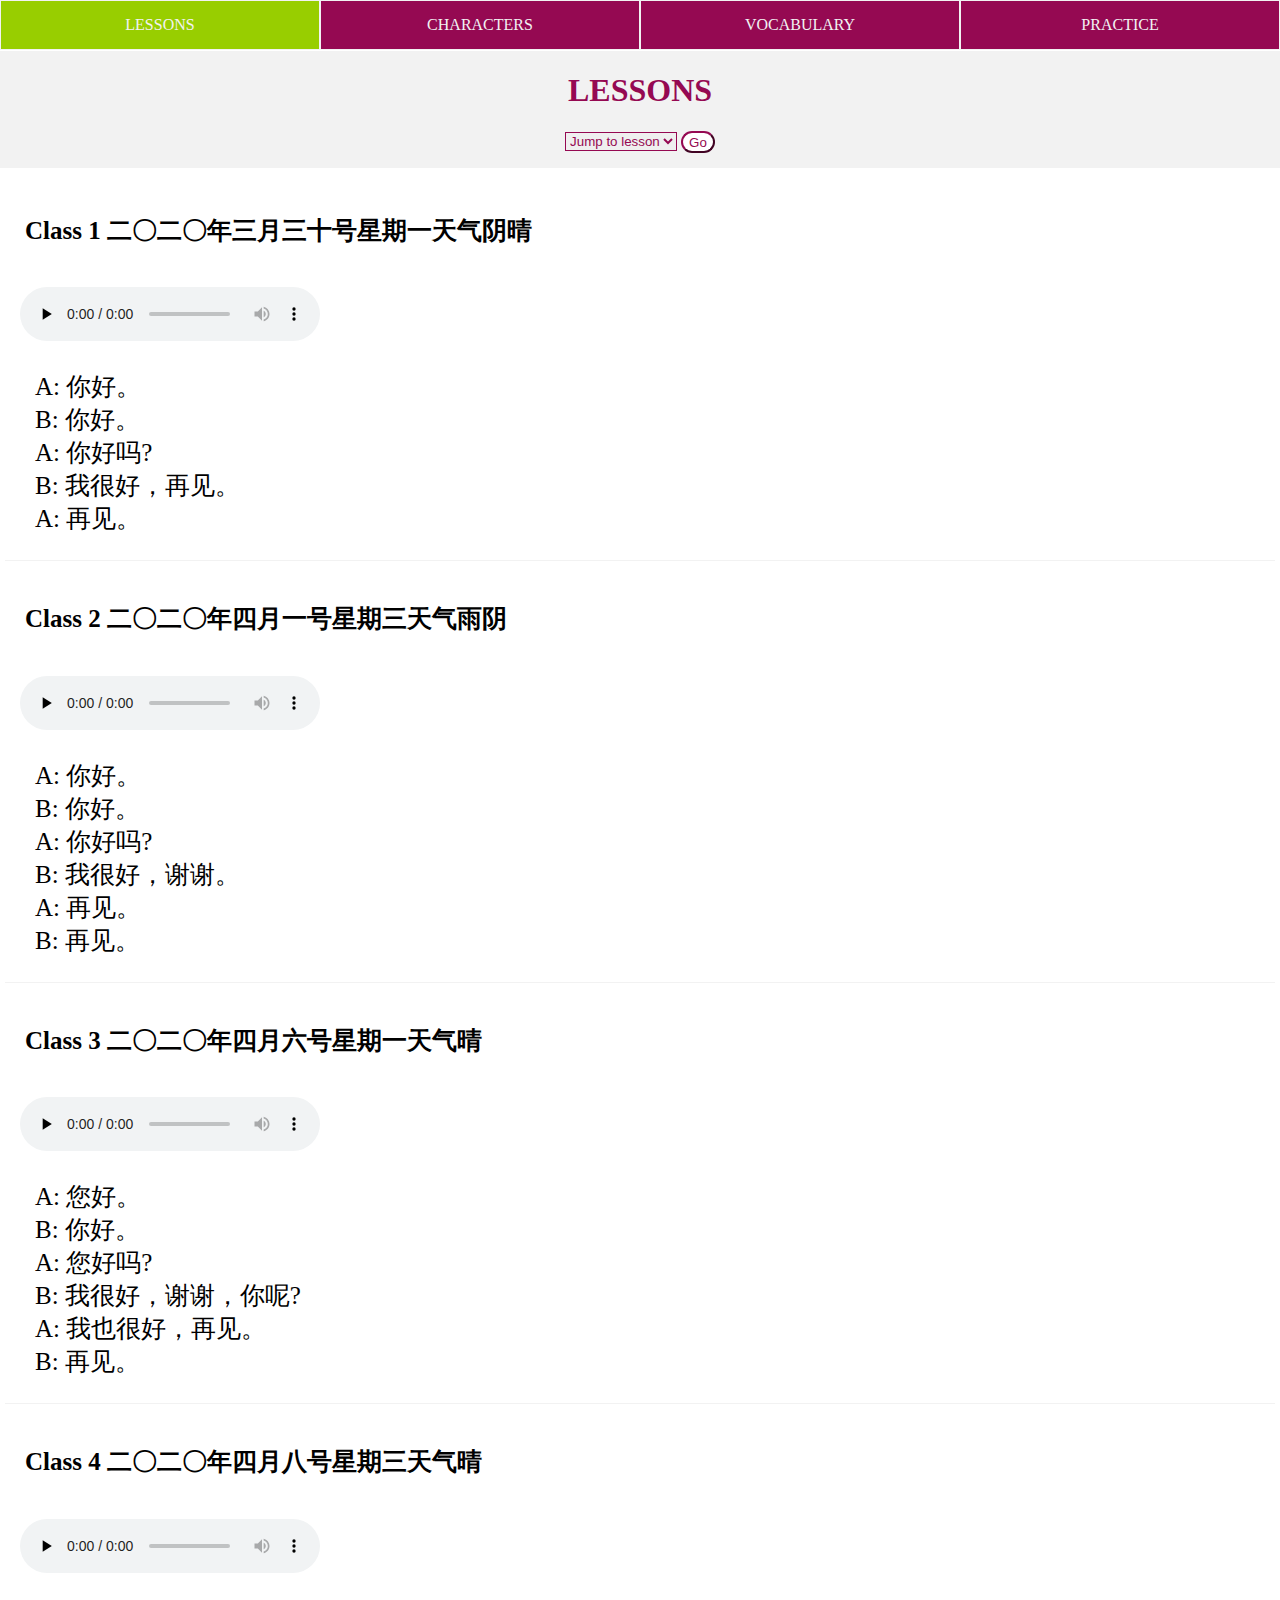
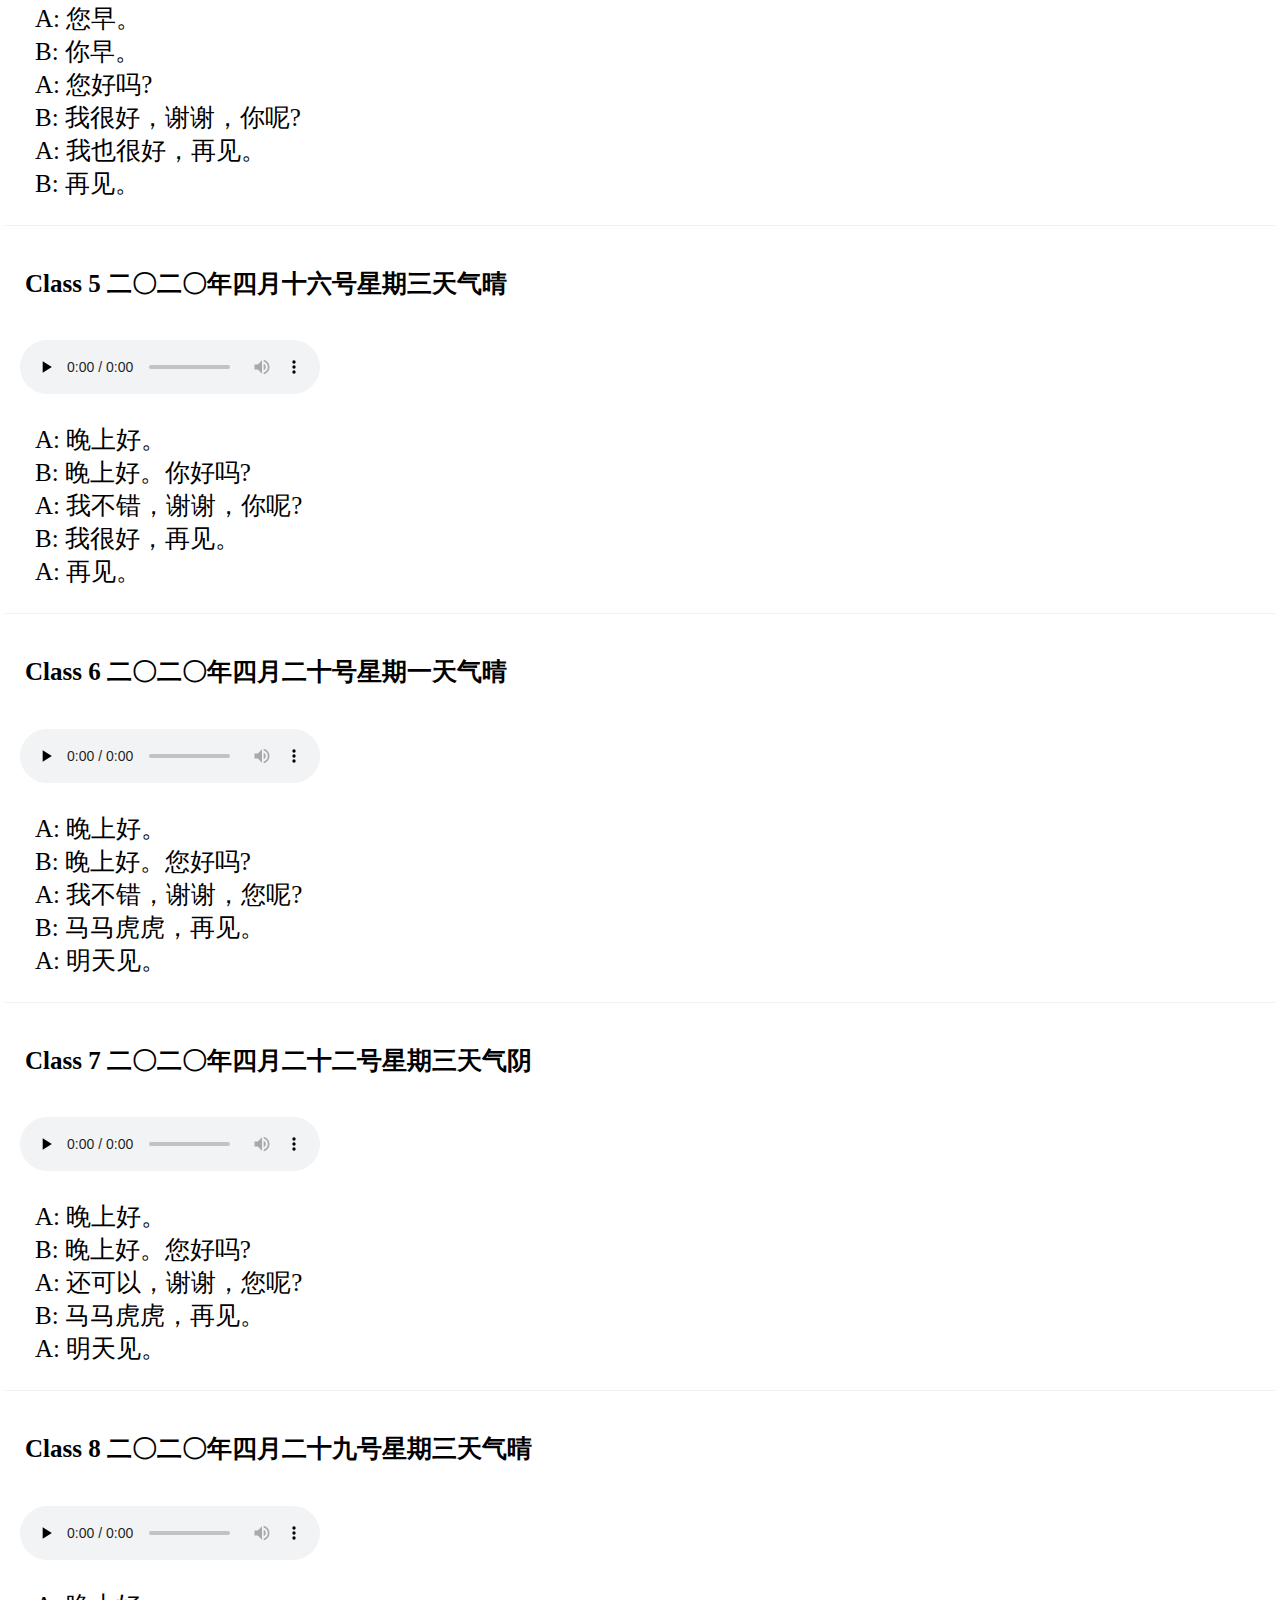
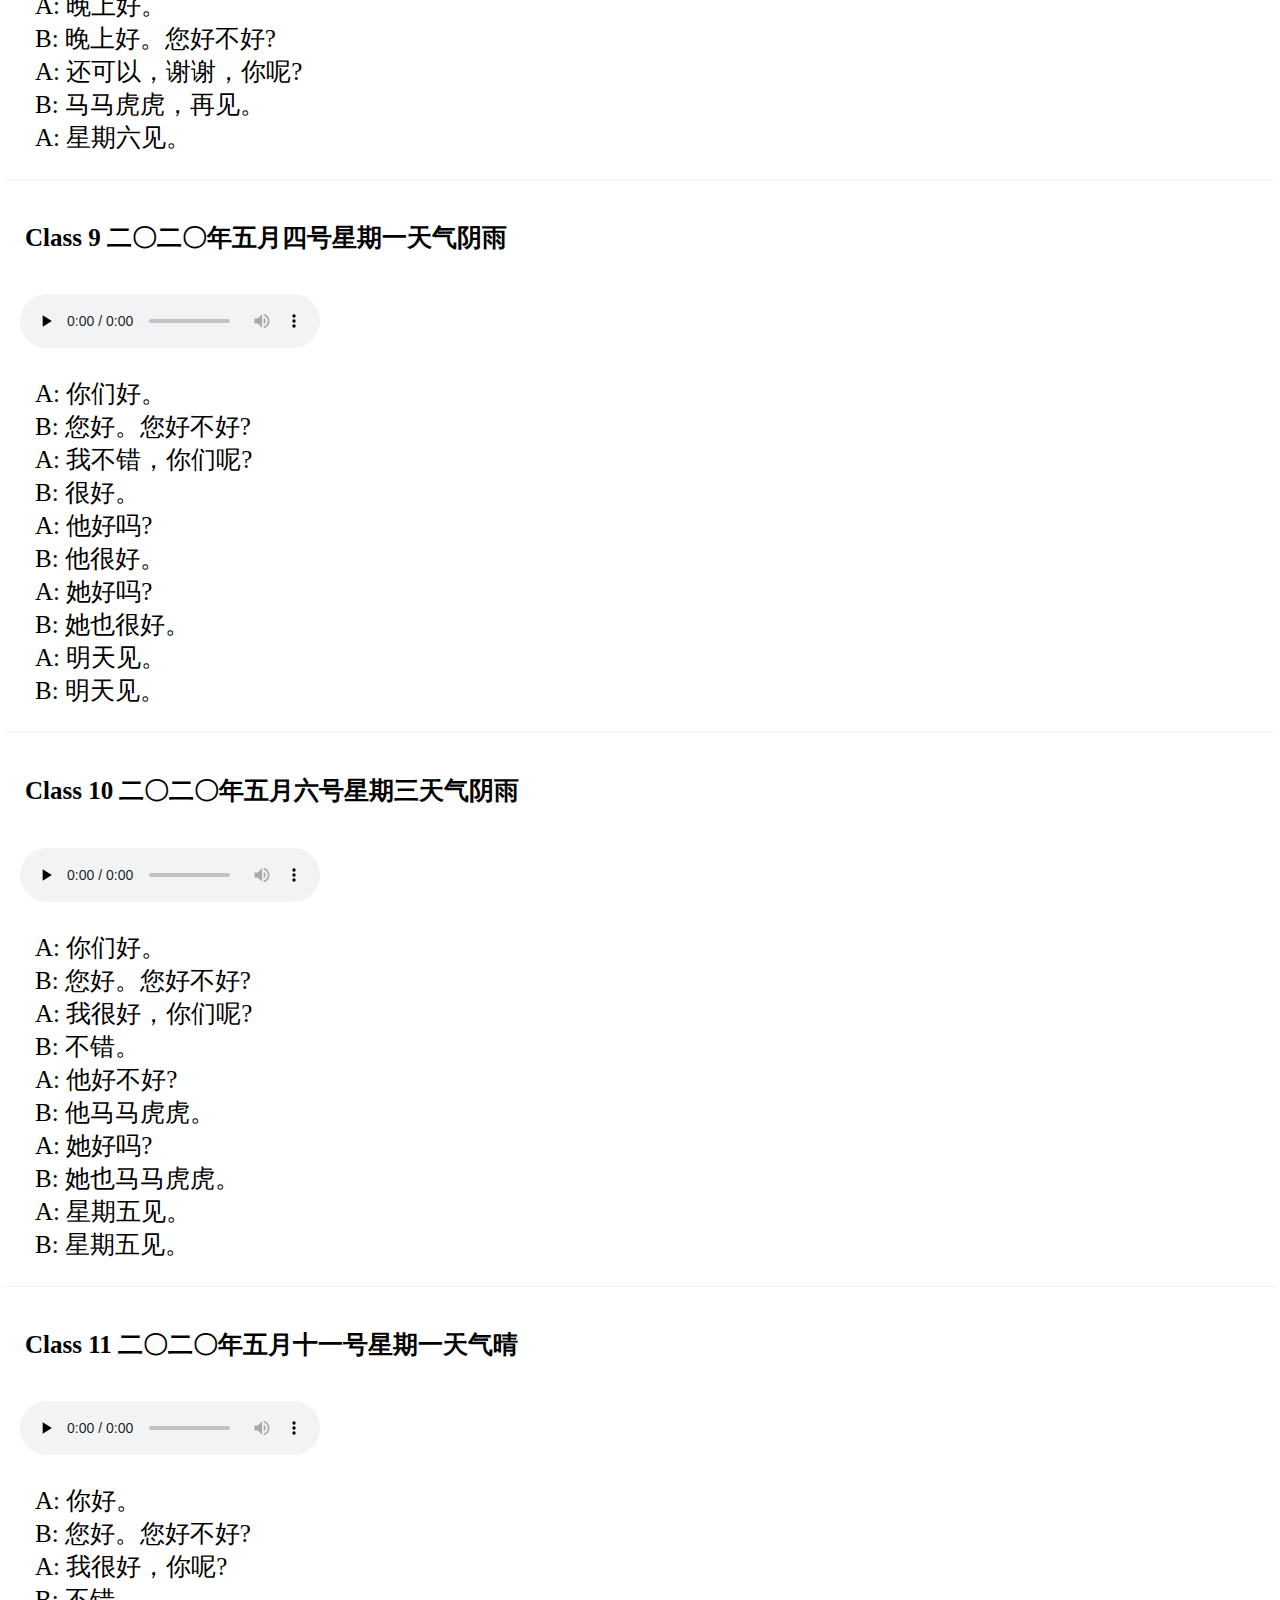
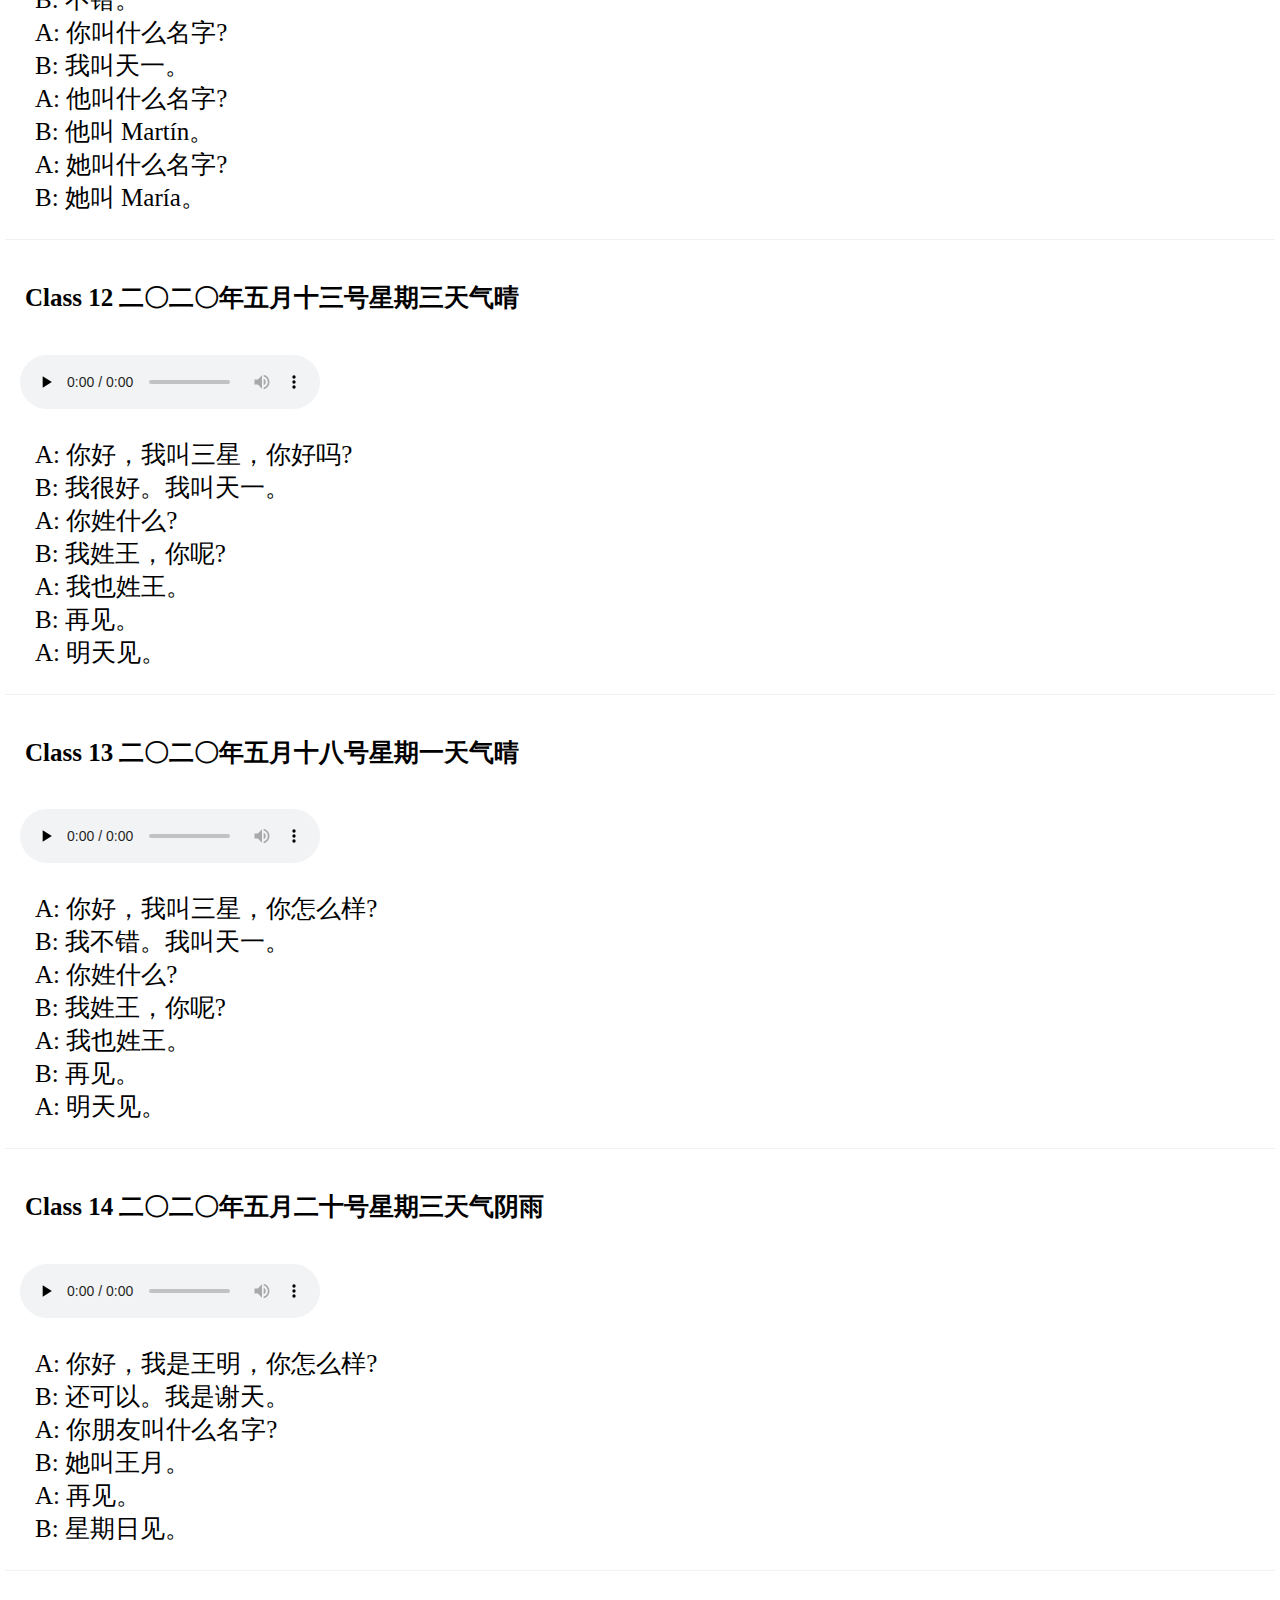
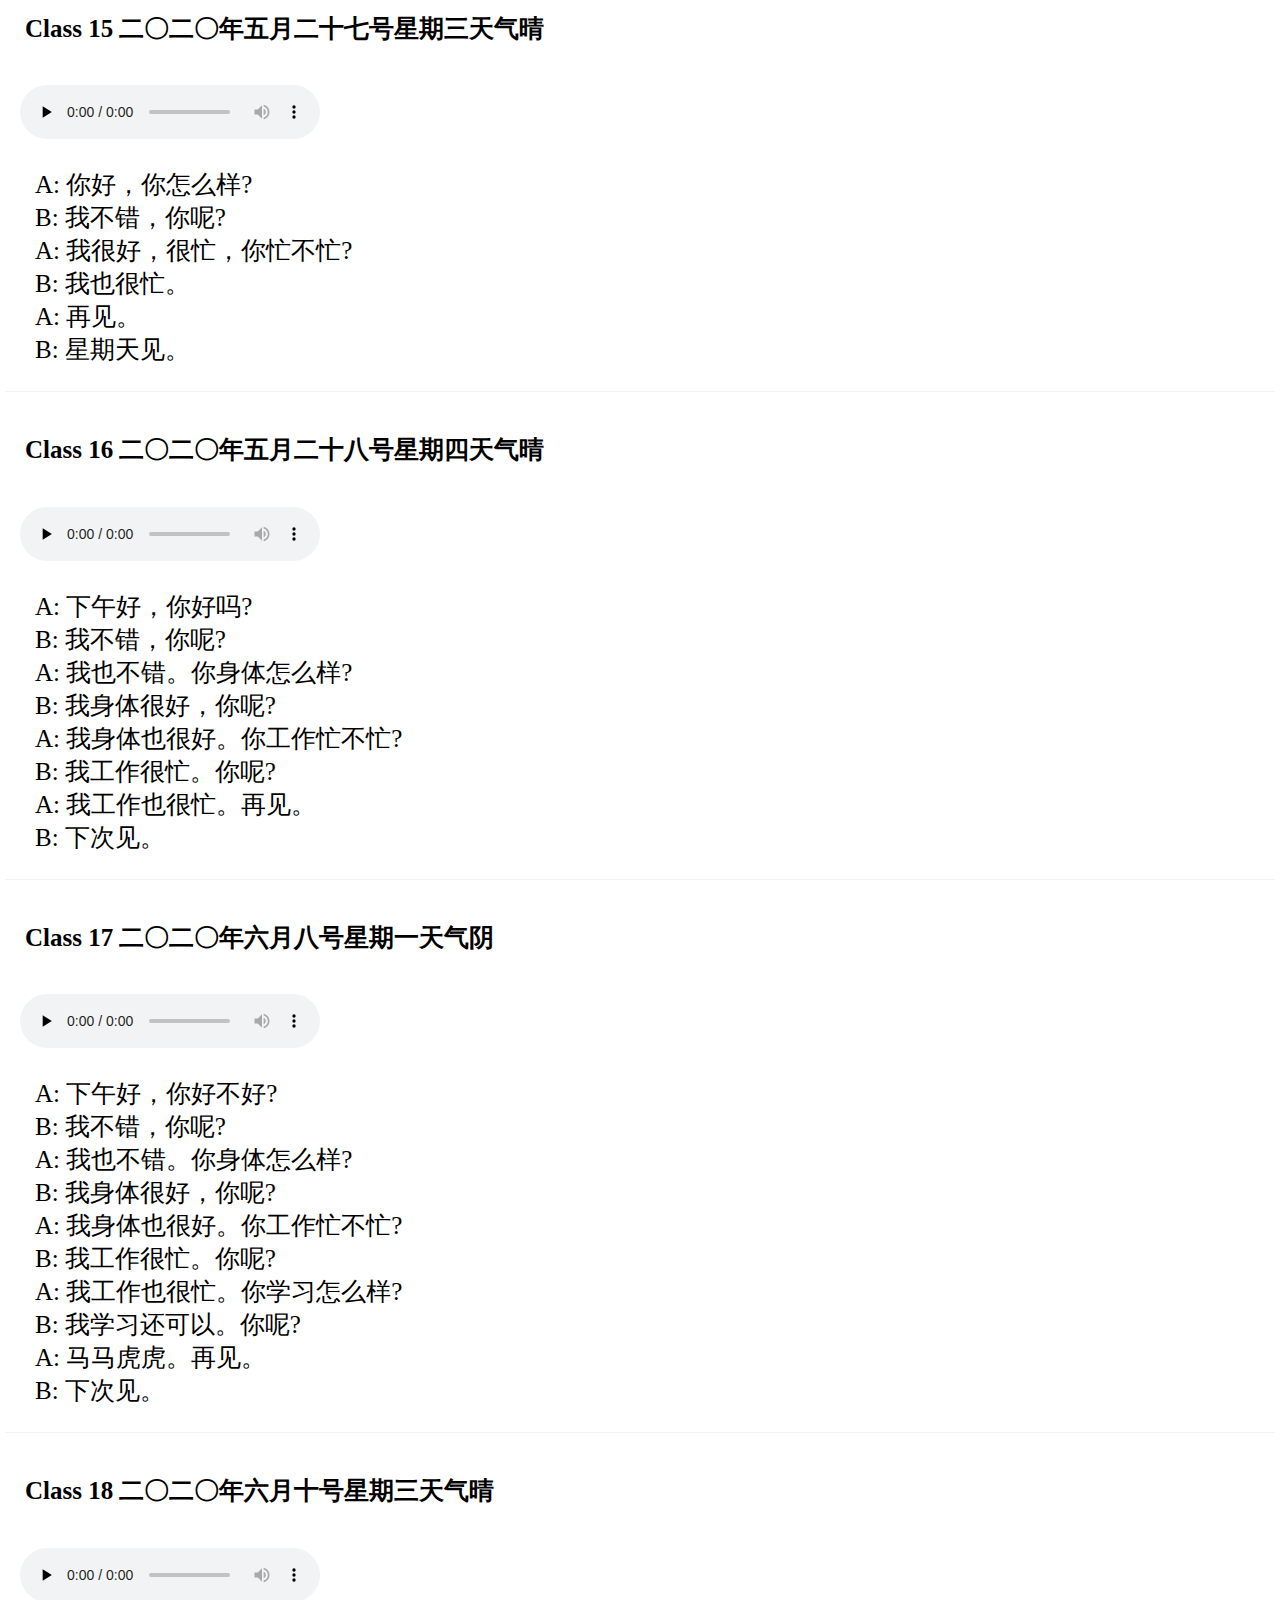
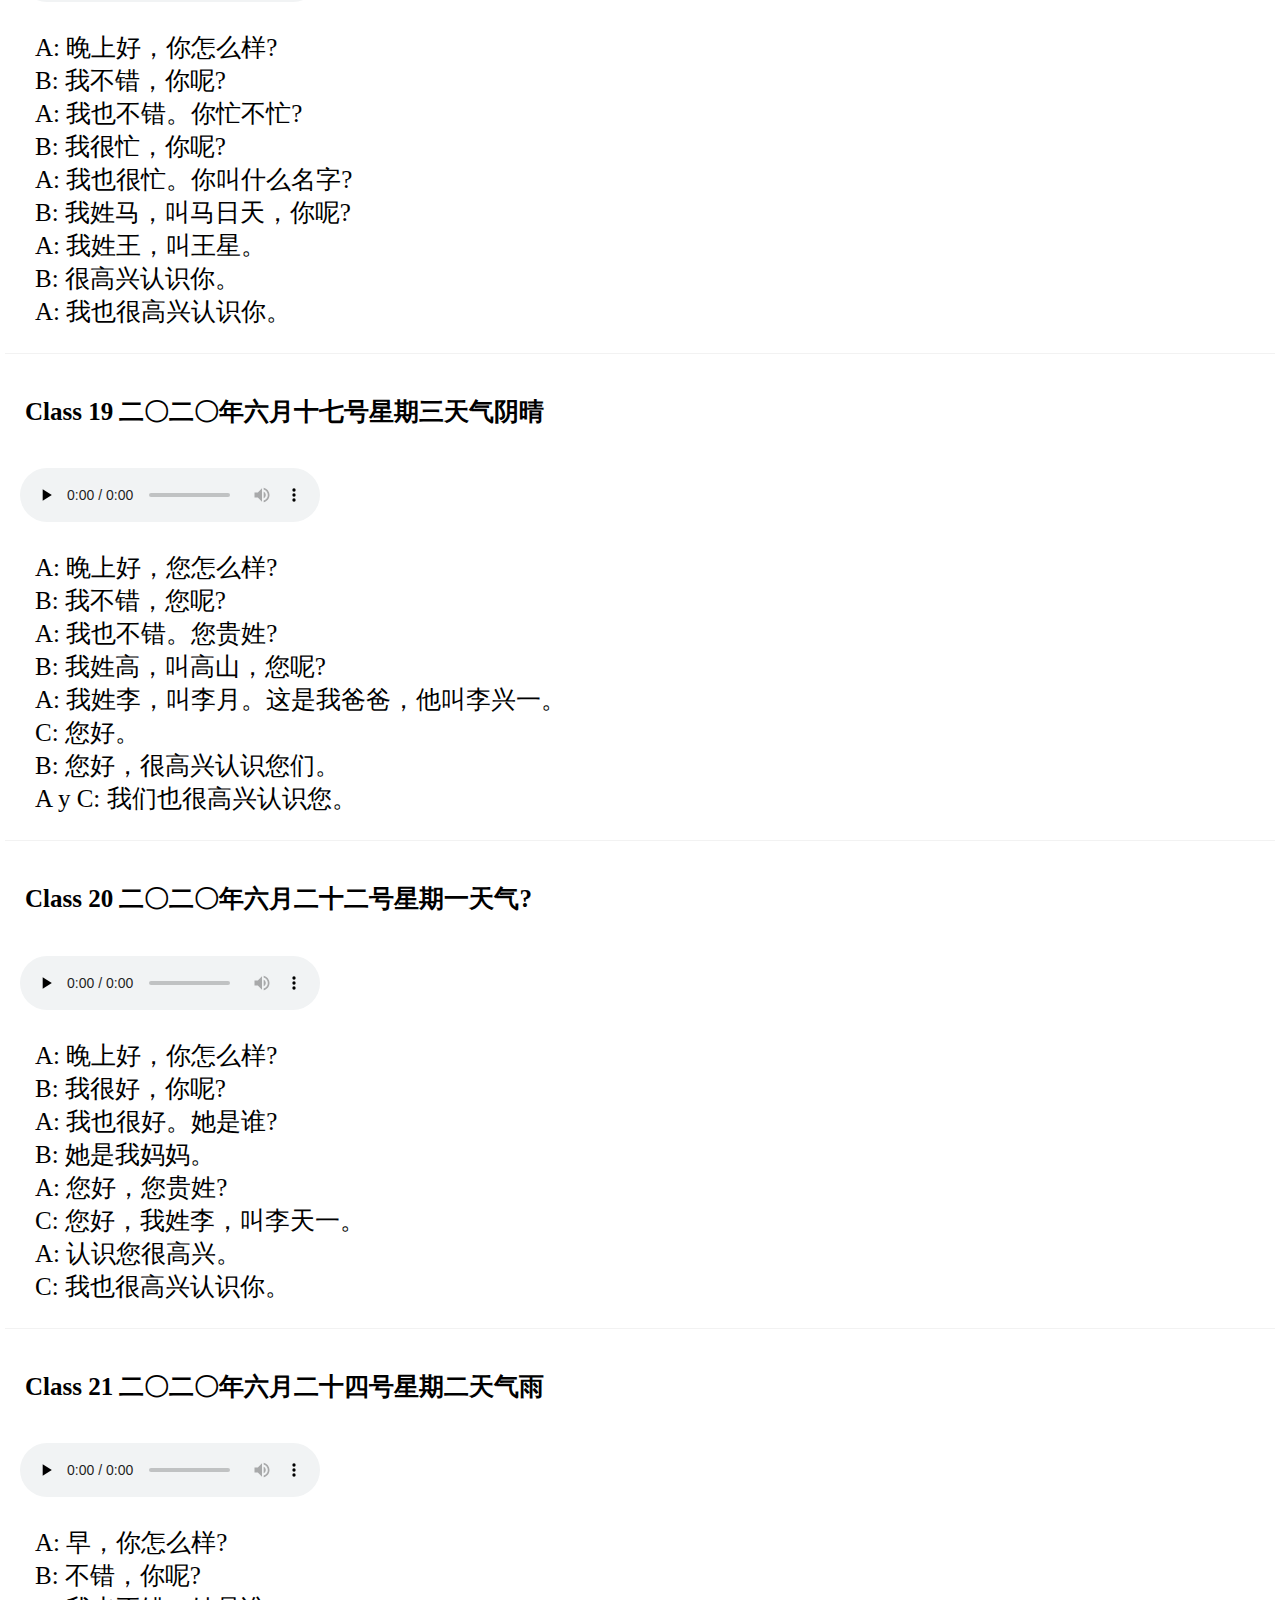
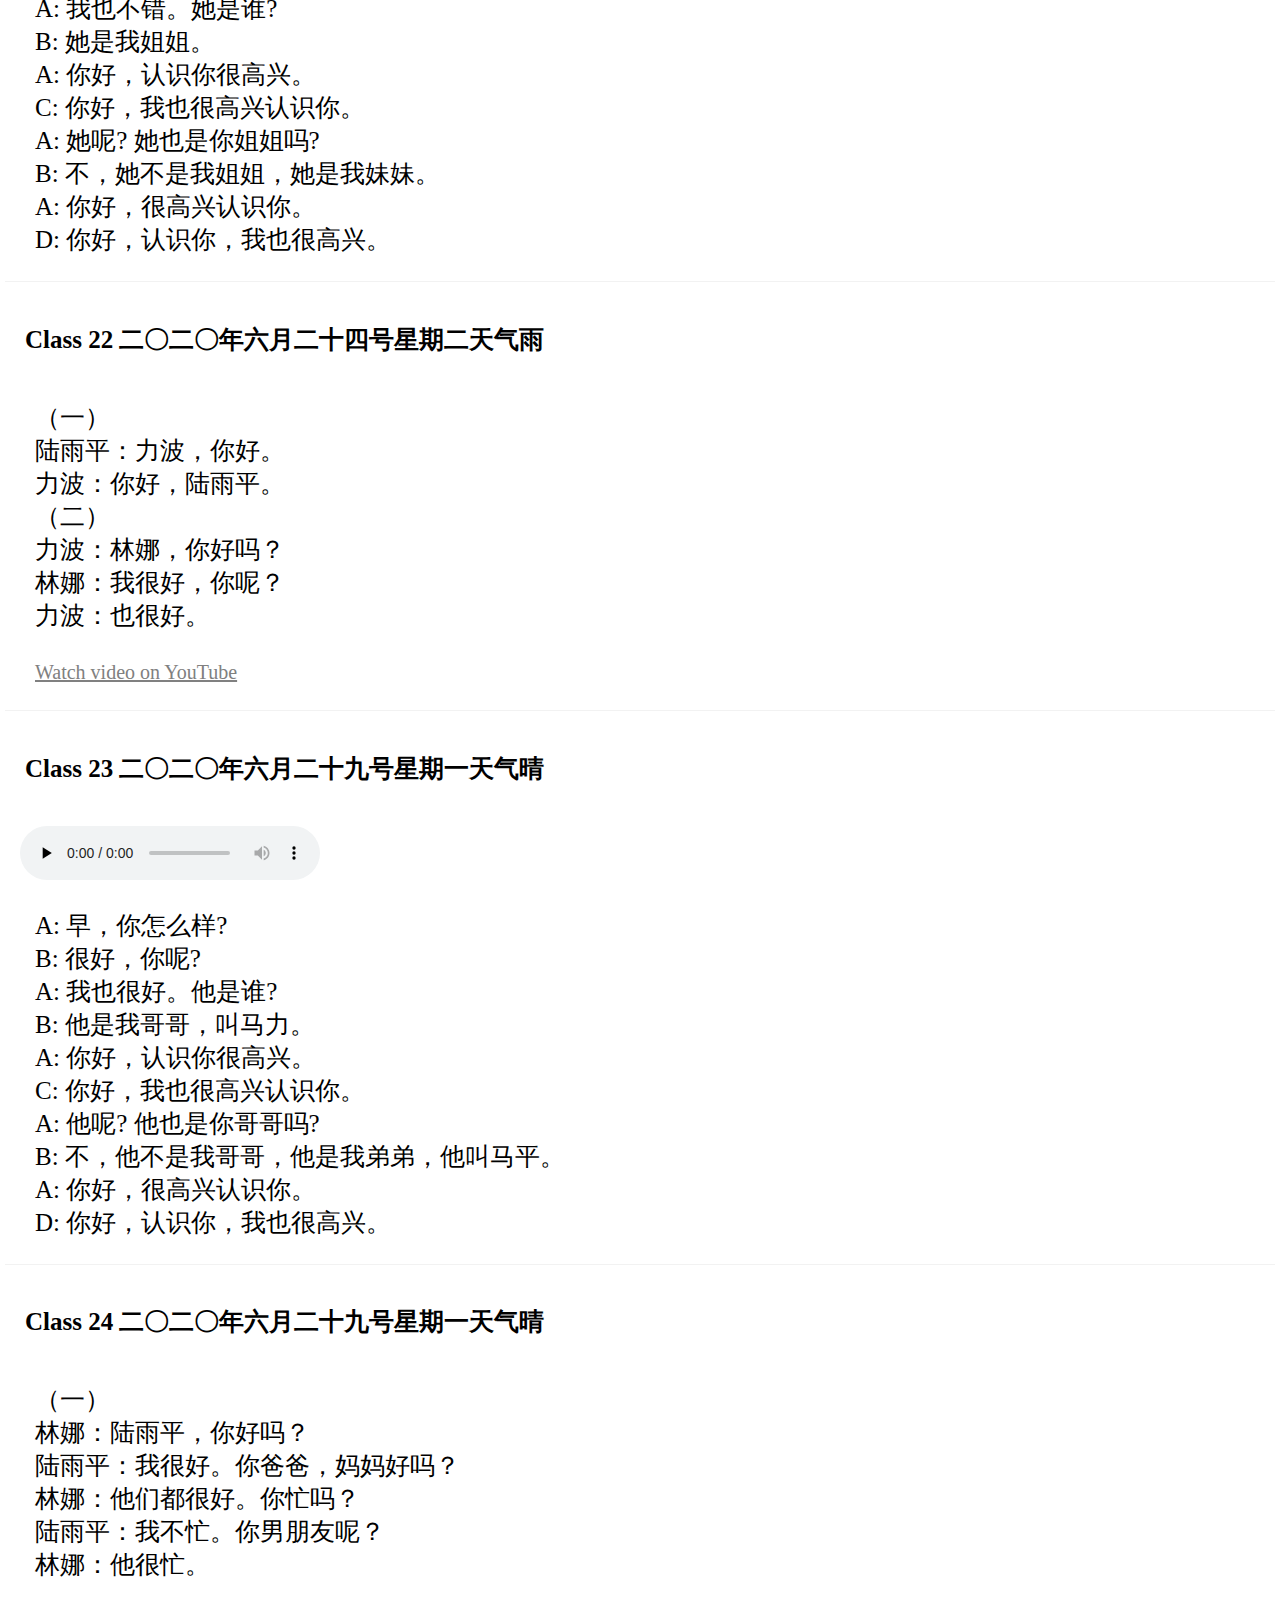
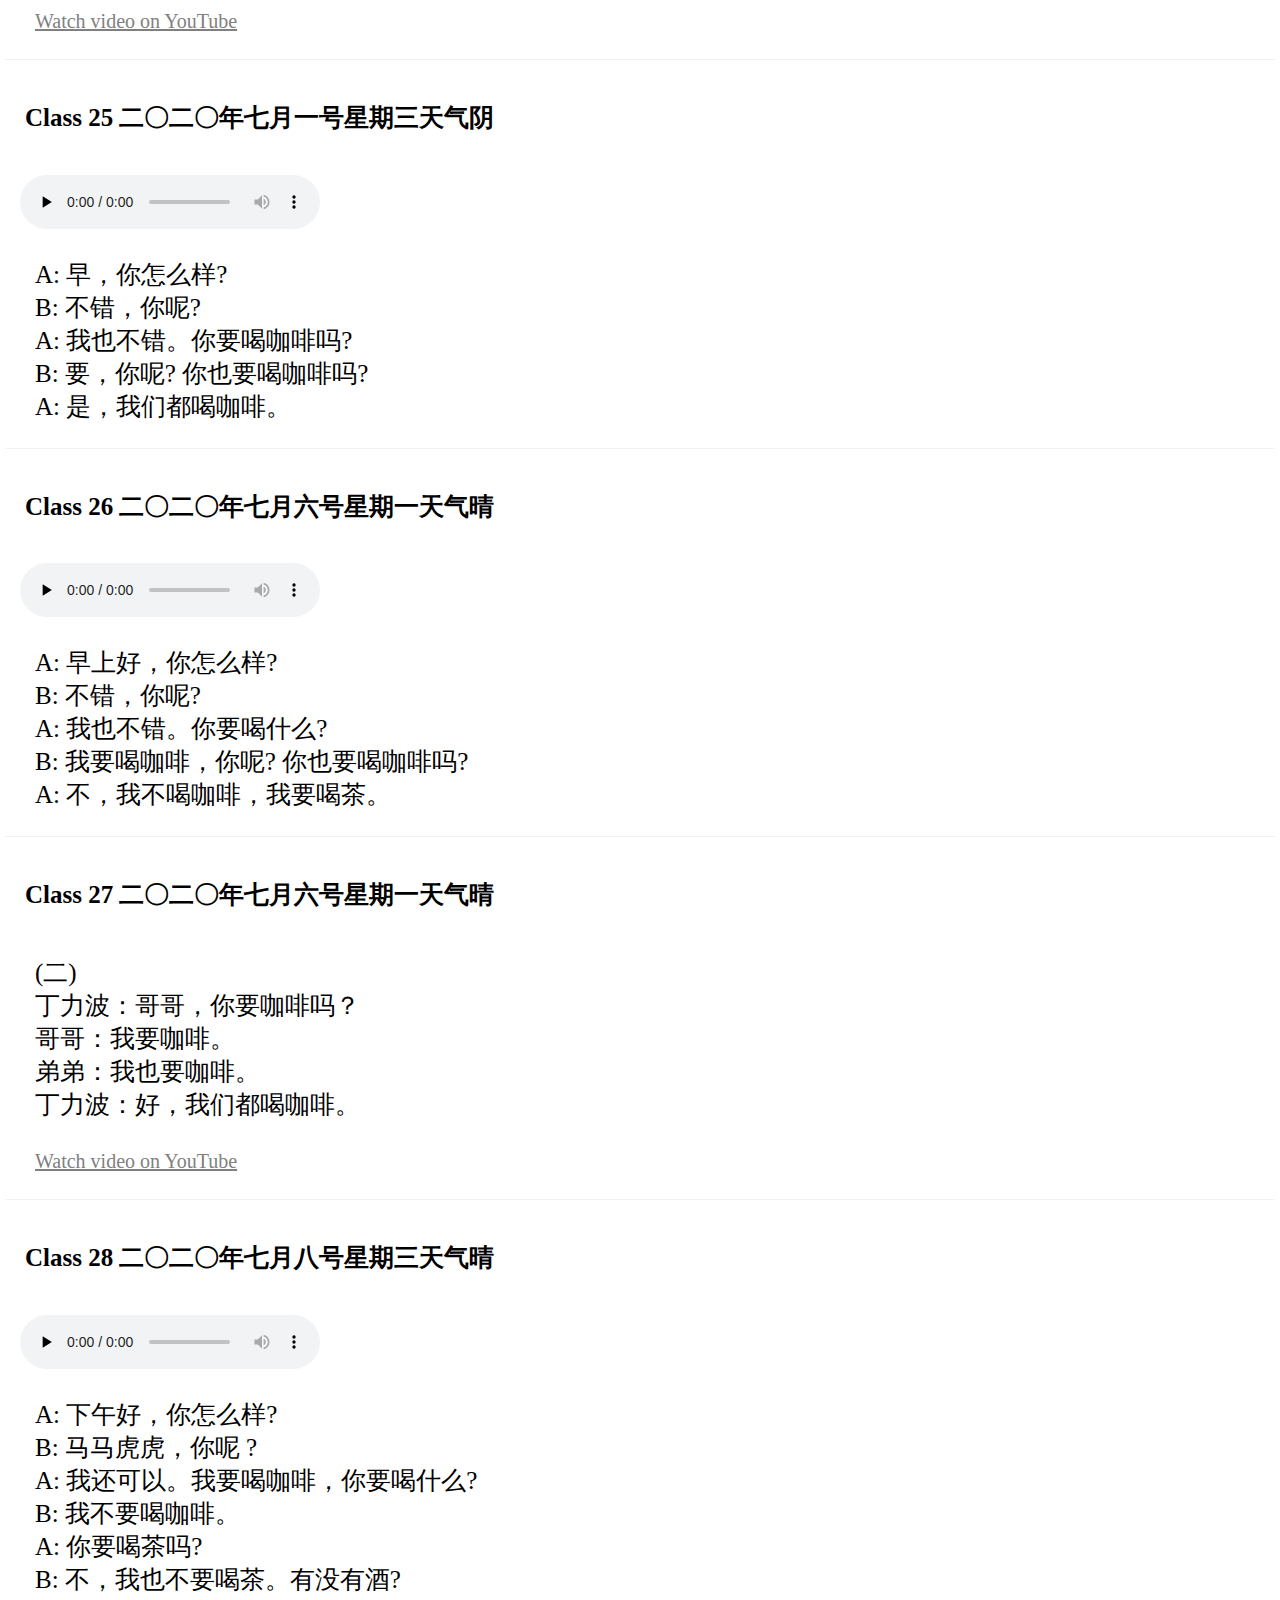
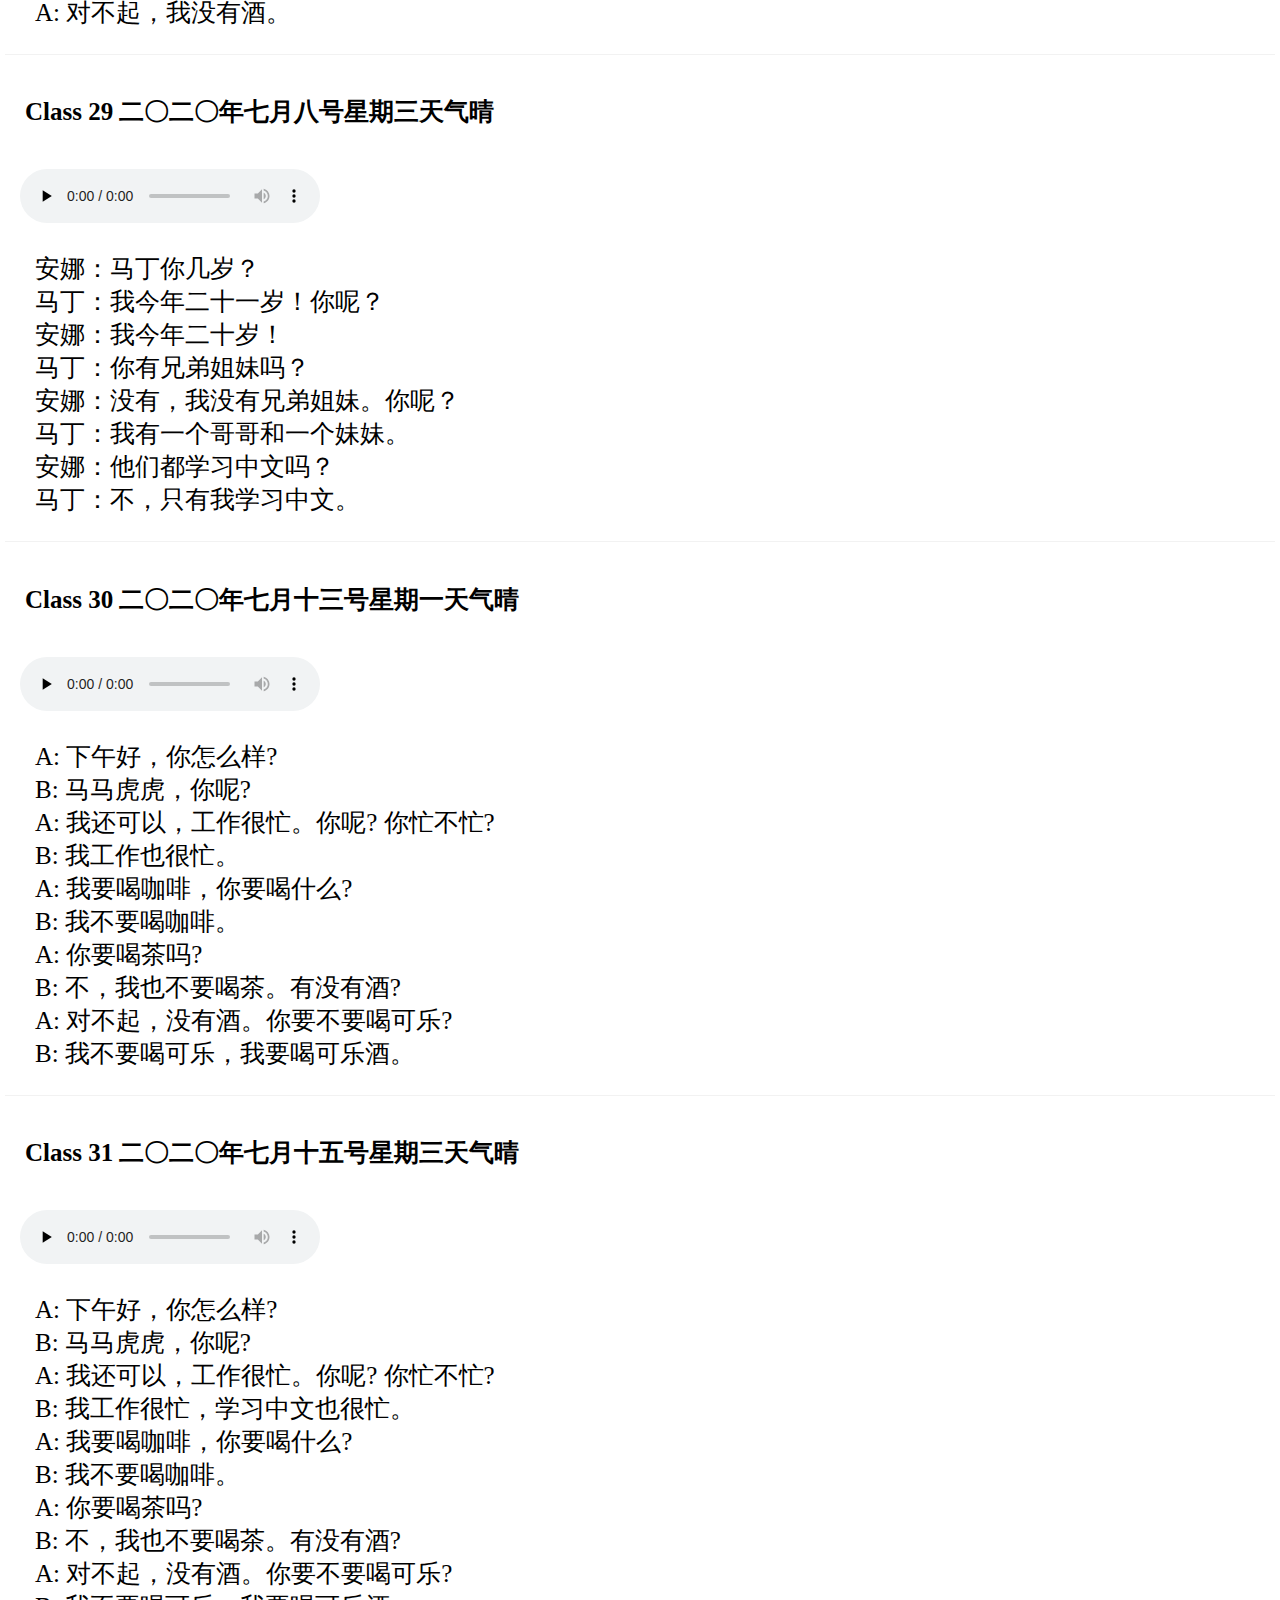
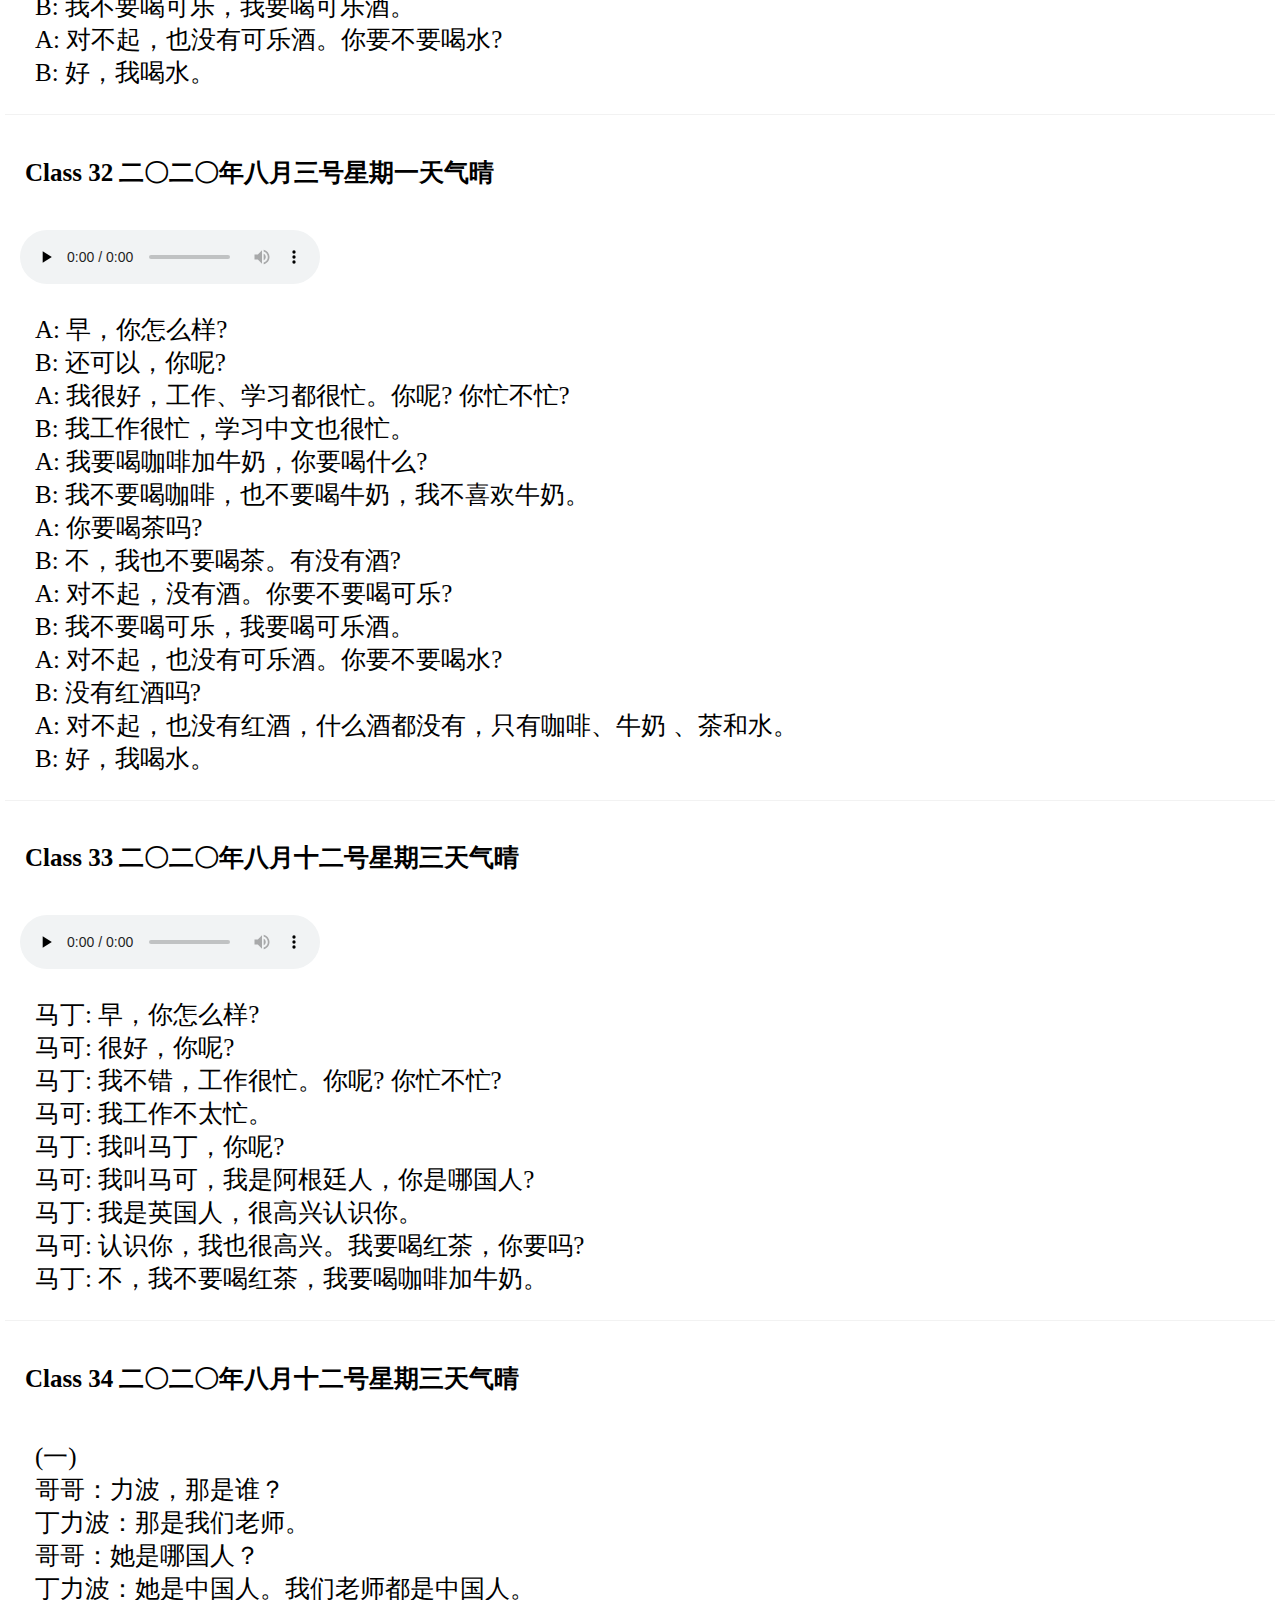
<file: index.html>
<!DOCTYPE html>
<html>
<head>
    <meta charset="utf-8">
    <meta name="viewport" content="width=device-width, initial-scale=1">
    <title>Lessons</title>
    <link rel="stylesheet" type="text/css" href="styles.css">
    <script src="jumpToLesson.js" defer></script>
</head>
<body>
    <div class="grid">
    <nav class="topnav">
        <ul>
            <li><a class="active" href="index.html">Lessons</a></li>
            <li><a href="characters.html">Characters</a></li>
            <li><a href="vocabulary.html">Vocabulary</a></li>
            <li><a href="practice.html">Practice</a></li>
        </ul>
    </nav>
<header>
    <h1>Lessons</h1>
</header>
<section class="lessonScroll">
    <select name="Lesson" id="selectedLesson" onchange="jumpToLesson('selectedLesson')">
        <option>Jump to lesson</option>
        <option value="1">1</option>
        <option value="2">2</option>
        <option value="3">3</option>
        <option value="4">4</option>
        <option value="5">5</option>
        <option value="6">6</option>
        <option value="7">7</option>
        <option value="8">8</option>
        <option value="9">9</option>
        <option value="10">10</option>
        <option value="11">11</option>
        <option value="12">12</option>
        <option value="13">13</option>
        <option value="14">14</option>
        <option value="15">15</option>
        <option value="16">16</option>
        <option value="17">17</option>
        <option value="18">18</option>
        <option value="19">19</option>
        <option value="20">20</option>
        <option value="21">21</option>
        <option value="22">22</option>
        <option value="23">23</option>
        <option value="24">24</option>
        <option value="25">25</option>
        <option value="26">26</option>
        <option value="27">27</option>
        <option value="28">28</option>
        <option value="29">29</option>
        <option value="30">30</option>
        <option value="31">31</option>
        <option value="32">32</option>
        <option value="33">33</option>
        <option value="34">34</option>
        <option value="35">35</option>
        <option value="36">36</option>
        <option value="37">37</option>
        <option value="38">38</option>
        <option value="39">39</option>
        <option value="40">40</option>
        <option value="41">41</option>
        <option value="42">42</option>
        <option value="43">43</option>
        <option value="44">44</option>
        <option value="45">45</option>
        <option value="46">46</option>
        <option value="47">47</option>
        <option value="48">48</option>
        <option value="49">49</option>
        <option value="50">50</option>
        <option value="51">51</option>
        <option value="52">52</option>
        <option value="53">53</option>
        <option value="54">54</option>
        <option value="55">55</option>
        <option value="56">56</option>
        <option value="57">57</option>
        <option value="58">58</option>
        <option value="59">59</option>
        <option value="60">60</option>
        <option value="61">61</option>
        <option value="62">62</option>
        <option value="63">63</option>
        <option value="64">64</option>
        <option value="65">65</option>
        <option value="66">66</option>
        <option value="67">67</option>
        <option value="68">68</option>
        <option value="69">69</option>
        <option value="70">70</option>
        <option value="71">71</option>
    </select>
    <button type="button" class="goButton"><a id="jumpButton" href="">Go</a></button>
</section>
<main>
    <article>
        <h2 id="class1">Class 1 二〇二〇年三月三十号星期一天气阴晴 <!--<button onclick="getHelp()" type="button">?</button>--></h2><!--audio 4-->
        <audio controls preload="none">
            <source src="audio/class4.ogg" type="audio/ogg">
            Your browser does not support the audio element.
        </audio>
        <p>
            A: 你好。<br>
            B: 你好。<br>
            A: 你好吗?<br>
            B: 我很好，再见。<br>
            A: 再见。<br>
        </p>
    </article>

    

    <article>
        <h2 id="class2">Class 2 二〇二〇年四月一号星期三天气雨阴</h2><!--audio 5-->
        <audio controls preload="none">
            <source src="audio/class5.ogg" type="audio/ogg">
            Your browser does not support the audio element.
        </audio>
        <p>
            A: 你好。<br>
            B: 你好。<br>
            A: 你好吗?<br>
            B: 我很好，谢谢。<br>
            A: 再见。<br>
            B: 再见。<br>
        </p>
    </article>

    

    <article>
        <h2 id="class3">Class 3 二〇二〇年四月六号星期一天气晴</h2><!--audio 6-->
        <audio controls preload="none">
            <source src="audio/class6.ogg" type="audio/ogg">
            Your browser does not support the audio element.
        </audio>
        <p>
            A: 您好。<br>
            B: 你好。<br>
            A: 您好吗?<br>
            B: 我很好，谢谢，你呢?<br> 
            A: 我也很好，再见。<br>
            B: 再见。<br>
        </p>
    </article>

    

    <article>
        <h2 id="class4">Class 4 二〇二〇年四月八号星期三天气晴</h2><!--audio 7-->
        <audio controls preload="none">
            <source src="audio/class7.ogg" type="audio/ogg">
            Your browser does not support the audio element.
        </audio>
        <p>
            A: 您早。<br>
            B: 你早。<br>
            A: 您好吗?<br>
            B: 我很好，谢谢，你呢?<br>
            A: 我也很好，再见。<br>
            B: 再见。<br>
        </p>
    </article>

    

    <article>
        <h2 id="class5">Class 5 二〇二〇年四月十六号星期三天气晴</h2><!--audio 9-->
        <audio controls preload="none">
            <source src="audio/class9.ogg" type="audio/ogg">
            Your browser does not support the audio element.
        </audio>
        <p>
            A: 晚上好。<br>
            B: 晚上好。你好吗?<br>
            A: 我不错，谢谢，你呢?<br>
            B: 我很好，再见。<br>
            A: 再见。<br>
        </p>
    </article>

    

    <article>
        <h2 id="class6">Class 6 二〇二〇年四月二十号星期一天气晴</h2><!--audio 10-->
        <audio controls preload="none">
            <source src="audio/class10.ogg" type="audio/ogg">
            Your browser does not support the audio element.
        </audio>
        <p>
            A: 晚上好。<br>
            B: 晚上好。您好吗?<br>
            A: 我不错，谢谢，您呢?<br>
            B: 马马虎虎，再见。<br>
            A: 明天见。<br>
        </p>
    </article>

    

    <article>
        <h2 id="class7">Class 7 二〇二〇年四月二十二号星期三天气阴</h2><!--audio 11-->
        <audio controls preload="none">
            <source src="audio/class11.ogg" type="audio/ogg">
            Your browser does not support the audio element.
        </audio>
        <p>
            A: 晚上好。<br>
            B: 晚上好。您好吗?<br>
            A: 还可以，谢谢，您呢?<br>
            B: 马马虎虎，再见。<br>
            A: 明天见。<br>
        </p>
    </article>

    

    <article>
        <h2 id="class8">Class 8 二〇二〇年四月二十九号星期三天气晴</h2><!--audio 13-->
        <audio controls preload="none">
            <source src="audio/class13.ogg" type="audio/ogg">
            Your browser does not support the audio element.
        </audio>
        <p>
            A: 晚上好。<br>
            B: 晚上好。您好不好?<br>
            A: 还可以，谢谢，你呢?<br>
            B: 马马虎虎，再见。<br>
            A: 星期六见。<br>
        </p>
    </article>

    

    <article>
        <h2 id="class9">Class 9 二〇二〇年五月四号星期一天气阴雨</h2><!--audio 14-->
        <audio controls preload="none">
            <source src="audio/class14.ogg" type="audio/ogg">
            Your browser does not support the audio element.
        </audio>
        <p>
            A: 你们好。<br>
            B: 您好。您好不好?<br>
            A: 我不错，你们呢?<br>
            B: 很好。<br>
            A: 他好吗?<br>
            B: 他很好。<br>
            A: 她好吗?<br>
            B: 她也很好。<br>
            A: 明天见。<br>
            B: 明天见。<br>
        </p>
    </article>

    

    <article>
        <h2 id="class10">Class 10 二〇二〇年五月六号星期三天气阴雨</h2><!--audio 15-->
        <audio controls preload="none">
            <source src="audio/class15.ogg" type="audio/ogg">
            Your browser does not support the audio element.
        </audio>
        <p>
            A: 你们好。<br>
            B: 您好。您好不好?<br>
            A: 我很好，你们呢?<br>
            B: 不错。<br>
            A: 他好不好?<br>
            B: 他马马虎虎。<br>
            A: 她好吗?<br>
            B: 她也马马虎虎。<br>
            A: 星期五见。<br>
            B: 星期五见。<br>
        </p>
    </article>

    

    <article>
        <h2 id="class11">Class 11 二〇二〇年五月十一号星期一天气晴</h2><!--audio 16-->
        <audio controls preload="none">
            <source src="audio/class16.ogg" type="audio/ogg">
            Your browser does not support the audio element.
        </audio>
        <p>
            A: 你好。<br>
            B: 您好。您好不好?<br>
            A: 我很好，你呢?<br>
            B: 不错。<br>
            A: 你叫什么名字?<br>
            B: 我叫天一。<br>
            A: 他叫什么名字?<br>
            B: 他叫 Martín。<br>
            A: 她叫什么名字?<br>
            B: 她叫 María。<br>
        </p>
    </article>

    

    <article>
        <h2 id="class12">Class 12 二〇二〇年五月十三号星期三天气晴</h2><!--audio 17-->
        <audio controls preload="none">
            <source src="audio/class17.ogg" type="audio/ogg">
            Your browser does not support the audio element.
        </audio>
        <p>
            A: 你好，我叫三星，你好吗?<br>
            B: 我很好。我叫天一。<br>
            A: 你姓什么?<br>
            B: 我姓王，你呢?<br>
            A: 我也姓王。<br>
            B: 再见。<br>
            A: 明天见。<br>
        </p>
    </article>

    

    <article>
        <h2 id="class13">Class 13 二〇二〇年五月十八号星期一天气晴</h2><!--audio 18-->
        <audio controls preload="none">
            <source src="audio/class18.ogg" type="audio/ogg">
            Your browser does not support the audio element.
        </audio>
        <p>
            A: 你好，我叫三星，你怎么样?<br>
            B: 我不错。我叫天一。<br>
            A: 你姓什么?<br>
            B: 我姓王，你呢?<br>
            A: 我也姓王。<br>
            B: 再见。<br>
            A: 明天见。<br>
        </p>
    </article>

    

    <article>
        <h2 id="class14">Class 14 二〇二〇年五月二十号星期三天气阴雨</h2><!--audio 19-->
        <audio controls preload="none">
            <source src="audio/class19.ogg" type="audio/ogg">
            Your browser does not support the audio element.
        </audio>
        <p>
            A: 你好，我是王明，你怎么样?<br>
            B: 还可以。我是谢天。<br>
            A: 你朋友叫什么名字?<br>
            B: 她叫王月。<br>
            A: 再见。<br>
            B: 星期日见。<br>
        </p>
    </article>

    

    <article>
        <h2 id="class15">Class 15 二〇二〇年五月二十七号星期三天气晴</h2><!--audio 20-->
        <audio controls preload="none">
            <source src="audio/class20.ogg" type="audio/ogg">
            Your browser does not support the audio element.
        </audio>
        <p>
            A: 你好，你怎么样?<br>
            B: 我不错，你呢?<br>
            A: 我很好，很忙，你忙不忙?<br>
            B: 我也很忙。<br>
            A: 再见。<br>
            B: 星期天见。<br>
        </p>
    </article>

    

    <article>
        <h2 id="class16">Class 16 二〇二〇年五月二十八号星期四天气晴</h2><!--audio 21-->
        <audio controls preload="none">
            <source src="audio/class21.ogg" type="audio/ogg">
            Your browser does not support the audio element.
        </audio>
        <p>
            A: 下午好，你好吗?<br>
            B: 我不错，你呢?<br>
            A: 我也不错。你身体怎么样?<br>
            B: 我身体很好，你呢?<br>
            A: 我身体也很好。你工作忙不忙?<br>
            B: 我工作很忙。你呢?<br>
            A: 我工作也很忙。再见。<br>
            B: 下次见。<br>
        </p>
    </article>

    

    <article>
        <h2 id="class17">Class 17 二〇二〇年六月八号星期一天气阴</h2><!--audio 22-->
        <audio controls preload="none">
            <source src="audio/class22.ogg" type="audio/ogg">
            Your browser does not support the audio element.
        </audio>
        <p>
            A: 下午好，你好不好?<br>
            B: 我不错，你呢?<br>
            A: 我也不错。你身体怎么样?<br>
            B: 我身体很好，你呢?<br>
            A: 我身体也很好。你工作忙不忙?<br>
            B: 我工作很忙。你呢?<br>
            A: 我工作也很忙。你学习怎么样?<br>
            B: 我学习还可以。你呢?<br>
            A: 马马虎虎。再见。<br>
            B: 下次见。<br>
        </p>
    </article>

    

    <article>
        <h2 id="class18">Class 18 二〇二〇年六月十号星期三天气晴</h2><!--audio 23-->
        <audio controls preload="none">
            <source src="audio/class23.ogg" type="audio/ogg">
            Your browser does not support the audio element.
        </audio>
        <p>
            A: 晚上好，你怎么样?<br>
            B: 我不错，你呢?<br>
            A: 我也不错。你忙不忙?<br>
            B: 我很忙，你呢?<br>
            A: 我也很忙。你叫什么名字?<br>
            B: 我姓马，叫马日天，你呢?<br>
            A: 我姓王，叫王星。<br>
            B: 很高兴认识你。<br>
            A: 我也很高兴认识你。<br>
        </p>
    </article>

    

    <article>
        <h2 id="class19">Class 19 二〇二〇年六月十七号星期三天气阴晴</h2><!--audio 24-->
        <audio controls preload="none">
            <source src="audio/class24.ogg" type="audio/ogg">
            Your browser does not support the audio element.
        </audio>
        <p>
            A: 晚上好，您怎么样?<br>
            B: 我不错，您呢?<br>
            A: 我也不错。您贵姓?<br>
            B: 我姓高，叫高山，您呢?<br>
            A: 我姓李，叫李月。这是我爸爸，他叫李兴一。<br>
            C: 您好。<br>
            B: 您好，很高兴认识您们。<br>
            A y C: 我们也很高兴认识您。<br>
        </p>
    </article>

    

    <article>
        <h2 id="class20">Class 20 二〇二〇年六月二十二号星期一天气?</h2><!--audio 25-->
        <audio controls preload="none">
            <source src="audio/class25.ogg" type="audio/ogg">
            Your browser does not support the audio element.
        </audio>
        <p>
            A: 晚上好，你怎么样?<br>
            B: 我很好，你呢?<br>
            A: 我也很好。她是谁?<br>
            B: 她是我妈妈。<br>
            A: 您好，您贵姓?<br>
            C: 您好，我姓李，叫李天一。<br>
            A: 认识您很高兴。<br>
            C: 我也很高兴认识你。<br>
        </p>
    </article>

    

    <article>
        <h2 id="class21">Class 21 二〇二〇年六月二十四号星期二天气雨</h2><!--audio 26-->
        <audio controls preload="none">
            <source src="audio/class26.ogg" type="audio/ogg">
            Your browser does not support the audio element.
        </audio>
        <p>
            A: 早，你怎么样?<br>
            B: 不错，你呢?<br>
            A: 我也不错。她是谁?<br>
            B: 她是我姐姐。<br>
            A: 你好，认识你很高兴。<br>
            C: 你好，我也很高兴认识你。<br>
            A: 她呢? 她也是你姐姐吗?<br>
            B: 不，她不是我姐姐，她是我妹妹。<br>
            A: 你好，很高兴认识你。<br>
            D: 你好，认识你，我也很高兴。<br>
        </p>
    </article>

    

    <article>
        <h2 id="class22">Class 22 二〇二〇年六月二十四号星期二天气雨</h2><!--YT video-->
        <p>
            （一）<br>
            陆雨平：力波，你好。<br>
            力波：你好，陆雨平。<br>
            （二） <br>
            力波：林娜，你好吗？<br>
            林娜：我很好，你呢？<br>
            力波：也很好。<br>
        </p>
        <p>
            <a href="https://www.youtube.com/watch?v=UAZQbxrBjgY">Watch video on YouTube</a>
        </p>
    </article>

    

    <article>
        <h2 id="class23">Class 23 二〇二〇年六月二十九号星期一天气晴</h2><!--audio 27-->
        <audio controls preload="none">
            <source src="audio/class27.ogg" type="audio/ogg">
            Your browser does not support the audio element.
        </audio>
        <p>
            A: 早，你怎么样?<br>
            B: 很好，你呢?<br>
            A: 我也很好。他是谁?<br>
            B: 他是我哥哥，叫马力。<br>
            A: 你好，认识你很高兴。<br>
            C: 你好，我也很高兴认识你。<br>
            A: 他呢? 他也是你哥哥吗?<br>
            B: 不，他不是我哥哥，他是我弟弟，他叫马平。<br>
            A: 你好，很高兴认识你。<br>
            D: 你好，认识你，我也很高兴。<br>
        </p>
    </article>

    

    <article>
        <h2 id="class24">Class 24 二〇二〇年六月二十九号星期一天气晴</h2><!--YT video-->
        <p>
            （一）<br>
            林娜：陆雨平，你好吗？<br>
            陆雨平：我很好。你爸爸，妈妈好吗？<br>
            林娜：他们都很好。你忙吗？<br>
            陆雨平：我不忙。你男朋友呢？<br>
            林娜：他很忙。<br>
        </p>
        <p>
            <a href="https://www.youtube.com/watch?v=U2yNViBPmog">Watch video on YouTube</a>
        </p>
    </article>

    
    
    <article>
        <h2 id="class25">Class 25 二〇二〇年七月一号星期三天气阴</h2><!--audio 28-->
        <audio controls preload="none">
            <source src="audio/class28.ogg" type="audio/ogg">
            Your browser does not support the audio element.
        </audio>
        <p>
            A: 早，你怎么样?<br>
            B: 不错，你呢?<br>
            A: 我也不错。你要喝咖啡吗?<br>
            B: 要，你呢? 你也要喝咖啡吗?<br>
            A: 是，我们都喝咖啡。<br>
        </p>
    </article>

    

    <article>
        <h2 id="class26">Class 26 二〇二〇年七月六号星期一天气晴</h2><!--audio 29-->
        <audio controls preload="none">
            <source src="audio/class29.ogg" type="audio/ogg">
            Your browser does not support the audio element.
        </audio>
        <p>
            A: 早上好，你怎么样?<br>
            B: 不错，你呢?<br>
            A: 我也不错。你要喝什么?<br>
            B: 我要喝咖啡，你呢? 你也要喝咖啡吗?<br>
            A: 不，我不喝咖啡，我要喝茶。<br>
        </p>
    </article>

    

    <article>
        <h2 id="class27">Class 27 二〇二〇年七月六号星期一天气晴</h2><!--YT video-->
        <p>
            (二)<br>
            丁力波：哥哥，你要咖啡吗？<br>
            哥哥：我要咖啡。<br>
            弟弟：我也要咖啡。<br>
            丁力波：好，我们都喝咖啡。<br>
        </p>
        <p>
            <a href="https://www.youtube.com/watch?v=U2yNViBPmog">Watch video on YouTube</a>
        </p>
    </article>

    

    <article>
        <h2 id="class28">Class 28 二〇二〇年七月八号星期三天气晴</h2><!--audio 30-->
        <audio controls preload="none">
            <source src="audio/class30.ogg" type="audio/ogg">
            Your browser does not support the audio element.
        </audio>
        <p>
            A: 下午好，你怎么样?<br>
            B: 马马虎虎，你呢 ?<br>
            A: 我还可以。我要喝咖啡，你要喝什么?<br>
            B: 我不要喝咖啡。<br>
            A: 你要喝茶吗?<br>
            B: 不，我也不要喝茶。有没有酒?<br>
            A: 对不起，我没有酒。<br>
        </p>
    </article>

    

    <article>
        <h2 id="class29">Class 29 二〇二〇年七月八号星期三天气晴</h2><!--audio sui-->
        <audio controls preload="none">
            <source src="audio/sui.mp3" type="audio/mp3">
            Your browser does not support the audio element.
            <!--Audio covers entire lesson, not just dialogue. Should edit audio.-->
        </audio> 
        <p>
            安娜：马丁你几岁？<br>
            马丁：我今年二十一岁！你呢？<br>
            安娜：我今年二十岁！<br>
            马丁：你有兄弟姐妹吗？<br>
            安娜：没有，我没有兄弟姐妹。你呢？<br>
            马丁：我有一个哥哥和一个妹妹。<br>
            安娜：他们都学习中文吗？<br>
            马丁：不，只有我学习中文。<br>
        </p>
    </article>

    

    <article>
        <h2 id="class30">Class 30 二〇二〇年七月十三号星期一天气晴</h2><!--audio 31-->
        <audio controls preload="none">
            <source src="audio/class31.ogg" type="audio/ogg">
            Your browser does not support the audio element.
        </audio>
        <p>
            A: 下午好，你怎么样?<br>
            B: 马马虎虎，你呢?<br>
            A: 我还可以，工作很忙。你呢? 你忙不忙?<br>
            B: 我工作也很忙。<br>
            A: 我要喝咖啡，你要喝什么?<br>
            B: 我不要喝咖啡。<br>
            A: 你要喝茶吗?<br>
            B: 不，我也不要喝茶。有没有酒?<br>
            A: 对不起，没有酒。你要不要喝可乐?<br>
            B: 我不要喝可乐，我要喝可乐酒。<br>
        </p>
    </article>

    

    <article>
        <h2 id="class31">Class 31 二〇二〇年七月十五号星期三天气晴</h2><!--audio 32-->
        <audio controls preload="none">
            <source src="audio/class32.ogg" type="audio/ogg">
            Your browser does not support the audio element.
        </audio>
        <p>
            A: 下午好，你怎么样?<br>
            B: 马马虎虎，你呢?<br>
            A: 我还可以，工作很忙。你呢? 你忙不忙?<br>
            B: 我工作很忙，学习中文也很忙。<br>
            A: 我要喝咖啡，你要喝什么?<br>
            B: 我不要喝咖啡。<br>
            A: 你要喝茶吗?<br>
            B: 不，我也不要喝茶。有没有酒?<br>
            A: 对不起，没有酒。你要不要喝可乐?<br>
            B: 我不要喝可乐，我要喝可乐酒。<br>
            A: 对不起，也没有可乐酒。你要不要喝水?<br>
            B: 好，我喝水。<br>
        </p>
    </article>

    

    <article>
        <h2 id="class32">Class 32 二〇二〇年八月三号星期一天气晴</h2><!--audio 33-->
        <audio controls preload="none">
            <source src="audio/class33.ogg" type="audio/ogg">
            Your browser does not support the audio element.
        </audio>
        <p>
            A: 早，你怎么样?<br>
            B: 还可以，你呢?<br>
            A: 我很好，工作、学习都很忙。你呢? 你忙不忙?<br>
            B: 我工作很忙，学习中文也很忙。<br>
            A: 我要喝咖啡加牛奶，你要喝什么?<br>
            B: 我不要喝咖啡，也不要喝牛奶，我不喜欢牛奶。<br>
            A: 你要喝茶吗?<br>
            B: 不，我也不要喝茶。有没有酒?<br>
            A: 对不起，没有酒。你要不要喝可乐?<br>
            B: 我不要喝可乐，我要喝可乐酒。<br>
            A: 对不起，也没有可乐酒。你要不要喝水?<br>
            B: 没有红酒吗?<br>
            A: 对不起，也没有红酒，什么酒都没有，只有咖啡、牛奶 、茶和水。<br>
            B: 好，我喝水。<br>
        </p>
    </article>

    

    <article>
        <h2 id="class33">Class 33 二〇二〇年八月十二号星期三天气晴</h2><!--audio 34-->
        <audio controls preload="none">
            <source src="audio/class34.ogg" type="audio/ogg">
            Your browser does not support the audio element.
        </audio>
        <p>
            马丁: 早，你怎么样?<br>
            马可: 很好，你呢?<br>
            马丁: 我不错，工作很忙。你呢? 你忙不忙?<br>
            马可: 我工作不太忙。<br>
            马丁: 我叫马丁，你呢?<br>
            马可: 我叫马可，我是阿根廷人，你是哪国人?<br>
            马丁: 我是英国人，很高兴认识你。<br>
            马可: 认识你，我也很高兴。我要喝红茶，你要吗?<br>
            马丁: 不，我不要喝红茶，我要喝咖啡加牛奶。<br>
        </p>
    </article>

    

    <article>
        <h2 id="class34">Class 34 二〇二〇年八月十二号星期三天气晴</h2><!--YT video-->
        <p>
            (一)<br>
            哥哥：力波，那是谁？<br>
            丁力波：那是我们老师。<br>
            哥哥：她是哪国人？<br>
            丁力波：她是中国人。我们老师都是中国人。<br>
        </p>
        <p>
            <a href="https://www.youtube.com/watch?v=pjM2Dr-I7hM">Watch video on YouTube</a>
        </p>
    </article>

    

    <article>
        <h2 id="class35">Class 35 二〇二〇年八月十九号星期三天气晴</h2><!--audio 35-->
        <audio controls preload="none">
            <source src="audio/class35.ogg" type="audio/ogg">
            Your browser does not support the audio element.
        </audio>
        <p>
            谢天：早，你怎么样?<br>
            王红：还可以，你呢?<br>
            谢天：我很好，工作、学习都很忙。你呢? 你忙不忙?<br>
            王红：我工作不太忙。<br>
            谢天：我叫谢天，我是阿根廷人。你是哪国人?<br>
            王红：我叫王红，我是美国人。<br>
            谢天：很高兴认识你。<br>
            王红：认识你，我也很高兴。<br>
            谢天：我要喝咖啡加牛奶，也要吃面包，你呢?<br>
            王红：我不要喝咖啡，也不要喝牛奶，我不喜欢牛奶， 也不喜欢面包。<br>
            谢天：你要喝茶吗?<br>
            王红：不，我也不要喝茶。我要喝啤酒。<br>
            谢天：对不起，没有啤酒。工作不可以喝啤酒。<br>
            王红：好，我喝水。<br>
        </p>
    </article>

    

    <article>
        <h2 id="class36">Class 36 二〇二〇年八月二十四号星期一天气晴</h2><!--audio 36-->
        <audio controls preload="none">
            <source src="audio/class36.ogg" type="audio/ogg">
            Your browser does not support the audio element.
        </audio>
        <p>
            谢天：下午好，你怎么样?<br>
            王红：马马虎虎，你呢?<br>
            谢天：我学习汉语很忙。你呢? 你忙不忙?<br>
            王红：我学习汉语不太忙。<br>
            谢天：我也说英语，你呢?<br>
            王红：当然，我说英语，我是美国人。<br>
            谢天：我要喝英国茶，你要吗?<br>
            王红：不，我不要喝英国茶，我要喝美国咖啡。<br>
        </p>
    </article>

    

    <article>
        <h2 id="class37">Class 37 二〇二〇年八月二十四号星期一天气晴</h2><!--YT video-->
        <p>
            (二)<br>
            丁力波：陈老师，您好！这是我哥哥，他是外语老师。<br>
            陈老师：你好。<br>
            丁力波：这是我朋友。<br>
            陈老师：你好！你也是老师吗？<br>
            朋友：您好！我不是老师，我是医生。<br>
            陈老师：力波，这是你奶奶吗？<br>
            丁力波：不是，她是我外婆。<br>
            陈老师：外婆，您好！<br>
        </p>
        <p>
            <a href="https://www.youtube.com/watch?v=pjM2Dr-I7hM">Watch video on YouTube</a>
        </p>
    </article>

    

    <article>
        <h2 id="class38">Class 38 二〇二〇年八月二十六号星期三天气阴雨</h2><!--audio 37-->
        <audio controls preload="none">
            <source src="audio/class37.ogg" type="audio/ogg">
            Your browser does not support the audio element.
        </audio>
        <p>
            马可：晚上好，你怎么样?<br>
            马丁：不错，工作、学习都很忙。你呢?<br>
            马可：我工作不太忙，学习很忙。你做什么工作?<br>
            马丁：我是医生，你呢?<br>
            马可：我是记者，你学习什么?<br>
            马丁：我学习汉语，你呢? 你也学习汉语吗?<br>
            马可：是，我喜欢学习汉语。我要喝红茶加牛奶，你要 吗?<br>
            马丁：不，我不要。我要喝汽水。<br>
        </p>
    </article>

    

    <article>
        <h2 id="class39">Class 39 二〇二〇年八月三十一号星期一天气阴</h2><!--audio 38-->
        <audio controls preload="none">
            <source src="audio/class38.ogg" type="audio/ogg">
            Your browser does not support the audio element.
        </audio>
        <p>
            马可：早，你怎么样?<br>
            马丁：不错，工作、学习都很忙。你呢?<br>
            马可：我工作、学习也都很忙。你说什么语言?<br>
            马丁：我说英语和中文，你呢?<br>
            马可：我说西班牙语和中文。我要喝果汁，你要吗?<br>
            马丁：不，谢谢。我要喝英国茶。<br>
            马可：我要吃三明治，你要吗?<br>
            马丁：好，我也吃三明治。<br>
        </p>
    </article>

    

    <article>
        <h2 id="class40">Class 40 二〇二〇年八月三十一号星期一天气阴</h2><!--YT video-->
        <p>
            (一)<br>
            老师：可以进来吗？<br>
            林娜：请进！杨老师，您好。这是我朋友，他是记者。<br>
            老师：请问，您贵姓？<br>
            陆雨平：我姓陆，叫陆雨平。<br>
            老师：你好，陆先生，认识你很高兴。<br>
            陆雨平：杨老师，认识您，我也很高兴。<br>
        </p>
        <p>
            <a href="https://www.youtube.com/watch?v=8IjHPiYgLgw">Watch video on YouTube</a>
        </p>
    </article>

    

    <article>
        <h2 id="class41">Class 41 二〇二〇年九月二号星期三天气雨</h2><!--audio 39-->
        <audio controls preload="none">
            <source src="audio/class39.ogg" type="audio/ogg">
            Your browser does not support the audio element.
        </audio>
        <p>
            王红：谢先生，你早。<br>
            谢天：早，王小姐，你怎么样?<br>
            王红：不错，谢谢。她是谁?<br>
            谢天：她是我太太。<br>
            王红：谢太太，您好，您贵姓?<br>
            陈月英：您好，我姓陈，叫陈月英，您可以叫我月英。您呢? 您叫什么名字?<br>
            王红：我姓王，叫王红。很高兴认识您。<br>
            陈月英：认识您，我也很高兴。<br>
            谢天：你们要不要喝法国红酒?<br>
            陈月英：我不要，法国红酒太贵了，我只要喝果汁。<br>
            王红：我也只喝果汁，谢谢。<br>
            谢天：好，我们都喝果汁。<br>
        </p>
    </article>

    

    <article>
        <h2 id="class42">Class 42 二〇二〇年九月七号星期一天气晴</h2><!--audio 40-->
        <audio controls preload="none">
            <source src="audio/class40.ogg" type="audio/ogg">
            Your browser does not support the audio element.
        </audio>
        <p>
            A：请问，咖啡厅在哪里?<br>
            B：对不起，我不知道。<br>
            A：没关系，再见。<br>
            * * * * *<br>
            A：请问，咖啡厅在哪里?<br>
            C：在那里。<br>
            A：谢谢。<br>
            C：不客气。<br>
        </p>
    </article>

    

    <article>
        <h2 id="class43">Class 43 二〇二〇年九月七号星期一天气晴</h2><!--YT video-->
        <p>
            (二)<br>
            林娜：我是语言学院的学生。我姓林，叫林娜。我是英国人。你姓什么？<br>
            马大为：我姓马，叫马大为。<br>
            林娜：你是加拿大人吗？<br>
            马大为：我不是加拿大人，我是美国人，也是语言学院的学生。我学习汉语。<br>
        </p>
        <p>
            <a href="https://www.youtube.com/watch?v=8IjHPiYgLgw">Watch video on YouTube</a>
        </p>
    </article>

    

    <article>
        <h2 id="class44">Class 44 二〇二〇年九月九号星期三天气阴</h2><!--audio 41-->
        <audio controls preload="none">
            <source src="audio/class41.ogg" type="audio/ogg">
            Your browser does not support the audio element.
        </audio>
        <p>
            A：请问，餐厅在哪儿?<br>
            B：对不起，我不知道。<br>
            A：没关系，再见。<br>
            * * * * *<br>
            A：请问，餐厅在哪里?<br>
            C：在那儿。<br>
            A：谢谢。<br>
            C：不客气。<br>
        </p>
    </article>

    

    <article>
        <h2 id="class45">Class 45 二〇二〇年九月十四号星期一天气晴</h2><!--audio 42-->
        <audio controls preload="none">
            <source src="audio/class42.ogg" type="audio/ogg">
            Your browser does not support the audio element.
        </audio>
        <p>
            A：请问，我要去意大利医院，怎么去?<br>
            B：对不起，我不知道。<br>
            A：没关系，再见。<br>
            * * * * *<br>
            A：请问，意大利医院在哪里?<br>
            C：在这里。<br>
            A：谢谢。<br>
            C：不客气。<br>
        </p>
    </article>

    

    <article>
        <h2 id="class46">Class 46 二〇二〇年九月十四号星期一天气晴</h2><!--YT video-->
        <p>
            (一)<br>
            马大为：请问，这是王小云的宿舍吗？<br>
            女学生：是。请进，请坐。<br>
            马大为：谢谢。王小云在吗？<br>
            女学生：她不在。<br>
            马大为：她在哪儿？<br>
            女学生：对不起，我不知道。<br>
            马大为：没关系。好，再见。<br>
            女学生：再见。<br>
        </p>
        <p>
            <a href="https://www.youtube.com/watch?v=HL_C_oJmGUo">Watch video on YouTube</a>
        </p>
    </article>

    

    <article>
        <h2 id="class47">Class 47 二〇二〇年九月十六号星期三天气晴</h2><!--audio 43-->
        <audio controls preload="none">
            <source src="audio/class43.ogg" type="audio/ogg">
            Your browser does not support the audio element.
        </audio>
        <p>
            在咖啡厅<br>
            A：请问，可以进来吗?<br>
            B：对不起，不可以，请去那里坐。<br>
            A：好。<br>
            B：请问，您要喝什么?<br>
            A：你们有没有巴西咖啡?<br>
            B：对不起，我们没有巴西咖啡，但是我们有意大利咖啡和美国咖啡。<br>
            A：那么，请来一杯意大利咖啡，要加牛奶。<br>
            B：好，马上来。<br>
        </p>
    </article>

    

    <article>
        <h2 id="class48">Class 48 二〇二〇年九月二十一号星期一天气晴</h2><!--audio 44-->
        <audio controls preload="none">
            <source src="audio/class44.ogg" type="audio/ogg">
            Your browser does not support the audio element.
        </audio>
        <p>
            在啤酒厅<br>
            A：请问，可以进来吗?<br>
            B：对不起，不可以，请去那里坐。<br>
            A：好。<br>
            B：请问，您要喝啤酒吗?<br>
            A：我是学生，你们有没有不贵的啤酒?<br>
            B：对不起，请再说一遍。<br>
            A：我是学生，你们有没有不贵的啤酒?<br>
            B：我们有德国啤酒和阿根廷啤酒。<br>
            A：德国啤酒贵不贵?<br>
            B：德国啤酒很贵，阿根廷啤酒不太贵。<br>
            A：请给我一杯阿根廷啤酒。<br>
            B：好，马上来。<br>
        </p>
    </article>

    

    <article>
        <h2 id="class49">Class 49 二〇二〇年九月二十一号星期一天气晴</h2><!--YT video-->
        <p>
            (二)<br>
            马大为：小姐，请问餐厅在哪儿？<br>
            小姐：在二层二〇四号。<br>
            马大为：谢谢。<br>
            小姐：不用谢。<br>
            *****<br>
            宋华：大为，我们在这儿。<br>
            马大为：对不起，我来晚了。<br>
            王小云：没关系。<br>
        </p>
        <p>
            <a href="https://www.youtube.com/watch?v=HL_C_oJmGUo">Watch video on YouTube</a>
        </p>
    </article>

    

    <article>
        <h2 id="class50">Class 50 二〇二〇年九月二十三号星期三天气晴</h2><!--audio 45-->
        <audio controls preload="none">
            <source src="audio/class45.ogg" type="audio/ogg">
            Your browser does not support the audio element.
        </audio>
        <p>
            在星巴克咖啡厅<br>
            马丁：马可，我在这里。<br>
            马可：对不起，我来晚了。<br>
            马丁：没关系，你好吗?<br>
            马可：不好，我要去游泳，但是还不可以。<br>
            马丁：没关系，我们可以在这里喝咖啡。<br>
            马可：你喝什么咖啡?<br>
            马丁：我喝意大利咖啡加牛奶、巧克力和红糖。<br>
            马可：很有意思，那么，我也要喝一杯意大利咖啡加牛奶、巧克力和红糖。<br>
            马丁：太好了! <br>
        </p>
    </article>

    

    <article>
        <h2 id="class51">Class 51 二〇二〇年九月二十八号星期一天气晴</h2><!--audio 46-->
        <audio controls preload="none">
            <source src="audio/class46.ogg" type="audio/ogg">
            Your browser does not support the audio element.
        </audio>
        <p>
            在星巴克咖啡厅<br>
            马丁：意大利咖啡加牛奶、巧克力和红糖好喝不好喝?<br>
            马可：很好喝，我喜欢。你知道不知道什么时候可以去游泳?<br>
            马丁：我不知道，我只知道现在可以打网球。<br>
            马可：你打网球吗?<br>
            马丁：对，我星期六打网球。<br>
            马可：很有意思。<br>
            马丁：你要打网球吗?<br>
            马可：抱歉，我星期六没有时间。<br>
            马丁：没关系。<br>
        </p>
    </article>

    

    <article>
        <h2 id="class52">Class 52 二〇二〇年九月二十八号星期一天气晴</h2><!--YT video-->
        <p>
            (一)<br>
            王小云：林娜，昨天的京剧怎么样？<br>
            林娜：很有意思。今天天气很好，我们去游泳，好吗？<br>
            王小云：太好了！什么时候去？<br>
            林娜：现在去，可以吗？<br>
            王小云：可以。<br>
        </p>
        <p>
            <a href="https://www.youtube.com/watch?v=e3U5lJWrPOE">Watch video on YouTube</a>
        </p>
    </article>

    

    <article>
        <h2 id="class53">Class 53 二〇二〇年九月三十号星期一天气晴</h2><!--YT video-->
        <p>
            (二)<br>
            丁力波：杨老师，明天您有时间吗？<br>
            杨老师：对不起，请在说一遍。<br>
            丁力波：明天您有时间吗？我们去打球，好吗？<br>
            杨老师：很抱歉，明天我很忙，恐怕不行。谢谢你们。<br>
        </p>
        <p>
            <a href="https://www.youtube.com/watch?v=e3U5lJWrPOE">Watch video on YouTube</a>
        </p>
    </article>

    

    <article>
        <h2 id="class54">Class 54 二〇二〇年十月五号星期一天气晴</h2><!--audio 47-->
        <audio controls preload="none">
            <source src="audio/class47.ogg" type="audio/ogg">
            Your browser does not support the audio element.
        </audio>
        <p>
            在星巴克咖啡厅<br>
            马丁：你快乐吗?<br>
            马可：我现在不太快乐。<br>
            马丁：为什么?<br>
            马可：因为我要游泳，但是现在不可以游泳；我要踢足球，可是现在也不可以踢足球。<br>
            马丁：我不知道你喜欢踢足球。<br>
            马可：你踢足球吗?<br>
            马丁：我很喜欢踢足球，但是我现在不踢足球。我星期六打网球，星期二打高尔夫球。你要打高尔夫球吗?<br>
            马可：不行，我星期二也没有时间。<br>
            马丁：没关系。<br>
        </p>
    </article>

    

    <article>
        <h2 id="class55">Class 55 二〇二〇年十月七号星期一天气晴</h2><!--YT video-->
        <p>
            (一)<br>
            林娜：力波，明天开学，我很高兴。你看，他是不是我们学院的老师？<br>
            丁力波：我问一下。请问，您是我们学院的老师吗？<br>
            张教授：是，我是语言学院的老师。<br>
            丁力波：您贵姓？<br>
            张教授：我姓张，我们认识一下，这是我的名片。<br>
            丁力波：谢谢。（看名片）啊，您是张教授。我叫丁力波，她叫林娜。我们都是语言学院的学生。<br>
            林娜：您是语言学院的教授，认识您，我们很高兴。<br>
            张教授：认识你们，我也很高兴。你们都好吗？<br>
            林娜：谢谢，我们都很好。张教授，您忙不忙？<br>
            张教授：我很忙。好，你们请坐，再见！<br>
            丁力波/林娜：再见！<br>
        </p>
        <p>
            <a href="https://www.youtube.com/watch?v=FMSV71VTGsI">Watch video on YouTube</a>
        </p>
    </article>

    

    <article>
        <h2 id="class56">Class 56 二〇二〇年十月二十一号星期一天气晴</h2><!--YT video-->
        <p>
            (二)<br>
            丁力波：林娜，那是谁？<br>
            林娜：那是马大为。你认识不认识他？<br>
            丁力波：我不认识他。<br>
            林娜：我来介绍一下。你好，大为，这是我朋友。<br>
            丁力波：你好！我姓丁，叫丁力波。请问，你叫什么名字？<br>
            马大为：我的中文名字叫马大为。你是不是中国人？<br>
            丁力波：我是加拿大人。我妈妈是中国人，我爸爸是加拿大人。你也是加拿大人吗？<br>
            马大为：不是，我不是加拿大人，我是美国人。你学习什么专业？<br>
            丁力波：我学习美术专业。你呢？<br>
            马大为：我学习文学专业。现在我学习汉语。<br>
            林娜：现在我们都学习汉语，也都是汉语系的学生。<br>
        </p>
        <p>
            <a href="https://www.youtube.com/watch?v=FMSV71VTGsI">Watch video on YouTube</a>
        </p>
    </article>

    

    <article>
        <h2 id="class57">Class 57 二〇二〇年十月二十六号星期一天气晴</h2><!--audio 48-->
        <audio controls preload="none">
            <source src="audio/class48.ogg" type="audio/ogg">
            Your browser does not support the audio element.
        </audio>
        <p>
            在星巴克咖啡厅<br>
            马丁：你有没有狗?<br>
            马可：没有。<br>
            马丁：你有没有猫?<br>
            马可：也没有。你呢?<br>
            马丁：我有一只狗，叫小白；也有一只猫，叫小黑。<br>
            马可：你很喜欢狗，也喜欢猫。<br>
            马丁：对，我很喜欢狗，也喜欢猫。你呢? 你不喜欢吗?<br>
            马可：不，我不喜欢狗，也不喜欢黑猫。<br>
        </p>
    </article>

    

    <article>
        <h2 id="class58">Class 58 二〇二〇年十月二十八号星期一天气晴</h2><!--YT video-->
        <p>
            (一)<br>
            林娜：这是不是你们家的照片？<br>
            王小云：是啊。<br>
            林娜：我看一下。你们家有几口人？<br>
            王小云：我们家有四口人。这是我爸爸，我妈妈，这是我哥哥和我。你们家呢？<br>
            林娜：我有妈妈，有一个姐姐和两个弟弟。我们家一共有六口人。<br>
            王小云：这是五口人，还有谁？<br>
            林娜：还有贝贝。<br>
            王小云：贝贝是你妹妹吗？<br>
            林娜：不，贝贝是我的小狗。<br>
            王小云：小狗也是一口人吗？<br>
            林娜：贝贝是我们的好朋友，当然是我们家的人。我有一张贝贝的照片，你看。<br>
            王小云：真可爱。<br>
            林娜：你们家有小狗吗？<br>
            王小云：我们家没有小狗。林娜，你有没有男朋友？<br>
            林娜：我有男朋友。<br>
            王小云：他做什么工作？<br>
            林娜：他是医生。<br>
        </p>
        <p>
            <a href="https://www.youtube.com/watch?v=7CGg2iqyPjQ">Watch video on YouTube</a>
        </p>
    </article>

    

    <article>
        <h2 id="class59">Class 59 二〇二〇年十一月二号星期一天气晴</h2><!--audio 49-->
        <audio controls preload="none">
            <source src="audio/class49.ogg" type="audio/ogg">
            Your browser does not support the audio element.
        </audio>
        <p>
            在星巴克咖啡厅<br>
            马丁：我想吃甜点，你呢?<br>
            马可：这里有什么甜点?<br>
            马丁：我看一下，有布丁、杯子蛋糕、巧克力蛋糕…，我要吃布丁。你呢?<br>
            马可：那么，我要一个杯子蛋糕。<br>
            * * * * * * * * * * * *<br>
            马丁：这个布丁真好吃! 我很喜欢。<br>
            马可：我不喜欢这个杯子蛋糕，太甜了!<br>
        </p>
    </article>

    

    <article>
        <h2 id="class60">Class 60 二〇二〇年十一月四号星期一天气晴</h2><!--YT video-->
        <p>
            (二)<br>
            林娜：语言学院大不大？<br>
            王小云：不太大。<br>
            林娜：语言学院有多少个系？<br>
            王小云：有十二个系。<br>
            林娜：你喜欢你们外语系吗？<br>
            王小云：我很喜欢外语系。<br>
            林娜：你们外语系有多少老师？<br>
            王小云：外语系有二十八个中国老师，十一个外国老师。你们系呢？<br>
            林娜：我们汉语系很大。我们系的老师也很多，有一百个。他们都是中国人。我们系没有外国老师。<br>
        </p>
        <p>
            <a href="https://www.youtube.com/watch?v=7CGg2iqyPjQ">Watch video on YouTube</a>
        </p>
    </article>

    

    <article>
        <h2 id="class61">Class 61 二〇二〇年十一月九号星期一天气晴</h2><!--audio dialogue104-->
        <audio controls preload="none">
            <source src="audio/dialogue104.ogg" type="audio/ogg">
            Your browser does not support the audio element.
        </audio>
        <p>
            丁力波是加拿大学生。
            他家有五口人：爸爸，妈妈，哥哥，弟弟和他。
            他妈妈姓丁，叫丁云，是中国人。
            他爸爸叫古波，是加拿大人。
            二十年前古波在加拿大认识了丁云，那时候，丁云学习英语，古波学习汉语。
        </p>
        <p>
            现在丁云和古波都是汉语教授。
            他们有三个男孩子，没有女孩子。
            现在丁力波和他哥哥，弟弟都在北京。
            丁力波是语言学院的学生，他学习汉语。
            他很喜欢语言学院。
            语言学院不是太大，有十二个系。
            汉语系有一百个中国老师，学生都是外国人。
            外语系的学生是中国人，外语系有很多外国老师。
            丁力波的中国朋友都是外语系的学生。
            丁力波的哥哥学习历史专业，他弟弟的专业是经济。
        </p>
        <p>
            他们的外婆也在北京。
            他们常常去外婆家，他们很爱外婆。
        </p>
    </article>

    

    <article>
        <h2 id="class62">Class 62 二〇二〇年十一月十一号星期一天气晴</h2><!--YT video?-->
        <p>
            记者：你是哪国人？<br>
            大卫：我是阿根廷人。<br>
            记者：你结婚了吗？<br>
            大卫：结婚了。<br>
            记者：你们做什么工作？<br>
            大卫：我是建筑师，我太太是老师。<br>
            记者：你们有孩子吗？<br>
            大卫：有一个儿子和一个女儿。<br>
            记者：他们今年几岁了？<br>
            大卫：儿子六岁，女儿三岁。<br>
            记者：你有兄弟姐妹吗？<br>
            大卫：有，我有一个哥哥和一个妹妹。<br>
            记者：他们做什么工作？<br>
            大卫：我哥哥是医生，我妹妹是学生。<br>
            记者：你的妹妹学习什么？<br>
            大卫：她学习市场营销。<br>
            记者：你的父母做什么工作？<br>
            大卫：我的父亲是经理，我母亲已经退休了。<br>
        </p>
    </article>

    

    <article>
        <h2 id="class63">Class 63 二〇二一年三月一号星期一</h2>
        <p>
            <ul  class="articleBullet">
                <li>您贵姓？</li>
                <li>你叫什么名字？</li>
                <li>你是哪国人？</li>
                <li>你是学生/老师/医生/记者吗？</li>
                <li>你学习什么语言？</li>
                <li>你喜欢喝什么？</li>
                <br>
                A: 这是谁的手机？<br>
                B: 这是马丁的手机。/ 这是我的手机。<br>
                <br>
                A: 这是谁的书？<br>
                B: 这是马丁的书。/ 这是我的书。<br>
                <br>
                这是什么？<br>
                <li>一杯咖啡</li>
                <li>一杯牛奶</li>
                <li>一杯果汁</li>
                <li>一杯茶</li>
                <br>
                <li>一个国家</li>
                <li>一个语言</li>
                <li>一个学院</li>
                <br>
                A: 你要喝什么？<br>
                B: 我要喝。。。<br>
                <li>一瓶啤酒</li>
                <li>一瓶水</li>
                <li>一瓶果汁</li>
                <li>一瓶牛奶</li>
                <li>一杯咖啡</li>
                <li>一杯果汁</li>
                <li>一杯牛奶</li>
                <li>一杯茶</li>
                <br>
                A: 这是一个桌子吗？<br>
                B: 是，这是一个桌子。/ 不是，这不是一个桌子，这是一个椅子。<br>
                <br>
                A: 这是一个手机吗？<br>
                B: 是，这是一个手机。/ 不是，这不是一个手机。<br>
                <br>
                A: 我可以进来吗？<br>
                B: 你可以进来。/ 你不可以进来。<br>
                <br>
                A: 你有电脑吗？<br>
                B: 有，我有一个电脑。/ 没有，我没有电脑。<br>
                <br>
                A: 你有手机吗？<br>
                B: 有，我有一个手机。/ 没有，我没有手机。<br>
                <br>
                A: 你有汉语词典吗？<br>
                B: 有，我有一个汉语词典。/ 没有，我没有汉语词典。<br>
                <br>
                A: 你有孩子吗？<br>
                B: 有，我有一个儿子和两个女儿。<br>
                <br>
                A: 他有孩子吗？<br>
                B: 有，他有一个女儿。<br>
                <br>
                A: 他们有孩子吗？<br>
                B: 没有，他们没有孩子。<br>
                <br>
                A: 他有孩子吗？<br>
                B: 有，他有一个儿子。<br>
                <br>
                A: 他们有孩子吗？<br>
                B: 有，他们有一个儿子和一个女儿。<br>
                <br>
                A: 你有兄弟姐妹吗？<br>
                B: 有，我有一个哥哥和两个妹妹。<br>
            </ul>
        </p>
    </article>

    

    <article>
        <h2 id="class64">Class 64 二〇二一年三月三号星期三</h2>
        <p>
            <ul class="articleBullet">
                A: 你是汉语学院的学生吗？<br>
                B: 不是，我是外语学院的学生。<br>
                A: 你学习什么？<br>
                B: 我学习英语，你呢？<br>
                A: 我学习汉语。<br>
                B: 这是谁的笔？<br>
                A: 那是我的笔，谢谢。<br>
                <br>
                <li>有问题</li>
                <li>没问题</li>
                <br>
                A: 你有笔吗？<br>
                B: 有，我有一个笔。/ 没有，我没有笔。<br>
                <br>
                A: 你有几个孩子？<br>
                B: 我有两个儿子。<br>
                <br>
                A: 你有几个兄弟姐妹？<br>
                B: 我有两个哥哥和两个妹妹。<br>
                <br>
                A: 他有几个词典？<br>
                B: 他有一个词典。<br>
                <br>
                A: 她有几个笔？<br>
                B: 她有两个笔。<br>
                <br>
                A: 他有几个书？<br>
                B: 他有八个书。<br>
                <br>
                <li>你有几个兄弟姐妹？</li>
                <li>你有几个孩子？（儿子，女儿）</li>
                <li>你有几个书/笔/手机/本子？</li>
                <li>你有几个问题？</li>
                <br>
                A: 你几岁？<br>
                B: 我六十四岁。<br>
            </ul>
        </p>
    </article>

     

    <article>
        <h2 id="class65">Class 65 二〇二一年三月五号星期五</h2>
        <p>
            <ul class="articleBullet">
                <li>祝你生日快乐！</li>
                <br>
                A: 今天是几月几号？<br>
                B: 今天是十月十五号。<br>
                <br>
                A: 你几月几号生日？<br>
                B: 我三月五号生日。<br>
                <br>
                A: 现在几点？<br>
                B: 现在。。。<br>
                <li>十一点。</li>
                <li>十点十分。</li>
                <li>一点五十分。</li>
                <li>四点十分。</li>
                <li>两点二十分。</li>
                <li>一点半。</li>
                <li>九点半。</li>
                <li>九点三十分。</li>
                <li>七点半。</li>
                <li>七点三十分。</li>
                <br>
                A: 你几点睡觉？<br>
                B: 我十二点睡觉。<br>
                <br>
                A: 你几点学习汉语？<br>
                B: 我七点学习汉语。<br>
                <br>
                A: 你几点吃饭？<br>
                B: 我九点吃饭。<br>
                <br>
                A: 你几岁？<br>
                B: 我五十岁。<br>
                <br>
                A: 你有几个兄弟姐妹？<br>
                B: 我有一个妹妹。<br>
                <br>
                A: 你有几个孩子？<br>
                B: 我没有孩子。<br>
                <br>
                A: 你有几个笔？<br>
                B: 我有一个笔。<br>
                <br>
                A: 今天几月几号？<br>
                B: 今天十月二十号。<br>
                <br>
                A: 今天星期几？<br>
                B: 今天星期二。<br>
                <br>
                A: 现在几点？<br>
                B: 现在八点半。<br>
                <br>
                <li>我是语言学院的学生。</li>
                <li>我学习汉语。</li>
                <li>我是外语学院的学生。</li>
                <li>我学习英语。</li>
                <li>你好！我是林娜，我是老师。</li>
                <li>你好！我是王小云，我是记者。</li>
                <li>你好！我是大为，我是医生。</li>
                <br>
                A: 你好，你是外语学院的学生吗？<br>
                B: 你好，我是外语学院的学生。你呢？<br>
                A: 我是汉语学院的学生，我学习汉语。你学习什么语言？<br>
                B: 我学习英语。<br>
                A: 认识你很高兴！<br>
                B: 认识你我也很高兴。<br>
                <br>
                <p>
                    他姓陆，叫陆雨平。他是中国人。他是学生， 学习鹦鹉。陆雨平的爸爸是医生，妈妈是外语老师。陆雨平不是汉语学院的学生，他是外语学院的学生。陆雨平和林娜是好朋友，他们喜欢学习语言，喝咖啡和认识新朋友。
                </p>
                <br>
                A: 你好吗？<br>
                B: 我很好。<br>
                <br>
                A: 你爸爸妈妈号码？<br>
                B: 他们都很好。<br>
                <br>
                A: 你忙吗？<br>
                B: 我不忙。<br>
                <br>
                A: 你叫什么名字？<br>
                B: 我叫林娜。<br>
                <br>
                A: 你是哪国人？ / 你是阿根廷人吗？<br>
                B: 我是阿根廷人。<br>
                <br>
                A: 你要喝什么？ / 你要喝咖啡吗？<br>
                B: 我要喝咖啡。<br>
                <br>
                A: 你是老师吗？<br>
                B: 我是老师。<br>
                <br>
                A: 这是谁？<br>
                B: 这是我哥哥。<br>
                <br>
                A: 你学习什么？<br>
                B: 我学习汉语。<br>
                <br>
                A: 你外婆好吗？<br>
                B: 她很好。<br>
                <br>
                A: 你爸爸妈妈好吗？<br>
                B: 他们都很好。<br>
                <br>
                A: 你男朋友忙吗？<br>
                B: 他很忙。/ 他不忙。<br>
                <br>
                A: 你哥哥叫什么名字？<br>
                B: 他叫马丁。<br>
                <br>
                A: 你奶奶是哪国人？<br>
                B: 她是西班牙人。<br>
                <br>
                A: 你女朋友要喝什么？<br>
                B: 她要喝水。<br>
                <br>
                A: 你朋友是记者吗？<br>
                B: 他是记者。 / 不是，他是医生。<br>
                <br>
                A: 这是谁？<br>
                B: 这是我哥哥。<br>
                <br>
                A: 你弟弟学习什么？<br>
                B: 他学习汉语。<br>
                <br>
                <li>请进</li>
                <li>请问</li>
                <li>请坐</li>
                <br>
                A: 你住哪儿？<br>
                B: 我住餐厅。 / 我住宿舍。<br>
                <br>
                <li>我在餐厅。</li>
                <li>我在家。</li>
                <li>他不在餐厅。</li>
                <li>我在餐厅吃饭。</li>
                <li>我在家喝咖啡。</li>
                <li>他不在餐厅吃饭。</li>
            </ul>
        </p>
    </article>

    

    <article>
        <h2 id="class66">Class 66 二〇二一年三月八号星期一</h2>
        <p>
            <ul class="articleBullet">
                <li>请问，餐厅在哪儿？</li>
                <li>请问，你们认识林老师吗？</li>
                <li>请问，他们是汉语学生吗？</li>
                <li>请问，您贵姓？</li>
                <li>请问，你叫什么名字？</li>
                <li>请问，这是什么？</li>
                <li>请问，这是谁？</li>
                <li>请问，我可以进来吗？</li>
                <br>
                A: 请问，您贵姓？<br>
                B: 您好！我姓王，叫王小云，我是外语老师。<br>
                <br>
                A: 先生，请问，您贵姓？<br>
                B: 您好！我姓陆，叫陆雨平，我是记者。<br>
                <br>
                <li>王小云在吗？</li>
                <li>她在。 / 她不在。</li>
                <li>她在哪儿？</li>
                <li>他在哪儿喝咖啡？</li>
                <li>他在哪儿学习汉语？</li>
                <li>他在哪儿学习中文？</li>
                <li>他在哪儿认识你的男朋友？</li>
                <li>他在哪儿认识你的女朋友？</li>
                <li>我在餐厅吃饭。</li>
                <li>我在餐厅喝咖啡。</li>
                <li>他不在餐厅。</li>
                <li>她在宿舍。</li>
                <li>她不在宿舍。</li>
                <li>我住宿舍。</li>
                <li>这是我的宿舍。</li>
                <li>这是林娜的宿舍。</li>
                <li>我不知道。</li>
                <li>我知道她是谁。</li>
                <li>我知道餐厅在哪儿。</li>
                <li>请坐</li>
                <li>坐哪儿？</li>
                <li>请坐 》谢谢</li>
                <li>对不起 》没关系</li>
                <li>谢谢 》不客气</li>
                <li>再见 》 再见</li>
                <li>我错了</li>
                <li>不小心</li>
                <li>迟到了</li>
                <li>下次要注意哟</li>
                <li>欢迎 》谢谢</li>
                <br>
                <li>请问，这是王小云的宿舍吗？</li>
                <li>请问，您贵姓？</li>
                <li>请问，你叫什么名字？</li>
                <li>请问，你忙吗？</li>
                <li>请问，你要喝咖啡吗？</li>
                <li>请问，你是哪国人？</li>
                <li>请问，这是你奶奶吗？</li>
                <li>请问，你学习汉语吗？</li>
                <br>
                A: 请问，王小云在哪儿？<br>
                B: 对不起，我不知道。<br>
                <br>
                A: 请问，丁力波在哪儿？<br>
                B: 他在他的宿舍。<br>
                <br>
                A: 请问，老师在哪儿？<br>
                B: 他在汉语学院。<br>
                <br>
                A: 请问，学生在哪儿？<br>
                B: 他们在外语学院。<br>
                <br>
                A: 你的男朋友在哪儿？<br>
                B: 他在餐厅。<br>
                <br>
                <li>林小姐，您好！</li>
                <li>杨小姐/杨先生/杨太太</li>
                <br>
                <li>不用谢</li>
                <li>不用客气</li>
                <li>我不用喝咖啡</li>
                <li>我不用学习</li>
                <br>
                <li>我的朋友在哪里？</li>
                <li>我的朋友在这里。</li>
                <br>
                <li>请进，请坐。</li>
                <li>我不知道。</li>
                <li>再见。</li>
                <li>请问，餐厅在哪儿？</li>
                <li>谢谢。</li>
                <li>不用谢。</li>
                <li>对不起。</li>
                <li>没关系。</li>
                <br>
                A: 请问，餐厅在哪儿？<br>
                B: 对不起，我不知道。<br>
                <br>
                A: 请问，外语学院在哪儿？<br>
                B: 在三层。<br>
                <br>
                A: 请问，你的宿舍在哪儿？<br>
                B: 在那儿。<br>
                <br>
                A: 请问，汉语学院在哪儿？<br>
                B: 在四层。<br>
                <br>
                A: 请问，教室在哪儿？<br>
                B: 在这儿。<br>
                <br>
                A: 请问，厕所在哪儿？<br>
                B: 在那儿。<br>
                <br>
                A: 对不起，我来晚了。<br>
                B: 没关系。<br>
                <br>
                A: 对不起，我不知道。<br>
                B: 没关系。<br>
                <br>
                A: 我可以进去吗？<br>
                B: 没问题，请进。<br>
                A: 谢谢。<br>
                B: 不客气。<br>
                <br>
                A: 我可以喝咖啡吗？<br>
                B: 没问题，请喝。<br>
                A: 谢谢。<br>
                B: 不用谢。<br>
                <br>
                A: 我可以问你吗？<br>
                B: 没问题。<br>
                A: 谢谢。<br>
                B: 不用谢。<br>
                <br>
                A: 我可以喝水吗？<br>
                B: 好，没问题。<br>
                A: 谢谢。<br>
                B: 不用客气。<br>
                <br>
                A: 请问，厕所在哪儿？<br>
                B: 在那儿。/ 在这儿。<br>
                A: 谢谢。<br>
                B: 不客气/不用谢/不用客气。<br>
                A: 请问，教室在哪儿？<br>
                B: 对不起，我不知道。<br>
                <br>
                A: 请问，林娜在吗？<br>
                B: 她不在。<br>
                A: 她在哪儿？<br>
                B: 对不起，我不知道。<br>
                A: 没关系， 再见。<br>
                B: 再见。<br>
                <br>
                A: 请问，马大为在吗？<br>
                B: 在，请进。<br>
            </ul>
        </p>
    </article>

    

    <article>
        <h2 id="class67">Class 67 二〇二一年三月十号星期三</h2>
        <p>
            <ul class="articleBullet">
                A: 他是外语老师吗？<br>
                B: 是，他是外语老师。<br>
                A: 你也是外语老师吗？<br>
                C: 我不是外语老师，我是医生。<br>
                <br>
                <li>你在哪儿？</li>
                <li>我在这儿。</li>
                <li>我认识王小姐。</li>
                <li>您可以问她在哪儿吗？</li>
                <li>他做什么工作？</li>
                <li>他在哪儿工作？</li>
                <li>他是医生。他在医院工作。</li>
                <li>他是音乐家。他在剧院工作。</li>
                <li>他是老师。他在学校工作。</li>
                <li>他们是律师。他们在公司工作。</li>
                <li>他是工程师。他在公司工作。</li>
                <li>他们是商人。他们在商店工作。</li>
                <li>他是服务员。他在餐厅工作。</li>
                <br>
                <li>我很高兴，他也很高兴。我们都很高兴。</li>
                <li>我很好，他也很好。我们都很好。</li>
                <li>我很忙，他也很忙。我们都很忙。</li>
                <br>
                <li>我很忙，你呢？</li>
                <li>我爸爸很好，我妈妈也很好。</li>
                <li>他们要喝咖啡吗？</li>
                <li>哥哥要喝咖啡，弟弟也要喝咖啡，他们都要喝咖啡。</li>
            </ul>
        </p>
    </article>

    

    <article>
        <h2 id="class68">Class 68 二〇二一年三月十二号星期五</h2>
        <p>
            <ul class="articleBullet">
                A: 这是什么？<br>
                B: 这是书/包/床/钥匙/椅子。<br>
                <br>
                A: 这是马大为的爸爸，你认识他吗？<br>
                B: 我不认识他。很高兴认识他！<br>
                <br>
                <li>她是谁？</li>
                <li>我不认识林娜的妈妈。</li>
                <li>我认识林娜的爸爸。</li>
                <li>很高兴认识他们。</li>
                <br>
                A: 你会说什么语言？<br>
                B: 我会说汉语，西班牙语，英语和一点儿法语。<br>
                <br>
                <li>餐厅在哪儿？</li>
                <li>这是我女朋友。</li>
                <li>你有笔吗？</li>
                <li>我没有弟弟。</li>
                <li>力波不在这儿。</li>
                <li>林娜有男朋友。</li>
                <br>
                A: 这是谁？<br>
                B: 这是我的朋友。<br>
                A: 他在哪儿？<br>
                B: 他在阿根廷。<br>
                A: 这是谁的？<br>
                B: 这是我的。<br>
                A: 那是谁的？<br>
                B: 那是他的。<br>
                <br>
                <li>对不起，我来晚了！</li>
                <br>
                A: 你好！您贵姓？<br>
                B: 您好，我姓林，您贵姓？<br>
                A: 我姓王。认识你很高兴。<br>
                B: 认识您，我也很高兴。<br>
                A: 再见。<br>
                B: 再见。<br>
                <br>
                <li>学生在学院学习。</li>
                <li>学生在外语学院学习。</li>
                <li>学生在汉语学院学习。</li>
                <br>
                <li>老师在学院学习。</li>
                <li>老师在汉语学院工作。</li>
                <li>老师在外语学院工作。</li>
                <br>
                <li>医生在学院学习。</li>
                <li>医生在医院工作。</li>
                <br>
                A: 你有男/女朋友吗？<br>
                B: 我有男朋友。<br>
                <br>
                A: 他叫什么？<br>
                B: 他叫马丁。<br>
                <br>
                A: 他姓什么？<br>
                B: 他姓林。<br>
                <br>
                A: 他是哪国人？<br>
                B: 他是中国人。<br>
                <br>
                A: 他在哪儿？<br>
                B: 他在阿根廷。<br>
                <br>
                A: 他好吗？<br>
                B: 他很好。<br>
                <br>
                A: 他忙吗？<br>
                B: 他不忙。<br>
                <br>
                A: 他学习汉语吗？<br>
                B: 他也学习汉语。<br>
                <br>
                A: 你们在哪儿认识？<br>
                B: 我们在学院认识。<br>
            </ul>
        </p>
    </article>
    
    <article>
        <h2 id="class69">Class 69 二〇二一年三月二十三号星期二</h2>
        <p>
            王小云：林娜，你怎么样？ 忙不忙？<br>
            林娜：我今天很忙。<br>
            王小云：明天上午你有没有课？<br>
            林娜：明天是星期几？<br>
            王小云：明天是星期四。<br>
            林娜：我上午，下午都有课。<br>
            王小云：你星期日有时间吗？<br>
            林娜：星期日是几号？<br>
            王小云：星期日是十月二十七号，是宋华的生日。<br> 
            林娜：是吗？他今年多大？<br>
            王小云：宋华一九八二年十月二十七日出生，属狗。 他今年二十岁。<br>
            林娜：他是哪儿人？<br>
            王小云：他是北京人。他爸爸，妈妈都在北京。星期日下午我们有一个聚会，祝贺他的生日。力波，大为都去，你参加不参加？<br>
            林娜：太好了！我当然参加。中国人生日吃蛋糕吗？<br>
            王小云：吃蛋糕。<br>
            林娜：我买一个大蛋糕，好吗？<br>
            王小云：好啊。我买两瓶红葡萄酒。<br>
        </p>
        <p>
            <a href="https://www.youtube.com/watch?v=Nh3Wry_Y3No">Watch video on YouTube</a>
        </p>
    </article>  

    <article>
        <h2 id="class70">Class 70 二〇二一年四月六号星期二</h2>
        <p>
            林娜：宋华，这是生日蛋糕。祝你生日快乐！<br>
            宋华：谢谢。蛋糕真漂亮。你们来，我很高兴。<br>
            马大为：今天我们吃北京烤鸭。我很喜欢吃烤鸭。<br>
            丁力波：我们喝什么酒？<br>
            王小云：当然喝红葡萄酒，我们还吃寿面。<br>
            林娜：吃寿面？真有意思。<br>
            宋华：林娜，你的生日是哪天？<br>
            林娜：十一月十二号。<br>
            宋华：好，十一月十二号我们再来吃寿面。<br>
        </p>
        <p>
            <a href="https://www.youtube.com/watch?v=Nh3Wry_Y3No">Watch video on YouTube</a>
        </p>
    </article>

    <article>
        <h2 id="class71">Class 71 二〇二一年四月十三号星期二</h2>
        <p>
            小明：请给我一个牛肉汉堡包！<br>
            服务生：要加起士吗？<br>
            小明：要，还要一杯可乐！<br>
            服务生：要大杯的还是小杯的？<br>
            小明：要小杯的。<br>
            服务生：要薯条和水果沙拉吗？<br>
            小明：都要！一共多少钱？<br>
            服务生：一共十八块钱。<br>
        </p>
    </article>

    <a href="#">Go back to top</a>
</main>

    <!--<script src="chineseVocab.js"></script>
    <script src="translation.js"></script>-->
</div>
</body>
</html>
</file>
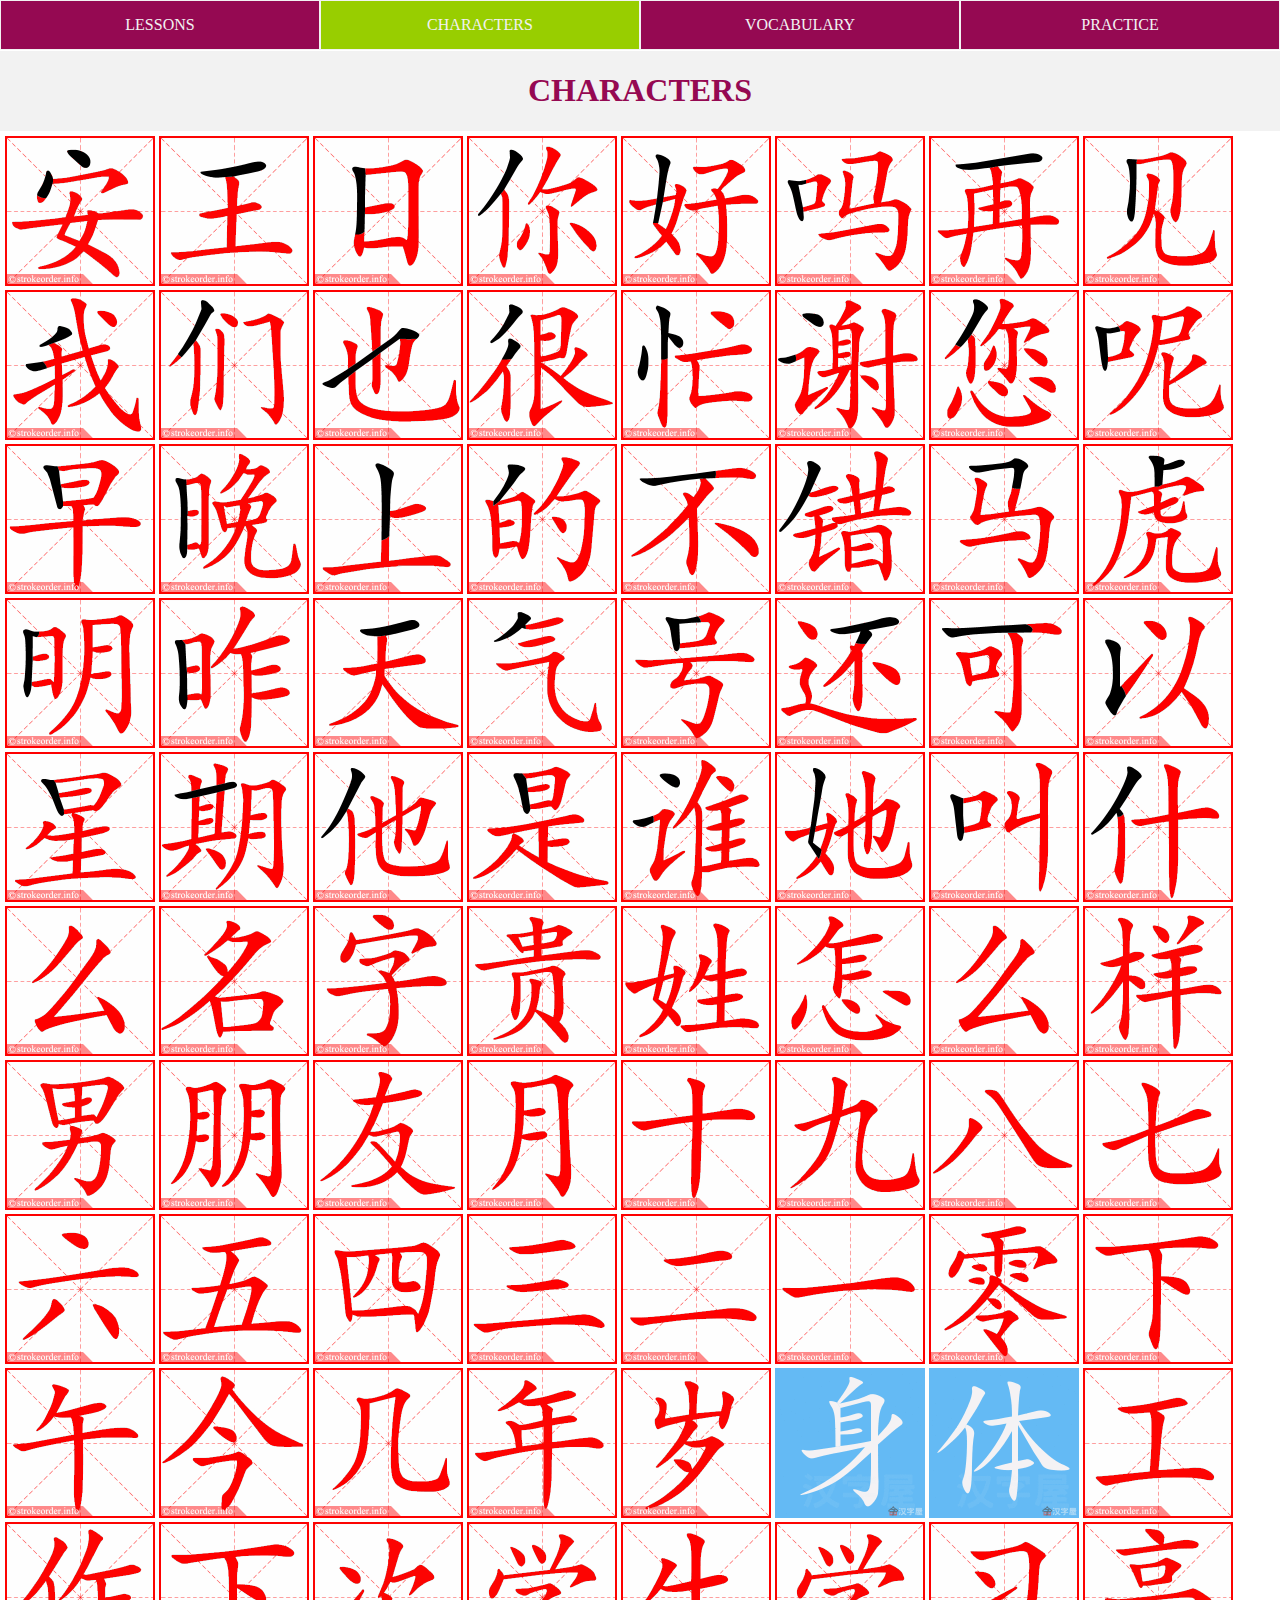
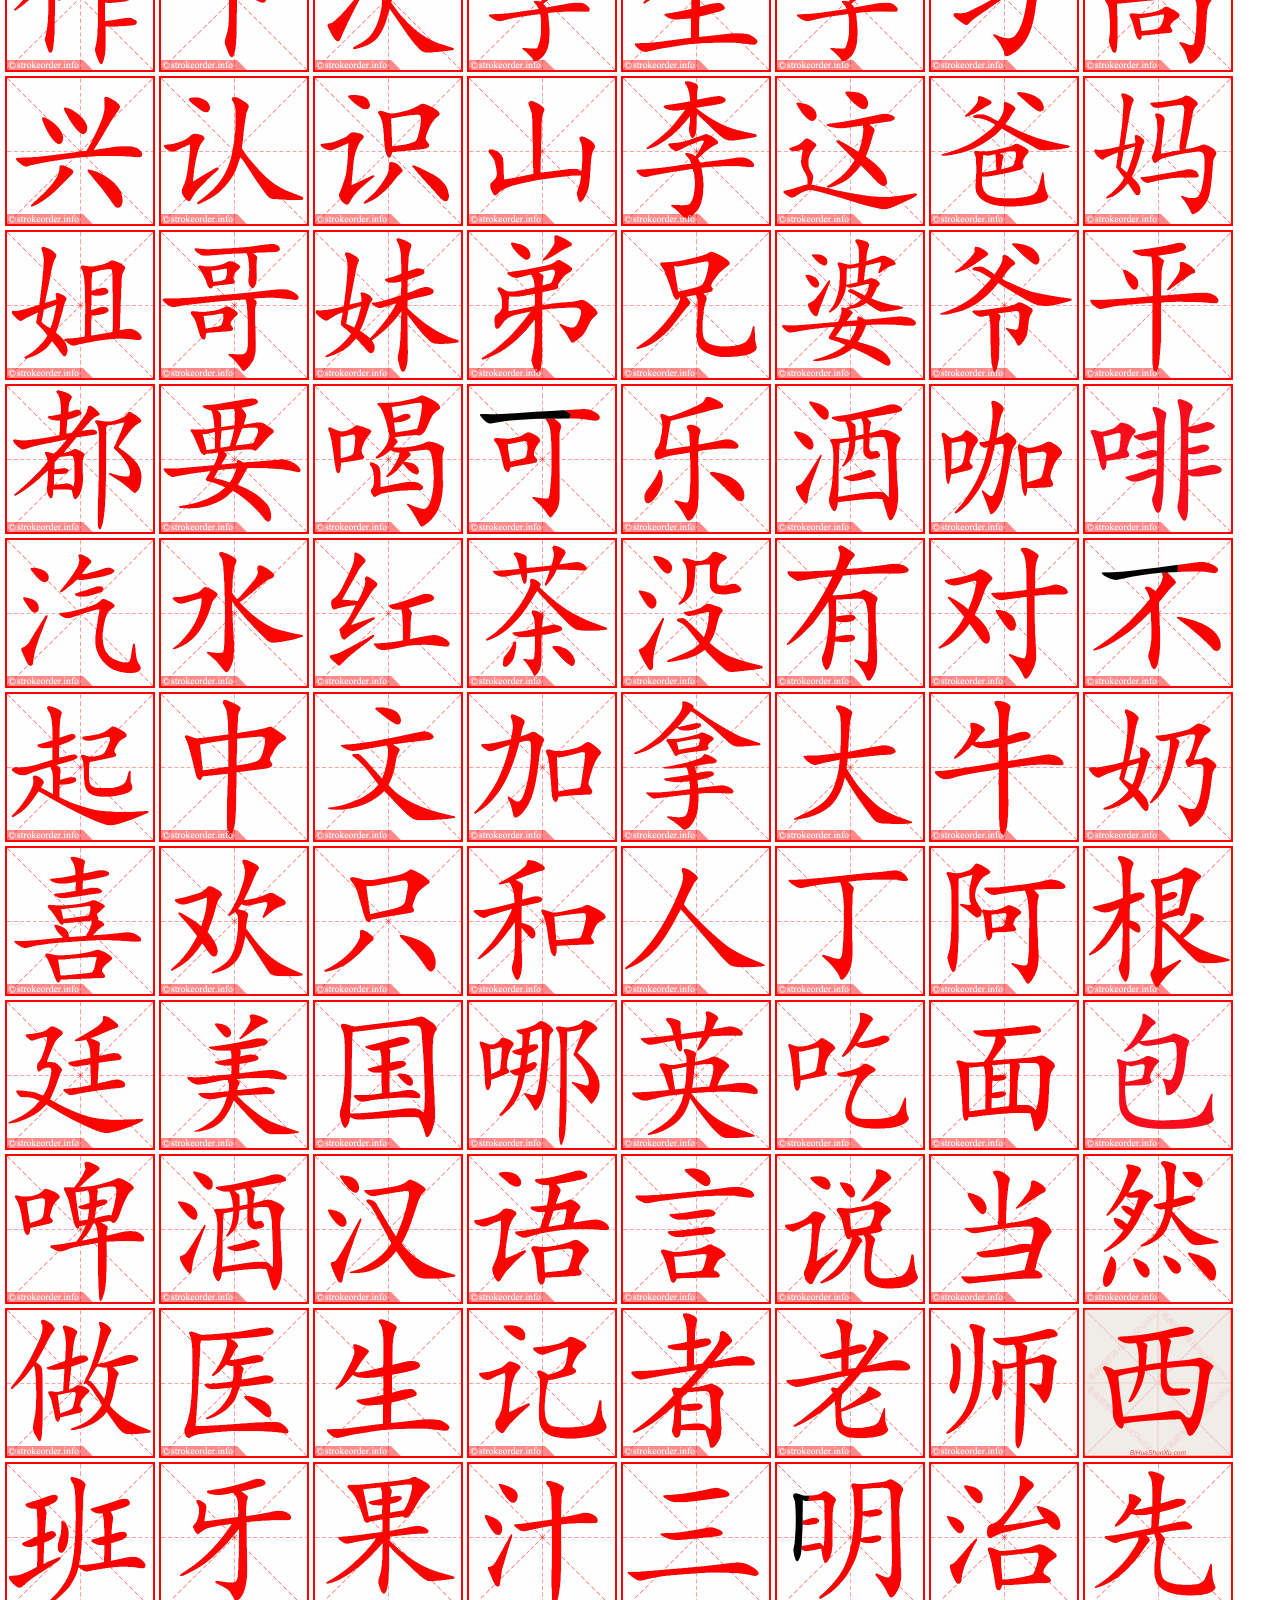
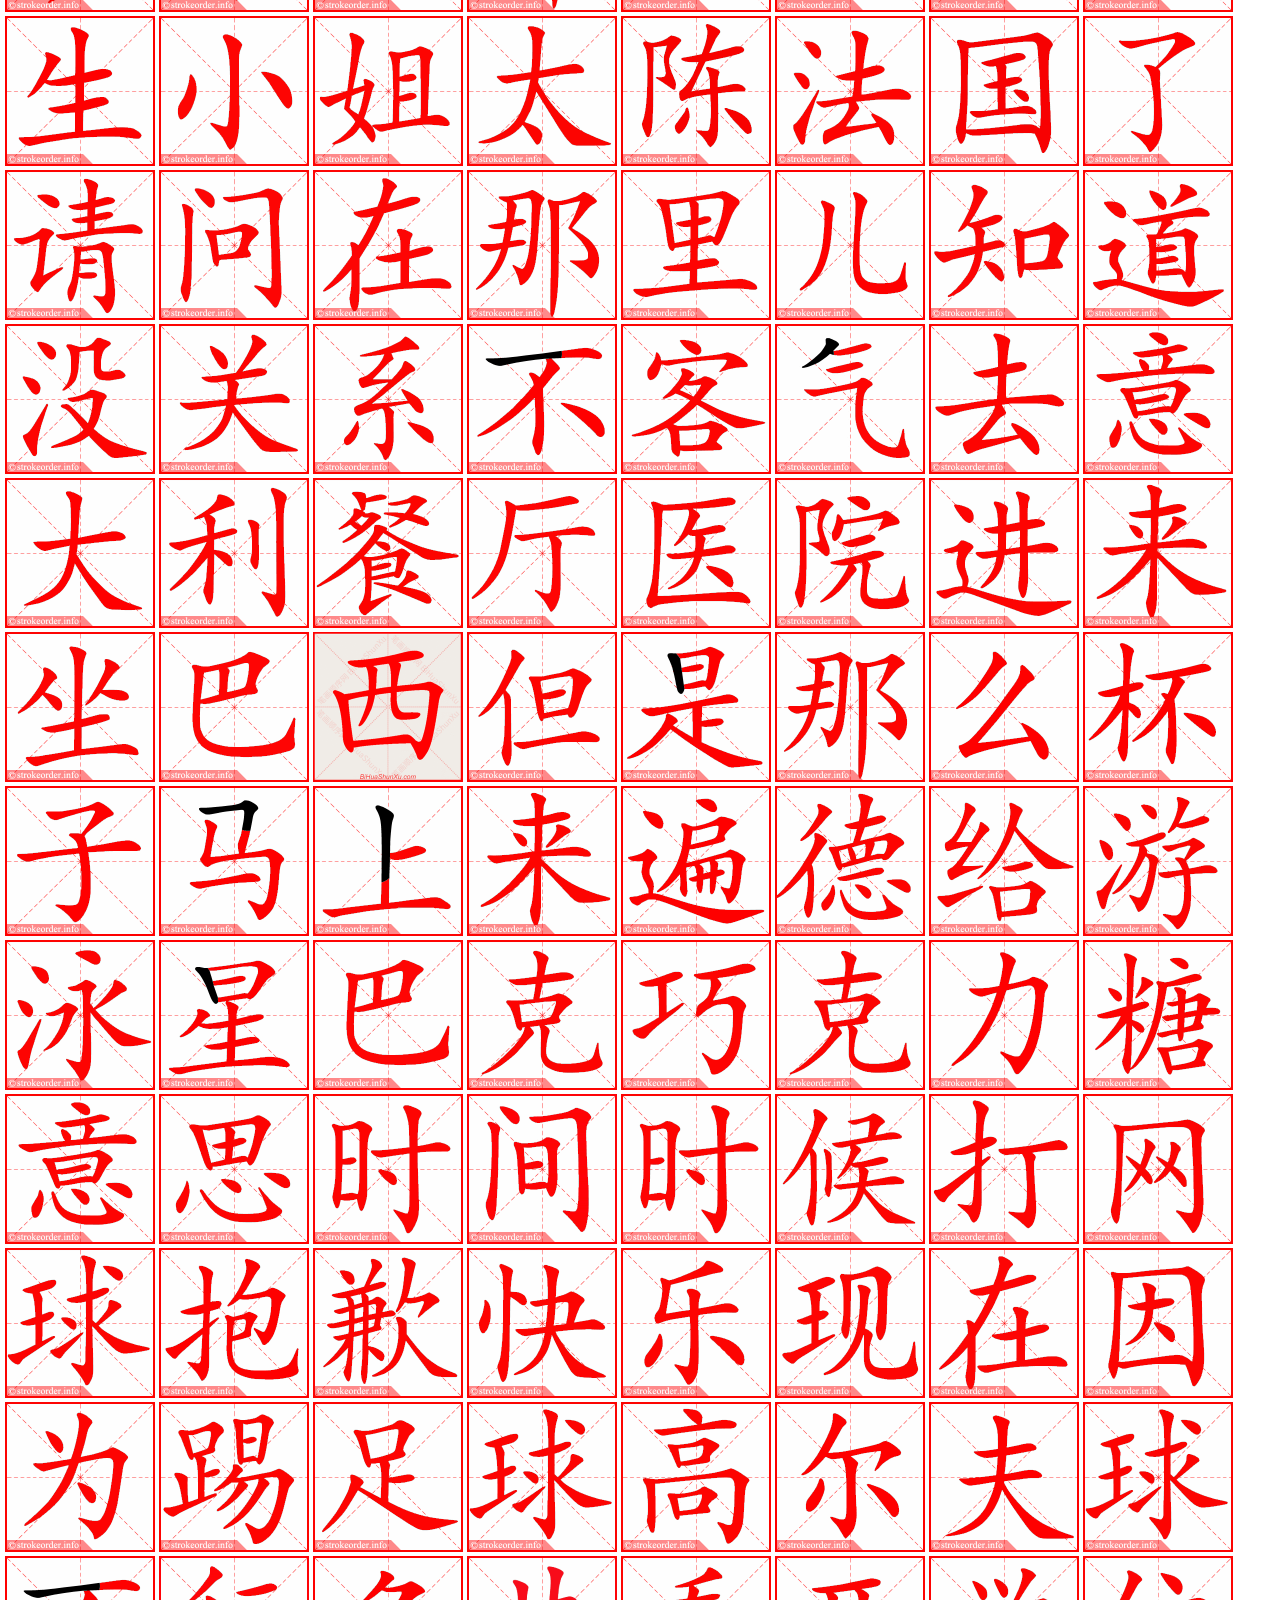
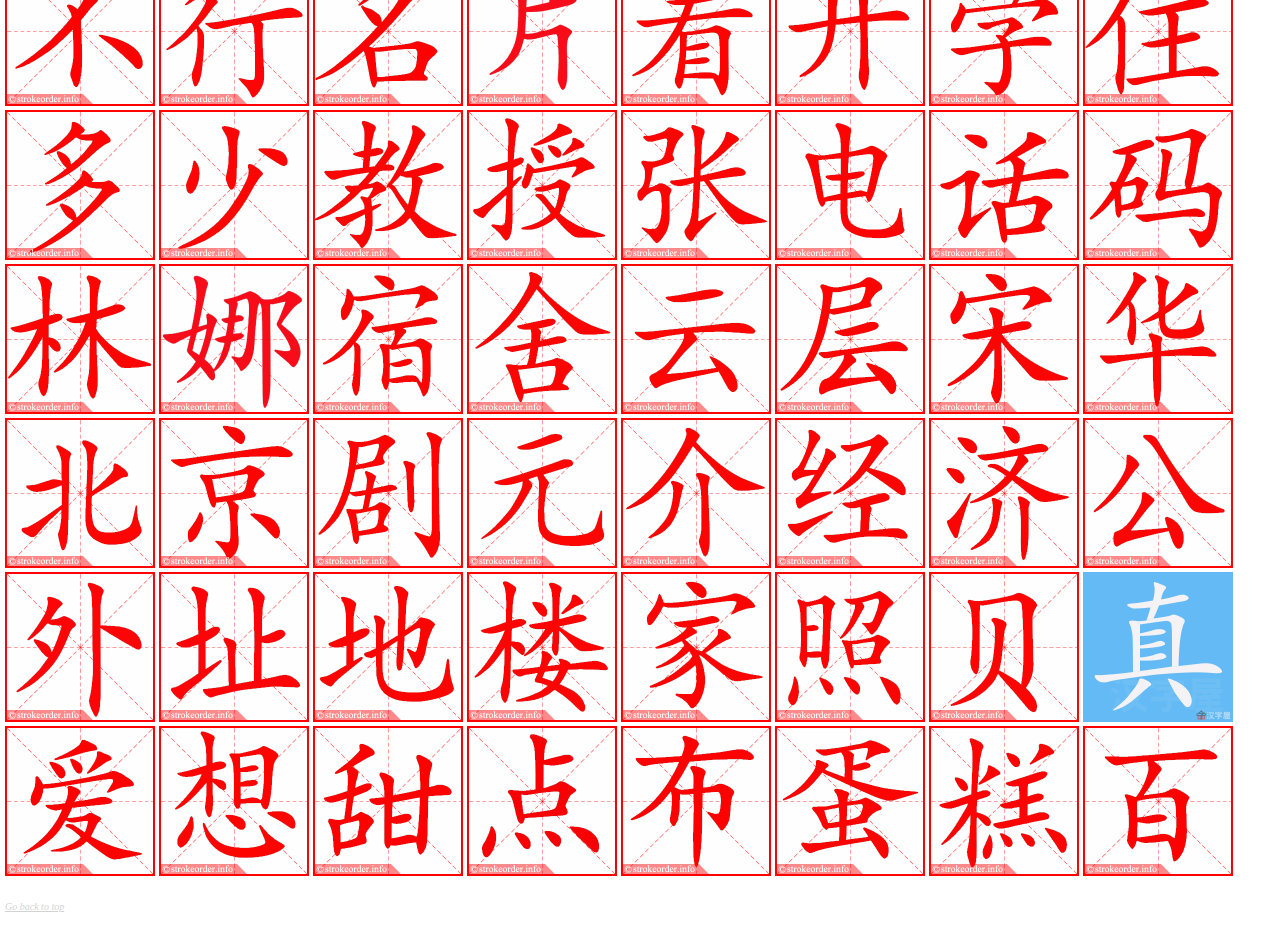
<file: characters.html>
<!DOCTYPE html>
<html>
<head>
    <meta charset="utf-8">
    <meta name="viewport" content="width=device-width, initial-scale=1">
    <title>Characters</title>
    <link rel="stylesheet" type="text/css" href="styles.css">
</head>
<body>
    <div class="grid">
    <nav class="topnav">
        <ul>
            <li><a href="index.html">Lessons</a></li>
            <li><a class="active" href="characters.html">Characters</a></li>
            <li><a href="vocabulary.html">Vocabulary</a></li>
            <li><a href="practice.html">Practice</a></li>
        </ul>
    </nav>
<header>
    <h1>Characters</h1>
</header>
<main>
    <img src="characters/an.gif" alt="ān" title="&#257;n (security, safety, peace)" width="300" height="300">
    <img src="characters/wang.gif" alt="wáng" title="w&#225;ng (king)" width="300" height="300">
    <img src="characters/ri.gif" alt="rì" title="r&#236; (day)" width="300" height="300">
    <img src="characters/ni.gif" alt="nǐ" title="n&#464; (you)" width="300" height="300">
    <img src="characters/hao.gif" alt="hǎo" title="h&#462;o (good)" width="300" height="300">
    <img src="characters/ma.gif" alt="ma" title="ma (interrogative particle)" width="300" height="300">
    <img src="characters/zai.gif" alt="zài" title="z&#224;i (again)" width="300" height="300">
    <img src="characters/jian.gif" alt="jiàn" title="ji&#224;n (to see, to meet)" width="300" height="300">
    <img src="characters/wo.gif" alt="wǒ" title="w&#466; (I)" width="300" height="300">
    <img src="characters/men.gif" alt="men" title="men (plural marker)" width="300" height="300">
    <img src="characters/ye.gif" alt="yě" title="y&#283; (also, too)" width="300" height="300">
    <img src="characters/hen.gif" alt="hěn" title="h&#283;n (very)" width="300" height="300">
    <img src="characters/mang.gif" alt="máng" title="m&#225;ng (busy)" width="300" height="300">
    <img src="characters/xie.gif" alt="xiè" title="xi&#232; (thank)" width="300" height="300">
    <img src="characters/nin.gif" alt="nín" title="n&#237;n (you)" width="300" height="300">
    <img src="characters/ne.gif" alt="ne" title="ne (interrogative final)" width="300" height="300">
    <img src="characters/zao.gif" alt="zǎo" title="z&#462;o (early, morning)" width="300" height="300">
    <img src="characters/wan.gif" alt="wǎn" title="w&#462;n (evening, night)" width="300" height="300">
    <img src="characters/shang.gif" alt="shàng" title="sh&#224;ng (on top, above)" width="300" height="300">
    <img src="characters/de.gif" alt="de" title="de (of, possesive particle)" width="300" height="300">
    <img src="characters/bu.gif" alt="bù" title="b&#249; (not)" width="300" height="300">
    <img src="characters/cuo.gif" alt="cuò" title="cu&#242; (bad, wrong)" width="300" height="300">
    <img src="characters/ma(3).gif" alt="mǎ" title="m&#462; (horse)" width="300" height="300">
    <img src="characters/hu.gif" alt="hǔ" title="h&#468; (tiger)" width="300" height="300">
    <img src="characters/ming.gif" alt="míng" title="m&#237;ng (next, bright)" width="300" height="300">
    <img src="characters/zuo.gif" alt="zuó" title="zu&#243; (yesterday)" width="300" height="300">
    <img src="characters/tian.gif" alt="tiān" title="ti&#257;n (sky, heaven, day)" width="300" height="300">
    <img src="characters/qi(3).gif" alt="qì" title="q&#236; (air, energy, weather)" width="300" height="300">
    <img src="characters/hao(1).gif" alt="hào" title="h&#224;o (name, date)" width="300" height="300">
    <img src="characters/hai.gif" alt="hái" title="h&#225;i (still, yet, also, besides)" width="300" height="300">
    <img src="characters/ke.gif" alt="kě" title="k&#283; (may, can, possibly)" width="300" height="300">
    <img src="characters/yi.gif" alt="yǐ" title="y&#464; (therefore, with, and)" width="300" height="300">
    <img src="characters/xing.gif" alt="xīng" title="x&#299;ng (star)" width="300" height="300">
    <img src="characters/qi.gif" alt="qī" title="q&#299; (period of time, phase)" width="300" height="300">
    <img src="characters/ta(1).gif" alt="tā" title="t&#257; (he)" width="300" height="300">
    <img src="characters/shi.gif" alt="shì" title="sh&#236; (to be)" width="300" height="300">
    <img src="characters/shei.gif" alt="shéi" title="sh&#233;i (who)" width="300" height="300">
    <img src="characters/ta(2).gif" alt="tā" title="t&#257; (she)" width="300" height="300">
    <img src="characters/jiao.gif" alt="jiào" title="ji&#224;o (to be called)" width="300" height="300">
    <img src="characters/shen.gif" alt="shén" title="sh&#233;n (body, life, oneself)" width="300" height="300">
    <img src="characters/me.gif" alt="me" title="me (interrogative particle)" width="300" height="300">
    <img src="characters/ming(1).gif" alt="míng" title="m&#237;ng (name)" width="300" height="300">
    <img src="characters/zi.gif" alt="zì" title="z&#236; (letter, character, word)" width="300" height="300">
    <img src="characters/gui.gif" alt="guì" title="gu&#236; (expensive)" width="300" height="300">
    <img src="characters/xing(2).gif" alt="xìng" title="x&#236;ng (family name, surname)" width="300" height="300">
    <img src="characters/zen.gif" alt="zěn" title="z&#283;n (what? why? how?)" width="300" height="300">
    <img src="characters/me.gif" alt="me" title="me (interrogative particle)" width="300" height="300"> <!--repeat-->
    <img src="characters/yang.gif" alt="yàng" title="y&#224;ng (shape, form, pattern, style)" width="300" height="300">   
    <img src="characters/nan.gif" alt="nán" title="n&#225;n (male)" width="300" height="300">
    <img src="characters/peng.gif" alt="péng" title="p&#233;ng" width="300" height="300">
    <img src="characters/you.gif" alt="yǒu" title="y&#466;u" width="300" height="300">
    <img src="characters/yue.gif" alt="yuè" title="yu&#232; (month)" width="300" height="300">
    <img src="characters/shi(4).gif" alt="shí" title="sh&#237; (ten)" width="300" height="300">
    <img src="characters/jiu(1).gif" alt="jiǔ" title="ji&#468; (nine)" width="300" height="300">
    <img src="characters/ba(2).gif" alt="bā" title="b&#257; (eight)" width="300" height="300">
    <img src="characters/qi(4).gif" alt="qī" title="q&#299; (seven)" width="300" height="300">
    <img src="characters/liu.gif" alt="liù" title="li&#249; (six)" width="300" height="300">
    <img src="characters/wu(1).gif" alt="wǔ" title="w&#468; (five)" width="300" height="300">
    <img src="characters/si(1).gif" alt="sì" title="s&#236; (four)" width="300" height="300">
    <img src="characters/san.gif" alt="sān" title="s&#257;n (three)" width="300" height="300">
    <img src="characters/er.gif" alt="èr" title="&#232;r (two)" width="300" height="300">
    <img src="characters/yi(3).gif" alt="yī" title="y&#299; (one)" width="300" height="300">
    <img src="characters/ling.gif" alt="líng" title="l&#237;ng (zero)" width="300" height="300">
    <img src="characters/xia.gif" alt="xià" title="xi&#224; (down)" width="300" height="300">
    <img src="characters/wu.gif" alt="wǔ" title="w&#468; (noon)" width="300" height="300">
    <img src="characters/jin.gif" alt="jīn" title="j&#299;n (now)" width="300" height="300">
    <img src="characters/ji(2).gif" alt="jǐ" title="j&#464; (how many, how much, several)" width="300" height="300">
    <img src="characters/nian.gif" alt="nián" title="ni&#225;n (year)" width="300" height="300">
    <img src="characters/sui.gif" alt="suì" title="su&#236; (years old)" width="300" height="300">
    <img src="characters/shen(1).gif" alt="shēn" title="sh&#275;n (what, health)" width="300" height="300">
    <img src="characters/ti.gif" alt="tǐ" title="t&#464; (body, group, class)" width="300" height="300">
    <img src="characters/gong.gif" alt="gōng" title="g&#333;ng (work,construction)" width="300" height="300">
    <img src="characters/zuo(1).gif" alt="zuò" title="zu&#242; (work)" width="300" height="300">
    <img src="characters/xia.gif" alt="xià" title="xi&#224; (down)" width="300" height="300"><!--repeat-->
    <img src="characters/ci.gif" alt="cì" title="c&#236; (next, second, next in sequence)" width="300" height="300">
    <img src="characters/xue.gif" alt="xué" title="xu&#233; (learning, knowledge)" width="300" height="300">
    <img src="characters/sheng.gif" alt="shēng" title="sh&#275;ng (give birth to, grow)" width="300" height="300">
    <img src="characters/xue.gif" alt="xué" title="xu&#233; (learning, knowledge)" width="300" height="300"><!--repeat-->
    <img src="characters/xi.gif" alt="xí" title="x&#237; (to study)" width="300" height="300">
    <img src="characters/gao.gif" alt="gāo" title="g&#257;o (tall, high, above average, loud)" width="300" height="300">
    <img src="characters/xing(1).gif" alt="xīng" title="x&#299;ng (thrive, prosper, flourish)" width="300" height="300">
    <img src="characters/ren.gif" alt="rèn" title="r&#232;n (recognize, know, understand)" width="300" height="300">
    <img src="characters/shi(1).gif" alt="shí" title="sh&#237; (knowledge)" width="300" height="300">
    <img src="characters/shan.gif" alt="shān" title="sh&#257;n (mountain)" width="300" height="300">
    <img src="characters/li(3).gif" alt="lǐ" title="l&#464; (plum)" width="300" height="300">
    <img src="characters/zhe.gif" alt="zhè" title="zh&#232; (this, here)" width="300" height="300">
    <img src="characters/ba.gif" alt="bà" title="b&#224; (father)" width="300" height="300">
    <img src="characters/ma(1).gif" alt="mā" title="m&#257; (mother)" width="300" height="300">
    <img src="characters/jie.gif" alt="jiě" title="ji&#283; (older sister)" width="300" height="300">
    <img src="characters/ge.gif" alt="gē" title="g&#275; (elder brother)" width="300" height="300">
    <img src="characters/mei(2).gif" alt="mèi" title="m&#232;i (younger sister)" width="300" height="300">
    <img src="characters/di.gif" alt="dì" title="d&#236; (younger brother)" width="300" height="300">
    <img src="characters/xiong.gif" alt="xiōng" title="xi&#333;ng (elder bro)" width="300" height="300">
    <img src="characters/po.gif" alt="pó" title="p&#243; (grandmother)" width="300" height="300">
    <img src="characters/ye(1).gif" alt="yé" title="y&#233; (grandfather)" width="300" height="300">
    <img src="characters/ping.gif" alt="píng" title="p&#237;ng (flat, level, even, peaceful)" width="300" height="300">
    <img src="characters/dou.gif" alt="dōu" title="d&#333;u (all)" width="300" height="300">
    <img src="characters/yao.gif" alt="yào" title="y&#224;o (want)" width="300" height="300">
    <img src="characters/he.gif" alt="hē" title="h&#275; (drink)" width="300" height="300">
    <img src="characters/ke.gif" alt="kě" title="k&#283; (may, can, possibly, cola)" width="300" height="300"><!--repeat-->
    <img src="characters/le.gif" alt="lè" title="l&#232; (happy, cheerful, to laugh, enjoyable, cola)" width="300" height="300">
    <img src="characters/jiu.gif" alt="jiǔ" title="ji&#468; (liquor, alcohol)" width="300" height="300">
    <img src="characters/ka.gif" alt="kā" title="k&#257; (phonetic ka for coffee)" width="300" height="300">
    <img src="characters/fei.gif" alt="fēi" title="f&#275;i (phonetic)" width="300" height="300">
    <img src="characters/qi(2).gif" alt="qì" title="q&#236; (vapor, steam, gas)" width="300" height="300">
    <img src="characters/shui.gif" alt="shuǐ" title="shu&#464; (water)" width="300" height="300">
    <img src="characters/hong.gif" alt="hóng" title="h&#243;ng (red)" width="300" height="300">
    <img src="characters/cha.gif" alt="chá" title="ch&#225; (tea)" width="300" height="300">
    <img src="characters/mei(1).gif" alt="méi" title="m&#233;i (not have)" width="300" height="300">
    <img src="characters/you(1).gif" alt="yǒu" title="y&#466;u (have)" width="300" height="300">
    <img src="characters/dui.gif" alt="duì" title="du&#236; (right, correct)" width="300" height="300">
    <img src="characters/bu.gif" alt="bù" title="b&#249; (not)" width="300" height="300"><!--repeat-->
    <img src="characters/qi(1).gif" alt="qǐ" title="q&#464; (rise, stand up, sorry)" width="300" height="300">
    <img src="characters/zhong.gif" alt="zhōng" title="zh&#333;ng (middle, China)" width="300" height="300">
    <img src="characters/wen.gif" alt="wén" title="w&#283;n (language, writing)" width="300" height="300">
    <img src="characters/jia.gif" alt="jiā" title="ji&#257; (to add, plus)" width="300" height="300">
    <img src="characters/na(3).gif" alt="ná" title="n&#225; (take, hold, bring, na from Canada)" width="300" height="300">
    <img src="characters/da(1).gif" alt="dà" title="d&#224; (big)" width="300" height="300">
    <img src="characters/niu.gif" alt="niú" title="ni&#250; (cow, ox)" width="300" height="300">
    <img src="characters/nai.gif" alt="nǎi" title="n&#462;i (mother, milk)" width="300" height="300">
    <img src="characters/xi(1).gif" alt="xǐ" title="x&#464; (like, love, enjoy)" width="300" height="300">
    <img src="characters/huan.gif" alt="huān" title="hu&#257;n (happy, enjoy)" width="300" height="300">
    <img src="characters/zhi.gif" alt="zhī" title="zh&#299; (only, just)" width="300" height="300">
    <img src="characters/he(1).gif" alt="hé" title="h&#233; (and)" width="300" height="300">
    <img src="characters/ren(1).gif" alt="rén" title="r&#233;n (person)" width="300" height="300">
    <img src="characters/ding.gif" alt="dīng" title="d&#299;ng (Ding, fourth)" width="300" height="300">
    <img src="characters/a.gif" alt="ā" title="&#257;" width="300" height="300">
    <img src="characters/gen.gif" alt="gēn" title="g&#275;n (root, basis)" width="300" height="300">
    <img src="characters/ting.gif" alt="tíng" title="t&#237;ng (court, seat of monarchy)" width="300" height="300">
    <img src="characters/mei.gif" alt="měi" title="m&#283;i (beautiful)" width="300" height="300">
    <img src="characters/guo.gif" alt="guó" title="gu&#243; (country)" width="300" height="300">
    <img src="characters/na(1).gif" alt="nǎ" title="n&#462; (which, what)" width="300" height="300">
    <img src="characters/ying.gif" alt="yīng" title="y&#299;ng (petal, flower, hero, England)" width="300" height="300">
    <img src="characters/chi.gif" alt="chī" title="ch&#299; (eat)" width="300" height="300">
    <img src="characters/mian.gif" alt="miàn" title="mi&#224;n (flour, noodles)" width="300" height="300">
    <img src="characters/bao.gif" alt="bāo" title="b&#257;o (bundle, package, pack, packet, parcel, bag)" width="300" height="300">
    <img src="characters/pi.gif" alt="pí" title="p&#237; (beer)" width="300" height="300">
    <img src="characters/jiu.gif" alt="jiǔ" title="ji&#468; (liquor, alcohol)" width="300" height="300"><!--repeat-->
    <img src="characters/han.gif" alt="hàn" title="h&#224;n (Chinese)" width="300" height="300">
    <img src="characters/yu.gif" alt="yǔ" title="y&#468; (language, words, saying)" width="300" height="300">
    <img src="characters/yan.gif" alt="yán" title="y&#225;n (words, speech, speak, say)" width="300" height="300">
    <img src="characters/shuo.gif" alt="shuō" title="shu&#333; (to speak)" width="300" height="300">
    <img src="characters/dang.gif" alt="dāng" title="d&#257;ng (work as, be, accept, right)" width="300" height="300">
    <img src="characters/ran.gif" alt="rán" title="r&#225;n (correct, right, yes, certainly)" width="300" height="300">
    <img src="characters/zuo(2).gif" alt="zuò" title="zu&#242; (do, make, produce)" width="300" height="300">
    <img src="characters/yi(1).gif" alt="yī" title="y&#299; (doctor)" width="300" height="300">
    <img src="characters/sheng.gif" alt="shēng" title="sh&#275;ng (give birth to, grow)" width="300" height="300"><!--repeat-->
    <img src="characters/ji.gif" alt="jì" title="j&#236; (to record/remember/memorize, mark)" width="300" height="300">
    <img src="characters/zhe(1).gif" alt="zhě" title="zh&#283; (he who, those who)" width="300" height="300">
    <img src="characters/lao.gif" alt="lǎo" title="l&#462;o (old, aged, experienced)" width="300" height="300">
    <img src="characters/shi(2).gif" alt="shī" title="sh&#299; (teacher)" width="300" height="300">
    <img src="characters/xi(2).gif" alt="xī" title="x&#299; (the West, Spanish)" width="300" height="300">
    <img src="characters/ban.gif" alt="bān" title="b&#257;n (class, team, shift, duty)" width="300" height="300">
    <img src="characters/ya.gif" alt="yá" title="y&#225; (tooth)" width="300" height="300">
    <img src="characters/guo(1).gif" alt="guǒ" title="gu&#466; (fruit)" width="300" height="300">
    <img src="characters/zhi(2).gif" alt="zhī" title="zh&#299; (juice)" width="300" height="300">
    <img src="characters/san.gif" alt="sān" title="s&#257;n (three)" width="300" height="300"><!--repeat-->
    <img src="characters/ming.gif" alt="míng" title="m&#237;ng (next, bright)" width="300" height="300"><!--repeat-->
    <img src="characters/zhi(3).gif" alt="zhì" title="zh&#236; (govern, regulate, administer, research)" width="300" height="300">
    <img src="characters/xian.gif" alt="xiān" title="xi&#257;n (first, ancestor, previous, (Mister))" width="300" height="300">
    <img src="characters/sheng.gif" alt="shēng" title="sh&#275;ng (give birth to, grow)" width="300" height="300"><!--repeat-->
    <img src="characters/xiao.gif" alt="xiǎo" title="xi&#462;o (small (Miss))" width="300" height="300">
    <img src="characters/jie.gif" alt="jiě" title="ji&#283; (older sister)" width="300" height="300"><!--repeat-->
    <img src="characters/tai.gif" alt="tài" title="t&#224;i (very, too, muc (x2 Mrs.))" width="300" height="300">
    <img src="characters/chen.gif" alt="chén" title="ch&#233;n (to explain, to display, to tell, old)" width="300" height="300">
    <img src="characters/fa.gif" alt="fǎ" title="f&#462; (France, French)" width="300" height="300">
    <img src="characters/guo.gif" alt="guó" title="gu&#243; (country)" width="300" height="300"><!--repeat-->
    <img src="characters/le(1).gif" alt="le" title="le (modal particle)" width="300" height="300">
    <img src="characters/qing.gif" alt="qǐng" title="q&#464;ng (to ask, please)" width="300" height="300">
    <img src="characters/wen(1).gif" alt="wèn" title="w&#232;n (to ask)" width="300" height="300">
    <img src="characters/zai(1).gif" alt="zài" title="z&#224;i (be at, in, on)" width="300" height="300">
    <img src="characters/na.gif" alt="nà" title="n&#224; (that, there)" width="300" height="300">
    <img src="characters/li.gif" alt="lǐ" title="l&#464; (lining, inside, interior)" width="300" height="300">
    <img src="characters/er(2).gif" alt="ér" title="&#233;r (son)" width="300" height="300">
    <img src="characters/zhi(1).gif" alt="zhī" title="zh&#299; (to know)" width="300" height="300">
    <img src="characters/dao.gif" alt="dào" title="d&#224;o (road, path, way, think)" width="300" height="300">
    <img src="characters/mei(1).gif" alt="méi" title="m&#233;i (not have)" width="300" height="300"><!--repeat-->
    <img src="characters/guan.gif" alt="guān" title="gu&#257;n (connection)" width="300" height="300">
    <img src="characters/xi(3).gif" alt="xì" title="x&#236; (college department, faculty, connection)" width="300" height="300">
    <img src="characters/bu.gif" alt="bù" title="b&#249; (not)" width="300" height="300"><!--repeat-->
    <img src="characters/ke(1).gif" alt="kè" title="k&#232; (guest, traveller)" width="300" height="300">
    <img src="characters/qi(3).gif" alt="qì" title="q&#236; (gas)" width="300" height="300"><!--repeat-->
    <img src="characters/qu.gif" alt="qù" title="q&#249; (go away, leave, depart)" width="300" height="300">
    <img src="characters/yi(2).gif" alt="yì" title="y&#236; (wish, thought, idea, opinion, Italy)" width="300" height="300">
    <img src="characters/da(1).gif" alt="dà" title="d&#224; (big)" width="300" height="300"><!--repeat-->
    <img src="characters/li(1).gif" alt="lì" title="l&#236; (fluent, profit, merit, sharp, advantage)" width="300" height="300">
    <img src="characters/can.gif" alt="cān" title="c&#257;n (food, meal)" width="300" height="300">
    <img src="characters/ting(1).gif" alt="tīng" title="t&#299;ng (hall)" width="300" height="300">
    <img src="characters/yi(1).gif" alt="yī" title="y&#299; (doctor)" width="300" height="300"><!--repeat-->
    <img src="characters/yuan.gif" alt="yuàn" title="yu&#224;n (courtyard, court, school, institution, hospital)" width="300" height="300">
    <img src="characters/jin(1).gif" alt="jìn" title="j&#236;n (enter)" width="300" height="300">
    <img src="characters/lai.gif" alt="lái" title="l&#225;i (to come)" width="300" height="300">
    <img src="characters/zuo(3).gif" alt="zuò" title="zu&#242; (sit)" width="300" height="300">
    <img src="characters/ba(1).gif" alt="bā" title="b&#257; (greatly desire, anxiously hope, Brazil)" width="300" height="300">
    <img src="characters/xi(2).gif" alt="xī" title="x&#299; (the West, Spanish)" width="300" height="300"><!--repeat-->
    <img src="characters/dan.gif" alt="dàn" title="d&#224;n (only, but, however, yet, still)" width="300" height="300">
    <img src="characters/shi.gif" alt="shì" title="sh&#236; (to be)" width="300" height="300"><!--repeat-->
    <img src="characters/na.gif" alt="nà" title="n&#224; (that, there, so)" width="300" height="300"><!--repeat-->
    <img src="characters/me.gif" alt="me" title="me (interrogative particle)" width="300" height="300"> <!--repeat-->
    <img src="characters/bei.gif" alt="bēi" title="b&#275;i (cup, glass)" width="300" height="300">
    <img src="characters/zi(1).gif" alt="zǐ" title="z&#464; (child)" width="300" height="300">
    <img src="characters/ma(3).gif" alt="mǎ" title="m&#462; (horse)" width="300" height="300"><!--repeat-->
    <img src="characters/shang.gif" alt="shàng" title="sh&#224;ng (on top, above)" width="300" height="300"><!--repeat-->
    <img src="characters/lai.gif" alt="lái" title="l&#225;i (to come)" width="300" height="300"><!--repeat-->
    <img src="characters/bian.gif" alt="biàn" title="bi&#224;n (all over, time)" width="300" height="300">
    <img src="characters/de(1).gif" alt="dé" title="d&#233; (German, virtue)" width="300" height="300">
    <img src="characters/gei.gif" alt="gěi" title="g&#283;i (give)" width="300" height="300">
    <img src="characters/you(2).gif" alt="yóu" title="y&#243;u" width="300" height="300">
    <img src="characters/yong.gif" alt="yǒng" title="y&#466;ng (swim)" width="300" height="300">
    <img src="characters/xing.gif" alt="xīng" title="x&#299;ng (star)" width="300" height="300"><!--repeat-->
    <img src="characters/ba(1).gif" alt="bā" title="b&#257; (greatly desire, anxiously hope, Brazil)" width="300" height="300"><!--repeat-->
    <img src="characters/ke(2).gif" alt="kè" title="k&#232; (from Starbucks 星巴克  xīngbākè)" width="300" height="300">
    <img src="characters/qiao.gif" alt="qiǎo" title="qi&#462;o (from chocolate)" width="300" height="300">
    <img src="characters/ke(2).gif" alt="kè" title="k&#232; (from Starbucks 星巴克  xīngbākè)" width="300" height="300"><!--repeat-->
    <img src="characters/li(4).gif" alt="lì" title="l&#236; (power, strengh)" width="300" height="300">
    <img src="characters/tang.gif" alt="táng" title="t&#225;n (sugar)" width="300" height="300">
    <img src="characters/yi(2).gif" alt="yì" title="y&#236; (wish, thought, idea, opinion, interesting, meaning)" width="300" height="300"><!--repeat-->
    <img src="characters/si.gif" alt="sī" title="s&#299;" width="300" height="300">
    <img src="characters/shi(3).gif" alt="shí" title="sh&#237; (moment)" width="300" height="300">
    <img src="characters/jian(1).gif" alt="jiān" title="ji&#257;n (time)" width="300" height="300">
    <img src="characters/shi(3).gif" alt="shí" title="sh&#237; (moment)" width="300" height="300"><!--repeat-->
    <img src="characters/hou.gif" alt="hòu" title="h&#242;u" width="300" height="300">
    <img src="characters/da.gif" alt="dǎ" title="d&#462; (to hit)" width="300" height="300">
    <img src="characters/wang(1).gif" alt="wǎng" title="w&#462;ng (net, tennis)" width="300" height="300">
    <img src="characters/qiu.gif" alt="qiú" title="qi&#250; (ball)" width="300" height="300">
    <img src="characters/bao(1).gif" alt="bào" title="b&#224;o (to hug)" width="300" height="300">
    <img src="characters/qian.gif" alt="qiàn" title="qi&#224;n (guilt)" width="300" height="300">
    <img src="characters/kuai.gif" alt="kuài" title="ku&#224;i (fast, happy)" width="300" height="300">
    <img src="characters/le.gif" alt="lè" title="l&#232; (happy, cheerful, to laugh, enjoyable, cola)" width="300" height="300"><!--repeat-->
    <img src="characters/xian(1).gif" alt="xiàn" title="xi&#224;n (now)" width="300" height="300">
    <img src="characters/zai(1).gif" alt="zài" title="z&#224;i (be at, in, on, part of now)" width="300" height="300"><!--repeat-->
    <img src="characters/yin.gif" alt="yīn" title="y&#299;n (+wei = because)" width="300" height="300">
    <img src="characters/wei.gif" alt="wèi" title="w&#232;i (why?)" width="300" height="300">
    <img src="characters/ti(1).gif" alt="tī" title="t&#299; (kick)" width="300" height="300">
    <img src="characters/zu.gif" alt="zú" title="z&#250; (foot)" width="300" height="300">
    <img src="characters/qiu.gif" alt="qiú" title="qi&#250; (ball)" width="300" height="300"><!--repeat-->
    <img src="characters/gao.gif" alt="gāo" title="g&#257;o (tall, high, above average, loud)" width="300" height="300">
    <img src="characters/er(3).gif" alt="ěr" title="&#283;r (so)" width="300" height="300">
    <img src="characters/fu.gif" alt="fū" title="f&#363; (husband)" width="300" height="300">
    <img src="characters/qiu.gif" alt="qiú" title="qi&#250; (ball)" width="300" height="300"><!--repeat-->
    <img src="characters/bu.gif" alt="bù" title="b&#249; (not)" width="300" height="300"><!--repeat-->
    <img src="characters/xing(3).gif" alt="xíng" title="x&#237;ng (can)" width="300" height="300">
    <img src="characters/ming(1).gif" alt="míng" title="m&#237;ng (name)" width="300" height="300"><!--repeat-->
    <img src="characters/pian.gif" alt="piàn" title="pi&#224;n (business card)" width="300" height="300">
    <img src="characters/kan.gif" alt="kàn" title="k&#224;n (look!)" width="300" height="300">
    <img src="characters/kai.gif" alt="kāi" title="k&#257;i (open, start)" width="300" height="300">
    <img src="characters/xue.gif" alt="xué" title="xu&#233; (learning, knowledge)" width="300" height="300"><!--repeat-->
    <img src="characters/zhu.gif" alt="zhù" title="zh&#249; (to live in, inhabit)" width="300" height="300">
    <img src="characters/duo.gif" alt="duō" title="du&#333; (a lot)" width="300" height="300">
    <img src="characters/shao.gif" alt="shǎo" title="sh&#462;o (a little, few)" width="300" height="300">
    <img src="characters/jiao(1).gif" alt="jiào" title="ji&#224;o (Uni Prof.)" width="300" height="300">
    <img src="characters/shou.gif" alt="shòu" title="sh&#242;u" width="300" height="300">
    <img src="characters/zhang.gif" alt="zhāng" title="zh&#257;ng (to open up, expand)" width="300" height="300">
    <img src="characters/dian.gif" alt="diàn" title="di&#224;n (electricity, telephone)" width="300" height="300">
    <img src="characters/hua(1).gif" alt="huà" title="hu&#224; (word, talk)" width="300" height="300">
    <img src="characters/ma(2).gif" alt="mǎ" title="m&#462; (number)" width="300" height="300">
    <img src="characters/lin.gif" alt="lín" title="l&#237;n (woods, forest, collection)" width="300" height="300">
    <img src="characters/na(2).gif" alt="nà" title="n&#224; (elegant, graceful)" width="300" height="300">
    <img src="characters/su.gif" alt="sù" title="s&#249; (stop, rest, lodge, dorm)" width="300" height="300">
    <img src="characters/she.gif" alt="shè" title="sh&#232; (house, dorm)" width="300" height="300">
    <img src="characters/yun.gif" alt="yún" title="y&#250;n (say, speak, clouds)" width="300" height="300">
    <img src="characters/ceng.gif" alt="céng" title="c&#233;ng (building floor, etage)" width="300" height="300">
    <img src="characters/song.gif" alt="sòng" title="s&#242;ng (surname Song)" width="300" height="300">
    <img src="characters/hua.gif" alt="huá" title="hu&#225; (flowery, magnificent, Chinese)" width="300" height="300">
    <img src="characters/bei(1).gif" alt="běi" title="b&#283;i (north)" width="300" height="300">
    <img src="characters/jing.gif" alt="jīng" title="j&#299;ng (capital)" width="300" height="300">
    <img src="characters/ju.gif" alt="jù" title="j&#249; (opera)" width="300" height="300">
    <img src="characters/yuan(1).gif" alt="yuán" title="yu&#225;n (first, beginning)" width="300" height="300">
    <img src="characters/jie(1).gif" alt="jiè" title="ji&#232; (between, present)" width="300" height="300">
    <img src="characters/jing(1).gif" alt="jīng" title="j&#299;ng (classic works, scripture, +ji = economics)" width="300" height="300">
    <img src="characters/ji(1).gif" alt="jì" title="j&#236; (help, cross)" width="300" height="300">

    <img src="characters/gong(1).gif" alt="gōng" title="g&#333;ng (public, business)" width="300" height="300">
    <img src="characters/wai.gif" alt="wài" title="w&#224;i (outside)" width="300" height="300">
    <img src="characters/zhi(4).gif" alt="zhǐ" title="zh&#464; (location)" width="300" height="300">
    <img src="characters/di(1).gif" alt="dì" title="d&#236; (place)" width="300" height="300">
    <img src="characters/lou.gif" alt="lóu" title="l&#243;u (building)" width="300" height="300">

    <img src="characters/jia(1).gif" alt="jiā" title="ji&#257; (home, family)" width="300" height="300">
    <img src="characters/zhao.gif" alt="zhào" title="zh&#224;o (zhàopiàn: photography)" width="300" height="300">
    <img src="characters/bei(2).gif" alt="bèi" title="b&#232;i (treasure, snail)" width="300" height="300">
    <img src="characters/zhen.gif" alt="zhēn" title="zh&#275;n (really, trully)" width="300" height="300">
    <img src="characters/ai.gif" alt="ài" title="&#224;i (love)" width="300" height="300">
    <img src="characters/xiang.gif" alt="xiǎng" title="xi&#462;ng (to wish, think)" width="300" height="300">
    <img src="characters/tian(1).gif" alt="tián" title="ti&#225;n (sweet)" width="300" height="300">
    <img src="characters/dian(1).gif" alt="diǎn" title="di&#462;n (point, tiandian: dessert)" width="300" height="300">
    <img src="characters/bu(1).gif" alt="bù" title="b&#249; (buding: flan)" width="300" height="300">
    <img src="characters/dan(1).gif" alt="dàn" title="d&#224;n (egg)" width="300" height="300">
    <img src="characters/gao(1).gif" alt="gāo" title="g&#257;o (cake)" width="300" height="300">
    <img src="characters/bai(1).gif" alt="bǎi" title="b&#462;i (hundred)" width="300" height="300">


    <!--
        Lower-case individually numbered entities (decimal)
        http://www.pinyin.info/unicode/unicode_test.html
    
    a	ā	&#257;	á	&#225;	ǎ	&#462;	à	&#224;
    e	ē	&#275;	é	&#233;	ě	&#283;	è	&#232;
    i	ī	&#299;	í	&#237;	ǐ	&#464;	ì	&#236;
    o	ō	&#333;	ó	&#243;	ǒ	&#466;	ò	&#242;
    u	ū	&#363;	ú	&#250;	ǔ	&#468;	ù	&#249;
    ü	ǖ	&#470;	ǘ	&#472;	ǚ	&#474;	ǜ	&#476;

    -->


    <p><a href="#">Go back to top</a></p>
</main>
</div>
</body>
</html>
</file>
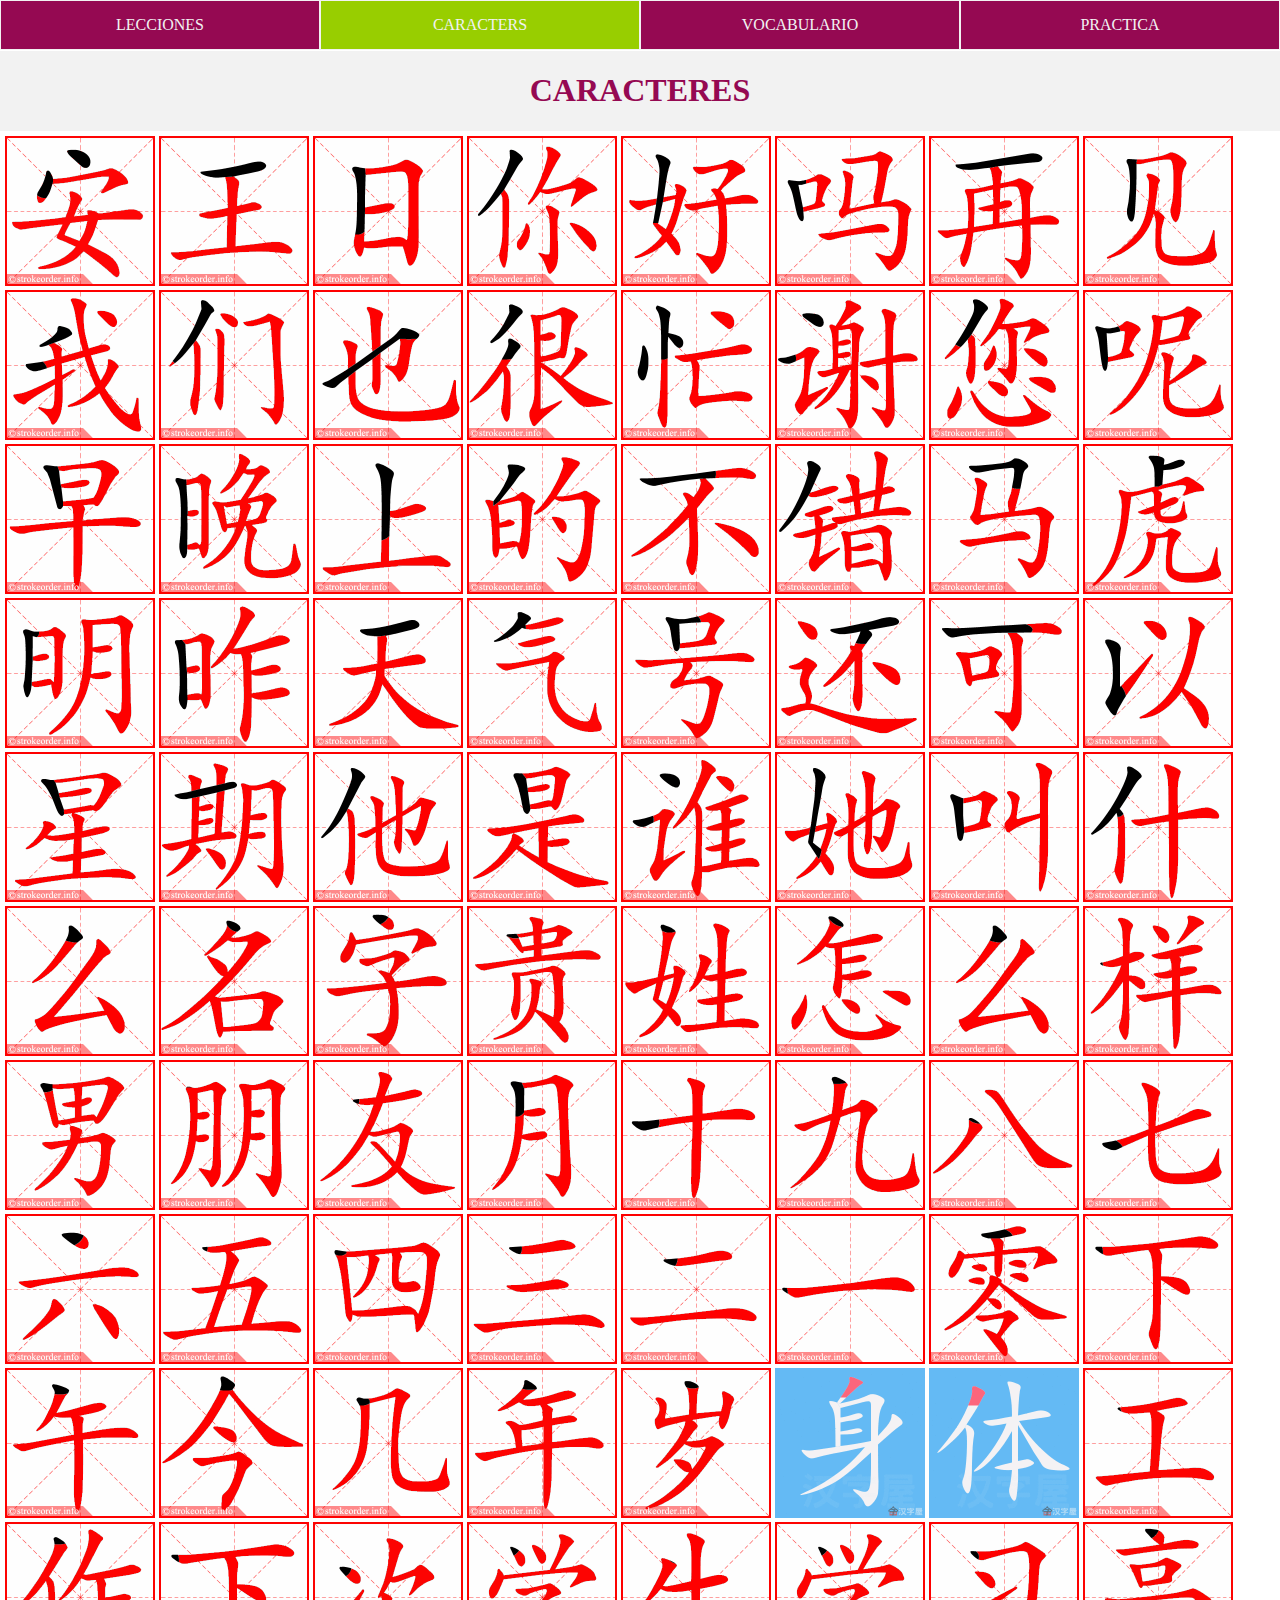
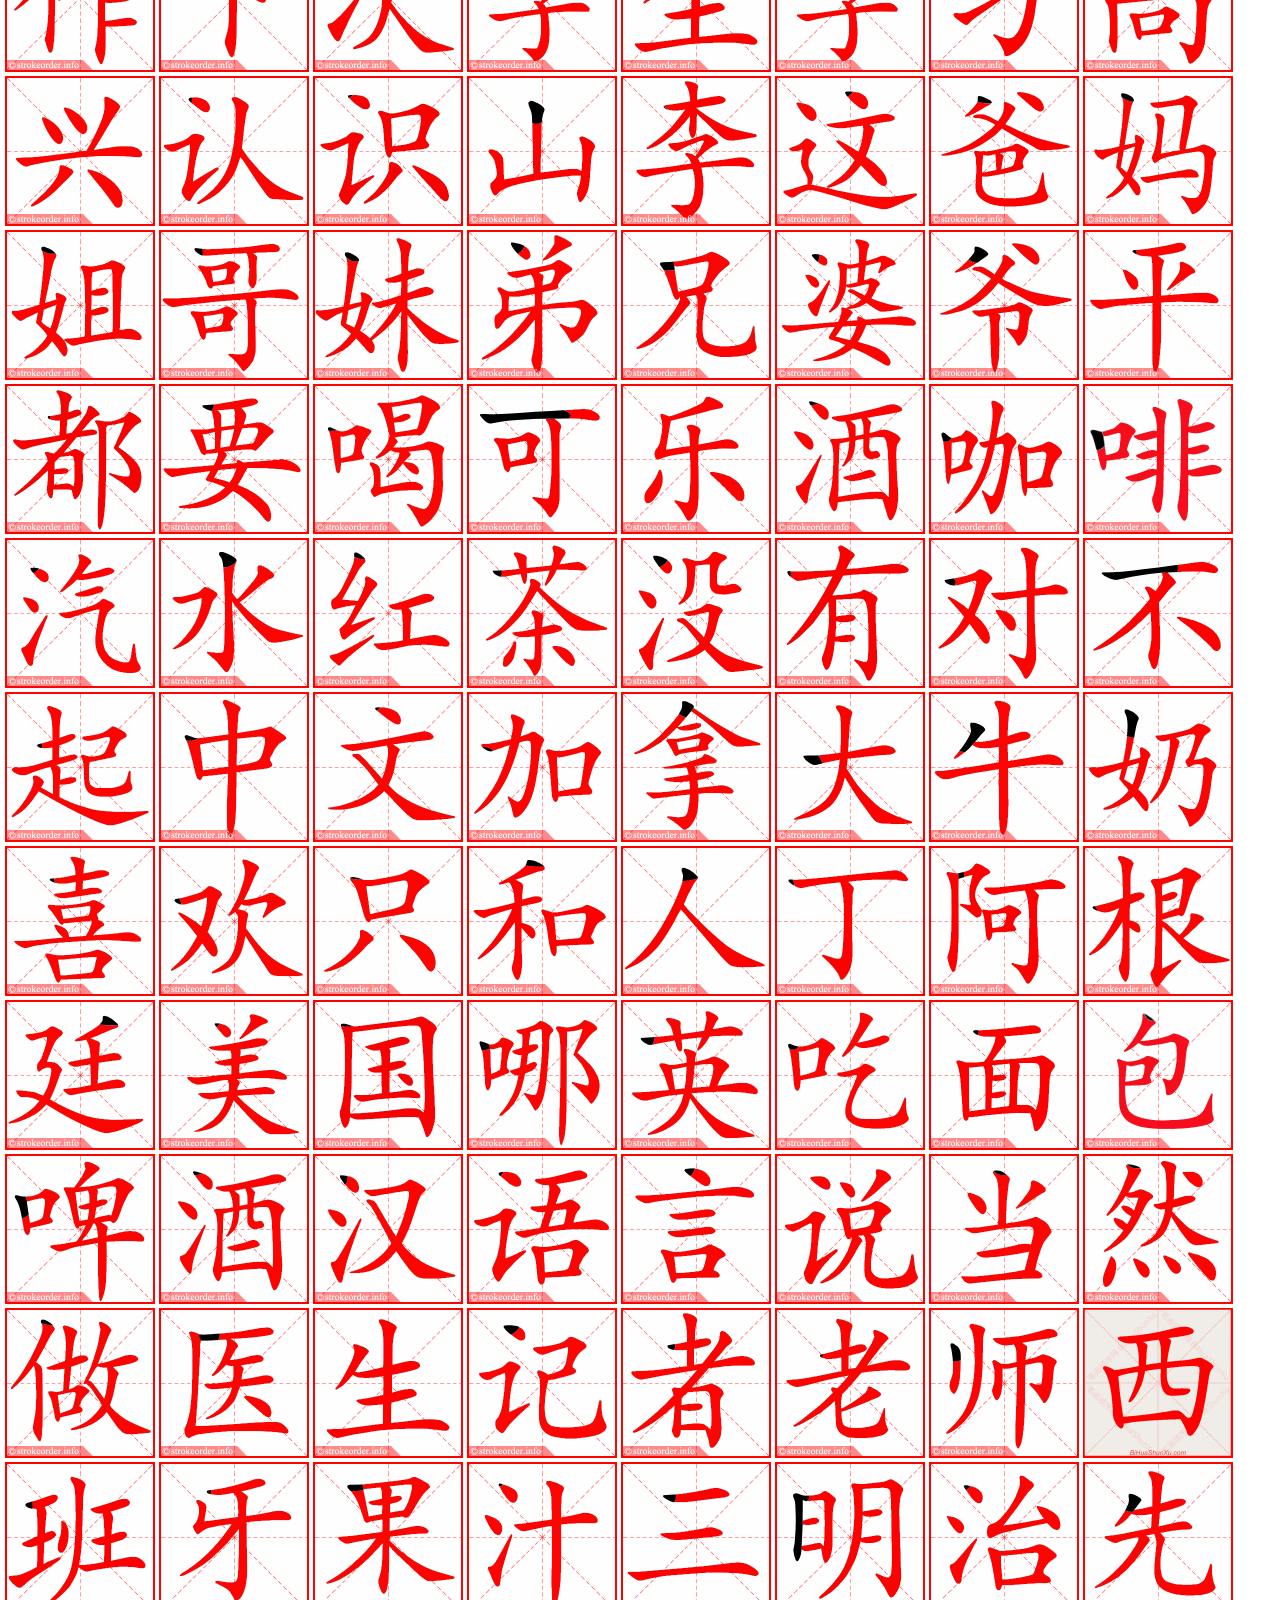
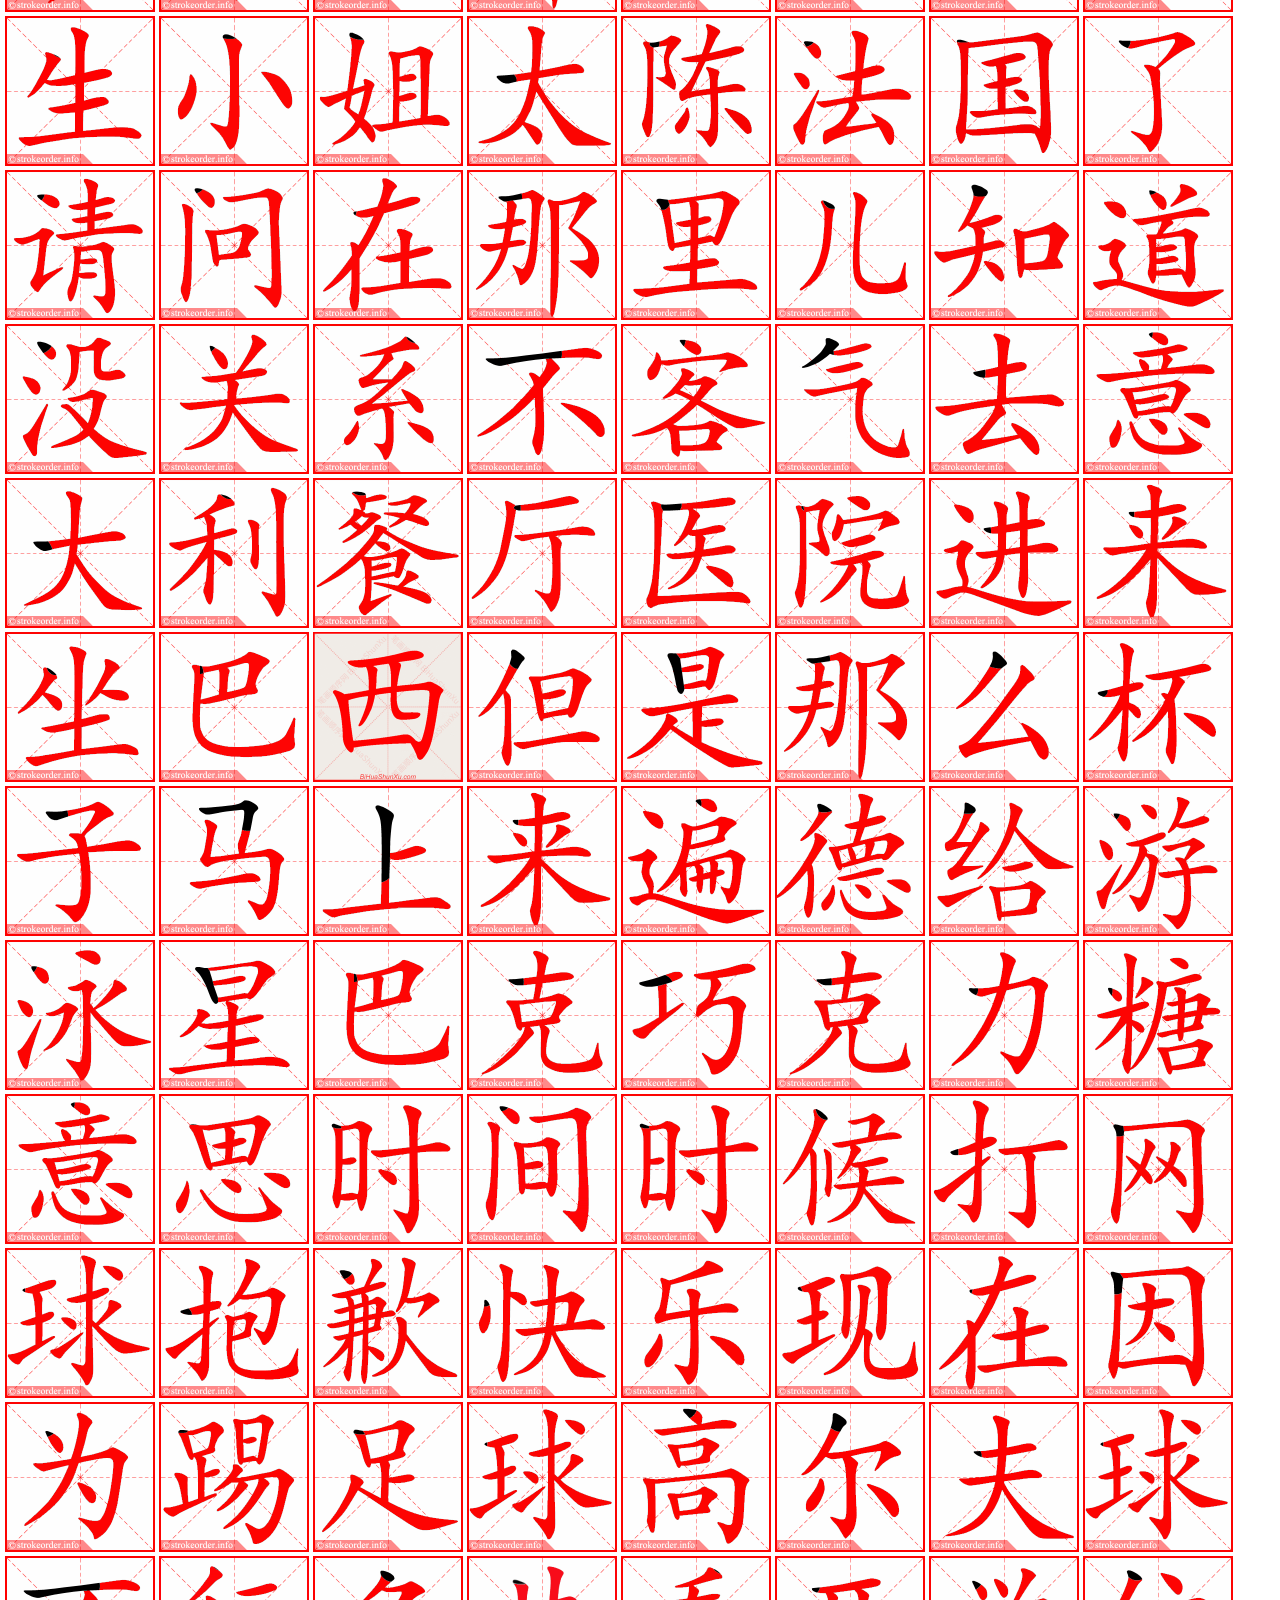
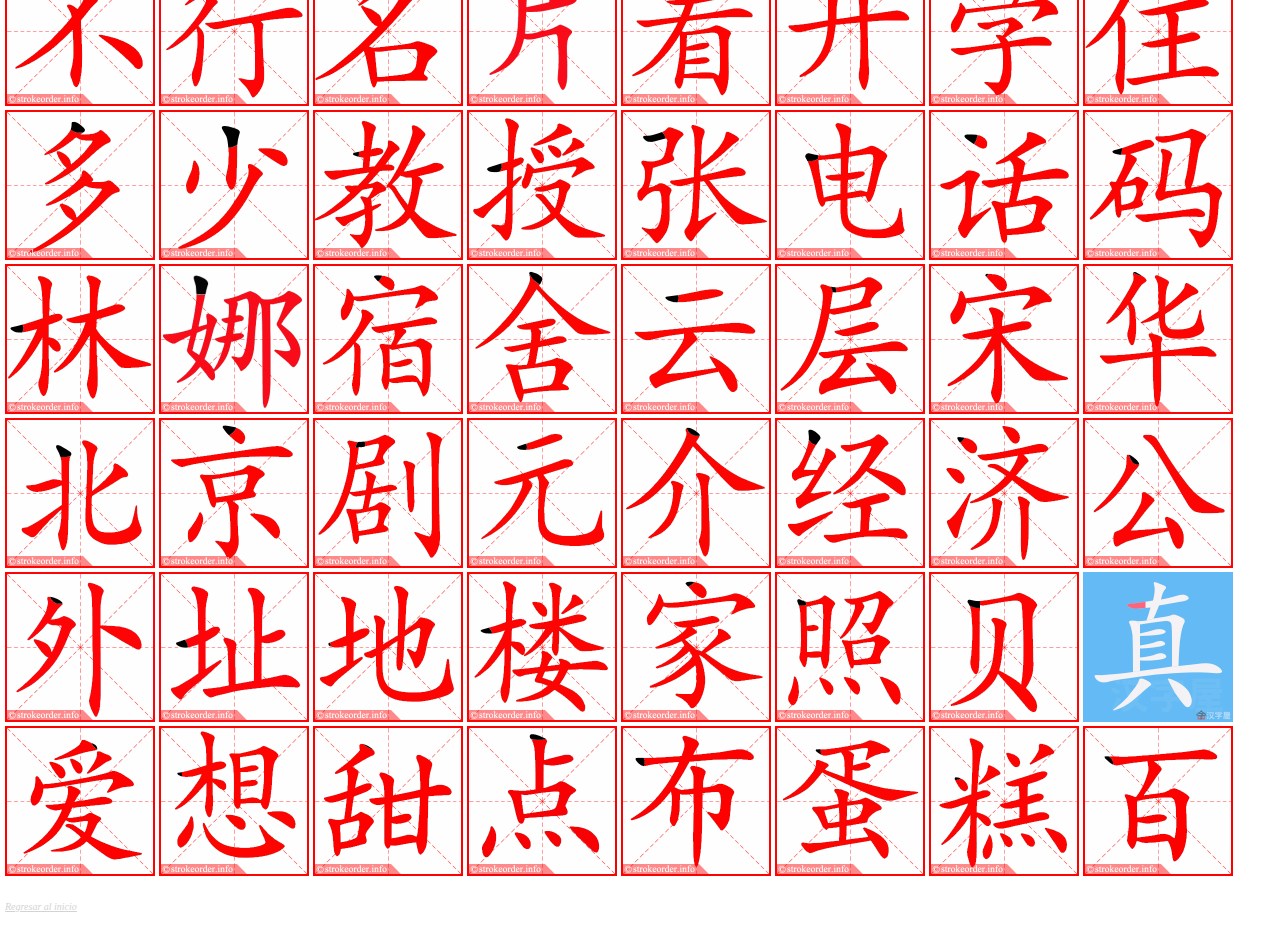
<file: characters_ES.html>
<!DOCTYPE html>
<html>
<head>
    <meta charset="utf-8">
    <meta name="viewport" content="width=device-width, initial-scale=1">
    <title>Caracteres</title>
    <link rel="stylesheet" type="text/css" href="styles.css">
</head>
<body>
    <div class="grid">
    <nav class="topnav">
        <ul>
            <li><a href="index_ES.html">Lecciones</a></li>
            <li><a class="active" href="characters_ES.html">Caracters</a></li>
            <li><a href="vocabulary_ES.html">Vocabulario</a></li>
            <li><a href="practice_ES.html">Practica</a></li>
        </ul>
    </nav>
<header>
    <h1>Caracteres</h1>
</header>
<main>
    <img src="characters/an.gif" alt="ān" title="&#257;n (seguridad, paz)" width="300" height="300">
    <img src="characters/wang.gif" alt="wáng" title="w&#225;ng (rey)" width="300" height="300">
    <img src="characters/ri.gif" alt="rì" title="r&#236; (día)" width="300" height="300">
    <img src="characters/ni.gif" alt="nǐ" title="n&#464; (tú)" width="300" height="300">
    <img src="characters/hao.gif" alt="hǎo" title="h&#462;o (bien)" width="300" height="300">
    <img src="characters/ma.gif" alt="ma" title="ma (partícula interrogativa)" width="300" height="300">
    <img src="characters/zai.gif" alt="zài" title="z&#224;i (de nuevo)" width="300" height="300">
    <img src="characters/jian.gif" alt="jiàn" title="ji&#224;n (ver)" width="300" height="300">
    <img src="characters/wo.gif" alt="wǒ" title="w&#466; (yo)" width="300" height="300">
    <img src="characters/men.gif" alt="men" title="men (plural)" width="300" height="300">
    <img src="characters/ye.gif" alt="yě" title="y&#283; (también)" width="300" height="300">
    <img src="characters/hen.gif" alt="hěn" title="h&#283;n (muy)" width="300" height="300">
    <img src="characters/mang.gif" alt="máng" title="m&#225;ng (ocupado)" width="300" height="300">
    <img src="characters/xie.gif" alt="xiè" title="xi&#232; (gracias)" width="300" height="300">
    <img src="characters/nin.gif" alt="nín" title="n&#237;n (usted)" width="300" height="300">
    <img src="characters/ne.gif" alt="ne" title="ne (interrogativo)" width="300" height="300">
    <img src="characters/zao.gif" alt="zǎo" title="z&#462;o (temprano, mañana)" width="300" height="300">
    <img src="characters/wan.gif" alt="wǎn" title="w&#462;n (tarde, noche)" width="300" height="300">
    <img src="characters/shang.gif" alt="shàng" title="sh&#224;ng (encima)" width="300" height="300">
    <img src="characters/de.gif" alt="de" title="de (de)" width="300" height="300">
    <img src="characters/bu.gif" alt="bù" title="b&#249; (no)" width="300" height="300">
    <img src="characters/cuo.gif" alt="cuò" title="cu&#242; (malo)" width="300" height="300">
    <img src="characters/ma(3).gif" alt="mǎ" title="m&#462; (caballo)" width="300" height="300">
    <img src="characters/hu.gif" alt="hǔ" title="h&#468; (tigre)" width="300" height="300">
    <img src="characters/ming.gif" alt="míng" title="m&#237;ng (próximo)" width="300" height="300">
    <img src="characters/zuo.gif" alt="zuó" title="zu&#243; (ayer)" width="300" height="300">
    <img src="characters/tian.gif" alt="tiān" title="ti&#257;n (cielo, día)" width="300" height="300">
    <img src="characters/qi(3).gif" alt="qì" title="q&#236; (aire, energía)" width="300" height="300">
    <img src="characters/hao(1).gif" alt="hào" title="h&#224;o (fecha)" width="300" height="300">
    <img src="characters/hai.gif" alt="hái" title="h&#225;i (además)" width="300" height="300">
    <img src="characters/ke.gif" alt="kě" title="k&#283; (posible)" width="300" height="300">
    <img src="characters/yi.gif" alt="yǐ" title="y&#464;" width="300" height="300">
    <img src="characters/xing.gif" alt="xīng" title="x&#299;ng (estrella)" width="300" height="300">
    <img src="characters/qi.gif" alt="qī" title="q&#299; (periodo de tiempo, fase)" width="300" height="300">
    <img src="characters/ta(1).gif" alt="tā" title="t&#257; (él)" width="300" height="300">
    <img src="characters/shi.gif" alt="shì" title="sh&#236; (ser)" width="300" height="300">
    <img src="characters/shei.gif" alt="shéi" title="sh&#233;i (quién)" width="300" height="300">
    <img src="characters/ta(2).gif" alt="tā" title="t&#257; (ella)" width="300" height="300">
    <img src="characters/jiao.gif" alt="jiào" title="ji&#224;o (llamarse)" width="300" height="300">
    <img src="characters/shen.gif" alt="shén" title="sh&#233;n (cuerpo, vida)" width="300" height="300">
    <img src="characters/me.gif" alt="me" title="me (partícula interrogativa)" width="300" height="300">
    <img src="characters/ming(1).gif" alt="míng" title="m&#237;ng (nombre)" width="300" height="300">
    <img src="characters/zi.gif" alt="zì" title="z&#236; (letra, caracter, palabra)" width="300" height="300">
    <img src="characters/gui.gif" alt="guì" title="gu&#236; (caro)" width="300" height="300">
    <img src="characters/xing(2).gif" alt="xìng" title="x&#236;ng (nombre de familia, apellido)" width="300" height="300">
    <img src="characters/zen.gif" alt="zěn" title="z&#283;n (qué?)" width="300" height="300">
    <img src="characters/me.gif" alt="me" title="me (partícula interrogativa)" width="300" height="300"> <!--repeat-->
    <img src="characters/yang.gif" alt="yàng" title="y&#224;ng (forma)" width="300" height="300">   
    <img src="characters/nan.gif" alt="nán" title="n&#225;n (hombre)" width="300" height="300">
    <img src="characters/peng.gif" alt="péng" title="p&#233;ng" width="300" height="300">
    <img src="characters/you.gif" alt="yǒu" title="y&#466;u" width="300" height="300">
    <img src="characters/yue.gif" alt="yuè" title="yu&#232; (mes)" width="300" height="300">
    <img src="characters/shi(4).gif" alt="shí" title="sh&#237; (diez)" width="300" height="300">
    <img src="characters/jiu(1).gif" alt="jiǔ" title="ji&#468; (nueve)" width="300" height="300">
    <img src="characters/ba(2).gif" alt="bā" title="b&#257; (ocho)" width="300" height="300">
    <img src="characters/qi(4).gif" alt="qī" title="q&#299; (siete)" width="300" height="300">
    <img src="characters/liu.gif" alt="liù" title="li&#249; (seis)" width="300" height="300">
    <img src="characters/wu(1).gif" alt="wǔ" title="w&#468; (cinco)" width="300" height="300">
    <img src="characters/si(1).gif" alt="sì" title="s&#236; (cuatro)" width="300" height="300">
    <img src="characters/san.gif" alt="sān" title="s&#257;n (tres)" width="300" height="300">
    <img src="characters/er.gif" alt="èr" title="&#232;r (dos)" width="300" height="300">
    <img src="characters/yi(3).gif" alt="yī" title="y&#299; (uno)" width="300" height="300">
    <img src="characters/ling.gif" alt="líng" title="l&#237;ng (cero)" width="300" height="300">
    <img src="characters/xia.gif" alt="xià" title="xi&#224; (abajo)" width="300" height="300">
    <img src="characters/wu.gif" alt="wǔ" title="w&#468; (mediodía)" width="300" height="300">
    <img src="characters/jin.gif" alt="jīn" title="j&#299;n (ahora)" width="300" height="300">
    <img src="characters/ji(2).gif" alt="jǐ" title="j&#464; (cuantós)" width="300" height="300">
    <img src="characters/nian.gif" alt="nián" title="ni&#225;n (año)" width="300" height="300">
    <img src="characters/sui.gif" alt="suì" title="su&#236; (edad)" width="300" height="300">
    <img src="characters/shen(1).gif" alt="shēn" title="sh&#275;n (salud)" width="300" height="300">
    <img src="characters/ti.gif" alt="tǐ" title="t&#464; (cuerpo)" width="300" height="300">
    <img src="characters/gong.gif" alt="gōng" title="g&#333;ng (trabajo)" width="300" height="300">
    <img src="characters/zuo(1).gif" alt="zuò" title="zu&#242;" width="300" height="300">
    <img src="characters/xia.gif" alt="xià" title="xi&#224; (abajo)" width="300" height="300"><!--repeat-->
    <img src="characters/ci.gif" alt="cì" title="c&#236; (próximo)" width="300" height="300">
    <img src="characters/xue.gif" alt="xué" title="xu&#233; (aprender)" width="300" height="300">
    <img src="characters/sheng.gif" alt="shēng" title="sh&#275;ng (crecer)" width="300" height="300">
    <img src="characters/xue.gif" alt="xué" title="xu&#233; (aprender)" width="300" height="300"><!--repeat-->
    <img src="characters/xi.gif" alt="xí" title="x&#237; (estudiar)" width="300" height="300">
    <img src="characters/gao.gif" alt="gāo" title="g&#257;o (alto)" width="300" height="300">
    <img src="characters/xing(1).gif" alt="xīng" title="x&#299;ng (prosperar)" width="300" height="300">
    <img src="characters/ren.gif" alt="rèn" title="r&#232;n (reconocer)" width="300" height="300">
    <img src="characters/shi(1).gif" alt="shí" title="sh&#237; (conocimiento)" width="300" height="300">
    <img src="characters/shan.gif" alt="shān" title="sh&#257;n (montaña)" width="300" height="300">
    <img src="characters/li(3).gif" alt="lǐ" title="l&#464; (durazno)" width="300" height="300">
    <img src="characters/zhe.gif" alt="zhè" title="zh&#232; (aquí)" width="300" height="300">
    <img src="characters/ba.gif" alt="bà" title="b&#224; (padre)" width="300" height="300">
    <img src="characters/ma(1).gif" alt="mā" title="m&#257; (madre)" width="300" height="300">
    <img src="characters/jie.gif" alt="jiě" title="ji&#283; (hermana mayor)" width="300" height="300">
    <img src="characters/ge.gif" alt="gē" title="g&#275; (hermano mayor)" width="300" height="300">
    <img src="characters/mei(2).gif" alt="mèi" title="m&#232;i (hermana menor)" width="300" height="300">
    <img src="characters/di.gif" alt="dì" title="d&#236; (hermano menor)" width="300" height="300">
    <img src="characters/xiong.gif" alt="xiōng" title="xi&#333;ng (hermano mayor)" width="300" height="300">
    <img src="characters/po.gif" alt="pó" title="p&#243; (abuela materna)" width="300" height="300">
    <img src="characters/ye(1).gif" alt="yé" title="y&#233; (abuelo)" width="300" height="300">
    <img src="characters/ping.gif" alt="píng" title="p&#237;ng" width="300" height="300">
    <img src="characters/dou.gif" alt="dōu" title="d&#333;u (todo)" width="300" height="300">
    <img src="characters/yao.gif" alt="yào" title="y&#224;o (querer)" width="300" height="300">
    <img src="characters/he.gif" alt="hē" title="h&#275; (beber)" width="300" height="300">
    <img src="characters/ke.gif" alt="kě" title="k&#283; (poder)" width="300" height="300"><!--repeat-->
    <img src="characters/le.gif" alt="lè" title="l&#232; (feliz)" width="300" height="300">
    <img src="characters/jiu.gif" alt="jiǔ" title="ji&#468; (licor)" width="300" height="300">
    <img src="characters/ka.gif" alt="kā" title="k&#257;" width="300" height="300">
    <img src="characters/fei.gif" alt="fēi" title="f&#275;i" width="300" height="300">
    <img src="characters/qi(2).gif" alt="qì" title="q&#236; (vapor, gas)" width="300" height="300">
    <img src="characters/shui.gif" alt="shuǐ" title="shu&#464; (agua)" width="300" height="300">
    <img src="characters/hong.gif" alt="hóng" title="h&#243;ng (rojo)" width="300" height="300">
    <img src="characters/cha.gif" alt="chá" title="ch&#225; (té)" width="300" height="300">
    <img src="characters/mei(1).gif" alt="méi" title="m&#233;i (no tener)" width="300" height="300">
    <img src="characters/you(1).gif" alt="yǒu" title="y&#466;u (tener)" width="300" height="300">
    <img src="characters/dui.gif" alt="duì" title="du&#236; (correcto)" width="300" height="300">
    <img src="characters/bu.gif" alt="bù" title="b&#249; (no)" width="300" height="300"><!--repeat-->
    <img src="characters/qi(1).gif" alt="qǐ" title="q&#464; (levantarse)" width="300" height="300">
    <img src="characters/zhong.gif" alt="zhōng" title="zh&#333;ng (medio, China)" width="300" height="300">
    <img src="characters/wen.gif" alt="wén" title="w&#283;n (idioma, escritura)" width="300" height="300">
    <img src="characters/jia.gif" alt="jiā" title="ji&#257; (agregar)" width="300" height="300">
    <img src="characters/na(3).gif" alt="ná" title="n&#225;" width="300" height="300">
    <img src="characters/da(1).gif" alt="dà" title="d&#224; (grande)" width="300" height="300">
    <img src="characters/niu.gif" alt="niú" title="ni&#250; (vaca)" width="300" height="300">
    <img src="characters/nai.gif" alt="nǎi" title="n&#462;i (madre, leche)" width="300" height="300">
    <img src="characters/xi(1).gif" alt="xǐ" title="x&#464; (gustar)" width="300" height="300">
    <img src="characters/huan.gif" alt="huān" title="hu&#257;n (feliz)" width="300" height="300">
    <img src="characters/zhi.gif" alt="zhī" title="zh&#299; (solo)" width="300" height="300">
    <img src="characters/he(1).gif" alt="hé" title="h&#233; (y)" width="300" height="300">
    <img src="characters/ren(1).gif" alt="rén" title="r&#233;n (persona)" width="300" height="300">
    <img src="characters/ding.gif" alt="dīng" title="d&#299;ng" width="300" height="300">
    <img src="characters/a.gif" alt="ā" title="&#257;" width="300" height="300">
    <img src="characters/gen.gif" alt="gēn" title="g&#275;n (raíz)" width="300" height="300">
    <img src="characters/ting.gif" alt="tíng" title="t&#237;ng (corte)" width="300" height="300">
    <img src="characters/mei.gif" alt="měi" title="m&#283;i (bello)" width="300" height="300">
    <img src="characters/guo.gif" alt="guó" title="gu&#243; (país)" width="300" height="300">
    <img src="characters/na(1).gif" alt="nǎ" title="n&#462; (cuál)" width="300" height="300">
    <img src="characters/ying.gif" alt="yīng" title="y&#299;ng (pétalo, flor, Inglaterra)" width="300" height="300">
    <img src="characters/chi.gif" alt="chī" title="ch&#299; (comer)" width="300" height="300">
    <img src="characters/mian.gif" alt="miàn" title="mi&#224;n (harina)" width="300" height="300">
    <img src="characters/bao.gif" alt="bāo" title="b&#257;o (bolsa)" width="300" height="300">
    <img src="characters/pi.gif" alt="pí" title="p&#237; (cerveza)" width="300" height="300">
    <img src="characters/jiu.gif" alt="jiǔ" title="ji&#468; (licor)" width="300" height="300"><!--repeat-->
    <img src="characters/han.gif" alt="hàn" title="h&#224;n (Chino)" width="300" height="300">
    <img src="characters/yu.gif" alt="yǔ" title="y&#468; (idioma)" width="300" height="300">
    <img src="characters/yan.gif" alt="yán" title="y&#225;n (palabras)" width="300" height="300">
    <img src="characters/shuo.gif" alt="shuō" title="shu&#333; (hablar)" width="300" height="300">
    <img src="characters/dang.gif" alt="dāng" title="d&#257;ng" width="300" height="300">
    <img src="characters/ran.gif" alt="rán" title="r&#225;n (correcto)" width="300" height="300">
    <img src="characters/zuo(2).gif" alt="zuò" title="zu&#242; (hacer)" width="300" height="300">
    <img src="characters/yi(1).gif" alt="yī" title="y&#299; (doctor)" width="300" height="300">
    <img src="characters/sheng.gif" alt="shēng" title="sh&#275;ng (crecer)" width="300" height="300"><!--repeat-->
    <img src="characters/ji.gif" alt="jì" title="j&#236; (memorizar)" width="300" height="300">
    <img src="characters/zhe(1).gif" alt="zhě" title="zh&#283;" width="300" height="300">
    <img src="characters/lao.gif" alt="lǎo" title="l&#462;o (viejo)" width="300" height="300">
    <img src="characters/shi(2).gif" alt="shī" title="sh&#299; (maestro)" width="300" height="300">
    <img src="characters/xi(2).gif" alt="xī" title="x&#299; (el oeste, español)" width="300" height="300">
    <img src="characters/ban.gif" alt="bān" title="b&#257;n (clase)" width="300" height="300">
    <img src="characters/ya.gif" alt="yá" title="y&#225; (diente)" width="300" height="300">
    <img src="characters/guo(1).gif" alt="guǒ" title="gu&#466; (fruta)" width="300" height="300">
    <img src="characters/zhi(2).gif" alt="zhī" title="zh&#299; (jugo)" width="300" height="300">
    <img src="characters/san.gif" alt="sān" title="s&#257;n (tres)" width="300" height="300"><!--repeat-->
    <img src="characters/ming.gif" alt="míng" title="m&#237;ng (próximo)" width="300" height="300"><!--repeat-->
    <img src="characters/zhi(3).gif" alt="zhì" title="zh&#236; (governar, administrar)" width="300" height="300">
    <img src="characters/xian.gif" alt="xiān" title="xi&#257;n (primero)" width="300" height="300">
    <img src="characters/sheng.gif" alt="shēng" title="sh&#275;ng (crecer)" width="300" height="300"><!--repeat-->
    <img src="characters/xiao.gif" alt="xiǎo" title="xi&#462;o (pequeño)" width="300" height="300">
    <img src="characters/jie.gif" alt="jiě" title="ji&#283; (hermana mayor)" width="300" height="300"><!--repeat-->
    <img src="characters/tai.gif" alt="tài" title="t&#224;i (demasiado)" width="300" height="300">
    <img src="characters/chen.gif" alt="chén" title="ch&#233;n (explicar)" width="300" height="300">
    <img src="characters/fa.gif" alt="fǎ" title="f&#462; (Francia)" width="300" height="300">
    <img src="characters/guo.gif" alt="guó" title="gu&#243; (país)" width="300" height="300"><!--repeat-->
    <img src="characters/le(1).gif" alt="le" title="le" width="300" height="300">
    <img src="characters/qing.gif" alt="qǐng" title="q&#464;ng (por favor)" width="300" height="300">
    <img src="characters/wen(1).gif" alt="wèn" title="w&#232;n (preguntar)" width="300" height="300">
    <img src="characters/zai(1).gif" alt="zài" title="z&#224;i (en)" width="300" height="300">
    <img src="characters/na.gif" alt="nà" title="n&#224; (eso, ahí)" width="300" height="300">
    <img src="characters/li.gif" alt="lǐ" title="l&#464; (adentro)" width="300" height="300">
    <img src="characters/er(2).gif" alt="ér" title="&#233;r (hijo)" width="300" height="300">
    <img src="characters/zhi(1).gif" alt="zhī" title="zh&#299; (saber)" width="300" height="300">
    <img src="characters/dao.gif" alt="dào" title="d&#224;o (camino)" width="300" height="300">
    <img src="characters/mei(1).gif" alt="méi" title="m&#233;i (no tener)" width="300" height="300"><!--repeat-->
    <img src="characters/guan.gif" alt="guān" title="gu&#257;n (conección)" width="300" height="300">
    <img src="characters/xi(3).gif" alt="xì" title="x&#236; (facultad)" width="300" height="300">
    <img src="characters/bu.gif" alt="bù" title="b&#249; (no)" width="300" height="300"><!--repeat-->
    <img src="characters/ke(1).gif" alt="kè" title="k&#232; (visita)" width="300" height="300">
    <img src="characters/qi(3).gif" alt="qì" title="q&#236; (gas)" width="300" height="300"><!--repeat-->
    <img src="characters/qu.gif" alt="qù" title="q&#249; (ir)" width="300" height="300">
    <img src="characters/yi(2).gif" alt="yì" title="y&#236; (deseo)" width="300" height="300">
    <img src="characters/da(1).gif" alt="dà" title="d&#224; (grande)" width="300" height="300"><!--repeat-->
    <img src="characters/li(1).gif" alt="lì" title="l&#236; (mérito)" width="300" height="300">
    <img src="characters/can.gif" alt="cān" title="c&#257;n (comida)" width="300" height="300">
    <img src="characters/ting(1).gif" alt="tīng" title="t&#299;ng" width="300" height="300">
    <img src="characters/yi(1).gif" alt="yī" title="y&#299; (doctor)" width="300" height="300"><!--repeat-->
    <img src="characters/yuan.gif" alt="yuàn" title="yu&#224;n" width="300" height="300">
    <img src="characters/jin(1).gif" alt="jìn" title="j&#236;n (entrar)" width="300" height="300">
    <img src="characters/lai.gif" alt="lái" title="l&#225;i (venir)" width="300" height="300">
    <img src="characters/zuo(3).gif" alt="zuò" title="zu&#242; (sentar)" width="300" height="300">
    <img src="characters/ba(1).gif" alt="bā" title="b&#257;" width="300" height="300">
    <img src="characters/xi(2).gif" alt="xī" title="x&#299; (el oeste, español)" width="300" height="300"><!--repeat-->
    <img src="characters/dan.gif" alt="dàn" title="d&#224;n (solo, pero)" width="300" height="300">
    <img src="characters/shi.gif" alt="shì" title="sh&#236; (ser)" width="300" height="300"><!--repeat-->
    <img src="characters/na.gif" alt="nà" title="n&#224; (ahí)" width="300" height="300"><!--repeat-->
    <img src="characters/me.gif" alt="me" title="me" width="300" height="300"> <!--repeat-->
    <img src="characters/bei.gif" alt="bēi" title="b&#275;i (copa)" width="300" height="300">
    <img src="characters/zi(1).gif" alt="zǐ" title="z&#464; (niño)" width="300" height="300">
    <img src="characters/ma(3).gif" alt="mǎ" title="m&#462; (caballo)" width="300" height="300"><!--repeat-->
    <img src="characters/shang.gif" alt="shàng" title="sh&#224;ng (arriba)" width="300" height="300"><!--repeat-->
    <img src="characters/lai.gif" alt="lái" title="l&#225;i (venir)" width="300" height="300"><!--repeat-->
    <img src="characters/bian.gif" alt="biàn" title="bi&#224;n (tiempo)" width="300" height="300">
    <img src="characters/de(1).gif" alt="dé" title="d&#233; (virtud)" width="300" height="300">
    <img src="characters/gei.gif" alt="gěi" title="g&#283;i (dar)" width="300" height="300">
    <img src="characters/you(2).gif" alt="yóu" title="y&#243;u" width="300" height="300">
    <img src="characters/yong.gif" alt="yǒng" title="y&#466;ng (nadar)" width="300" height="300">
    <img src="characters/xing.gif" alt="xīng" title="x&#299;ng (estrella)" width="300" height="300"><!--repeat-->
    <img src="characters/ba(1).gif" alt="bā" title="b&#257;" width="300" height="300"><!--repeat-->
    <img src="characters/ke(2).gif" alt="kè" title="k&#232;" width="300" height="300">
    <img src="characters/qiao.gif" alt="qiǎo" title="qi&#462;o" width="300" height="300">
    <img src="characters/ke(2).gif" alt="kè" title="k&#232;" width="300" height="300"><!--repeat-->
    <img src="characters/li(4).gif" alt="lì" title="l&#236; (fuerza)" width="300" height="300">
    <img src="characters/tang.gif" alt="táng" title="t&#225;n (azucar)" width="300" height="300">
    <img src="characters/yi(2).gif" alt="yì" title="y&#236; (deseo)" width="300" height="300"><!--repeat-->
    <img src="characters/si.gif" alt="sī" title="s&#299;" width="300" height="300">
    <img src="characters/shi(3).gif" alt="shí" title="sh&#237; (momento)" width="300" height="300">
    <img src="characters/jian(1).gif" alt="jiān" title="ji&#257;n (tiempo)" width="300" height="300">
    <img src="characters/shi(3).gif" alt="shí" title="sh&#237; (momento)" width="300" height="300"><!--repeat-->
    <img src="characters/hou.gif" alt="hòu" title="h&#242;u" width="300" height="300">
    <img src="characters/da.gif" alt="dǎ" title="d&#462; (pegar)" width="300" height="300">
    <img src="characters/wang(1).gif" alt="wǎng" title="w&#462;ng (tenis)" width="300" height="300">
    <img src="characters/qiu.gif" alt="qiú" title="qi&#250; (pelota)" width="300" height="300">
    <img src="characters/bao(1).gif" alt="bào" title="b&#224;o (abrazar)" width="300" height="300">
    <img src="characters/qian.gif" alt="qiàn" title="qi&#224;n (culpa)" width="300" height="300">
    <img src="characters/kuai.gif" alt="kuài" title="ku&#224;i (feliz)" width="300" height="300">
    <img src="characters/le.gif" alt="lè" title="l&#232; (feliz)" width="300" height="300"><!--repeat-->
    <img src="characters/xian(1).gif" alt="xiàn" title="xi&#224;n (ahora)" width="300" height="300">
    <img src="characters/zai(1).gif" alt="zài" title="z&#224;i (en)" width="300" height="300"><!--repeat-->
    <img src="characters/yin.gif" alt="yīn" title="y&#299;n (+wei = porque)" width="300" height="300">
    <img src="characters/wei.gif" alt="wèi" title="w&#232;i (porqué?)" width="300" height="300">
    <img src="characters/ti(1).gif" alt="tī" title="t&#299; (patear)" width="300" height="300">
    <img src="characters/zu.gif" alt="zú" title="z&#250; (pie)" width="300" height="300">
    <img src="characters/qiu.gif" alt="qiú" title="qi&#250; (pelota)" width="300" height="300"><!--repeat-->
    <img src="characters/gao.gif" alt="gāo" title="g&#257;o (alto)" width="300" height="300">
    <img src="characters/er(3).gif" alt="ěr" title="&#283;r" width="300" height="300">
    <img src="characters/fu.gif" alt="fū" title="f&#363; (esposo)" width="300" height="300">
    <img src="characters/qiu.gif" alt="qiú" title="qi&#250; (pelota)" width="300" height="300"><!--repeat-->
    <img src="characters/bu.gif" alt="bù" title="b&#249; (no)" width="300" height="300"><!--repeat-->
    <img src="characters/xing(3).gif" alt="xíng" title="x&#237;ng (poder)" width="300" height="300">
    <img src="characters/ming(1).gif" alt="míng" title="m&#237;ng (nombre)" width="300" height="300"><!--repeat-->
    <img src="characters/pian.gif" alt="piàn" title="pi&#224;n (tarjeta de presentación)" width="300" height="300">
    <img src="characters/kan.gif" alt="kàn" title="k&#224;n (mira!)" width="300" height="300">
    <img src="characters/kai.gif" alt="kāi" title="k&#257;i (abierto)" width="300" height="300">
    <img src="characters/xue.gif" alt="xué" title="xu&#233; (aprender)" width="300" height="300"><!--repeat-->
    <img src="characters/zhu.gif" alt="zhù" title="zh&#249; (vivir en)" width="300" height="300">
    <img src="characters/duo.gif" alt="duō" title="du&#333; (mucho)" width="300" height="300">
    <img src="characters/shao.gif" alt="shǎo" title="sh&#462;o (poco)" width="300" height="300">
    <img src="characters/jiao(1).gif" alt="jiào" title="ji&#224;o (Prof. Uni.)" width="300" height="300">
    <img src="characters/shou.gif" alt="shòu" title="sh&#242;u" width="300" height="300">
    <img src="characters/zhang.gif" alt="zhāng" title="zh&#257;ng (abrir, expandir)" width="300" height="300">
    <img src="characters/dian.gif" alt="diàn" title="di&#224;n (electricidad)" width="300" height="300">
    <img src="characters/hua(1).gif" alt="huà" title="hu&#224; (palabra)" width="300" height="300">
    <img src="characters/ma(2).gif" alt="mǎ" title="m&#462; (número)" width="300" height="300">
    <img src="characters/lin.gif" alt="lín" title="l&#237;n (bosque)" width="300" height="300">
    <img src="characters/na(2).gif" alt="nà" title="n&#224; (elegante)" width="300" height="300">
    <img src="characters/su.gif" alt="sù" title="s&#249; (parada)" width="300" height="300">
    <img src="characters/she.gif" alt="shè" title="sh&#232; (casa, dormitorio)" width="300" height="300">
    <img src="characters/yun.gif" alt="yún" title="y&#250;n (hablar, nubes)" width="300" height="300">
    <img src="characters/ceng.gif" alt="céng" title="c&#233;ng (piso)" width="300" height="300">
    <img src="characters/song.gif" alt="sòng" title="s&#242;ng (apellido Song)" width="300" height="300">
    <img src="characters/hua.gif" alt="huá" title="hu&#225; (floreado, Chino)" width="300" height="300">
    <img src="characters/bei(1).gif" alt="běi" title="b&#283;i (norte)" width="300" height="300">
    <img src="characters/jing.gif" alt="jīng" title="j&#299;ng (capital)" width="300" height="300">
    <img src="characters/ju.gif" alt="jù" title="j&#249; (opera)" width="300" height="300">
    <img src="characters/yuan(1).gif" alt="yuán" title="yu&#225;n (primero, inicio)" width="300" height="300">
    <img src="characters/jie(1).gif" alt="jiè" title="ji&#232; (entre, presente)" width="300" height="300">
    <img src="characters/jing(1).gif" alt="jīng" title="j&#299;ng (trabajo clásico, +ji = economía)" width="300" height="300">
    <img src="characters/ji(1).gif" alt="jì" title="j&#236; (ayudar)" width="300" height="300">

    <img src="characters/gong(1).gif" alt="gōng" title="g&#333;ng (público)" width="300" height="300">
    <img src="characters/wai.gif" alt="wài" title="w&#224;i (afuera)" width="300" height="300">
    <img src="characters/zhi(4).gif" alt="zhǐ" title="zh&#464; (ubicación)" width="300" height="300">
    <img src="characters/di(1).gif" alt="dì" title="d&#236; (lugar)" width="300" height="300">
    <img src="characters/lou.gif" alt="lóu" title="l&#243;u (edificio)" width="300" height="300">

    <img src="characters/jia(1).gif" alt="jiā" title="ji&#257; (casa, familia)" width="300" height="300">
    <img src="characters/zhao.gif" alt="zhào" title="zh&#224;o (zhàopiàn: fotografía)" width="300" height="300">
    <img src="characters/bei(2).gif" alt="bèi" title="b&#232;i (tesoro)" width="300" height="300">
    <img src="characters/zhen.gif" alt="zhēn" title="zh&#275;n (realmente)" width="300" height="300">
    <img src="characters/ai.gif" alt="ài" title="&#224;i (amor)" width="300" height="300">
    <img src="characters/xiang.gif" alt="xiǎng" title="xi&#462;ng (desear)" width="300" height="300">
    <img src="characters/tian(1).gif" alt="tián" title="ti&#225;n (dulce)" width="300" height="300">
    <img src="characters/dian(1).gif" alt="diǎn" title="di&#462;n (punto, tiandian: postre)" width="300" height="300">
    <img src="characters/bu(1).gif" alt="bù" title="b&#249; (buding: flan)" width="300" height="300">
    <img src="characters/dan(1).gif" alt="dàn" title="d&#224;n (huevo)" width="300" height="300">
    <img src="characters/gao(1).gif" alt="gāo" title="g&#257;o (torta)" width="300" height="300">
    <img src="characters/bai(1).gif" alt="bǎi" title="b&#462;i (cien)" width="300" height="300">


    <!--
        Lower-case individually numbered entities (decimal)
        http://www.pinyin.info/unicode/unicode_test.html
    
    a	ā	&#257;	á	&#225;	ǎ	&#462;	à	&#224;
    e	ē	&#275;	é	&#233;	ě	&#283;	è	&#232;
    i	ī	&#299;	í	&#237;	ǐ	&#464;	ì	&#236;
    o	ō	&#333;	ó	&#243;	ǒ	&#466;	ò	&#242;
    u	ū	&#363;	ú	&#250;	ǔ	&#468;	ù	&#249;
    ü	ǖ	&#470;	ǘ	&#472;	ǚ	&#474;	ǜ	&#476;

    -->


    <p><a href="#">Regresar al inicio</a></p>
</main>
</div>
</body>
</html>
</file>
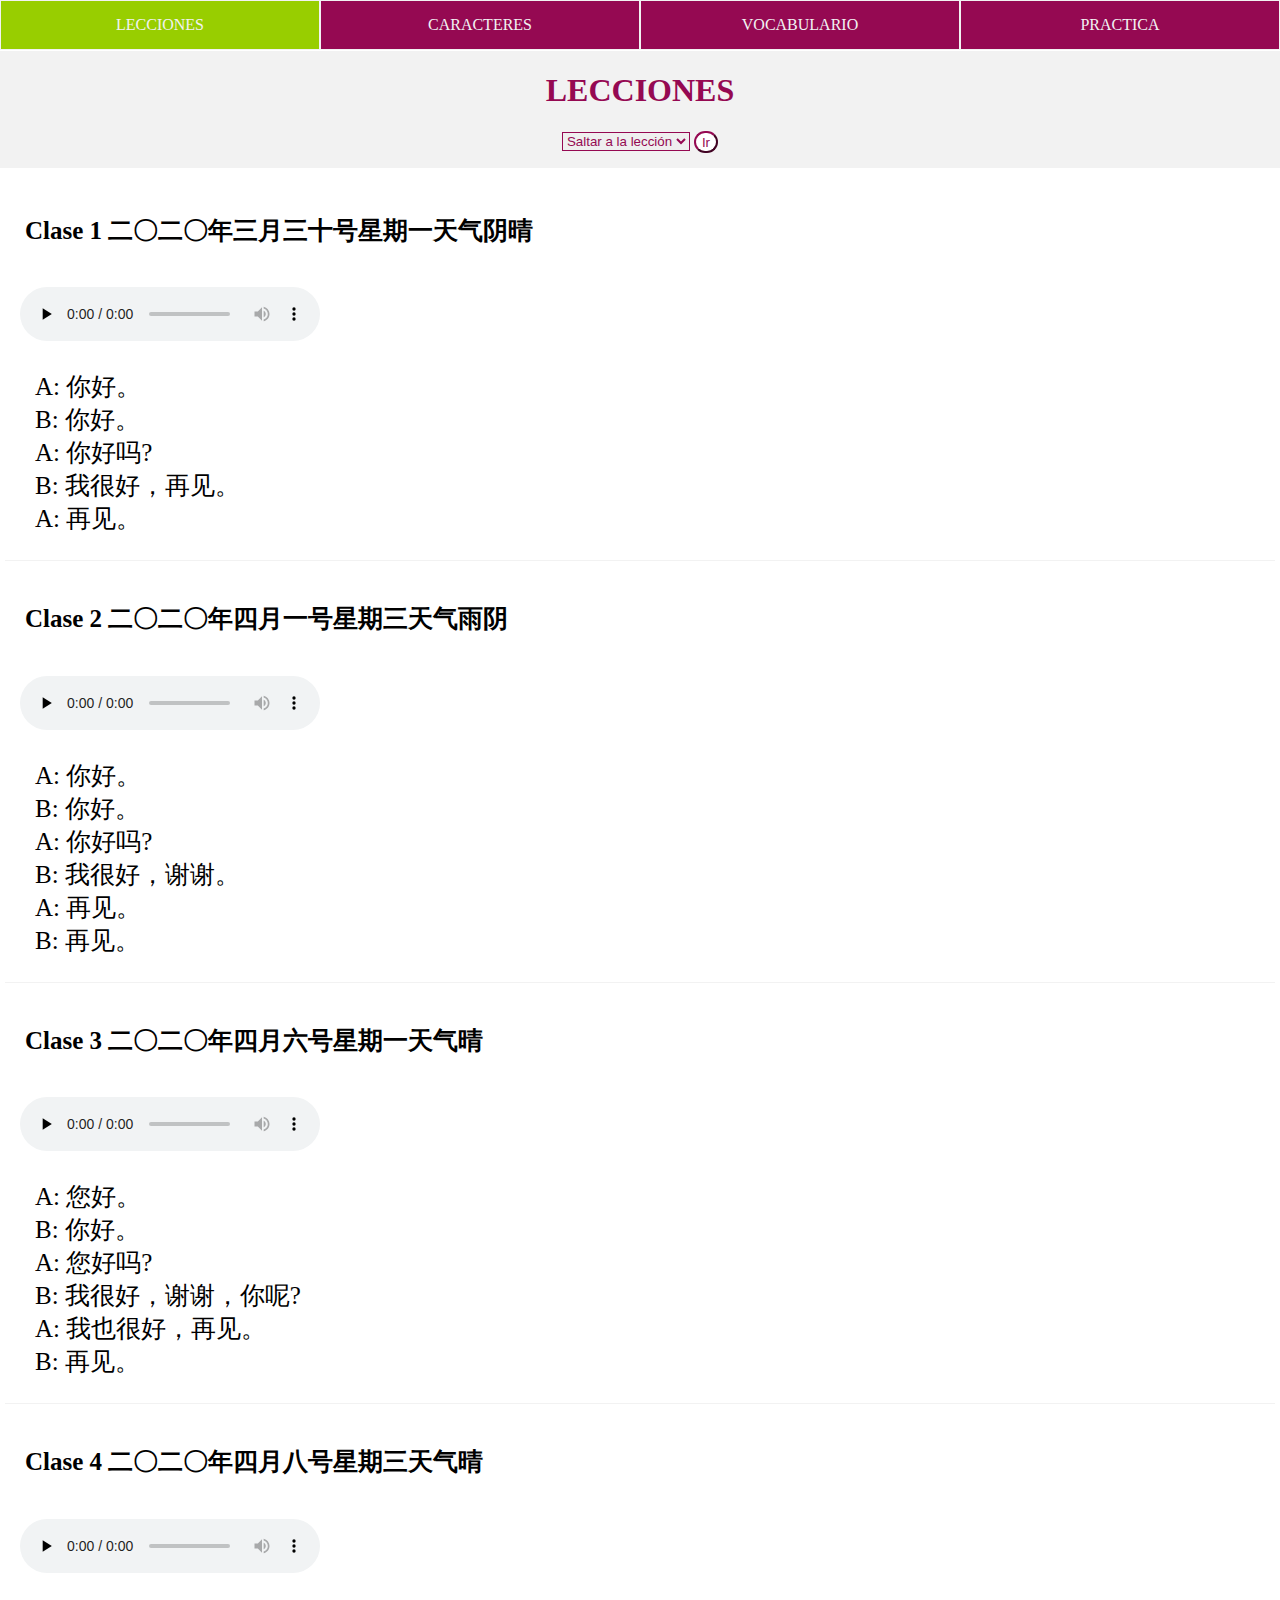
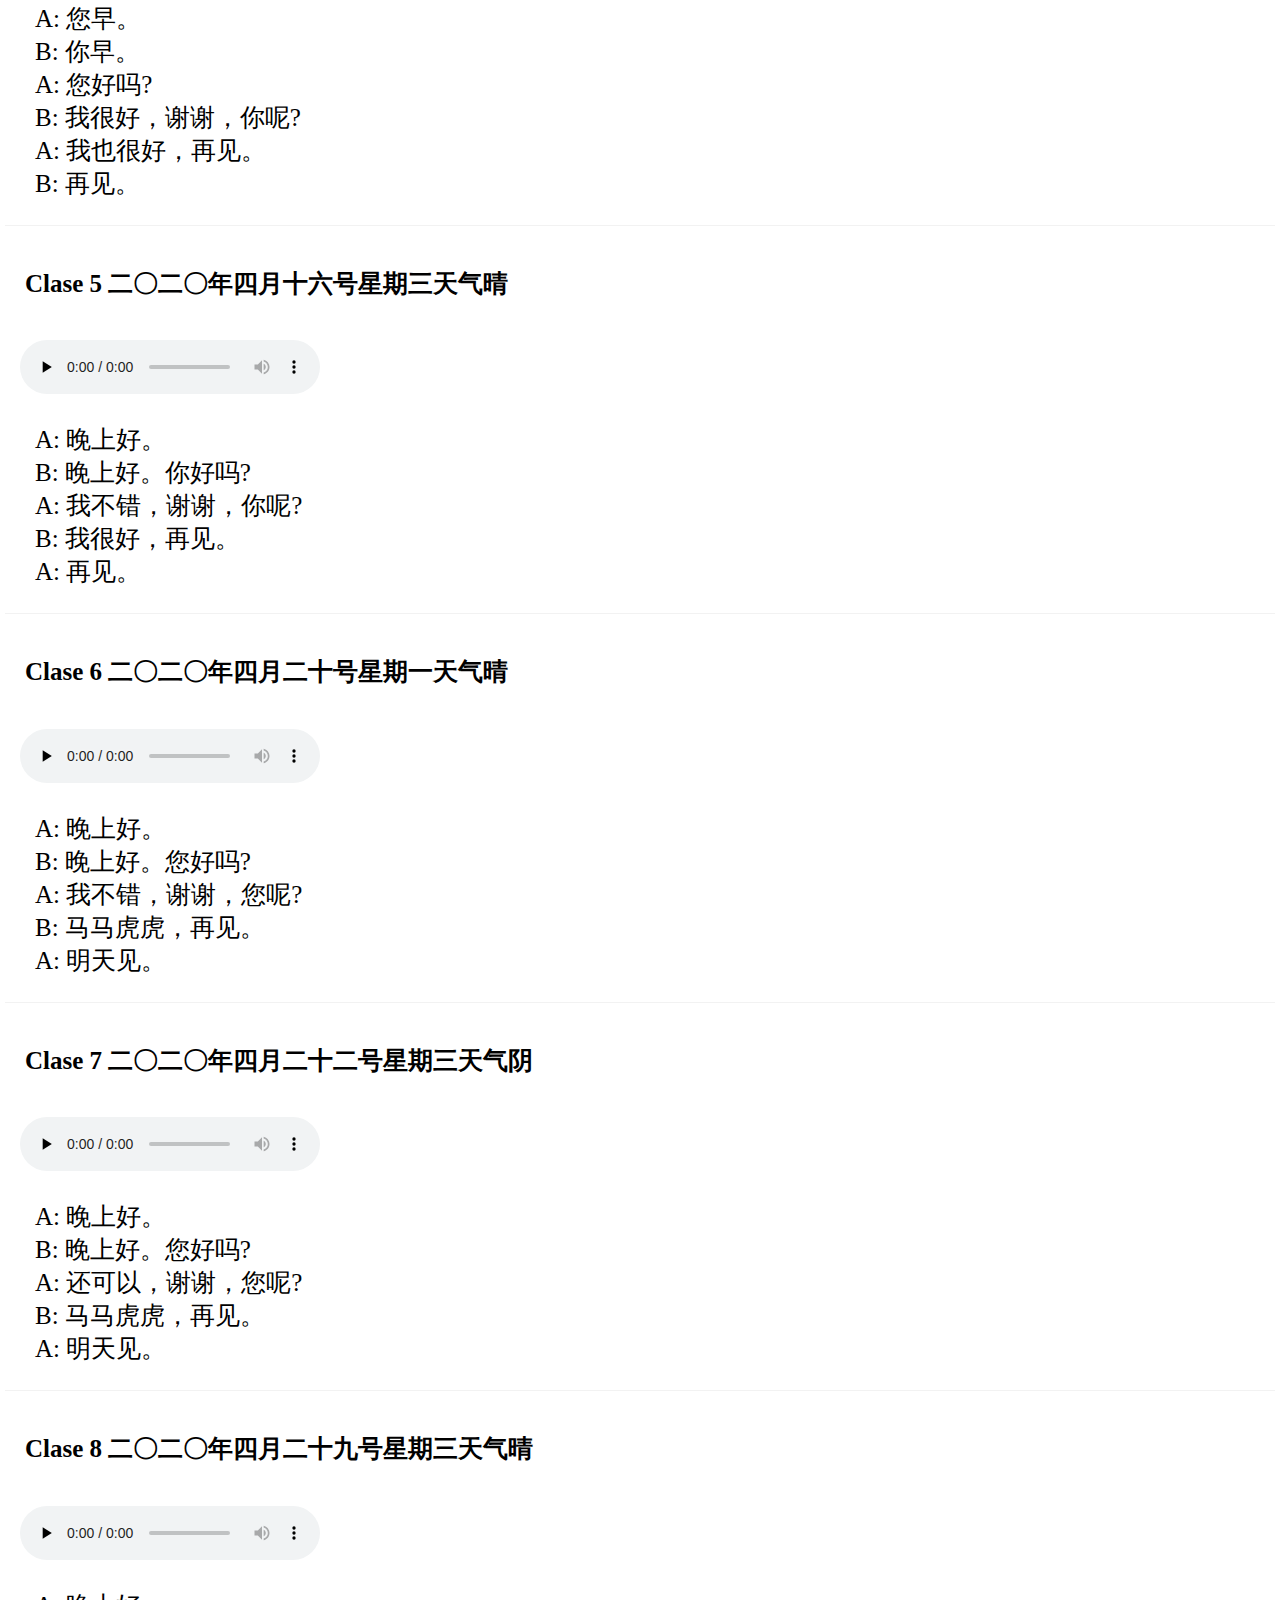
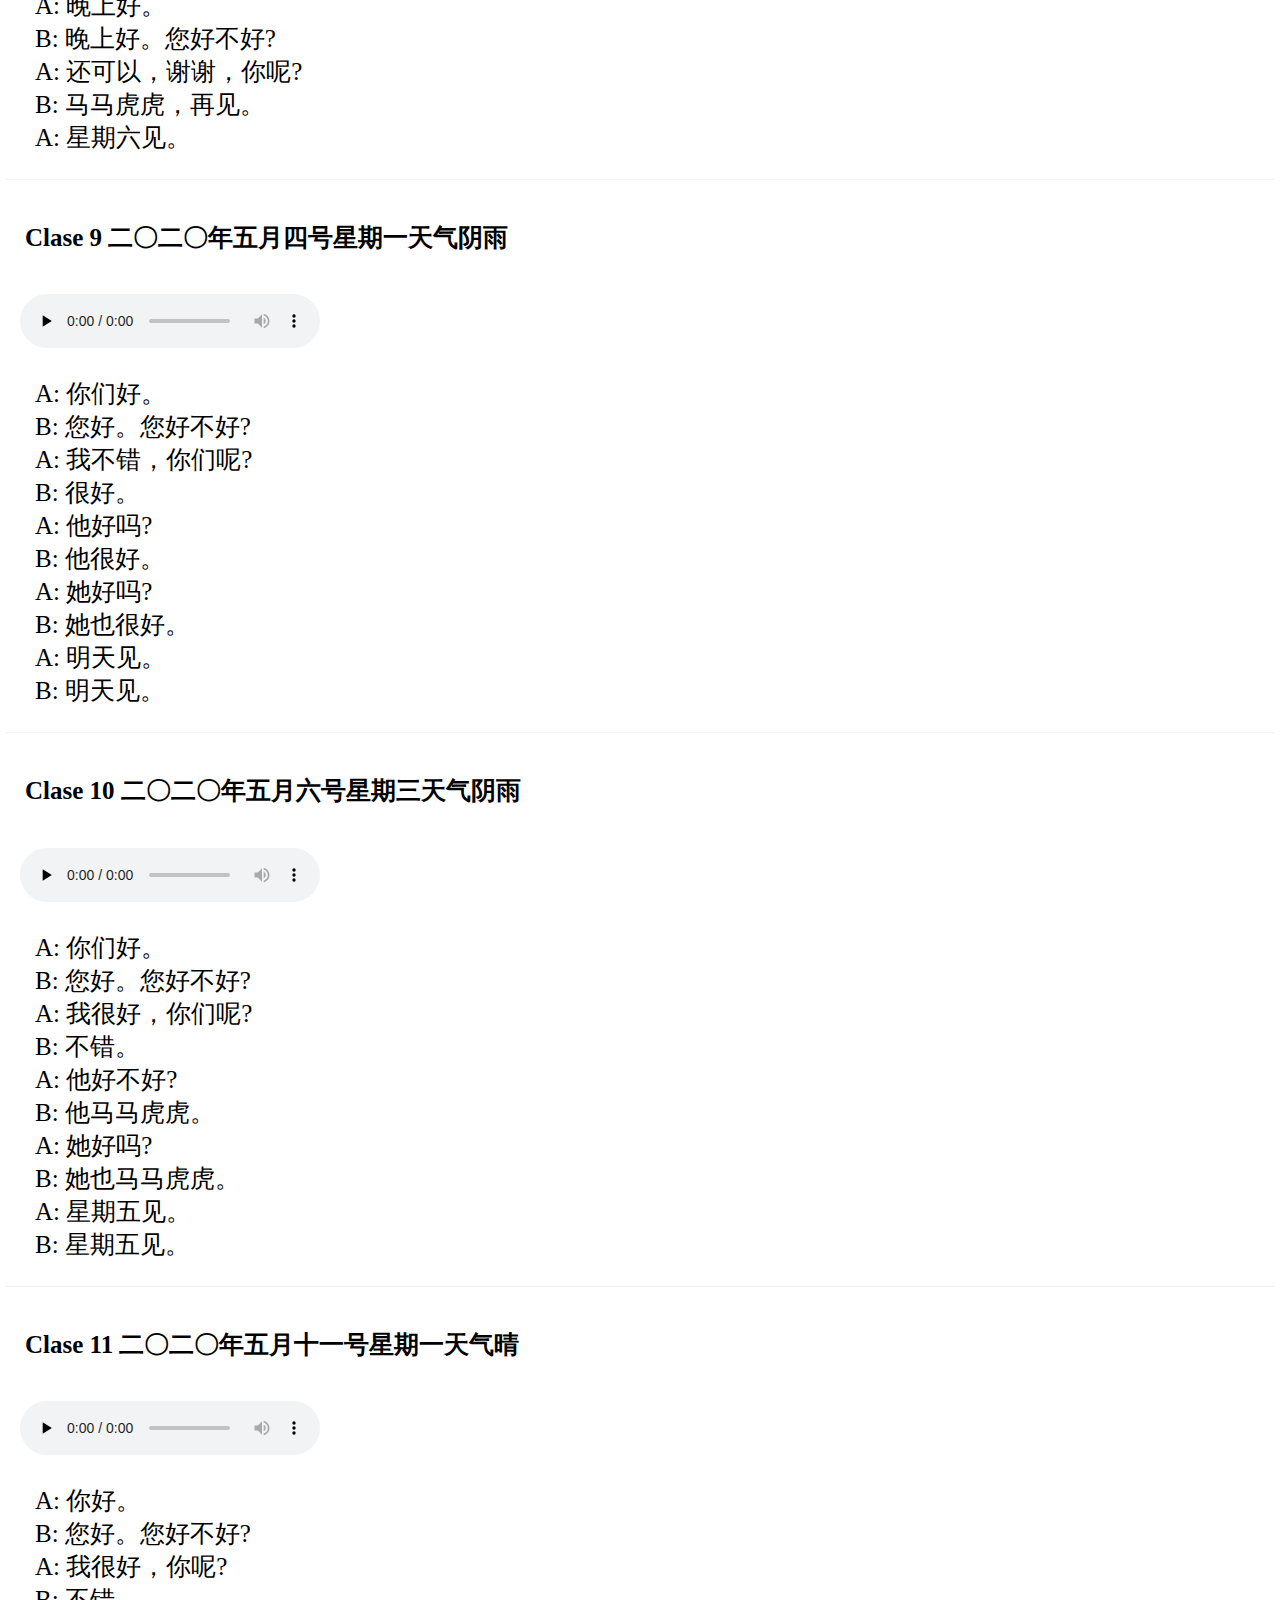
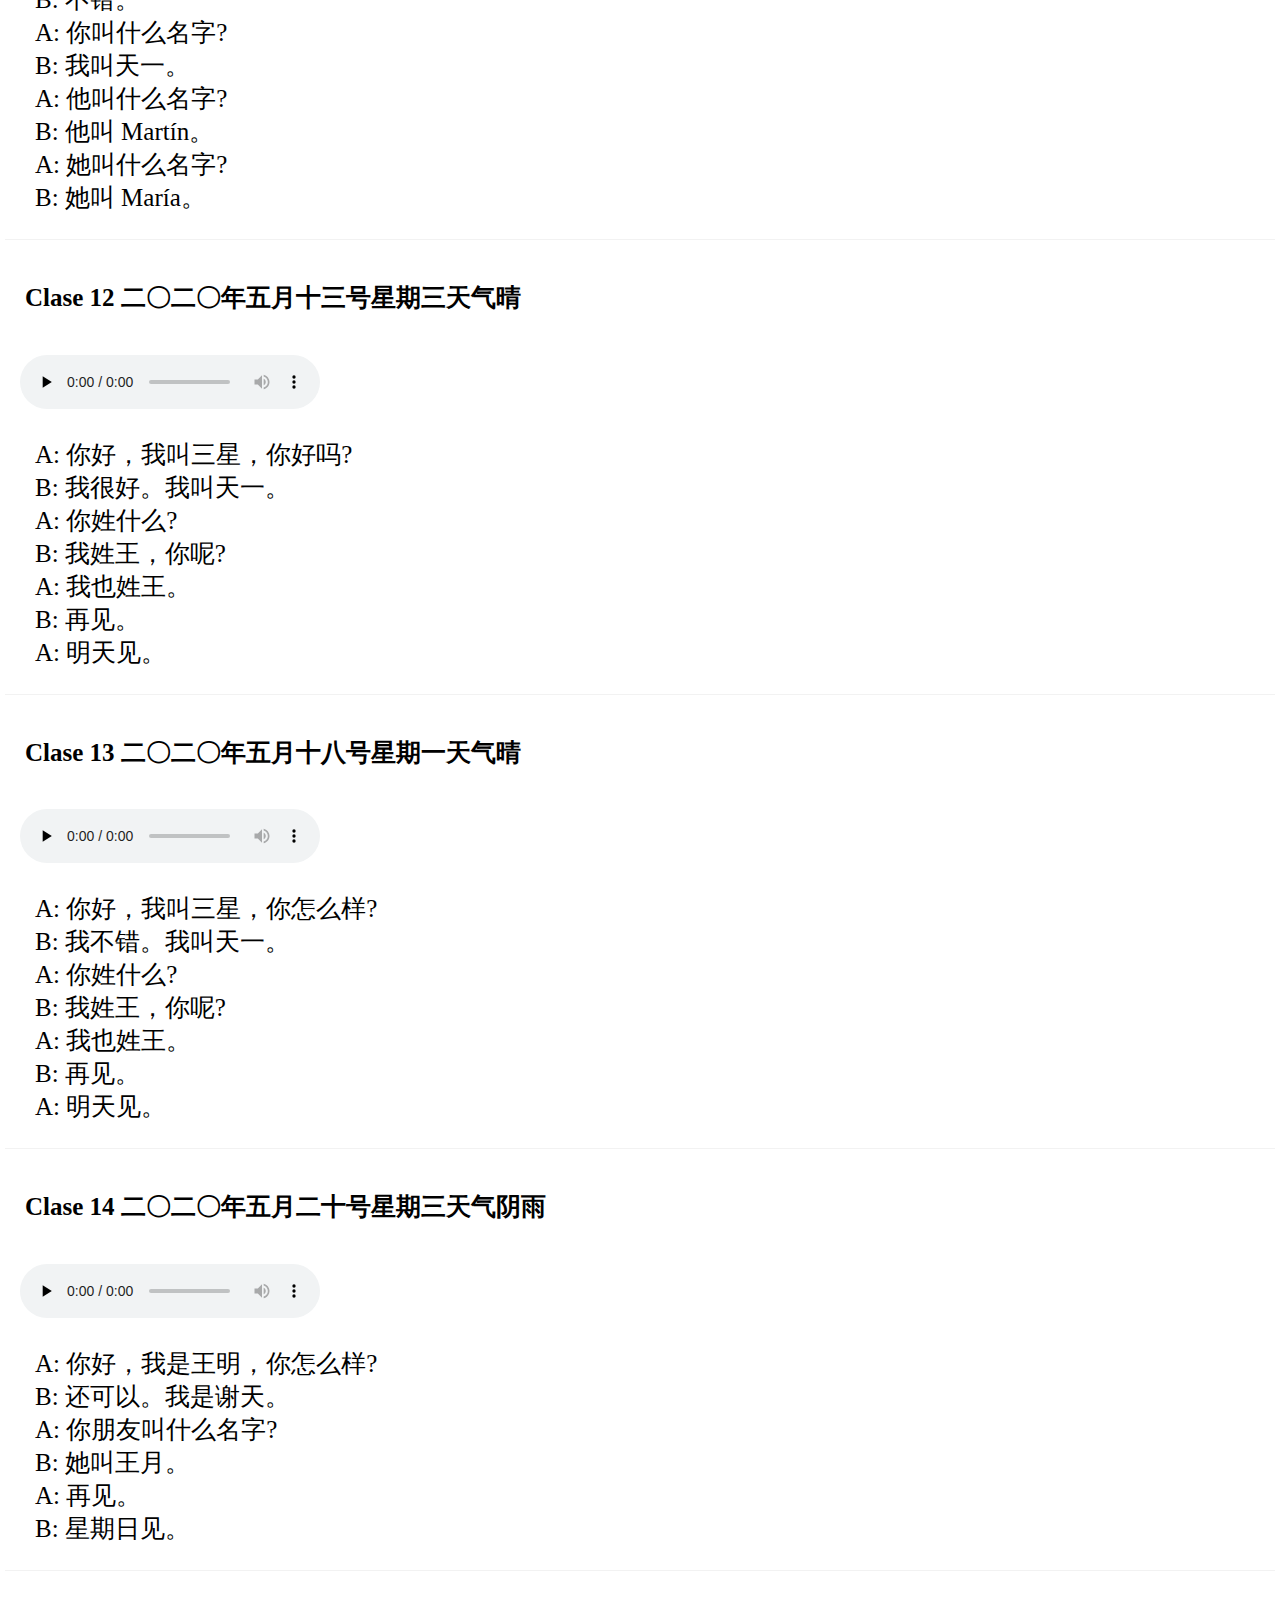
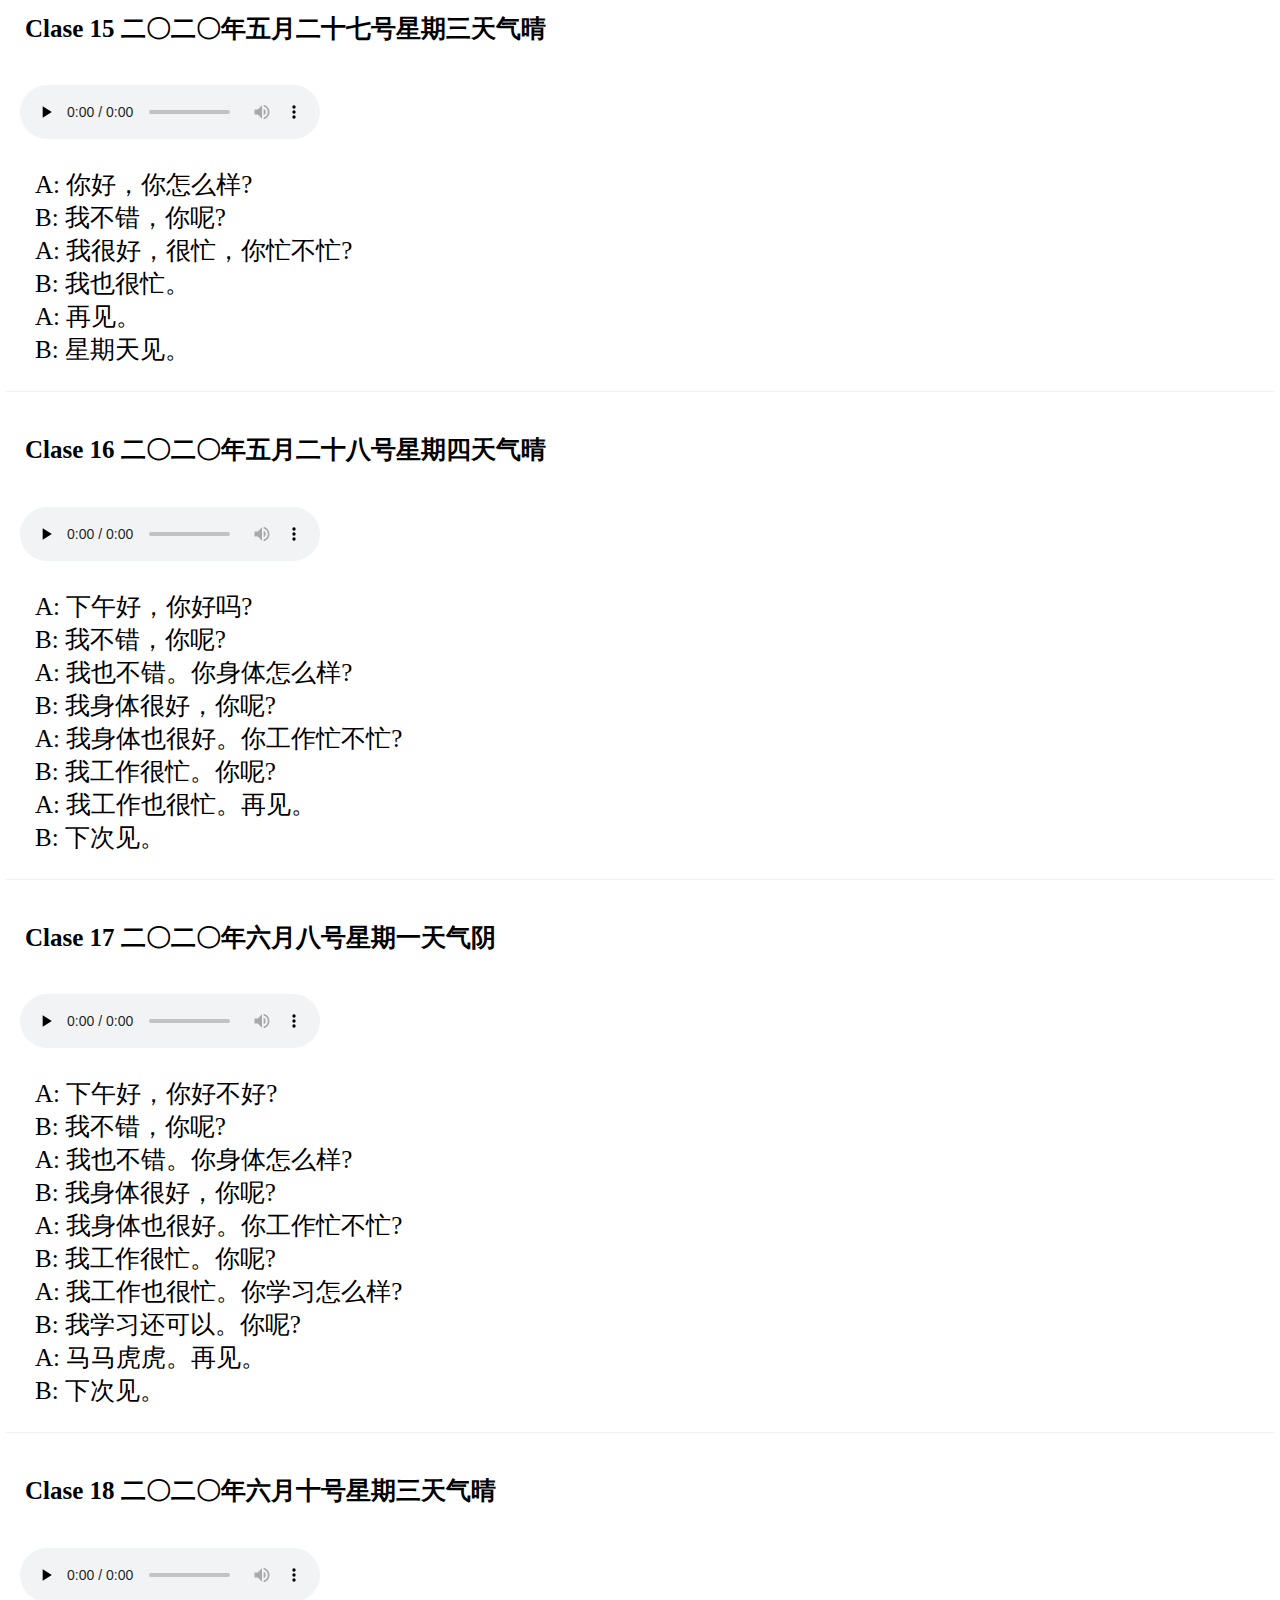
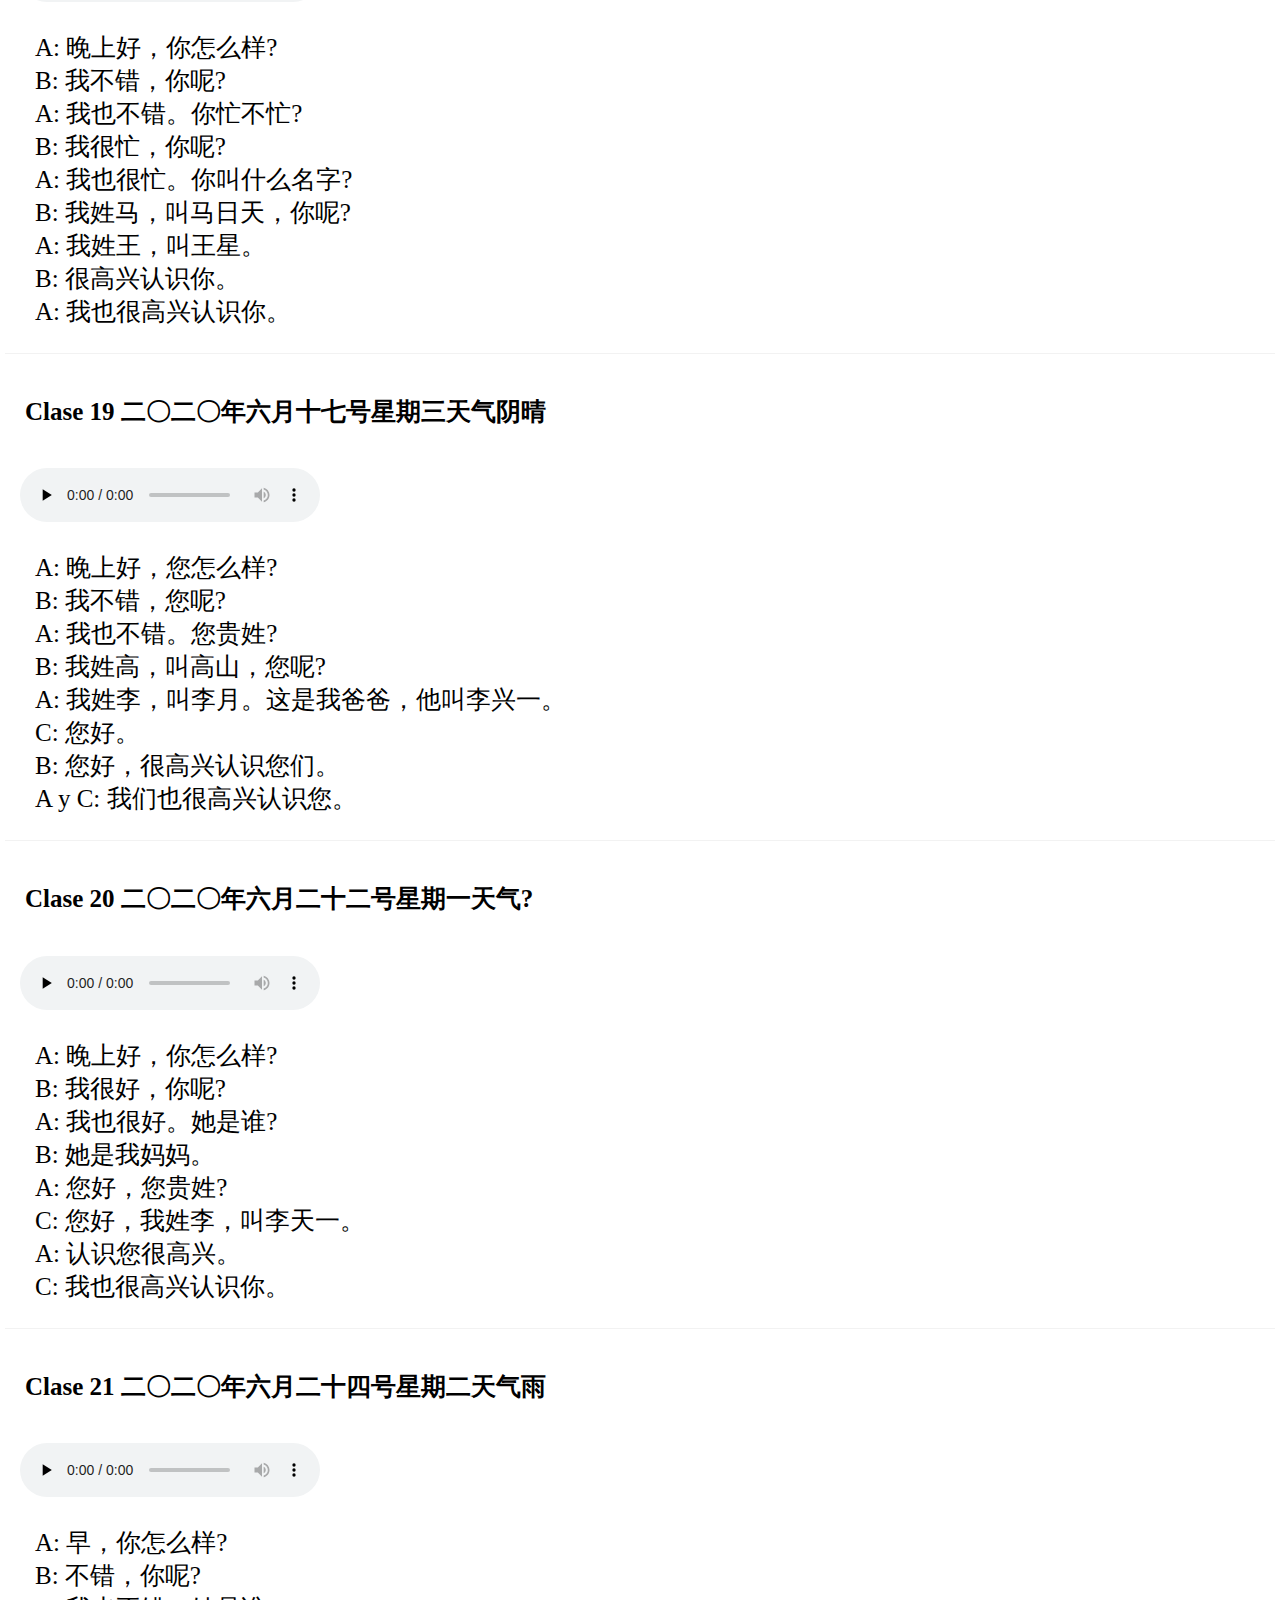
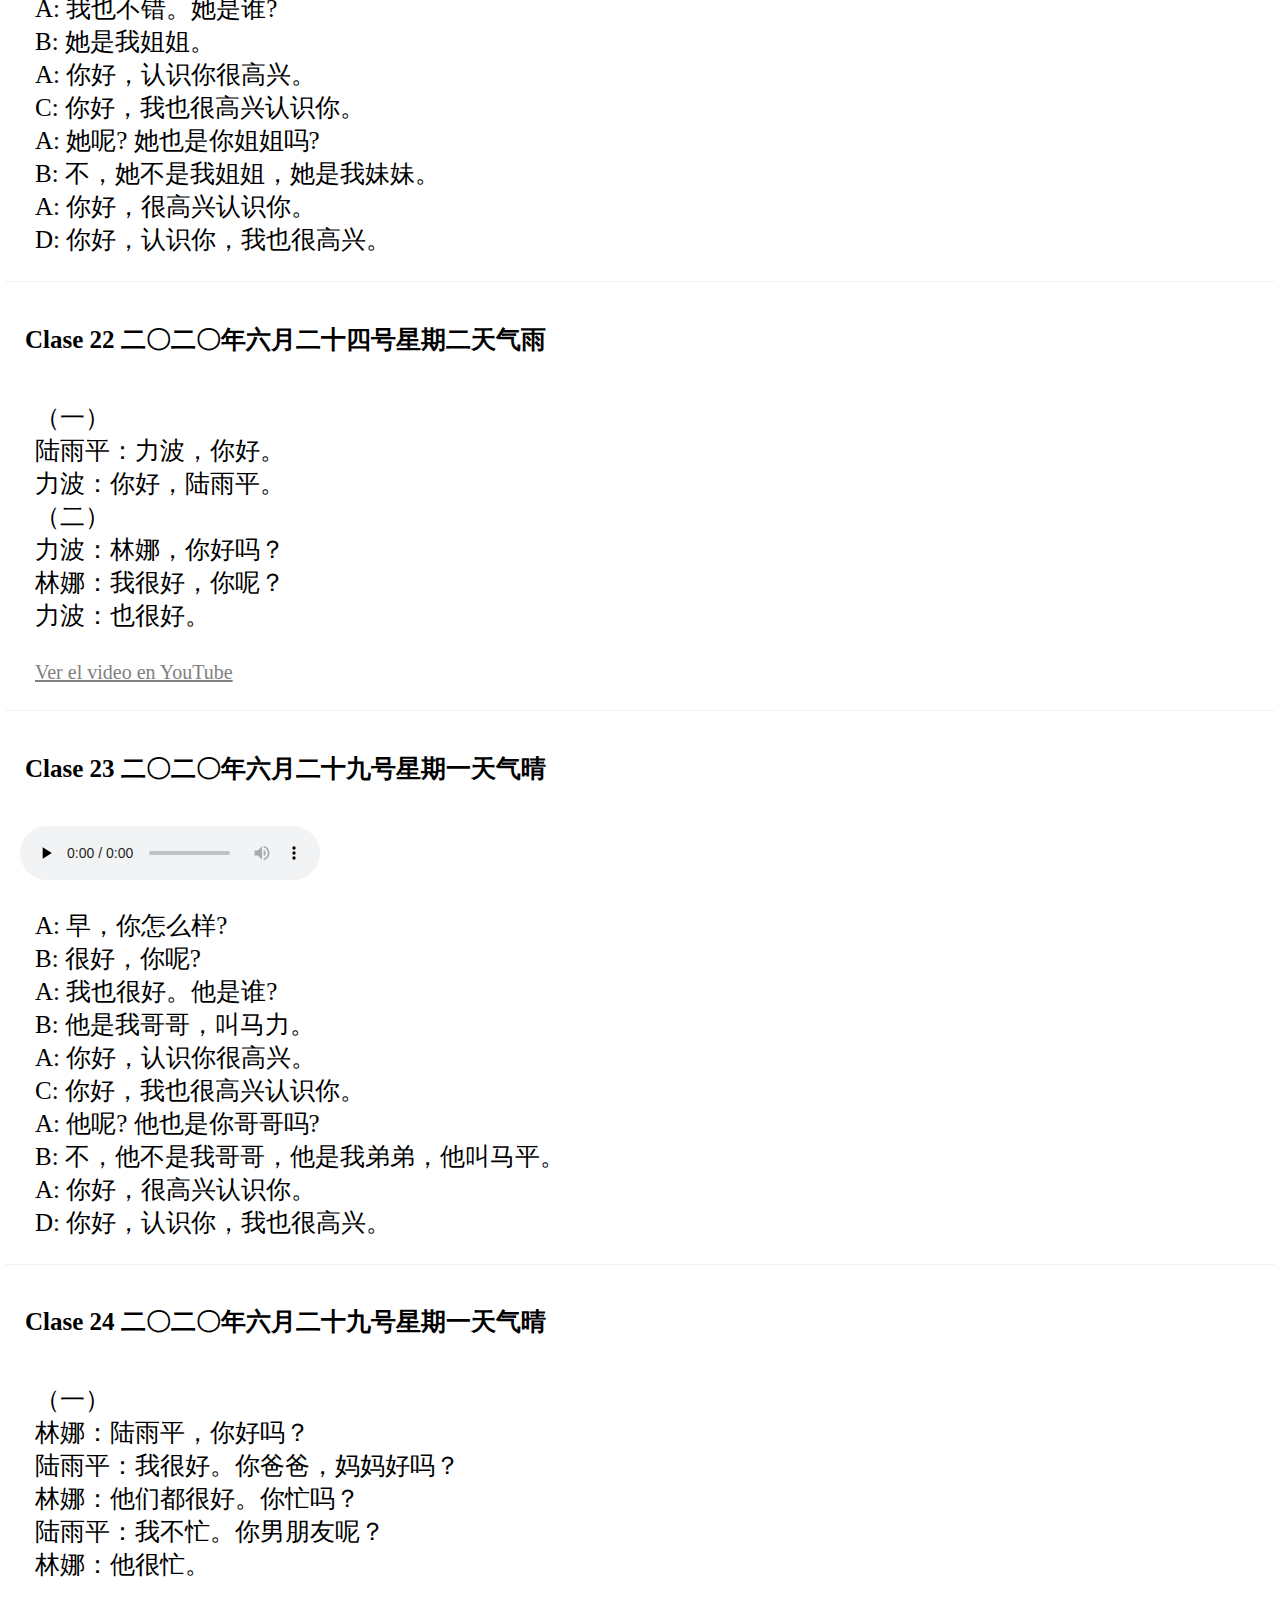
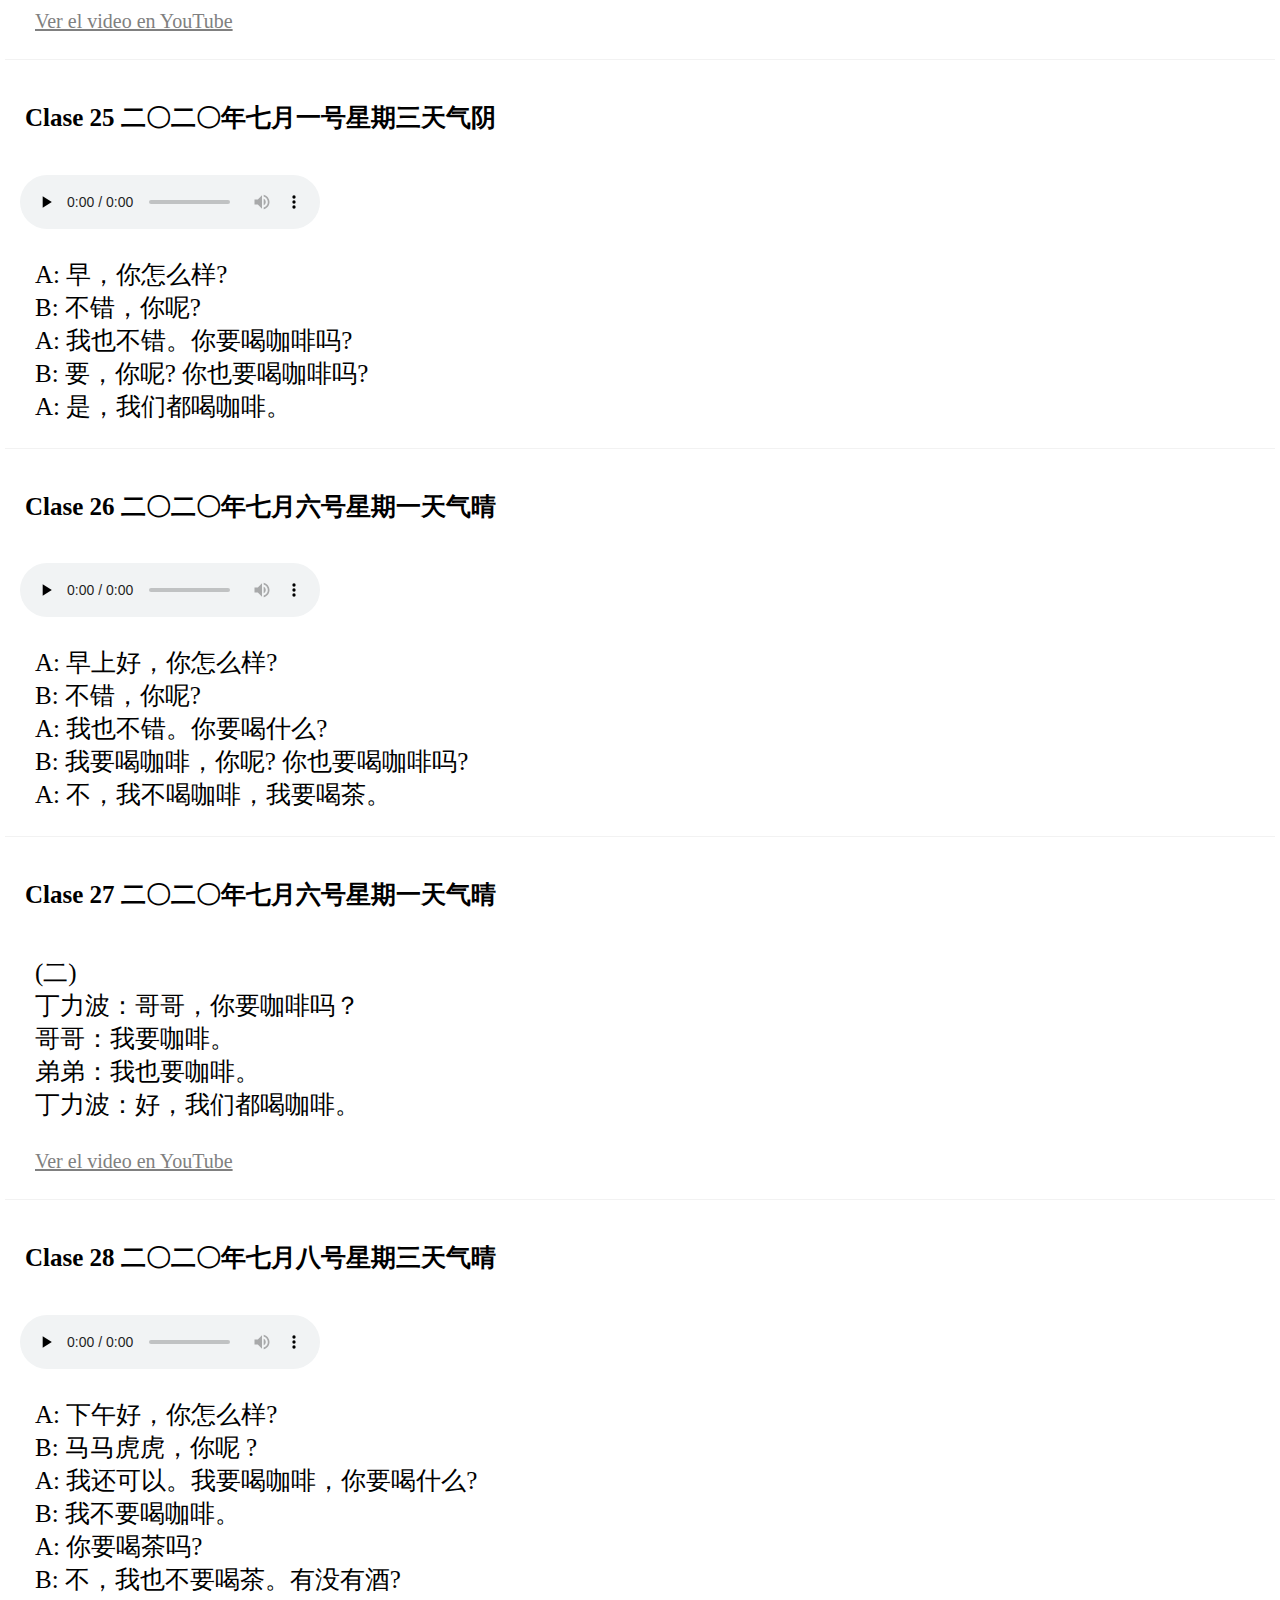
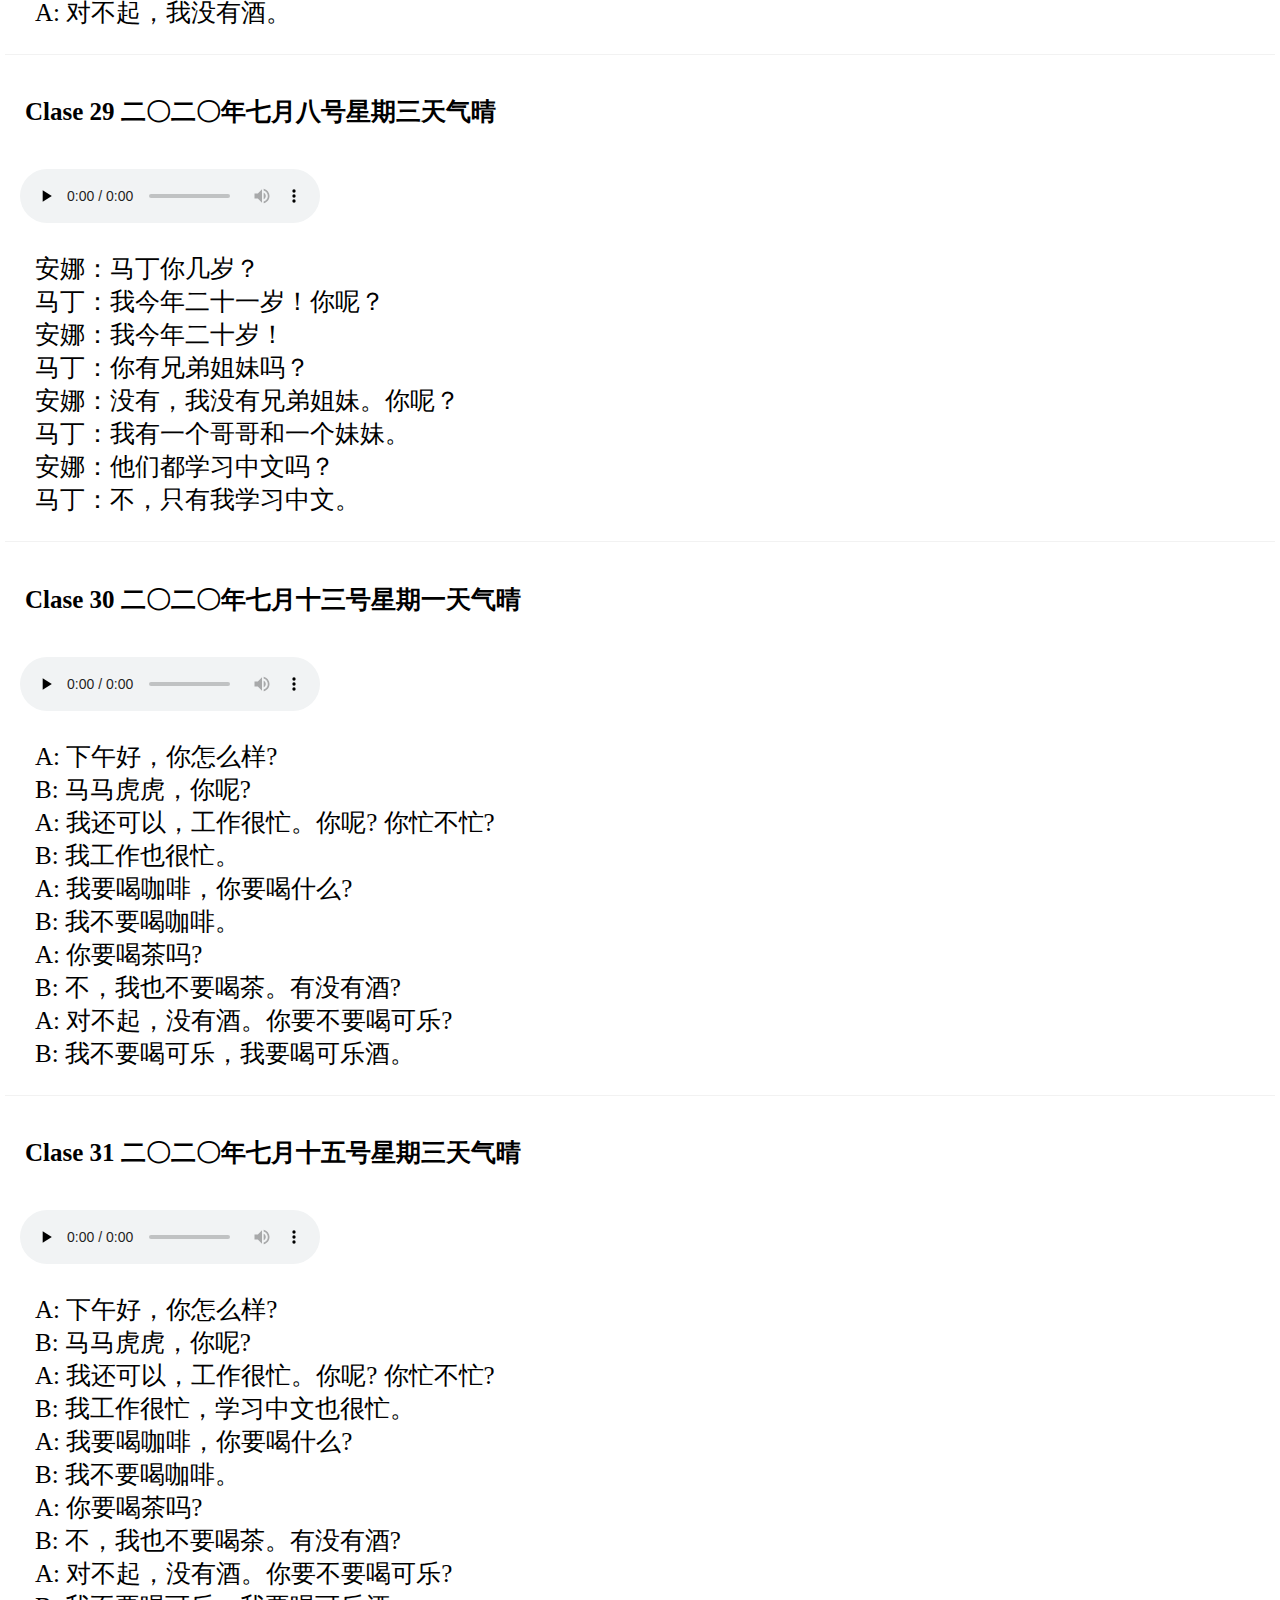
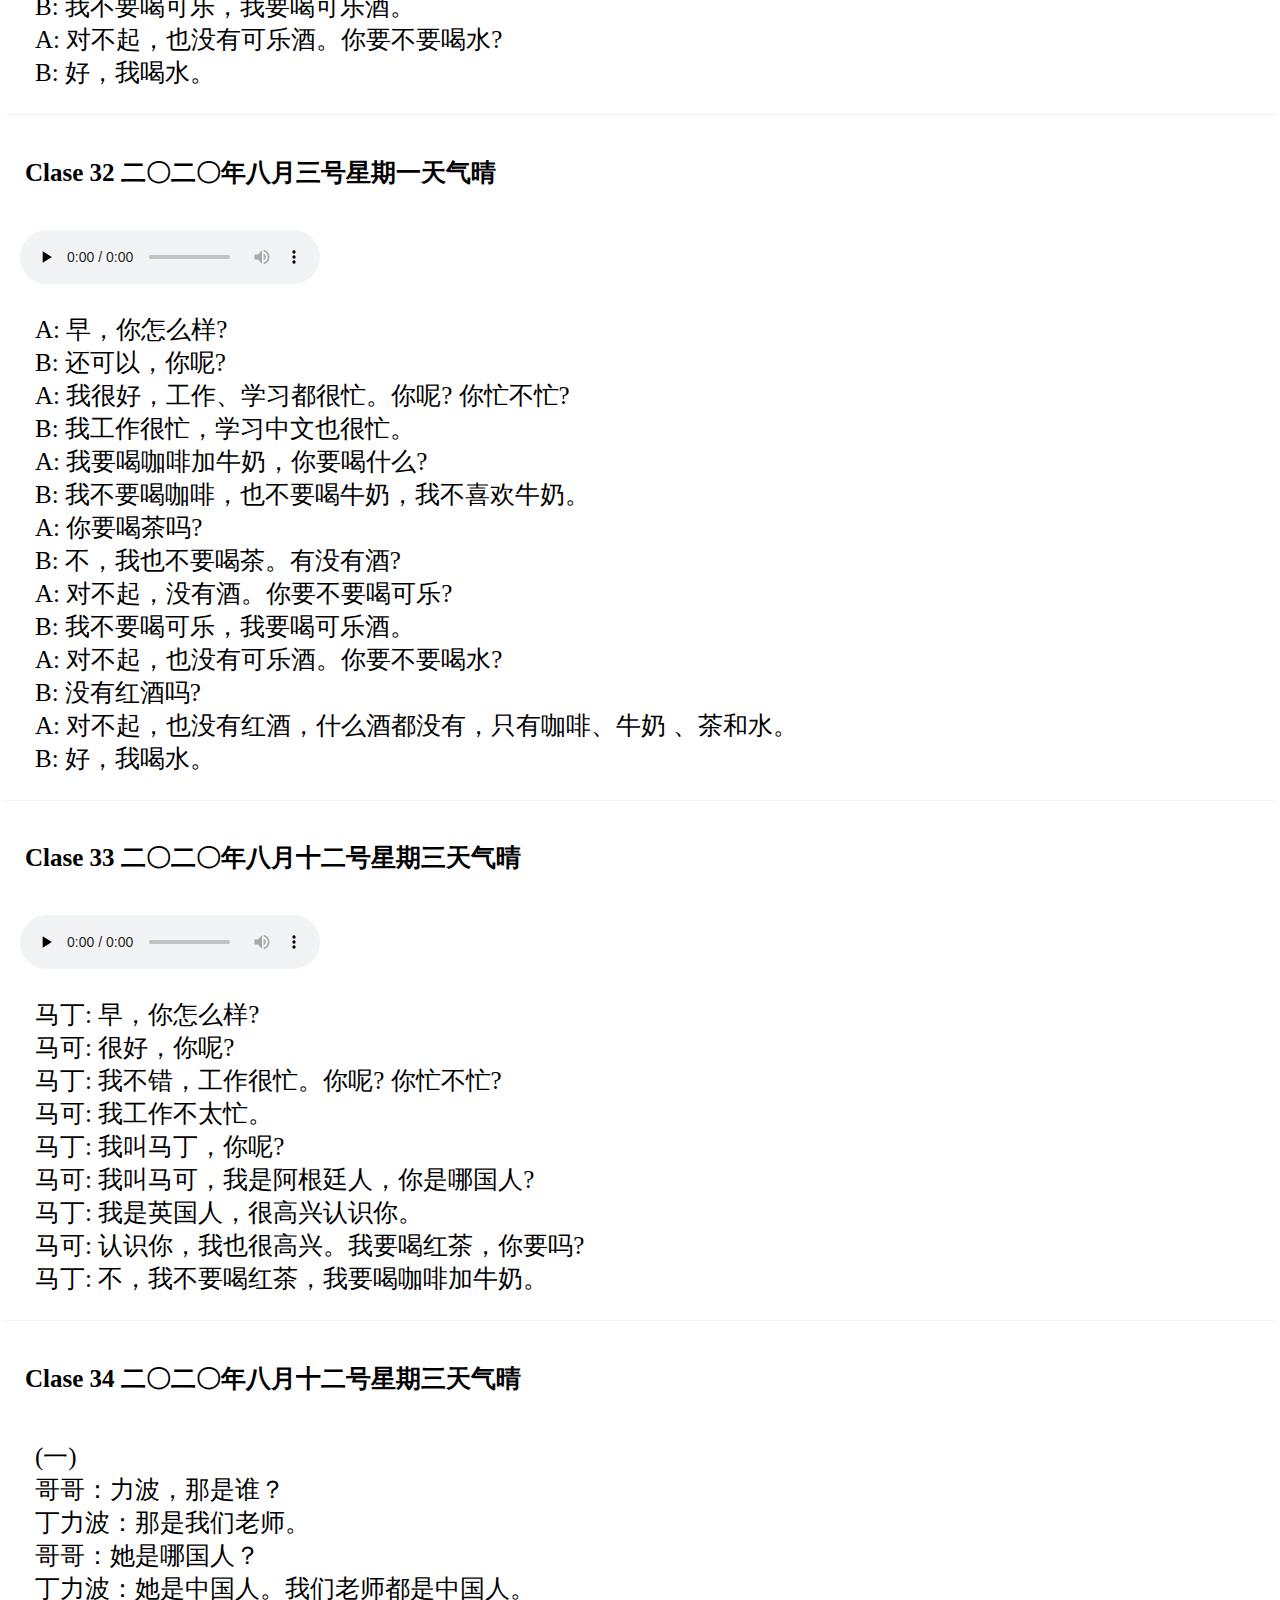
<file: index_ES.html>
<!DOCTYPE html>
<html>
<head>
    <meta charset="utf-8">
    <meta name="viewport" content="width=device-width, initial-scale=1">
    <title>Lecciones</title>
    <link rel="stylesheet" type="text/css" href="styles.css">
    <script src="jumpToLesson.js" defer></script>
</head>
<body>
    <div class="grid">
    <nav class="topnav">
        <ul>
            <li><a class="active" href="index_ES.html">Lecciones</a></li>
            <li><a href="characters_ES.html">Caracteres</a></li>
            <li><a href="vocabulary_ES.html">Vocabulario</a></li>
            <li><a href="practice_ES.html">Practica</a></li>
        </ul>
    </nav>
<header>
    <h1>Lecciones</h1>
</header>
<section class="lessonScroll">
    <select name="Lesson" id="selectedLesson" onchange="jumpToLesson('selectedLesson')">
        <option>Saltar a la lección</option>
        <option value="1">1</option>
        <option value="2">2</option>
        <option value="3">3</option>
        <option value="4">4</option>
        <option value="5">5</option>
        <option value="6">6</option>
        <option value="7">7</option>
        <option value="8">8</option>
        <option value="9">9</option>
        <option value="10">10</option>
        <option value="11">11</option>
        <option value="12">12</option>
        <option value="13">13</option>
        <option value="14">14</option>
        <option value="15">15</option>
        <option value="16">16</option>
        <option value="17">17</option>
        <option value="18">18</option>
        <option value="19">19</option>
        <option value="20">20</option>
        <option value="21">21</option>
        <option value="22">22</option>
        <option value="23">23</option>
        <option value="24">24</option>
        <option value="25">25</option>
        <option value="26">26</option>
        <option value="27">27</option>
        <option value="28">28</option>
        <option value="29">29</option>
        <option value="30">30</option>
        <option value="31">31</option>
        <option value="32">32</option>
        <option value="33">33</option>
        <option value="34">34</option>
        <option value="35">35</option>
        <option value="36">36</option>
        <option value="37">37</option>
        <option value="38">38</option>
        <option value="39">39</option>
        <option value="40">40</option>
        <option value="41">41</option>
        <option value="42">42</option>
        <option value="43">43</option>
        <option value="44">44</option>
        <option value="45">45</option>
        <option value="46">46</option>
        <option value="47">47</option>
        <option value="48">48</option>
        <option value="49">49</option>
        <option value="50">50</option>
        <option value="51">51</option>
        <option value="52">52</option>
        <option value="53">53</option>
        <option value="54">54</option>
        <option value="55">55</option>
        <option value="56">56</option>
        <option value="57">57</option>
        <option value="58">58</option>
        <option value="59">59</option>
        <option value="60">60</option>
        <option value="61">61</option>
        <option value="62">62</option>
        <option value="63">63</option>
        <option value="64">64</option>
        <option value="65">65</option>
        <option value="66">66</option>
        <option value="67">67</option>
        <option value="68">68</option>
        <option value="69">69</option>
        <option value="70">70</option>
        <option value="71">71</option>
    </select>
    <button type="button" class="goButton"><a id="jumpButton" href="">Ir</a></button>
</section>
<main>
    <article>
        <h2 id="class1">Clase 1 二〇二〇年三月三十号星期一天气阴晴 <!--<button onclick="getHelp()" type="button">?</button>--></h2><!--audio 4-->
        <audio controls preload="none">
            <source src="audio/class4.ogg" type="audio/ogg">
            Tu navegador no soporta el elemento de audio.
        </audio>
        <p>
            A: 你好。<br>
            B: 你好。<br>
            A: 你好吗?<br>
            B: 我很好，再见。<br>
            A: 再见。<br>
        </p>
    </article>

    

    <article>
        <h2 id="class2">Clase 2 二〇二〇年四月一号星期三天气雨阴</h2><!--audio 5-->
        <audio controls preload="none">
            <source src="audio/class5.ogg" type="audio/ogg">
            Tu navegador no soporta el elemento de audio.
        </audio>
        <p>
            A: 你好。<br>
            B: 你好。<br>
            A: 你好吗?<br>
            B: 我很好，谢谢。<br>
            A: 再见。<br>
            B: 再见。<br>
        </p>
    </article>

    

    <article>
        <h2 id="class3">Clase 3 二〇二〇年四月六号星期一天气晴</h2><!--audio 6-->
        <audio controls preload="none">
            <source src="audio/class6.ogg" type="audio/ogg">
            Tu navegador no soporta el elemento de audio.
        </audio>
        <p>
            A: 您好。<br>
            B: 你好。<br>
            A: 您好吗?<br>
            B: 我很好，谢谢，你呢?<br> 
            A: 我也很好，再见。<br>
            B: 再见。<br>
        </p>
    </article>

    

    <article>
        <h2 id="class4">Clase 4 二〇二〇年四月八号星期三天气晴</h2><!--audio 7-->
        <audio controls preload="none">
            <source src="audio/class7.ogg" type="audio/ogg">
            Tu navegador no soporta el elemento de audio.
        </audio>
        <p>
            A: 您早。<br>
            B: 你早。<br>
            A: 您好吗?<br>
            B: 我很好，谢谢，你呢?<br>
            A: 我也很好，再见。<br>
            B: 再见。<br>
        </p>
    </article>

    

    <article>
        <h2 id="class5">Clase 5 二〇二〇年四月十六号星期三天气晴</h2><!--audio 9-->
        <audio controls preload="none">
            <source src="audio/class9.ogg" type="audio/ogg">
            Tu navegador no soporta el elemento de audio.
        </audio>
        <p>
            A: 晚上好。<br>
            B: 晚上好。你好吗?<br>
            A: 我不错，谢谢，你呢?<br>
            B: 我很好，再见。<br>
            A: 再见。<br>
        </p>
    </article>

    

    <article>
        <h2 id="class6">Clase 6 二〇二〇年四月二十号星期一天气晴</h2><!--audio 10-->
        <audio controls preload="none">
            <source src="audio/class10.ogg" type="audio/ogg">
            Tu navegador no soporta el elemento de audio.
        </audio>
        <p>
            A: 晚上好。<br>
            B: 晚上好。您好吗?<br>
            A: 我不错，谢谢，您呢?<br>
            B: 马马虎虎，再见。<br>
            A: 明天见。<br>
        </p>
    </article>

    

    <article>
        <h2 id="class7">Clase 7 二〇二〇年四月二十二号星期三天气阴</h2><!--audio 11-->
        <audio controls preload="none">
            <source src="audio/class11.ogg" type="audio/ogg">
            Tu navegador no soporta el elemento de audio.
        </audio>
        <p>
            A: 晚上好。<br>
            B: 晚上好。您好吗?<br>
            A: 还可以，谢谢，您呢?<br>
            B: 马马虎虎，再见。<br>
            A: 明天见。<br>
        </p>
    </article>

    

    <article>
        <h2 id="class8">Clase 8 二〇二〇年四月二十九号星期三天气晴</h2><!--audio 13-->
        <audio controls preload="none">
            <source src="audio/class13.ogg" type="audio/ogg">
            Tu navegador no soporta el elemento de audio.
        </audio>
        <p>
            A: 晚上好。<br>
            B: 晚上好。您好不好?<br>
            A: 还可以，谢谢，你呢?<br>
            B: 马马虎虎，再见。<br>
            A: 星期六见。<br>
        </p>
    </article>

    

    <article>
        <h2 id="class9">Clase 9 二〇二〇年五月四号星期一天气阴雨</h2><!--audio 14-->
        <audio controls preload="none">
            <source src="audio/class14.ogg" type="audio/ogg">
            Tu navegador no soporta el elemento de audio.
        </audio>
        <p>
            A: 你们好。<br>
            B: 您好。您好不好?<br>
            A: 我不错，你们呢?<br>
            B: 很好。<br>
            A: 他好吗?<br>
            B: 他很好。<br>
            A: 她好吗?<br>
            B: 她也很好。<br>
            A: 明天见。<br>
            B: 明天见。<br>
        </p>
    </article>

    

    <article>
        <h2 id="class10">Clase 10 二〇二〇年五月六号星期三天气阴雨</h2><!--audio 15-->
        <audio controls preload="none">
            <source src="audio/class15.ogg" type="audio/ogg">
            Tu navegador no soporta el elemento de audio.
        </audio>
        <p>
            A: 你们好。<br>
            B: 您好。您好不好?<br>
            A: 我很好，你们呢?<br>
            B: 不错。<br>
            A: 他好不好?<br>
            B: 他马马虎虎。<br>
            A: 她好吗?<br>
            B: 她也马马虎虎。<br>
            A: 星期五见。<br>
            B: 星期五见。<br>
        </p>
    </article>

    

    <article>
        <h2 id="class11">Clase 11 二〇二〇年五月十一号星期一天气晴</h2><!--audio 16-->
        <audio controls preload="none">
            <source src="audio/class16.ogg" type="audio/ogg">
            Tu navegador no soporta el elemento de audio.
        </audio>
        <p>
            A: 你好。<br>
            B: 您好。您好不好?<br>
            A: 我很好，你呢?<br>
            B: 不错。<br>
            A: 你叫什么名字?<br>
            B: 我叫天一。<br>
            A: 他叫什么名字?<br>
            B: 他叫 Martín。<br>
            A: 她叫什么名字?<br>
            B: 她叫 María。<br>
        </p>
    </article>

    

    <article>
        <h2 id="class12">Clase 12 二〇二〇年五月十三号星期三天气晴</h2><!--audio 17-->
        <audio controls preload="none">
            <source src="audio/class17.ogg" type="audio/ogg">
            Tu navegador no soporta el elemento de audio.
        </audio>
        <p>
            A: 你好，我叫三星，你好吗?<br>
            B: 我很好。我叫天一。<br>
            A: 你姓什么?<br>
            B: 我姓王，你呢?<br>
            A: 我也姓王。<br>
            B: 再见。<br>
            A: 明天见。<br>
        </p>
    </article>

    

    <article>
        <h2 id="class13">Clase 13 二〇二〇年五月十八号星期一天气晴</h2><!--audio 18-->
        <audio controls preload="none">
            <source src="audio/class18.ogg" type="audio/ogg">
            Tu navegador no soporta el elemento de audio.
        </audio>
        <p>
            A: 你好，我叫三星，你怎么样?<br>
            B: 我不错。我叫天一。<br>
            A: 你姓什么?<br>
            B: 我姓王，你呢?<br>
            A: 我也姓王。<br>
            B: 再见。<br>
            A: 明天见。<br>
        </p>
    </article>

    

    <article>
        <h2 id="class14">Clase 14 二〇二〇年五月二十号星期三天气阴雨</h2><!--audio 19-->
        <audio controls preload="none">
            <source src="audio/class19.ogg" type="audio/ogg">
            Tu navegador no soporta el elemento de audio.
        </audio>
        <p>
            A: 你好，我是王明，你怎么样?<br>
            B: 还可以。我是谢天。<br>
            A: 你朋友叫什么名字?<br>
            B: 她叫王月。<br>
            A: 再见。<br>
            B: 星期日见。<br>
        </p>
    </article>

    

    <article>
        <h2 id="class15">Clase 15 二〇二〇年五月二十七号星期三天气晴</h2><!--audio 20-->
        <audio controls preload="none">
            <source src="audio/class20.ogg" type="audio/ogg">
            Tu navegador no soporta el elemento de audio.
        </audio>
        <p>
            A: 你好，你怎么样?<br>
            B: 我不错，你呢?<br>
            A: 我很好，很忙，你忙不忙?<br>
            B: 我也很忙。<br>
            A: 再见。<br>
            B: 星期天见。<br>
        </p>
    </article>

    

    <article>
        <h2 id="class16">Clase 16 二〇二〇年五月二十八号星期四天气晴</h2><!--audio 21-->
        <audio controls preload="none">
            <source src="audio/class21.ogg" type="audio/ogg">
            Tu navegador no soporta el elemento de audio.
        </audio>
        <p>
            A: 下午好，你好吗?<br>
            B: 我不错，你呢?<br>
            A: 我也不错。你身体怎么样?<br>
            B: 我身体很好，你呢?<br>
            A: 我身体也很好。你工作忙不忙?<br>
            B: 我工作很忙。你呢?<br>
            A: 我工作也很忙。再见。<br>
            B: 下次见。<br>
        </p>
    </article>

    

    <article>
        <h2 id="class17">Clase 17 二〇二〇年六月八号星期一天气阴</h2><!--audio 22-->
        <audio controls preload="none">
            <source src="audio/class22.ogg" type="audio/ogg">
            Tu navegador no soporta el elemento de audio.
        </audio>
        <p>
            A: 下午好，你好不好?<br>
            B: 我不错，你呢?<br>
            A: 我也不错。你身体怎么样?<br>
            B: 我身体很好，你呢?<br>
            A: 我身体也很好。你工作忙不忙?<br>
            B: 我工作很忙。你呢?<br>
            A: 我工作也很忙。你学习怎么样?<br>
            B: 我学习还可以。你呢?<br>
            A: 马马虎虎。再见。<br>
            B: 下次见。<br>
        </p>
    </article>

    

    <article>
        <h2 id="class18">Clase 18 二〇二〇年六月十号星期三天气晴</h2><!--audio 23-->
        <audio controls preload="none">
            <source src="audio/class23.ogg" type="audio/ogg">
            Tu navegador no soporta el elemento de audio.
        </audio>
        <p>
            A: 晚上好，你怎么样?<br>
            B: 我不错，你呢?<br>
            A: 我也不错。你忙不忙?<br>
            B: 我很忙，你呢?<br>
            A: 我也很忙。你叫什么名字?<br>
            B: 我姓马，叫马日天，你呢?<br>
            A: 我姓王，叫王星。<br>
            B: 很高兴认识你。<br>
            A: 我也很高兴认识你。<br>
        </p>
    </article>

    

    <article>
        <h2 id="class19">Clase 19 二〇二〇年六月十七号星期三天气阴晴</h2><!--audio 24-->
        <audio controls preload="none">
            <source src="audio/class24.ogg" type="audio/ogg">
            Tu navegador no soporta el elemento de audio.
        </audio>
        <p>
            A: 晚上好，您怎么样?<br>
            B: 我不错，您呢?<br>
            A: 我也不错。您贵姓?<br>
            B: 我姓高，叫高山，您呢?<br>
            A: 我姓李，叫李月。这是我爸爸，他叫李兴一。<br>
            C: 您好。<br>
            B: 您好，很高兴认识您们。<br>
            A y C: 我们也很高兴认识您。<br>
        </p>
    </article>

    

    <article>
        <h2 id="class20">Clase 20 二〇二〇年六月二十二号星期一天气?</h2><!--audio 25-->
        <audio controls preload="none">
            <source src="audio/class25.ogg" type="audio/ogg">
            Tu navegador no soporta el elemento de audio.
        </audio>
        <p>
            A: 晚上好，你怎么样?<br>
            B: 我很好，你呢?<br>
            A: 我也很好。她是谁?<br>
            B: 她是我妈妈。<br>
            A: 您好，您贵姓?<br>
            C: 您好，我姓李，叫李天一。<br>
            A: 认识您很高兴。<br>
            C: 我也很高兴认识你。<br>
        </p>
    </article>

    

    <article>
        <h2 id="class21">Clase 21 二〇二〇年六月二十四号星期二天气雨</h2><!--audio 26-->
        <audio controls preload="none">
            <source src="audio/class26.ogg" type="audio/ogg">
            Tu navegador no soporta el elemento de audio.
        </audio>
        <p>
            A: 早，你怎么样?<br>
            B: 不错，你呢?<br>
            A: 我也不错。她是谁?<br>
            B: 她是我姐姐。<br>
            A: 你好，认识你很高兴。<br>
            C: 你好，我也很高兴认识你。<br>
            A: 她呢? 她也是你姐姐吗?<br>
            B: 不，她不是我姐姐，她是我妹妹。<br>
            A: 你好，很高兴认识你。<br>
            D: 你好，认识你，我也很高兴。<br>
        </p>
    </article>

    

    <article>
        <h2 id="class22">Clase 22 二〇二〇年六月二十四号星期二天气雨</h2><!--YT video-->
        <p>
            （一）<br>
            陆雨平：力波，你好。<br>
            力波：你好，陆雨平。<br>
            （二） <br>
            力波：林娜，你好吗？<br>
            林娜：我很好，你呢？<br>
            力波：也很好。<br>
        </p>
        <p>
            <a href="https://www.youtube.com/watch?v=UAZQbxrBjgY">Ver el video en YouTube</a>
        </p>
    </article>

    

    <article>
        <h2 id="class23">Clase 23 二〇二〇年六月二十九号星期一天气晴</h2><!--audio 27-->
        <audio controls preload="none">
            <source src="audio/class27.ogg" type="audio/ogg">
            Tu navegador no soporta el elemento de audio.
        </audio>
        <p>
            A: 早，你怎么样?<br>
            B: 很好，你呢?<br>
            A: 我也很好。他是谁?<br>
            B: 他是我哥哥，叫马力。<br>
            A: 你好，认识你很高兴。<br>
            C: 你好，我也很高兴认识你。<br>
            A: 他呢? 他也是你哥哥吗?<br>
            B: 不，他不是我哥哥，他是我弟弟，他叫马平。<br>
            A: 你好，很高兴认识你。<br>
            D: 你好，认识你，我也很高兴。<br>
        </p>
    </article>

    

    <article>
        <h2 id="class24">Clase 24 二〇二〇年六月二十九号星期一天气晴</h2><!--YT video-->
        <p>
            （一）<br>
            林娜：陆雨平，你好吗？<br>
            陆雨平：我很好。你爸爸，妈妈好吗？<br>
            林娜：他们都很好。你忙吗？<br>
            陆雨平：我不忙。你男朋友呢？<br>
            林娜：他很忙。<br>
        </p>
        <p>
            <a href="https://www.youtube.com/watch?v=U2yNViBPmog">Ver el video en YouTube</a>
        </p>
    </article>

    
    
    <article>
        <h2 id="class25">Clase 25 二〇二〇年七月一号星期三天气阴</h2><!--audio 28-->
        <audio controls preload="none">
            <source src="audio/class28.ogg" type="audio/ogg">
            Tu navegador no soporta el elemento de audio.
        </audio>
        <p>
            A: 早，你怎么样?<br>
            B: 不错，你呢?<br>
            A: 我也不错。你要喝咖啡吗?<br>
            B: 要，你呢? 你也要喝咖啡吗?<br>
            A: 是，我们都喝咖啡。<br>
        </p>
    </article>

    

    <article>
        <h2 id="class26">Clase 26 二〇二〇年七月六号星期一天气晴</h2><!--audio 29-->
        <audio controls preload="none">
            <source src="audio/class29.ogg" type="audio/ogg">
            Tu navegador no soporta el elemento de audio.
        </audio>
        <p>
            A: 早上好，你怎么样?<br>
            B: 不错，你呢?<br>
            A: 我也不错。你要喝什么?<br>
            B: 我要喝咖啡，你呢? 你也要喝咖啡吗?<br>
            A: 不，我不喝咖啡，我要喝茶。<br>
        </p>
    </article>

    

    <article>
        <h2 id="class27">Clase 27 二〇二〇年七月六号星期一天气晴</h2><!--YT video-->
        <p>
            (二)<br>
            丁力波：哥哥，你要咖啡吗？<br>
            哥哥：我要咖啡。<br>
            弟弟：我也要咖啡。<br>
            丁力波：好，我们都喝咖啡。<br>
        </p>
        <p>
            <a href="https://www.youtube.com/watch?v=U2yNViBPmog">Ver el video en YouTube</a>
        </p>
    </article>

    

    <article>
        <h2 id="class28">Clase 28 二〇二〇年七月八号星期三天气晴</h2><!--audio 30-->
        <audio controls preload="none">
            <source src="audio/class30.ogg" type="audio/ogg">
            Tu navegador no soporta el elemento de audio.
        </audio>
        <p>
            A: 下午好，你怎么样?<br>
            B: 马马虎虎，你呢 ?<br>
            A: 我还可以。我要喝咖啡，你要喝什么?<br>
            B: 我不要喝咖啡。<br>
            A: 你要喝茶吗?<br>
            B: 不，我也不要喝茶。有没有酒?<br>
            A: 对不起，我没有酒。<br>
        </p>
    </article>

    

    <article>
        <h2 id="class29">Clase 29 二〇二〇年七月八号星期三天气晴</h2><!--audio sui-->
        <audio controls preload="none">
            <source src="audio/sui.mp3" type="audio/mp3">
            Tu navegador no soporta el elemento de audio.
            <!--Audio covers entire lesson, not just dialogue. Should edit audio.-->
        </audio> 
        <p>
            安娜：马丁你几岁？<br>
            马丁：我今年二十一岁！你呢？<br>
            安娜：我今年二十岁！<br>
            马丁：你有兄弟姐妹吗？<br>
            安娜：没有，我没有兄弟姐妹。你呢？<br>
            马丁：我有一个哥哥和一个妹妹。<br>
            安娜：他们都学习中文吗？<br>
            马丁：不，只有我学习中文。<br>
        </p>
    </article>

    

    <article>
        <h2 id="class30">Clase 30 二〇二〇年七月十三号星期一天气晴</h2><!--audio 31-->
        <audio controls preload="none">
            <source src="audio/class31.ogg" type="audio/ogg">
            Tu navegador no soporta el elemento de audio.
        </audio>
        <p>
            A: 下午好，你怎么样?<br>
            B: 马马虎虎，你呢?<br>
            A: 我还可以，工作很忙。你呢? 你忙不忙?<br>
            B: 我工作也很忙。<br>
            A: 我要喝咖啡，你要喝什么?<br>
            B: 我不要喝咖啡。<br>
            A: 你要喝茶吗?<br>
            B: 不，我也不要喝茶。有没有酒?<br>
            A: 对不起，没有酒。你要不要喝可乐?<br>
            B: 我不要喝可乐，我要喝可乐酒。<br>
        </p>
    </article>

    

    <article>
        <h2 id="class31">Clase 31 二〇二〇年七月十五号星期三天气晴</h2><!--audio 32-->
        <audio controls preload="none">
            <source src="audio/class32.ogg" type="audio/ogg">
            Tu navegador no soporta el elemento de audio.
        </audio>
        <p>
            A: 下午好，你怎么样?<br>
            B: 马马虎虎，你呢?<br>
            A: 我还可以，工作很忙。你呢? 你忙不忙?<br>
            B: 我工作很忙，学习中文也很忙。<br>
            A: 我要喝咖啡，你要喝什么?<br>
            B: 我不要喝咖啡。<br>
            A: 你要喝茶吗?<br>
            B: 不，我也不要喝茶。有没有酒?<br>
            A: 对不起，没有酒。你要不要喝可乐?<br>
            B: 我不要喝可乐，我要喝可乐酒。<br>
            A: 对不起，也没有可乐酒。你要不要喝水?<br>
            B: 好，我喝水。<br>
        </p>
    </article>

    

    <article>
        <h2 id="class32">Clase 32 二〇二〇年八月三号星期一天气晴</h2><!--audio 33-->
        <audio controls preload="none">
            <source src="audio/class33.ogg" type="audio/ogg">
            Tu navegador no soporta el elemento de audio.
        </audio>
        <p>
            A: 早，你怎么样?<br>
            B: 还可以，你呢?<br>
            A: 我很好，工作、学习都很忙。你呢? 你忙不忙?<br>
            B: 我工作很忙，学习中文也很忙。<br>
            A: 我要喝咖啡加牛奶，你要喝什么?<br>
            B: 我不要喝咖啡，也不要喝牛奶，我不喜欢牛奶。<br>
            A: 你要喝茶吗?<br>
            B: 不，我也不要喝茶。有没有酒?<br>
            A: 对不起，没有酒。你要不要喝可乐?<br>
            B: 我不要喝可乐，我要喝可乐酒。<br>
            A: 对不起，也没有可乐酒。你要不要喝水?<br>
            B: 没有红酒吗?<br>
            A: 对不起，也没有红酒，什么酒都没有，只有咖啡、牛奶 、茶和水。<br>
            B: 好，我喝水。<br>
        </p>
    </article>

    

    <article>
        <h2 id="class33">Clase 33 二〇二〇年八月十二号星期三天气晴</h2><!--audio 34-->
        <audio controls preload="none">
            <source src="audio/class34.ogg" type="audio/ogg">
            Tu navegador no soporta el elemento de audio.
        </audio>
        <p>
            马丁: 早，你怎么样?<br>
            马可: 很好，你呢?<br>
            马丁: 我不错，工作很忙。你呢? 你忙不忙?<br>
            马可: 我工作不太忙。<br>
            马丁: 我叫马丁，你呢?<br>
            马可: 我叫马可，我是阿根廷人，你是哪国人?<br>
            马丁: 我是英国人，很高兴认识你。<br>
            马可: 认识你，我也很高兴。我要喝红茶，你要吗?<br>
            马丁: 不，我不要喝红茶，我要喝咖啡加牛奶。<br>
        </p>
    </article>

    

    <article>
        <h2 id="class34">Clase 34 二〇二〇年八月十二号星期三天气晴</h2><!--YT video-->
        <p>
            (一)<br>
            哥哥：力波，那是谁？<br>
            丁力波：那是我们老师。<br>
            哥哥：她是哪国人？<br>
            丁力波：她是中国人。我们老师都是中国人。<br>
        </p>
        <p>
            <a href="https://www.youtube.com/watch?v=pjM2Dr-I7hM">Ver el video en YouTube</a>
        </p>
    </article>

    

    <article>
        <h2 id="class35">Clase 35 二〇二〇年八月十九号星期三天气晴</h2><!--audio 35-->
        <audio controls preload="none">
            <source src="audio/class35.ogg" type="audio/ogg">
            Tu navegador no soporta el elemento de audio.
        </audio>
        <p>
            谢天：早，你怎么样?<br>
            王红：还可以，你呢?<br>
            谢天：我很好，工作、学习都很忙。你呢? 你忙不忙?<br>
            王红：我工作不太忙。<br>
            谢天：我叫谢天，我是阿根廷人。你是哪国人?<br>
            王红：我叫王红，我是美国人。<br>
            谢天：很高兴认识你。<br>
            王红：认识你，我也很高兴。<br>
            谢天：我要喝咖啡加牛奶，也要吃面包，你呢?<br>
            王红：我不要喝咖啡，也不要喝牛奶，我不喜欢牛奶， 也不喜欢面包。<br>
            谢天：你要喝茶吗?<br>
            王红：不，我也不要喝茶。我要喝啤酒。<br>
            谢天：对不起，没有啤酒。工作不可以喝啤酒。<br>
            王红：好，我喝水。<br>
        </p>
    </article>

    

    <article>
        <h2 id="class36">Clase 36 二〇二〇年八月二十四号星期一天气晴</h2><!--audio 36-->
        <audio controls preload="none">
            <source src="audio/class36.ogg" type="audio/ogg">
            Tu navegador no soporta el elemento de audio.
        </audio>
        <p>
            谢天：下午好，你怎么样?<br>
            王红：马马虎虎，你呢?<br>
            谢天：我学习汉语很忙。你呢? 你忙不忙?<br>
            王红：我学习汉语不太忙。<br>
            谢天：我也说英语，你呢?<br>
            王红：当然，我说英语，我是美国人。<br>
            谢天：我要喝英国茶，你要吗?<br>
            王红：不，我不要喝英国茶，我要喝美国咖啡。<br>
        </p>
    </article>

    

    <article>
        <h2 id="class37">Clase 37 二〇二〇年八月二十四号星期一天气晴</h2><!--YT video-->
        <p>
            (二)<br>
            丁力波：陈老师，您好！这是我哥哥，他是外语老师。<br>
            陈老师：你好。<br>
            丁力波：这是我朋友。<br>
            陈老师：你好！你也是老师吗？<br>
            朋友：您好！我不是老师，我是医生。<br>
            陈老师：力波，这是你奶奶吗？<br>
            丁力波：不是，她是我外婆。<br>
            陈老师：外婆，您好！<br>
        </p>
        <p>
            <a href="https://www.youtube.com/watch?v=pjM2Dr-I7hM">Ver el video en YouTube</a>
        </p>
    </article>

    

    <article>
        <h2 id="class38">Clase 38 二〇二〇年八月二十六号星期三天气阴雨</h2><!--audio 37-->
        <audio controls preload="none">
            <source src="audio/class37.ogg" type="audio/ogg">
            Tu navegador no soporta el elemento de audio.
        </audio>
        <p>
            马可：晚上好，你怎么样?<br>
            马丁：不错，工作、学习都很忙。你呢?<br>
            马可：我工作不太忙，学习很忙。你做什么工作?<br>
            马丁：我是医生，你呢?<br>
            马可：我是记者，你学习什么?<br>
            马丁：我学习汉语，你呢? 你也学习汉语吗?<br>
            马可：是，我喜欢学习汉语。我要喝红茶加牛奶，你要 吗?<br>
            马丁：不，我不要。我要喝汽水。<br>
        </p>
    </article>

    

    <article>
        <h2 id="class39">Clase 39 二〇二〇年八月三十一号星期一天气阴</h2><!--audio 38-->
        <audio controls preload="none">
            <source src="audio/class38.ogg" type="audio/ogg">
            Tu navegador no soporta el elemento de audio.
        </audio>
        <p>
            马可：早，你怎么样?<br>
            马丁：不错，工作、学习都很忙。你呢?<br>
            马可：我工作、学习也都很忙。你说什么语言?<br>
            马丁：我说英语和中文，你呢?<br>
            马可：我说西班牙语和中文。我要喝果汁，你要吗?<br>
            马丁：不，谢谢。我要喝英国茶。<br>
            马可：我要吃三明治，你要吗?<br>
            马丁：好，我也吃三明治。<br>
        </p>
    </article>

    

    <article>
        <h2 id="class40">Clase 40 二〇二〇年八月三十一号星期一天气阴</h2><!--YT video-->
        <p>
            (一)<br>
            老师：可以进来吗？<br>
            林娜：请进！杨老师，您好。这是我朋友，他是记者。<br>
            老师：请问，您贵姓？<br>
            陆雨平：我姓陆，叫陆雨平。<br>
            老师：你好，陆先生，认识你很高兴。<br>
            陆雨平：杨老师，认识您，我也很高兴。<br>
        </p>
        <p>
            <a href="https://www.youtube.com/watch?v=8IjHPiYgLgw">Ver el video en YouTube</a>
        </p>
    </article>

    

    <article>
        <h2 id="class41">Clase 41 二〇二〇年九月二号星期三天气雨</h2><!--audio 39-->
        <audio controls preload="none">
            <source src="audio/class39.ogg" type="audio/ogg">
            Tu navegador no soporta el elemento de audio.
        </audio>
        <p>
            王红：谢先生，你早。<br>
            谢天：早，王小姐，你怎么样?<br>
            王红：不错，谢谢。她是谁?<br>
            谢天：她是我太太。<br>
            王红：谢太太，您好，您贵姓?<br>
            陈月英：您好，我姓陈，叫陈月英，您可以叫我月英。您呢? 您叫什么名字?<br>
            王红：我姓王，叫王红。很高兴认识您。<br>
            陈月英：认识您，我也很高兴。<br>
            谢天：你们要不要喝法国红酒?<br>
            陈月英：我不要，法国红酒太贵了，我只要喝果汁。<br>
            王红：我也只喝果汁，谢谢。<br>
            谢天：好，我们都喝果汁。<br>
        </p>
    </article>

    

    <article>
        <h2 id="class42">Clase 42 二〇二〇年九月七号星期一天气晴</h2><!--audio 40-->
        <audio controls preload="none">
            <source src="audio/class40.ogg" type="audio/ogg">
            Tu navegador no soporta el elemento de audio.
        </audio>
        <p>
            A：请问，咖啡厅在哪里?<br>
            B：对不起，我不知道。<br>
            A：没关系，再见。<br>
            * * * * *<br>
            A：请问，咖啡厅在哪里?<br>
            C：在那里。<br>
            A：谢谢。<br>
            C：不客气。<br>
        </p>
    </article>

    

    <article>
        <h2 id="class43">Clase 43 二〇二〇年九月七号星期一天气晴</h2><!--YT video-->
        <p>
            (二)<br>
            林娜：我是语言学院的学生。我姓林，叫林娜。我是英国人。你姓什么？<br>
            马大为：我姓马，叫马大为。<br>
            林娜：你是加拿大人吗？<br>
            马大为：我不是加拿大人，我是美国人，也是语言学院的学生。我学习汉语。<br>
        </p>
        <p>
            <a href="https://www.youtube.com/watch?v=8IjHPiYgLgw">Ver el video en YouTube</a>
        </p>
    </article>

    

    <article>
        <h2 id="class44">Clase 44 二〇二〇年九月九号星期三天气阴</h2><!--audio 41-->
        <audio controls preload="none">
            <source src="audio/class41.ogg" type="audio/ogg">
            Tu navegador no soporta el elemento de audio.
        </audio>
        <p>
            A：请问，餐厅在哪儿?<br>
            B：对不起，我不知道。<br>
            A：没关系，再见。<br>
            * * * * *<br>
            A：请问，餐厅在哪里?<br>
            C：在那儿。<br>
            A：谢谢。<br>
            C：不客气。<br>
        </p>
    </article>

    

    <article>
        <h2 id="class45">Clase 45 二〇二〇年九月十四号星期一天气晴</h2><!--audio 42-->
        <audio controls preload="none">
            <source src="audio/class42.ogg" type="audio/ogg">
            Tu navegador no soporta el elemento de audio.
        </audio>
        <p>
            A：请问，我要去意大利医院，怎么去?<br>
            B：对不起，我不知道。<br>
            A：没关系，再见。<br>
            * * * * *<br>
            A：请问，意大利医院在哪里?<br>
            C：在这里。<br>
            A：谢谢。<br>
            C：不客气。<br>
        </p>
    </article>

    

    <article>
        <h2 id="class46">Clase 46 二〇二〇年九月十四号星期一天气晴</h2><!--YT video-->
        <p>
            (一)<br>
            马大为：请问，这是王小云的宿舍吗？<br>
            女学生：是。请进，请坐。<br>
            马大为：谢谢。王小云在吗？<br>
            女学生：她不在。<br>
            马大为：她在哪儿？<br>
            女学生：对不起，我不知道。<br>
            马大为：没关系。好，再见。<br>
            女学生：再见。<br>
        </p>
        <p>
            <a href="https://www.youtube.com/watch?v=HL_C_oJmGUo">Ver el video en YouTube</a>
        </p>
    </article>

    

    <article>
        <h2 id="class47">Clase 47 二〇二〇年九月十六号星期三天气晴</h2><!--audio 43-->
        <audio controls preload="none">
            <source src="audio/class43.ogg" type="audio/ogg">
            Tu navegador no soporta el elemento de audio.
        </audio>
        <p>
            在咖啡厅<br>
            A：请问，可以进来吗?<br>
            B：对不起，不可以，请去那里坐。<br>
            A：好。<br>
            B：请问，您要喝什么?<br>
            A：你们有没有巴西咖啡?<br>
            B：对不起，我们没有巴西咖啡，但是我们有意大利咖啡和美国咖啡。<br>
            A：那么，请来一杯意大利咖啡，要加牛奶。<br>
            B：好，马上来。<br>
        </p>
    </article>

    

    <article>
        <h2 id="class48">Clase 48 二〇二〇年九月二十一号星期一天气晴</h2><!--audio 44-->
        <audio controls preload="none">
            <source src="audio/class44.ogg" type="audio/ogg">
            Tu navegador no soporta el elemento de audio.
        </audio>
        <p>
            在啤酒厅<br>
            A：请问，可以进来吗?<br>
            B：对不起，不可以，请去那里坐。<br>
            A：好。<br>
            B：请问，您要喝啤酒吗?<br>
            A：我是学生，你们有没有不贵的啤酒?<br>
            B：对不起，请再说一遍。<br>
            A：我是学生，你们有没有不贵的啤酒?<br>
            B：我们有德国啤酒和阿根廷啤酒。<br>
            A：德国啤酒贵不贵?<br>
            B：德国啤酒很贵，阿根廷啤酒不太贵。<br>
            A：请给我一杯阿根廷啤酒。<br>
            B：好，马上来。<br>
        </p>
    </article>

    

    <article>
        <h2 id="class49">Clase 49 二〇二〇年九月二十一号星期一天气晴</h2><!--YT video-->
        <p>
            (二)<br>
            马大为：小姐，请问餐厅在哪儿？<br>
            小姐：在二层二〇四号。<br>
            马大为：谢谢。<br>
            小姐：不用谢。<br>
            *****<br>
            宋华：大为，我们在这儿。<br>
            马大为：对不起，我来晚了。<br>
            王小云：没关系。<br>
        </p>
        <p>
            <a href="https://www.youtube.com/watch?v=HL_C_oJmGUo">Ver el video en YouTube</a>
        </p>
    </article>

    

    <article>
        <h2 id="class50">Clase 50 二〇二〇年九月二十三号星期三天气晴</h2><!--audio 45-->
        <audio controls preload="none">
            <source src="audio/class45.ogg" type="audio/ogg">
            Tu navegador no soporta el elemento de audio.
        </audio>
        <p>
            在星巴克咖啡厅<br>
            马丁：马可，我在这里。<br>
            马可：对不起，我来晚了。<br>
            马丁：没关系，你好吗?<br>
            马可：不好，我要去游泳，但是还不可以。<br>
            马丁：没关系，我们可以在这里喝咖啡。<br>
            马可：你喝什么咖啡?<br>
            马丁：我喝意大利咖啡加牛奶、巧克力和红糖。<br>
            马可：很有意思，那么，我也要喝一杯意大利咖啡加牛奶、巧克力和红糖。<br>
            马丁：太好了! <br>
        </p>
    </article>

    

    <article>
        <h2 id="class51">Clase 51 二〇二〇年九月二十八号星期一天气晴</h2><!--audio 46-->
        <audio controls preload="none">
            <source src="audio/class46.ogg" type="audio/ogg">
            Tu navegador no soporta el elemento de audio.
        </audio>
        <p>
            在星巴克咖啡厅<br>
            马丁：意大利咖啡加牛奶、巧克力和红糖好喝不好喝?<br>
            马可：很好喝，我喜欢。你知道不知道什么时候可以去游泳?<br>
            马丁：我不知道，我只知道现在可以打网球。<br>
            马可：你打网球吗?<br>
            马丁：对，我星期六打网球。<br>
            马可：很有意思。<br>
            马丁：你要打网球吗?<br>
            马可：抱歉，我星期六没有时间。<br>
            马丁：没关系。<br>
        </p>
    </article>

    

    <article>
        <h2 id="class52">Clase 52 二〇二〇年九月二十八号星期一天气晴</h2><!--YT video-->
        <p>
            (一)<br>
            王小云：林娜，昨天的京剧怎么样？<br>
            林娜：很有意思。今天天气很好，我们去游泳，好吗？<br>
            王小云：太好了！什么时候去？<br>
            林娜：现在去，可以吗？<br>
            王小云：可以。<br>
        </p>
        <p>
            <a href="https://www.youtube.com/watch?v=e3U5lJWrPOE">Ver el video en YouTube</a>
        </p>
    </article>

    

    <article>
        <h2 id="class53">Clase 53 二〇二〇年九月三十号星期一天气晴</h2><!--YT video-->
        <p>
            (二)<br>
            丁力波：杨老师，明天您有时间吗？<br>
            杨老师：对不起，请在说一遍。<br>
            丁力波：明天您有时间吗？我们去打球，好吗？<br>
            杨老师：很抱歉，明天我很忙，恐怕不行。谢谢你们。<br>
        </p>
        <p>
            <a href="https://www.youtube.com/watch?v=e3U5lJWrPOE">Ver el video en YouTube</a>
        </p>
    </article>

    

    <article>
        <h2 id="class54">Clase 54 二〇二〇年十月五号星期一天气晴</h2><!--audio 47-->
        <audio controls preload="none">
            <source src="audio/class47.ogg" type="audio/ogg">
            Tu navegador no soporta el elemento de audio.
        </audio>
        <p>
            在星巴克咖啡厅<br>
            马丁：你快乐吗?<br>
            马可：我现在不太快乐。<br>
            马丁：为什么?<br>
            马可：因为我要游泳，但是现在不可以游泳；我要踢足球，可是现在也不可以踢足球。<br>
            马丁：我不知道你喜欢踢足球。<br>
            马可：你踢足球吗?<br>
            马丁：我很喜欢踢足球，但是我现在不踢足球。我星期六打网球，星期二打高尔夫球。你要打高尔夫球吗?<br>
            马可：不行，我星期二也没有时间。<br>
            马丁：没关系。<br>
        </p>
    </article>

    

    <article>
        <h2 id="class55">Clase 55 二〇二〇年十月七号星期一天气晴</h2><!--YT video-->
        <p>
            (一)<br>
            林娜：力波，明天开学，我很高兴。你看，他是不是我们学院的老师？<br>
            丁力波：我问一下。请问，您是我们学院的老师吗？<br>
            张教授：是，我是语言学院的老师。<br>
            丁力波：您贵姓？<br>
            张教授：我姓张，我们认识一下，这是我的名片。<br>
            丁力波：谢谢。（看名片）啊，您是张教授。我叫丁力波，她叫林娜。我们都是语言学院的学生。<br>
            林娜：您是语言学院的教授，认识您，我们很高兴。<br>
            张教授：认识你们，我也很高兴。你们都好吗？<br>
            林娜：谢谢，我们都很好。张教授，您忙不忙？<br>
            张教授：我很忙。好，你们请坐，再见！<br>
            丁力波/林娜：再见！<br>
        </p>
        <p>
            <a href="https://www.youtube.com/watch?v=FMSV71VTGsI">Ver el video en YouTube</a>
        </p>
    </article>

    

    <article>
        <h2 id="class56">Clase 56 二〇二〇年十月二十一号星期一天气晴</h2><!--YT video-->
        <p>
            (二)<br>
            丁力波：林娜，那是谁？<br>
            林娜：那是马大为。你认识不认识他？<br>
            丁力波：我不认识他。<br>
            林娜：我来介绍一下。你好，大为，这是我朋友。<br>
            丁力波：你好！我姓丁，叫丁力波。请问，你叫什么名字？<br>
            马大为：我的中文名字叫马大为。你是不是中国人？<br>
            丁力波：我是加拿大人。我妈妈是中国人，我爸爸是加拿大人。你也是加拿大人吗？<br>
            马大为：不是，我不是加拿大人，我是美国人。你学习什么专业？<br>
            丁力波：我学习美术专业。你呢？<br>
            马大为：我学习文学专业。现在我学习汉语。<br>
            林娜：现在我们都学习汉语，也都是汉语系的学生。<br>
        </p>
        <p>
            <a href="https://www.youtube.com/watch?v=FMSV71VTGsI">Ver el video en YouTube</a>
        </p>
    </article>

    

    <article>
        <h2 id="class57">Clase 57 二〇二〇年十月二十六号星期一天气晴</h2><!--audio 48-->
        <audio controls preload="none">
            <source src="audio/class48.ogg" type="audio/ogg">
            Tu navegador no soporta el elemento de audio.
        </audio>
        <p>
            在星巴克咖啡厅<br>
            马丁：你有没有狗?<br>
            马可：没有。<br>
            马丁：你有没有猫?<br>
            马可：也没有。你呢?<br>
            马丁：我有一只狗，叫小白；也有一只猫，叫小黑。<br>
            马可：你很喜欢狗，也喜欢猫。<br>
            马丁：对，我很喜欢狗，也喜欢猫。你呢? 你不喜欢吗?<br>
            马可：不，我不喜欢狗，也不喜欢黑猫。<br>
        </p>
    </article>

    

    <article>
        <h2 id="class58">Clase 58 二〇二〇年十月二十八号星期一天气晴</h2><!--YT video-->
        <p>
            (一)<br>
            林娜：这是不是你们家的照片？<br>
            王小云：是啊。<br>
            林娜：我看一下。你们家有几口人？<br>
            王小云：我们家有四口人。这是我爸爸，我妈妈，这是我哥哥和我。你们家呢？<br>
            林娜：我有妈妈，有一个姐姐和两个弟弟。我们家一共有六口人。<br>
            王小云：这是五口人，还有谁？<br>
            林娜：还有贝贝。<br>
            王小云：贝贝是你妹妹吗？<br>
            林娜：不，贝贝是我的小狗。<br>
            王小云：小狗也是一口人吗？<br>
            林娜：贝贝是我们的好朋友，当然是我们家的人。我有一张贝贝的照片，你看。<br>
            王小云：真可爱。<br>
            林娜：你们家有小狗吗？<br>
            王小云：我们家没有小狗。林娜，你有没有男朋友？<br>
            林娜：我有男朋友。<br>
            王小云：他做什么工作？<br>
            林娜：他是医生。<br>
        </p>
        <p>
            <a href="https://www.youtube.com/watch?v=7CGg2iqyPjQ">Ver el video en YouTube</a>
        </p>
    </article>

    

    <article>
        <h2 id="class59">Clase 59 二〇二〇年十一月二号星期一天气晴</h2><!--audio 49-->
        <audio controls preload="none">
            <source src="audio/class49.ogg" type="audio/ogg">
            Tu navegador no soporta el elemento de audio.
        </audio>
        <p>
            在星巴克咖啡厅<br>
            马丁：我想吃甜点，你呢?<br>
            马可：这里有什么甜点?<br>
            马丁：我看一下，有布丁、杯子蛋糕、巧克力蛋糕…，我要吃布丁。你呢?<br>
            马可：那么，我要一个杯子蛋糕。<br>
            * * * * * * * * * * * *<br>
            马丁：这个布丁真好吃! 我很喜欢。<br>
            马可：我不喜欢这个杯子蛋糕，太甜了!<br>
        </p>
    </article>

    

    <article>
        <h2 id="class60">Clase 60 二〇二〇年十一月四号星期一天气晴</h2><!--YT video-->
        <p>
            (二)<br>
            林娜：语言学院大不大？<br>
            王小云：不太大。<br>
            林娜：语言学院有多少个系？<br>
            王小云：有十二个系。<br>
            林娜：你喜欢你们外语系吗？<br>
            王小云：我很喜欢外语系。<br>
            林娜：你们外语系有多少老师？<br>
            王小云：外语系有二十八个中国老师，十一个外国老师。你们系呢？<br>
            林娜：我们汉语系很大。我们系的老师也很多，有一百个。他们都是中国人。我们系没有外国老师。<br>
        </p>
        <p>
            <a href="https://www.youtube.com/watch?v=7CGg2iqyPjQ">Ver el video en YouTube</a>
        </p>
    </article>

    

    <article>
        <h2 id="class61">Clase 61 二〇二〇年十一月九号星期一天气晴</h2><!--audio dialogue104-->
        <audio controls preload="none">
            <source src="audio/dialogue104.ogg" type="audio/ogg">
            Tu navegador no soporta el elemento de audio.
        </audio>
        <p>
            丁力波是加拿大学生。
            他家有五口人：爸爸，妈妈，哥哥，弟弟和他。
            他妈妈姓丁，叫丁云，是中国人。
            他爸爸叫古波，是加拿大人。
            二十年前古波在加拿大认识了丁云，那时候，丁云学习英语，古波学习汉语。
        </p>
        <p>
            现在丁云和古波都是汉语教授。
            他们有三个男孩子，没有女孩子。
            现在丁力波和他哥哥，弟弟都在北京。
            丁力波是语言学院的学生，他学习汉语。
            他很喜欢语言学院。
            语言学院不是太大，有十二个系。
            汉语系有一百个中国老师，学生都是外国人。
            外语系的学生是中国人，外语系有很多外国老师。
            丁力波的中国朋友都是外语系的学生。
            丁力波的哥哥学习历史专业，他弟弟的专业是经济。
        </p>
        <p>
            他们的外婆也在北京。
            他们常常去外婆家，他们很爱外婆。
        </p>
    </article>

    

    <article>
        <h2 id="class62">Clase 62 二〇二〇年十一月十一号星期一天气晴</h2><!--YT video?-->
        <p>
            记者：你是哪国人？<br>
            大卫：我是阿根廷人。<br>
            记者：你结婚了吗？<br>
            大卫：结婚了。<br>
            记者：你们做什么工作？<br>
            大卫：我是建筑师，我太太是老师。<br>
            记者：你们有孩子吗？<br>
            大卫：有一个儿子和一个女儿。<br>
            记者：他们今年几岁了？<br>
            大卫：儿子六岁，女儿三岁。<br>
            记者：你有兄弟姐妹吗？<br>
            大卫：有，我有一个哥哥和一个妹妹。<br>
            记者：他们做什么工作？<br>
            大卫：我哥哥是医生，我妹妹是学生。<br>
            记者：你的妹妹学习什么？<br>
            大卫：她学习市场营销。<br>
            记者：你的父母做什么工作？<br>
            大卫：我的父亲是经理，我母亲已经退休了。<br>
        </p>
    </article>

    

    <article>
        <h2 id="class63">Clase 63 二〇二一年三月一号星期一</h2>
        <p>
            <ul  class="articleBullet">
                <li>您贵姓？</li>
                <li>你叫什么名字？</li>
                <li>你是哪国人？</li>
                <li>你是学生/老师/医生/记者吗？</li>
                <li>你学习什么语言？</li>
                <li>你喜欢喝什么？</li>
                <br>
                A: 这是谁的手机？<br>
                B: 这是马丁的手机。/ 这是我的手机。<br>
                <br>
                A: 这是谁的书？<br>
                B: 这是马丁的书。/ 这是我的书。<br>
                <br>
                这是什么？<br>
                <li>一杯咖啡</li>
                <li>一杯牛奶</li>
                <li>一杯果汁</li>
                <li>一杯茶</li>
                <br>
                <li>一个国家</li>
                <li>一个语言</li>
                <li>一个学院</li>
                <br>
                A: 你要喝什么？<br>
                B: 我要喝。。。<br>
                <li>一瓶啤酒</li>
                <li>一瓶水</li>
                <li>一瓶果汁</li>
                <li>一瓶牛奶</li>
                <li>一杯咖啡</li>
                <li>一杯果汁</li>
                <li>一杯牛奶</li>
                <li>一杯茶</li>
                <br>
                A: 这是一个桌子吗？<br>
                B: 是，这是一个桌子。/ 不是，这不是一个桌子，这是一个椅子。<br>
                <br>
                A: 这是一个手机吗？<br>
                B: 是，这是一个手机。/ 不是，这不是一个手机。<br>
                <br>
                A: 我可以进来吗？<br>
                B: 你可以进来。/ 你不可以进来。<br>
                <br>
                A: 你有电脑吗？<br>
                B: 有，我有一个电脑。/ 没有，我没有电脑。<br>
                <br>
                A: 你有手机吗？<br>
                B: 有，我有一个手机。/ 没有，我没有手机。<br>
                <br>
                A: 你有汉语词典吗？<br>
                B: 有，我有一个汉语词典。/ 没有，我没有汉语词典。<br>
                <br>
                A: 你有孩子吗？<br>
                B: 有，我有一个儿子和两个女儿。<br>
                <br>
                A: 他有孩子吗？<br>
                B: 有，他有一个女儿。<br>
                <br>
                A: 他们有孩子吗？<br>
                B: 没有，他们没有孩子。<br>
                <br>
                A: 他有孩子吗？<br>
                B: 有，他有一个儿子。<br>
                <br>
                A: 他们有孩子吗？<br>
                B: 有，他们有一个儿子和一个女儿。<br>
                <br>
                A: 你有兄弟姐妹吗？<br>
                B: 有，我有一个哥哥和两个妹妹。<br>
            </ul>
        </p>
    </article>

    

    <article>
        <h2 id="class64">Clase 64 二〇二一年三月三号星期三</h2>
        <p>
            <ul class="articleBullet">
                A: 你是汉语学院的学生吗？<br>
                B: 不是，我是外语学院的学生。<br>
                A: 你学习什么？<br>
                B: 我学习英语，你呢？<br>
                A: 我学习汉语。<br>
                B: 这是谁的笔？<br>
                A: 那是我的笔，谢谢。<br>
                <br>
                <li>有问题</li>
                <li>没问题</li>
                <br>
                A: 你有笔吗？<br>
                B: 有，我有一个笔。/ 没有，我没有笔。<br>
                <br>
                A: 你有几个孩子？<br>
                B: 我有两个儿子。<br>
                <br>
                A: 你有几个兄弟姐妹？<br>
                B: 我有两个哥哥和两个妹妹。<br>
                <br>
                A: 他有几个词典？<br>
                B: 他有一个词典。<br>
                <br>
                A: 她有几个笔？<br>
                B: 她有两个笔。<br>
                <br>
                A: 他有几个书？<br>
                B: 他有八个书。<br>
                <br>
                <li>你有几个兄弟姐妹？</li>
                <li>你有几个孩子？（儿子，女儿）</li>
                <li>你有几个书/笔/手机/本子？</li>
                <li>你有几个问题？</li>
                <br>
                A: 你几岁？<br>
                B: 我六十四岁。<br>
            </ul>
        </p>
    </article>

     

    <article>
        <h2 id="class65">Clase 65 二〇二一年三月五号星期五</h2>
        <p>
            <ul class="articleBullet">
                <li>祝你生日快乐！</li>
                <br>
                A: 今天是几月几号？<br>
                B: 今天是十月十五号。<br>
                <br>
                A: 你几月几号生日？<br>
                B: 我三月五号生日。<br>
                <br>
                A: 现在几点？<br>
                B: 现在。。。<br>
                <li>十一点。</li>
                <li>十点十分。</li>
                <li>一点五十分。</li>
                <li>四点十分。</li>
                <li>两点二十分。</li>
                <li>一点半。</li>
                <li>九点半。</li>
                <li>九点三十分。</li>
                <li>七点半。</li>
                <li>七点三十分。</li>
                <br>
                A: 你几点睡觉？<br>
                B: 我十二点睡觉。<br>
                <br>
                A: 你几点学习汉语？<br>
                B: 我七点学习汉语。<br>
                <br>
                A: 你几点吃饭？<br>
                B: 我九点吃饭。<br>
                <br>
                A: 你几岁？<br>
                B: 我五十岁。<br>
                <br>
                A: 你有几个兄弟姐妹？<br>
                B: 我有一个妹妹。<br>
                <br>
                A: 你有几个孩子？<br>
                B: 我没有孩子。<br>
                <br>
                A: 你有几个笔？<br>
                B: 我有一个笔。<br>
                <br>
                A: 今天几月几号？<br>
                B: 今天十月二十号。<br>
                <br>
                A: 今天星期几？<br>
                B: 今天星期二。<br>
                <br>
                A: 现在几点？<br>
                B: 现在八点半。<br>
                <br>
                <li>我是语言学院的学生。</li>
                <li>我学习汉语。</li>
                <li>我是外语学院的学生。</li>
                <li>我学习英语。</li>
                <li>你好！我是林娜，我是老师。</li>
                <li>你好！我是王小云，我是记者。</li>
                <li>你好！我是大为，我是医生。</li>
                <br>
                A: 你好，你是外语学院的学生吗？<br>
                B: 你好，我是外语学院的学生。你呢？<br>
                A: 我是汉语学院的学生，我学习汉语。你学习什么语言？<br>
                B: 我学习英语。<br>
                A: 认识你很高兴！<br>
                B: 认识你我也很高兴。<br>
                <br>
                <p>
                    他姓陆，叫陆雨平。他是中国人。他是学生， 学习鹦鹉。陆雨平的爸爸是医生，妈妈是外语老师。陆雨平不是汉语学院的学生，他是外语学院的学生。陆雨平和林娜是好朋友，他们喜欢学习语言，喝咖啡和认识新朋友。
                </p>
                <br>
                A: 你好吗？<br>
                B: 我很好。<br>
                <br>
                A: 你爸爸妈妈号码？<br>
                B: 他们都很好。<br>
                <br>
                A: 你忙吗？<br>
                B: 我不忙。<br>
                <br>
                A: 你叫什么名字？<br>
                B: 我叫林娜。<br>
                <br>
                A: 你是哪国人？ / 你是阿根廷人吗？<br>
                B: 我是阿根廷人。<br>
                <br>
                A: 你要喝什么？ / 你要喝咖啡吗？<br>
                B: 我要喝咖啡。<br>
                <br>
                A: 你是老师吗？<br>
                B: 我是老师。<br>
                <br>
                A: 这是谁？<br>
                B: 这是我哥哥。<br>
                <br>
                A: 你学习什么？<br>
                B: 我学习汉语。<br>
                <br>
                A: 你外婆好吗？<br>
                B: 她很好。<br>
                <br>
                A: 你爸爸妈妈好吗？<br>
                B: 他们都很好。<br>
                <br>
                A: 你男朋友忙吗？<br>
                B: 他很忙。/ 他不忙。<br>
                <br>
                A: 你哥哥叫什么名字？<br>
                B: 他叫马丁。<br>
                <br>
                A: 你奶奶是哪国人？<br>
                B: 她是西班牙人。<br>
                <br>
                A: 你女朋友要喝什么？<br>
                B: 她要喝水。<br>
                <br>
                A: 你朋友是记者吗？<br>
                B: 他是记者。 / 不是，他是医生。<br>
                <br>
                A: 这是谁？<br>
                B: 这是我哥哥。<br>
                <br>
                A: 你弟弟学习什么？<br>
                B: 他学习汉语。<br>
                <br>
                <li>请进</li>
                <li>请问</li>
                <li>请坐</li>
                <br>
                A: 你住哪儿？<br>
                B: 我住餐厅。 / 我住宿舍。<br>
                <br>
                <li>我在餐厅。</li>
                <li>我在家。</li>
                <li>他不在餐厅。</li>
                <li>我在餐厅吃饭。</li>
                <li>我在家喝咖啡。</li>
                <li>他不在餐厅吃饭。</li>
            </ul>
        </p>
    </article>

    

    <article>
        <h2 id="class66">Clase 66 二〇二一年三月八号星期一</h2>
        <p>
            <ul class="articleBullet">
                <li>请问，餐厅在哪儿？</li>
                <li>请问，你们认识林老师吗？</li>
                <li>请问，他们是汉语学生吗？</li>
                <li>请问，您贵姓？</li>
                <li>请问，你叫什么名字？</li>
                <li>请问，这是什么？</li>
                <li>请问，这是谁？</li>
                <li>请问，我可以进来吗？</li>
                <br>
                A: 请问，您贵姓？<br>
                B: 您好！我姓王，叫王小云，我是外语老师。<br>
                <br>
                A: 先生，请问，您贵姓？<br>
                B: 您好！我姓陆，叫陆雨平，我是记者。<br>
                <br>
                <li>王小云在吗？</li>
                <li>她在。 / 她不在。</li>
                <li>她在哪儿？</li>
                <li>他在哪儿喝咖啡？</li>
                <li>他在哪儿学习汉语？</li>
                <li>他在哪儿学习中文？</li>
                <li>他在哪儿认识你的男朋友？</li>
                <li>他在哪儿认识你的女朋友？</li>
                <li>我在餐厅吃饭。</li>
                <li>我在餐厅喝咖啡。</li>
                <li>他不在餐厅。</li>
                <li>她在宿舍。</li>
                <li>她不在宿舍。</li>
                <li>我住宿舍。</li>
                <li>这是我的宿舍。</li>
                <li>这是林娜的宿舍。</li>
                <li>我不知道。</li>
                <li>我知道她是谁。</li>
                <li>我知道餐厅在哪儿。</li>
                <li>请坐</li>
                <li>坐哪儿？</li>
                <li>请坐 》谢谢</li>
                <li>对不起 》没关系</li>
                <li>谢谢 》不客气</li>
                <li>再见 》 再见</li>
                <li>我错了</li>
                <li>不小心</li>
                <li>迟到了</li>
                <li>下次要注意哟</li>
                <li>欢迎 》谢谢</li>
                <br>
                <li>请问，这是王小云的宿舍吗？</li>
                <li>请问，您贵姓？</li>
                <li>请问，你叫什么名字？</li>
                <li>请问，你忙吗？</li>
                <li>请问，你要喝咖啡吗？</li>
                <li>请问，你是哪国人？</li>
                <li>请问，这是你奶奶吗？</li>
                <li>请问，你学习汉语吗？</li>
                <br>
                A: 请问，王小云在哪儿？<br>
                B: 对不起，我不知道。<br>
                <br>
                A: 请问，丁力波在哪儿？<br>
                B: 他在他的宿舍。<br>
                <br>
                A: 请问，老师在哪儿？<br>
                B: 他在汉语学院。<br>
                <br>
                A: 请问，学生在哪儿？<br>
                B: 他们在外语学院。<br>
                <br>
                A: 你的男朋友在哪儿？<br>
                B: 他在餐厅。<br>
                <br>
                <li>林小姐，您好！</li>
                <li>杨小姐/杨先生/杨太太</li>
                <br>
                <li>不用谢</li>
                <li>不用客气</li>
                <li>我不用喝咖啡</li>
                <li>我不用学习</li>
                <br>
                <li>我的朋友在哪里？</li>
                <li>我的朋友在这里。</li>
                <br>
                <li>请进，请坐。</li>
                <li>我不知道。</li>
                <li>再见。</li>
                <li>请问，餐厅在哪儿？</li>
                <li>谢谢。</li>
                <li>不用谢。</li>
                <li>对不起。</li>
                <li>没关系。</li>
                <br>
                A: 请问，餐厅在哪儿？<br>
                B: 对不起，我不知道。<br>
                <br>
                A: 请问，外语学院在哪儿？<br>
                B: 在三层。<br>
                <br>
                A: 请问，你的宿舍在哪儿？<br>
                B: 在那儿。<br>
                <br>
                A: 请问，汉语学院在哪儿？<br>
                B: 在四层。<br>
                <br>
                A: 请问，教室在哪儿？<br>
                B: 在这儿。<br>
                <br>
                A: 请问，厕所在哪儿？<br>
                B: 在那儿。<br>
                <br>
                A: 对不起，我来晚了。<br>
                B: 没关系。<br>
                <br>
                A: 对不起，我不知道。<br>
                B: 没关系。<br>
                <br>
                A: 我可以进去吗？<br>
                B: 没问题，请进。<br>
                A: 谢谢。<br>
                B: 不客气。<br>
                <br>
                A: 我可以喝咖啡吗？<br>
                B: 没问题，请喝。<br>
                A: 谢谢。<br>
                B: 不用谢。<br>
                <br>
                A: 我可以问你吗？<br>
                B: 没问题。<br>
                A: 谢谢。<br>
                B: 不用谢。<br>
                <br>
                A: 我可以喝水吗？<br>
                B: 好，没问题。<br>
                A: 谢谢。<br>
                B: 不用客气。<br>
                <br>
                A: 请问，厕所在哪儿？<br>
                B: 在那儿。/ 在这儿。<br>
                A: 谢谢。<br>
                B: 不客气/不用谢/不用客气。<br>
                A: 请问，教室在哪儿？<br>
                B: 对不起，我不知道。<br>
                <br>
                A: 请问，林娜在吗？<br>
                B: 她不在。<br>
                A: 她在哪儿？<br>
                B: 对不起，我不知道。<br>
                A: 没关系， 再见。<br>
                B: 再见。<br>
                <br>
                A: 请问，马大为在吗？<br>
                B: 在，请进。<br>
            </ul>
        </p>
    </article>

    

    <article>
        <h2 id="class67">Clase 67 二〇二一年三月十号星期三</h2>
        <p>
            <ul class="articleBullet">
                A: 他是外语老师吗？<br>
                B: 是，他是外语老师。<br>
                A: 你也是外语老师吗？<br>
                C: 我不是外语老师，我是医生。<br>
                <br>
                <li>你在哪儿？</li>
                <li>我在这儿。</li>
                <li>我认识王小姐。</li>
                <li>您可以问她在哪儿吗？</li>
                <li>他做什么工作？</li>
                <li>他在哪儿工作？</li>
                <li>他是医生。他在医院工作。</li>
                <li>他是音乐家。他在剧院工作。</li>
                <li>他是老师。他在学校工作。</li>
                <li>他们是律师。他们在公司工作。</li>
                <li>他是工程师。他在公司工作。</li>
                <li>他们是商人。他们在商店工作。</li>
                <li>他是服务员。他在餐厅工作。</li>
                <br>
                <li>我很高兴，他也很高兴。我们都很高兴。</li>
                <li>我很好，他也很好。我们都很好。</li>
                <li>我很忙，他也很忙。我们都很忙。</li>
                <br>
                <li>我很忙，你呢？</li>
                <li>我爸爸很好，我妈妈也很好。</li>
                <li>他们要喝咖啡吗？</li>
                <li>哥哥要喝咖啡，弟弟也要喝咖啡，他们都要喝咖啡。</li>
            </ul>
        </p>
    </article>

    

    <article>
        <h2 id="class68">Clase 68 二〇二一年三月十二号星期五</h2>
        <p>
            <ul class="articleBullet">
                A: 这是什么？<br>
                B: 这是书/包/床/钥匙/椅子。<br>
                <br>
                A: 这是马大为的爸爸，你认识他吗？<br>
                B: 我不认识他。很高兴认识他！<br>
                <br>
                <li>她是谁？</li>
                <li>我不认识林娜的妈妈。</li>
                <li>我认识林娜的爸爸。</li>
                <li>很高兴认识他们。</li>
                <br>
                A: 你会说什么语言？<br>
                B: 我会说汉语，西班牙语，英语和一点儿法语。<br>
                <br>
                <li>餐厅在哪儿？</li>
                <li>这是我女朋友。</li>
                <li>你有笔吗？</li>
                <li>我没有弟弟。</li>
                <li>力波不在这儿。</li>
                <li>林娜有男朋友。</li>
                <br>
                A: 这是谁？<br>
                B: 这是我的朋友。<br>
                A: 他在哪儿？<br>
                B: 他在阿根廷。<br>
                A: 这是谁的？<br>
                B: 这是我的。<br>
                A: 那是谁的？<br>
                B: 那是他的。<br>
                <br>
                <li>对不起，我来晚了！</li>
                <br>
                A: 你好！您贵姓？<br>
                B: 您好，我姓林，您贵姓？<br>
                A: 我姓王。认识你很高兴。<br>
                B: 认识您，我也很高兴。<br>
                A: 再见。<br>
                B: 再见。<br>
                <br>
                <li>学生在学院学习。</li>
                <li>学生在外语学院学习。</li>
                <li>学生在汉语学院学习。</li>
                <br>
                <li>老师在学院学习。</li>
                <li>老师在汉语学院工作。</li>
                <li>老师在外语学院工作。</li>
                <br>
                <li>医生在学院学习。</li>
                <li>医生在医院工作。</li>
                <br>
                A: 你有男/女朋友吗？<br>
                B: 我有男朋友。<br>
                <br>
                A: 他叫什么？<br>
                B: 他叫马丁。<br>
                <br>
                A: 他姓什么？<br>
                B: 他姓林。<br>
                <br>
                A: 他是哪国人？<br>
                B: 他是中国人。<br>
                <br>
                A: 他在哪儿？<br>
                B: 他在阿根廷。<br>
                <br>
                A: 他好吗？<br>
                B: 他很好。<br>
                <br>
                A: 他忙吗？<br>
                B: 他不忙。<br>
                <br>
                A: 他学习汉语吗？<br>
                B: 他也学习汉语。<br>
                <br>
                A: 你们在哪儿认识？<br>
                B: 我们在学院认识。<br>
            </ul>
        </p>
    </article>
    
    <article>
        <h2 id="class69">Clase 69 二〇二一年三月二十三号星期二</h2>
        <p>
            王小云：林娜，你怎么样？ 忙不忙？<br>
            林娜：我今天很忙。<br>
            王小云：明天上午你有没有课？<br>
            林娜：明天是星期几？<br>
            王小云：明天是星期四。<br>
            林娜：我上午，下午都有课。<br>
            王小云：你星期日有时间吗？<br>
            林娜：星期日是几号？<br>
            王小云：星期日是十月二十七号，是宋华的生日。<br> 
            林娜：是吗？他今年多大？<br>
            王小云：宋华一九八二年十月二十七日出生，属狗。 他今年二十岁。<br>
            林娜：他是哪儿人？<br>
            王小云：他是北京人。他爸爸，妈妈都在北京。星期日下午我们有一个聚会，祝贺他的生日。力波，大为都去，你参加不参加？<br>
            林娜：太好了！我当然参加。中国人生日吃蛋糕吗？<br>
            王小云：吃蛋糕。<br>
            林娜：我买一个大蛋糕，好吗？<br>
            王小云：好啊。我买两瓶红葡萄酒。<br>
        </p>
        <p>
            <a href="https://www.youtube.com/watch?v=Nh3Wry_Y3No">Ver el video en YouTube</a>
        </p>
    </article>  

    <article>
        <h2 id="class70">Clase 70 二〇二一年四月六号星期二</h2>
        <p>
            林娜：宋华，这是生日蛋糕。祝你生日快乐！<br>
            宋华：谢谢。蛋糕真漂亮。你们来，我很高兴。<br>
            马大为：今天我们吃北京烤鸭。我很喜欢吃烤鸭。<br>
            丁力波：我们喝什么酒？<br>
            王小云：当然喝红葡萄酒，我们还吃寿面。<br>
            林娜：吃寿面？真有意思。<br>
            宋华：林娜，你的生日是哪天？<br>
            林娜：十一月十二号。<br>
            宋华：好，十一月十二号我们再来吃寿面。<br>
        </p>
        <p>
            <a href="https://www.youtube.com/watch?v=Nh3Wry_Y3No">Ver el video en YouTube</a>
        </p>
    </article>

    <article>
        <h2 id="class71">Clase 71 二〇二一年四月十三号星期二</h2>
        <p>
            小明：请给我一个牛肉汉堡包！<br>
            服务生：要加起士吗？<br>
            小明：要，还要一杯可乐！<br>
            服务生：要大杯的还是小杯的？<br>
            小明：要小杯的。<br>
            服务生：要薯条和水果沙拉吗？<br>
            小明：都要！一共多少钱？<br>
            服务生：一共十八块钱。<br>
        </p>
    </article>

    <a href="#">Regresar al inicio</a>
</main>

    <!--<script src="chineseVocab.js"></script>
    <script src="translation.js"></script>-->
</div>
</body>
</html>
</file>
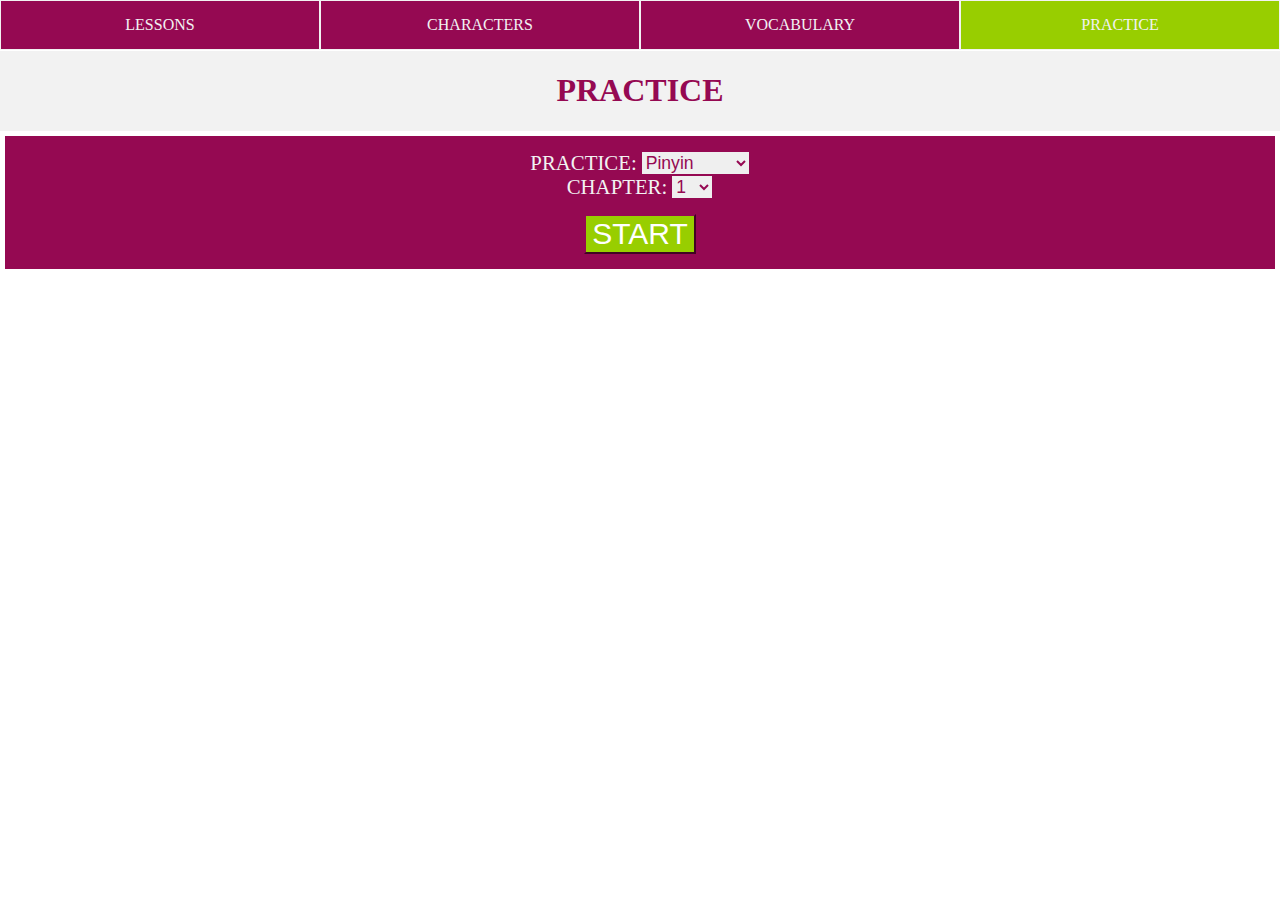
<file: practice.html>
<!DOCTYPE html>
<html>
<head>
    <meta charset="utf-8">
    <meta name="viewport" content="width=device-width, initial-scale=1">
    <title>Practice</title>
    <link rel="stylesheet" type="text/css" href="styles.css">
    <script src="chineseVocab.js" defer></script>
    <script src="practiceTest_es.js" defer></script>
<style>
main {
    display:grid;
    grid-template-columns: 1fr;
    grid-template-rows: auto auto auto 40px 1fr;
    grid-template-areas: 
    "testSetup"
    "testSetup"
    "testArea"
    "progressArea"
    "review";
}

.testSetup {
    grid-area: testSetup;
    background-color: #950952;
    justify-content: center;
    align-items: center;
    color: #f2f2f2;
    text-align: center;
    text-transform: uppercase;
    row-gap: 10px;
    vertical-align: middle;
    padding: 15px;
}

#difficulty {
    color:#950952;
    border-color: #950952;
    align-items: center;
    font-size: 1.1em;
    vertical-align: middle;
}

.difficulty {
    align-items: center;
    font-size: 1.3em;
    vertical-align: middle;
}

#lessonsTested {
    color:#950952;
    border-color: #950952;
    font-size: 1.1em;
    vertical-align: middle;
}

.lessonsTested{
    font-size: 1.3em;
    vertical-align: middle;
    
}
.startButton {
    background-color: #98ce00;
    border-color: #950952;
    color: white;
    text-align: center;
    font-size: 30px;
    align-items: center;
    margin-top: 15px;
}
.testArea {
    grid-area: testArea;
    background-color: white;
    text-align: center;
}
.problem {
    color:#950952;
    font-size: 2em;
    font-weight: bold;
    margin: 20px;
}
.enterAnswer {
    border: 1px solid #950952;
    color: #950952;
    font-size: 1.5em;
    visibility:hidden;
}
.answerButton {
    border: 1px solid #950952;
    background-color: white;
    color: #950952;
    visibility:hidden;
    font-size: 1.5em;
}
.total {
    visibility: hidden;
    font-size: 1.3em;
}
.boxes {
    display: flex;
    width: 100%;

}
.progress {
    grid-area: progressArea; 
    border: 1px solid #98ce00;
    border-right: none;
    position: relative;
    visibility: hidden;
}

.progressInner {
    position: absolute;
    top: 0;
    bottom: 0;
    width: 100%;
    background-color: #98ce00;
    opacity: .57;
    transform: scaleX(0);
    transform-origin: center left;
    transition: transform .4s ease-out;

}

.box{
    height: 40px;
    border-right: 1px solid #98ce00;
    flex: 1;
}

.review {
    grid-area: review;
    background-color: white;
    font-size: 1.3em;
}
@media screen and (min-width: 600px){
    .main{
        display:grid;
        grid-template-columns: repeat(4,1fr);
        grid-template-rows: auto auto auto 40px 1fr;
    }
    .testSetup {
         grid-column: 1/5;
    }
    .testArea {
        grid-column: 1/5;
    }
    .total {
        grid-column: 1/5;
    }
    .progress {
        grid-column: 1/5;
    }
    .review{
        grid-column: 1/5;
    }
}

</style>
</head>
<body>
    <div class="grid">
    <nav class="topnav">
        <ul>
            <li><a href="index.html">Lessons</a></li>
            <li><a href="characters.html">Characters</a></li>
            <li><a href="vocabulary.html">Vocabulary</a></li>
            <li><a class="active" href="practice.html">Practice</a></li>
        </ul>
    </nav>
    <header>   
    <h1>Practice</h1>
    </header>  
    <main>
        
        <section class="testSetup">
            <label for="difficulty" class="difficulty">Practice:</label>
            <select name="difficulty" id="difficulty">
                <option value="1">Pinyin</option>
                <option value="2">Tones</option>
                <option value="3">Characters</option>
                <option value="4">All</option>
            </select>
            <br>
            <label for="lessonsTested" class="lessonsTested">Chapter:</label>
            <select name="lessonsTested" id="lessonsTested">
                <option value="1">1</option>
                <option value="2">2</option>
                <option value="3">3</option>
                <option value="4">4</option>
                <option value="5">5</option>
                <option value="6">6</option>
                <option value="7">7</option>
                <option value="8">8</option>
                <option value="9">9</option>
                <option value="10">10</option>
                <option value="11">11</option>
                <option value="12">12</option>
                <option value="13">13</option>
                <option value="14">14</option>
                <option value="15">15</option>
            </select>
            <br>
            <button class="startButton" onclick="createTest()">START</button>
        </section>

       <section class="testArea">
           <p class="problem"></p>
           <form action="" class="testForm">
                <input type="text" class="enterAnswer" autocomplete="off" size="10" maxlength="18" pattern="[a-zA-z0-9\u3000-\u303F\u3400-\u4DBF\u4E00-\u9FFFüāáǎàēéěèīíǐìōóǒòūúǔùǖǘǚǜ]+">
                <button class="answerButton">Submit</button>
            </form>
            <p class="total">You got <span class="correct">0</span> correct and <span class="incorrect">0</span> incorrect.</p>
       </section> 

       <section class="progress">
           <div class="boxes">
               <div class="box"></div>
           </div>
           <div class="progressInner"></div>
       </section>

       <p class="review"></p>
                
    </main>
    </div>
</body>
</html>
</file>
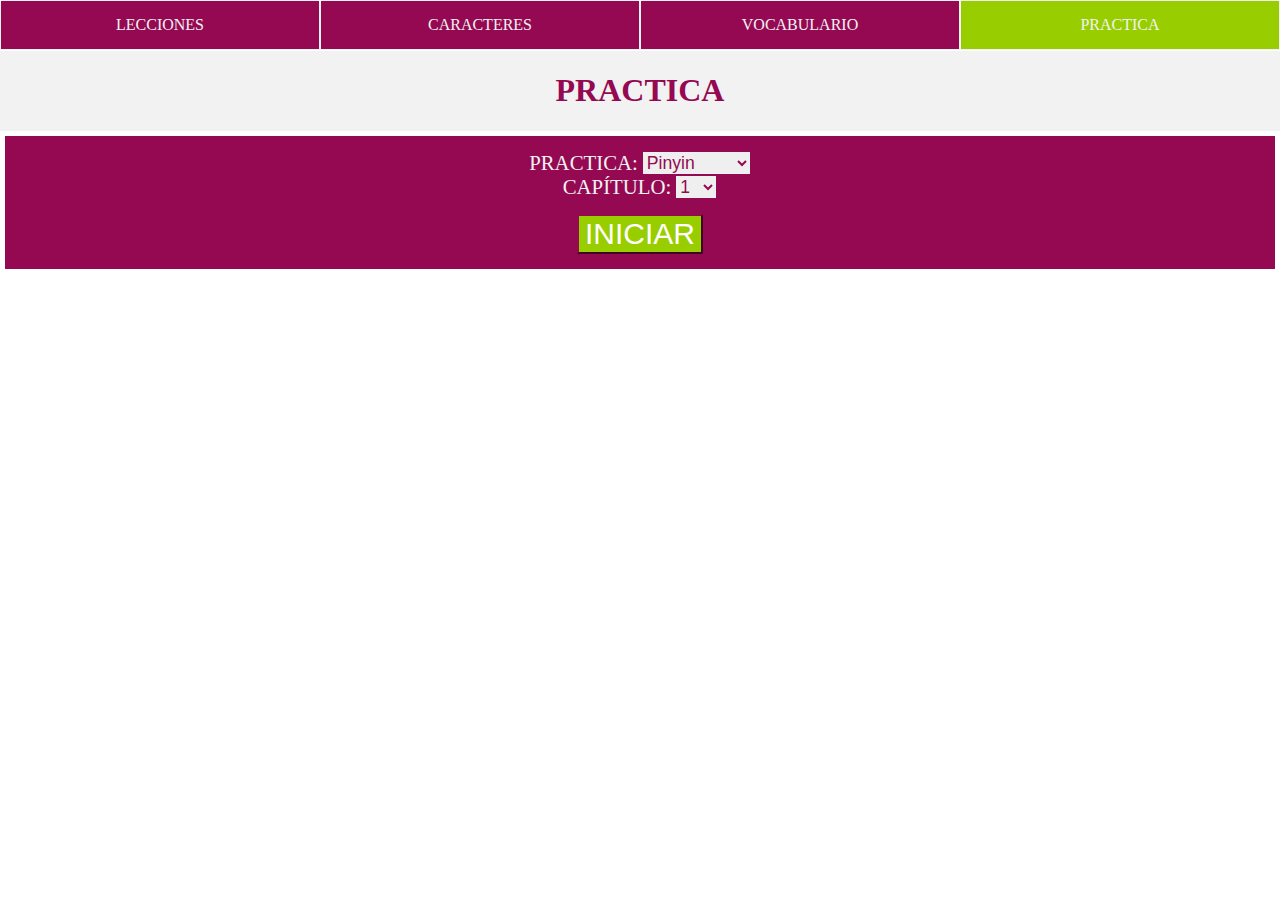
<file: practice_ES.html>
<!DOCTYPE html>
<html>
<head>
    <meta charset="utf-8">
    <meta name="viewport" content="width=device-width, initial-scale=1">
    <title>Practica</title>
    <link rel="stylesheet" type="text/css" href="styles.css">
    <script src="chineseVocab.js" defer></script>
    <script src="practiceTest_es.js" defer></script>
<style>
main {
    display:grid;
    grid-template-columns: 1fr;
    grid-template-rows: auto auto auto 40px 1fr;
    grid-template-areas: 
    "testSetup"
    "testSetup"
    "testArea"
    "progressArea"
    "review";
}

.testSetup {
    grid-area: testSetup;
    background-color: #950952;
    justify-content: center;
    align-items: center;
    color: #f2f2f2;
    text-align: center;
    text-transform: uppercase;
    row-gap: 10px;
    vertical-align: middle;
    padding: 15px;
}

#difficulty {
    color:#950952;
    border-color: #950952;
    align-items: center;
    font-size: 1.1em;
    vertical-align: middle;
}

.difficulty {
    align-items: center;
    font-size: 1.3em;
    vertical-align: middle;
}

#lessonsTested {
    color:#950952;
    border-color: #950952;
    font-size: 1.1em;
    vertical-align: middle;
}

.lessonsTested{
    font-size: 1.3em;
    vertical-align: middle;
    
}
.startButton {
    background-color: #98ce00;
    border-color: #950952;
    color: white;
    text-align: center;
    font-size: 30px;
    align-items: center;
    margin-top: 15px;
}
.testArea {
    grid-area: testArea;
    background-color: white;
    text-align: center;
}
.problem {
    color:#950952;
    font-size: 2em;
    font-weight: bold;
    margin: 20px;
}
.enterAnswer {
    border: 1px solid #950952;
    color: #950952;
    font-size: 1.5em;
    visibility:hidden;
}
.answerButton {
    border: 1px solid #950952;
    background-color: white;
    color: #950952;
    visibility:hidden;
    font-size: 1.5em;
}
.total {
    visibility: hidden;
    font-size: 1.3em;
}
.boxes {
    display: flex;
    width: 100%;

}
.progress {
    grid-area: progressArea; 
    border: 1px solid #98ce00;
    border-right: none;
    position: relative;
    visibility: hidden;
}

.progressInner {
    position: absolute;
    top: 0;
    bottom: 0;
    width: 100%;
    background-color: #98ce00;
    opacity: .57;
    transform: scaleX(0);
    transform-origin: center left;
    transition: transform .4s ease-out;

}

.box{
    height: 40px;
    border-right: 1px solid #98ce00;
    flex: 1;
}

.review {
    grid-area: review;
    background-color: white;
    font-size: 1.3em;
}
@media screen and (min-width: 600px){
    .main{
        display:grid;
        grid-template-columns: repeat(4,1fr);
        grid-template-rows: auto auto auto 40px 1fr;
    }
    .testSetup {
         grid-column: 1/5;
    }
    .testArea {
        grid-column: 1/5;
    }
    .total {
        grid-column: 1/5;
    }
    .progress {
        grid-column: 1/5;
    }
    .review{
        grid-column: 1/5;
    }
}

</style>
</head>
<body>
    <div class="grid">
    <nav class="topnav">
        <ul>
            <li><a href="index_ES.html">Lecciones</a></li>
            <li><a href="characters_ES.html">Caracteres</a></li>
            <li><a href="vocabulary_ES.html">Vocabulario</a></li>
            <li><a class="active" href="practice_ES.html">Practica</a></li>
        </ul>
    </nav>
    <header>   
    <h1>Practica</h1>
    </header>  
    <main>
        
        <section class="testSetup">
            <label for="difficulty" class="difficulty">Practica:</label>
            <select name="difficulty" id="difficulty">
                <option value="1">Pinyin</option>
                <option value="2">Tonos</option>
                <option value="3">Caracteres</option>
                <option value="4">Todo</option>
            </select>
            <br>
            <label for="lessonsTested" class="lessonsTested">Capítulo:</label>
            <select name="lessonsTested" id="lessonsTested">
                <option value="1">1</option>
                <option value="2">2</option>
                <option value="3">3</option>
                <option value="4">4</option>
                <option value="5">5</option>
                <option value="6">6</option>
                <option value="7">7</option>
                <option value="8">8</option>
                <option value="9">9</option>
                <option value="10">10</option>
                <option value="11">11</option>
                <option value="12">12</option>
                <option value="13">13</option>
                <option value="14">14</option>
                <option value="15">15</option>
            </select>
            <br>
            <button class="startButton" onclick="createTest()">INICIAR</button>
        </section>

       <section class="testArea">
           <p class="problem"></p>
           <form action="" class="testForm">
                <input type="text" class="enterAnswer" autocomplete="off" size="10" maxlength="18" pattern="[a-zA-z0-9\u3000-\u303F\u3400-\u4DBF\u4E00-\u9FFFüāáǎàēéěèīíǐìōóǒòūúǔùǖǘǚǜ]+">
                <button class="answerButton">Revisar</button>
            </form>
            <p class="total">Correcto(s): <span class="correct">0</span> | Incorrecto(s): <span class="incorrect">0</span></p>
       </section> 

       <section class="progress">
           <div class="boxes">
               <div class="box"></div>
           </div>
           <div class="progressInner"></div>
       </section>

       <p class="review"></p>
                
    </main>
    </div>
</body>
</html>
</file>
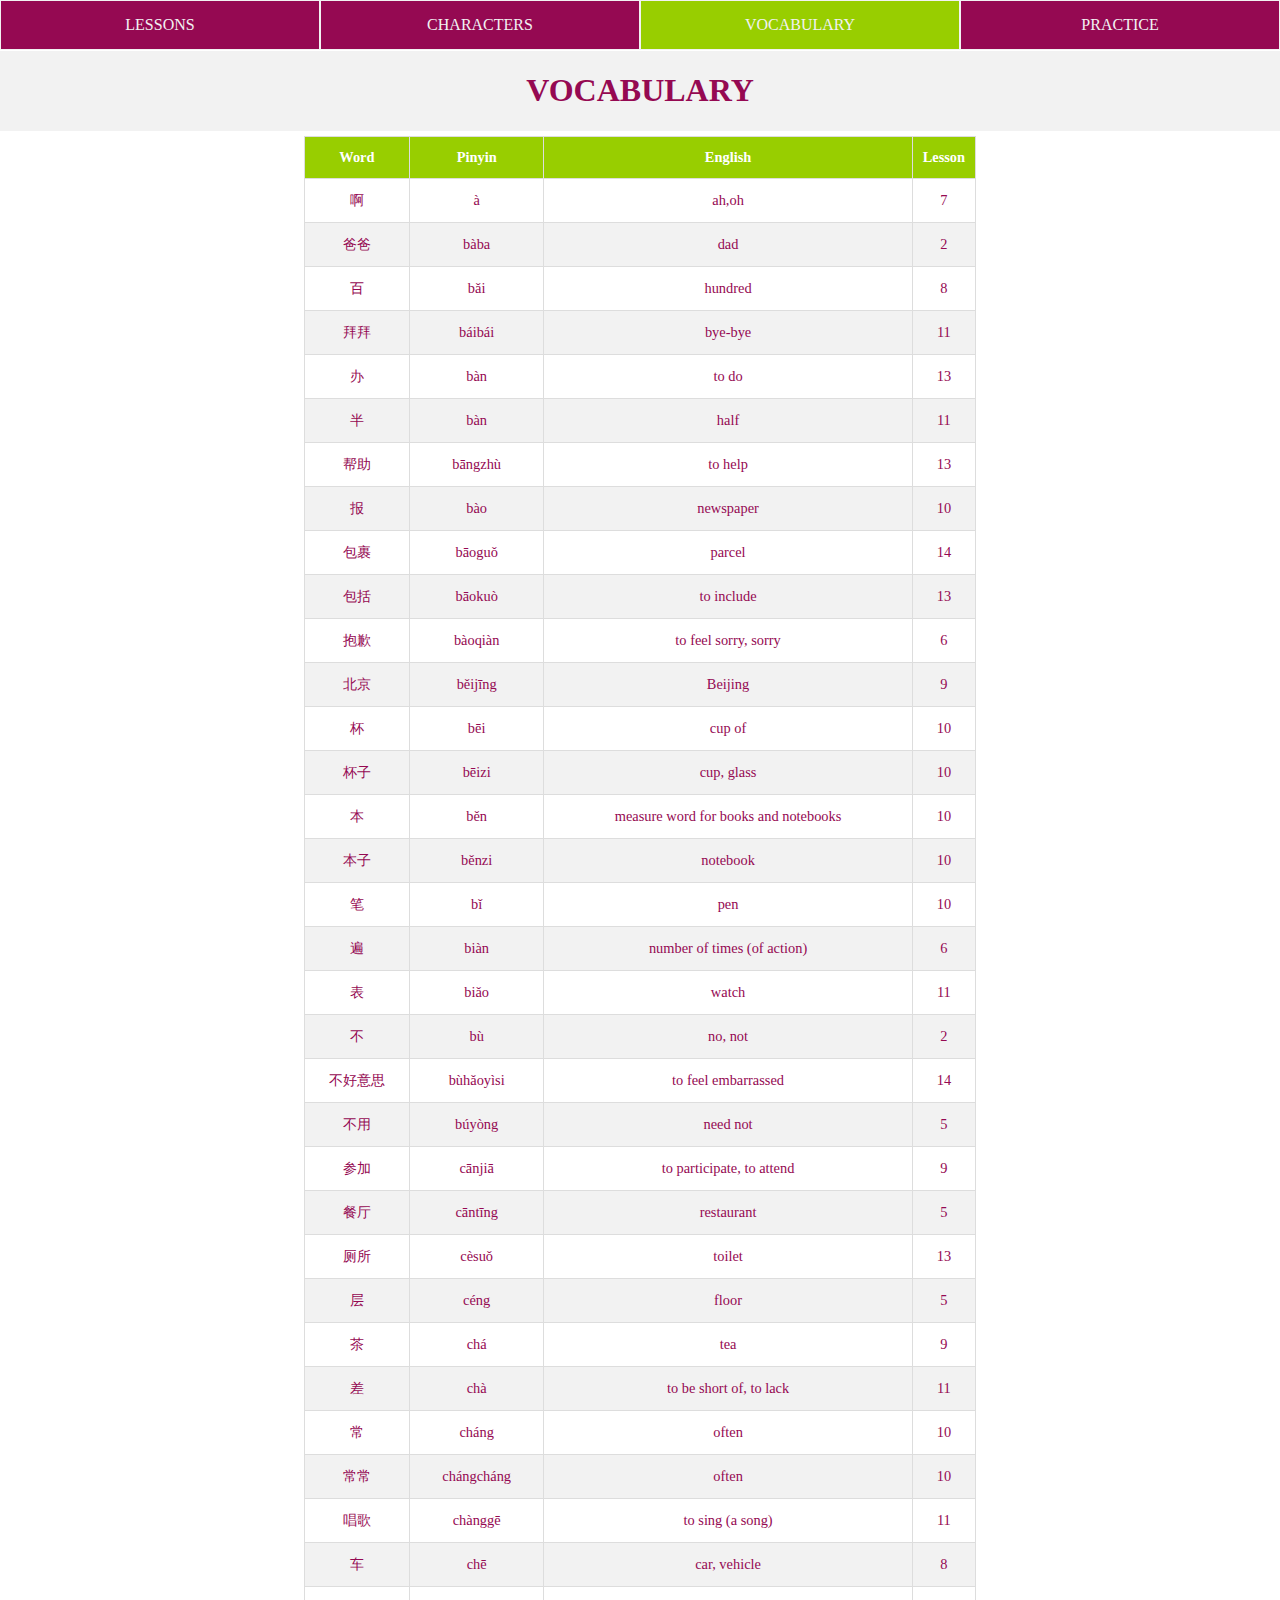
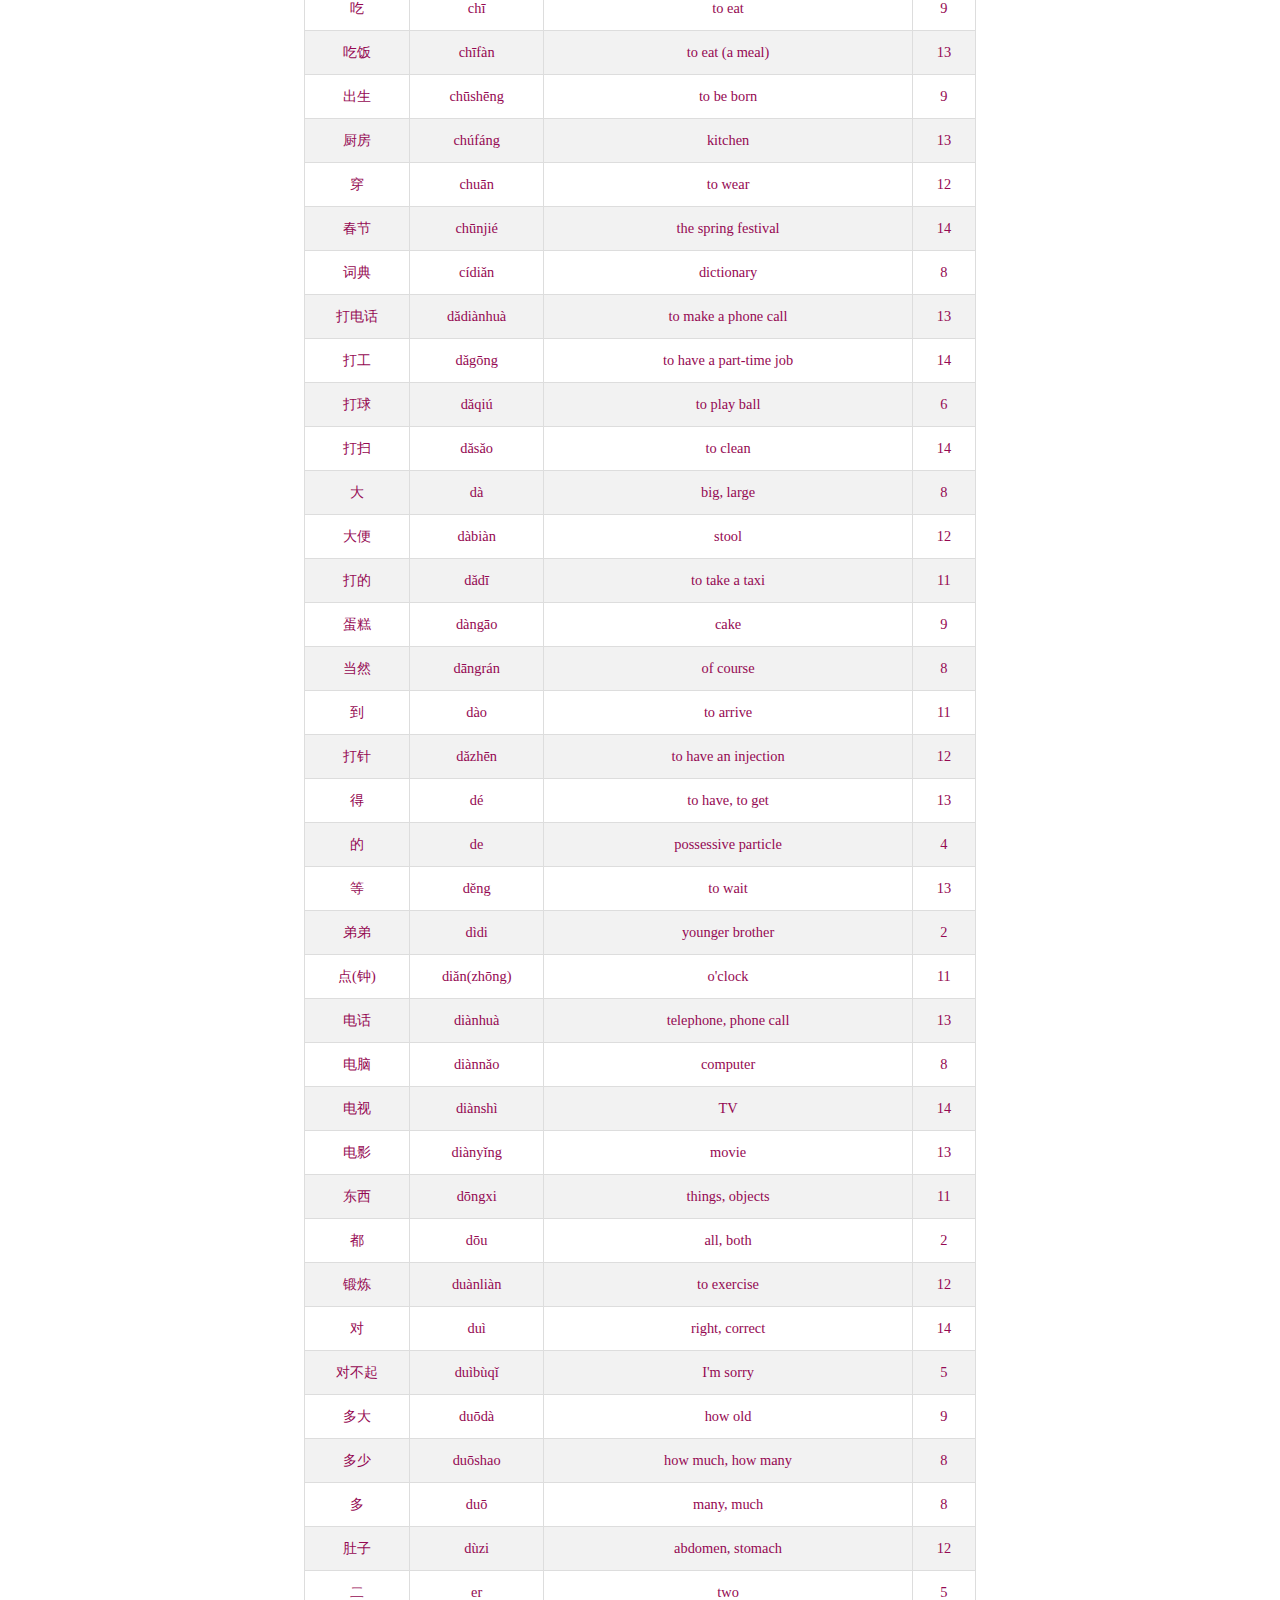
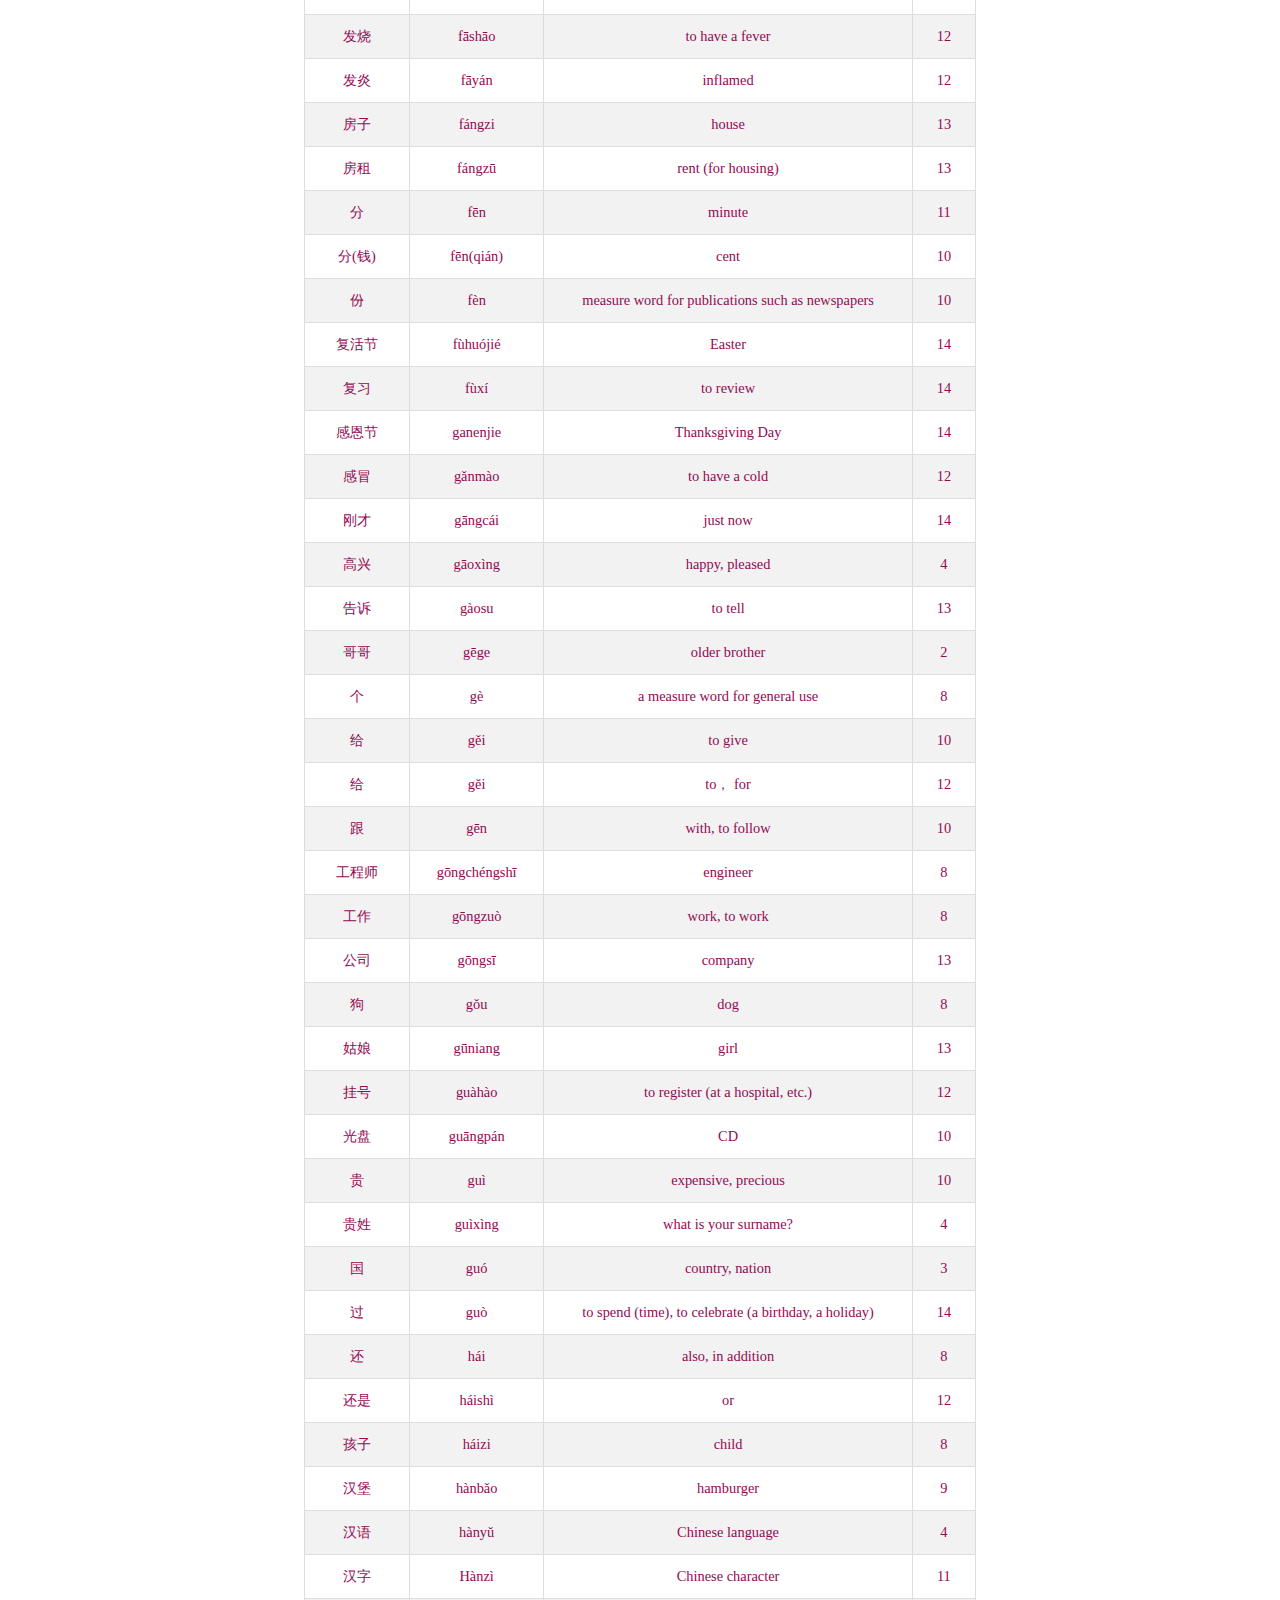
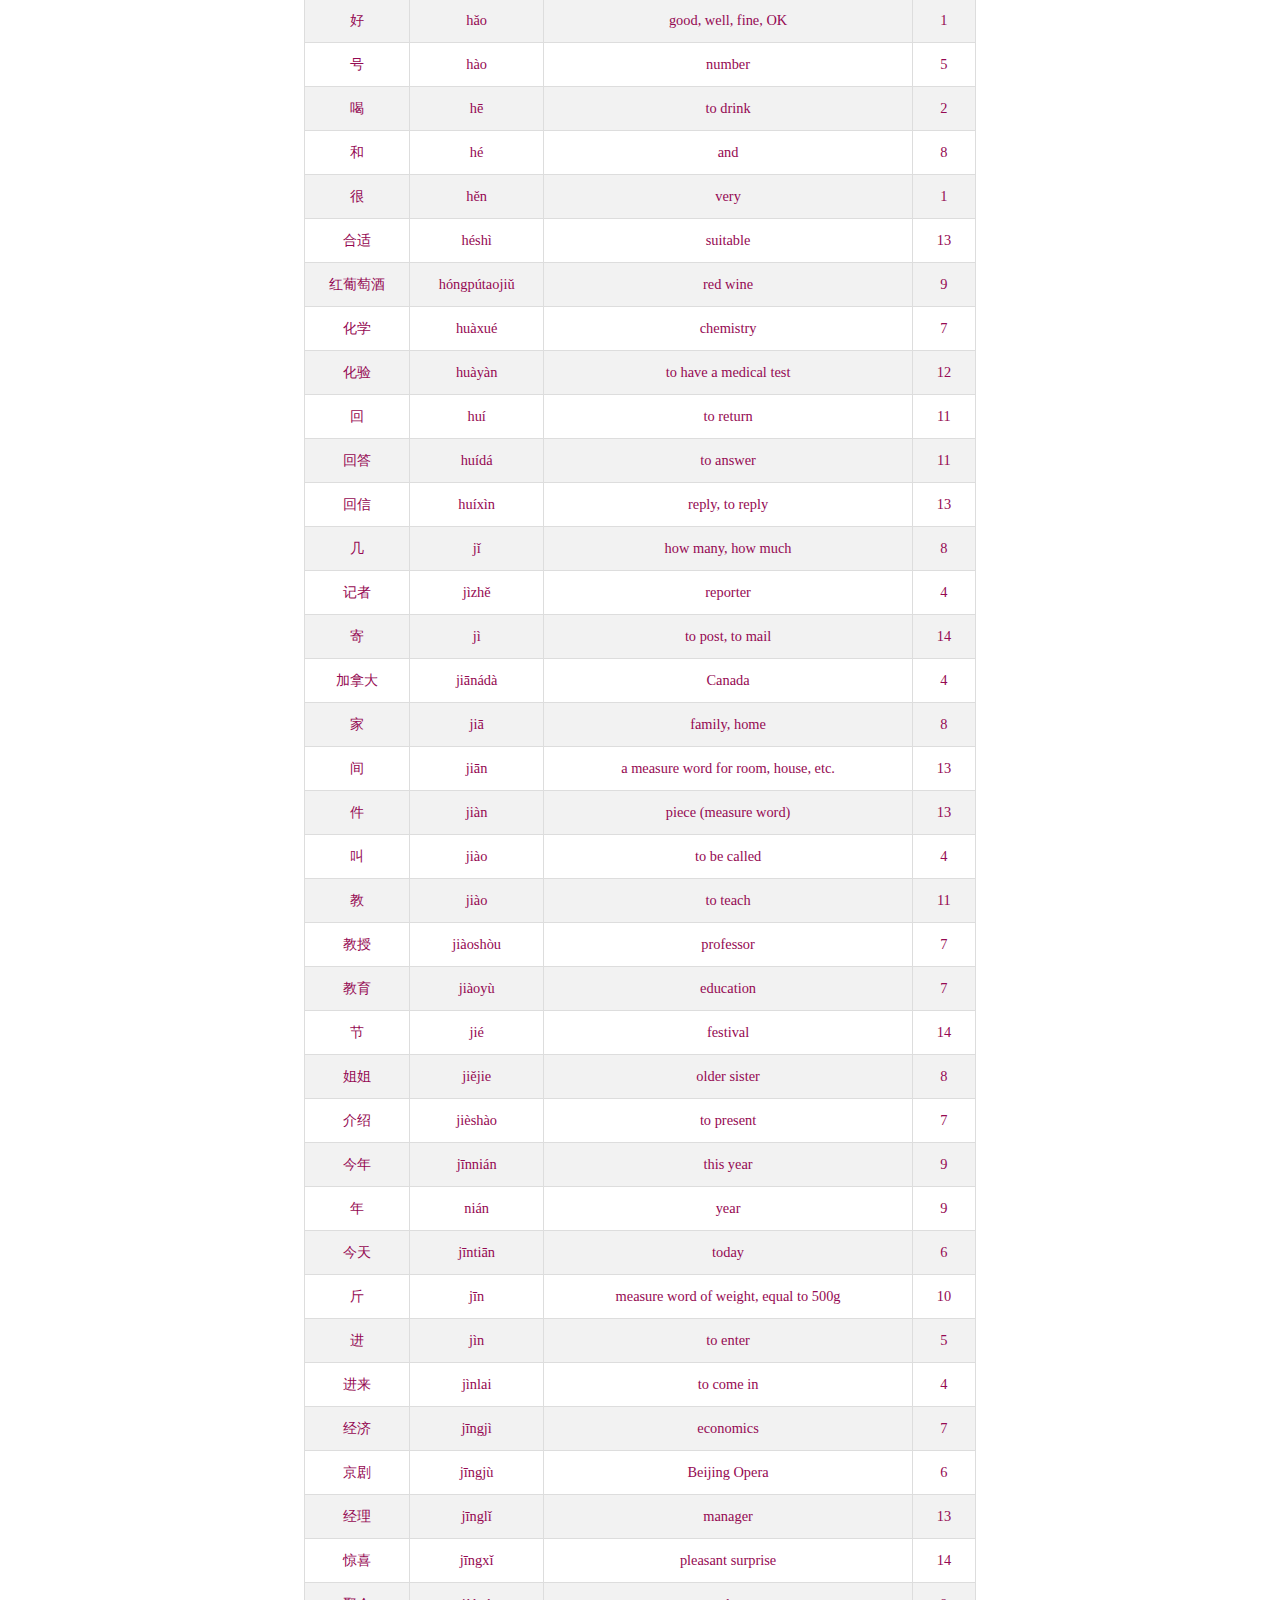
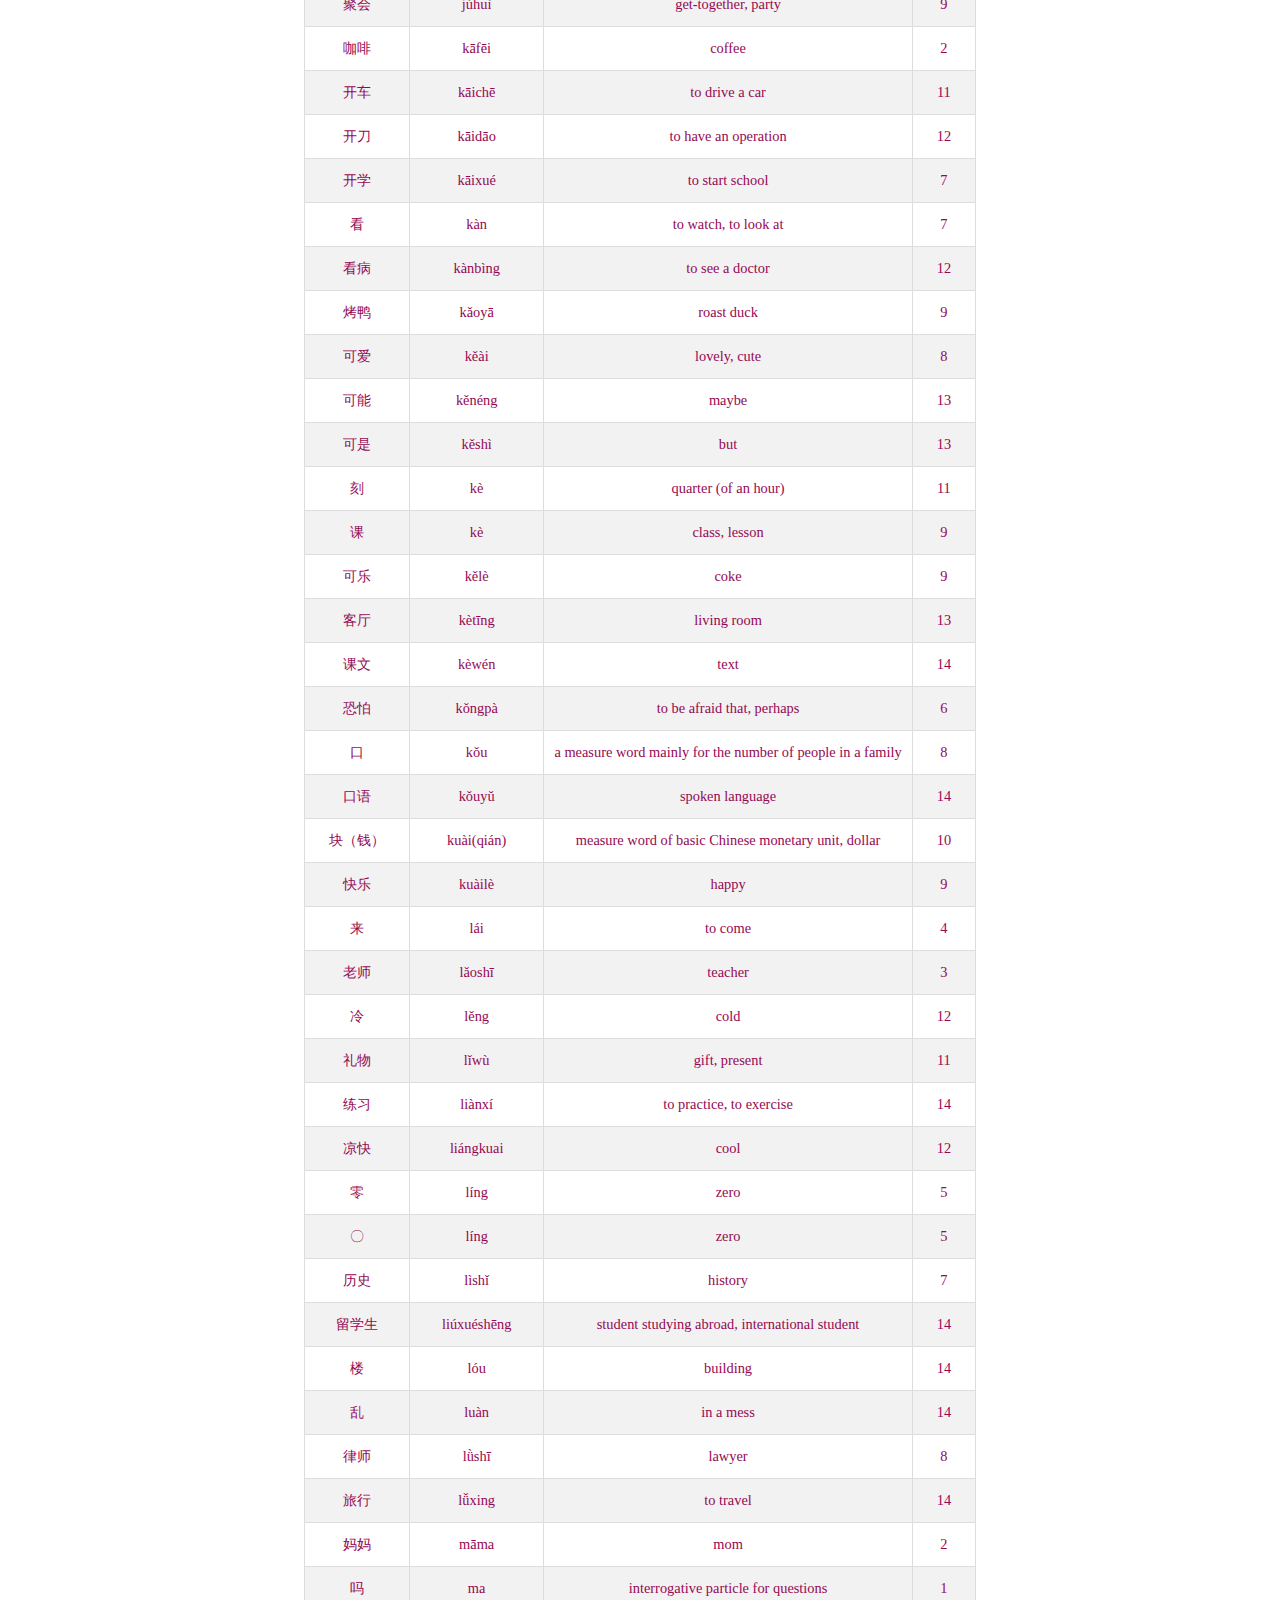
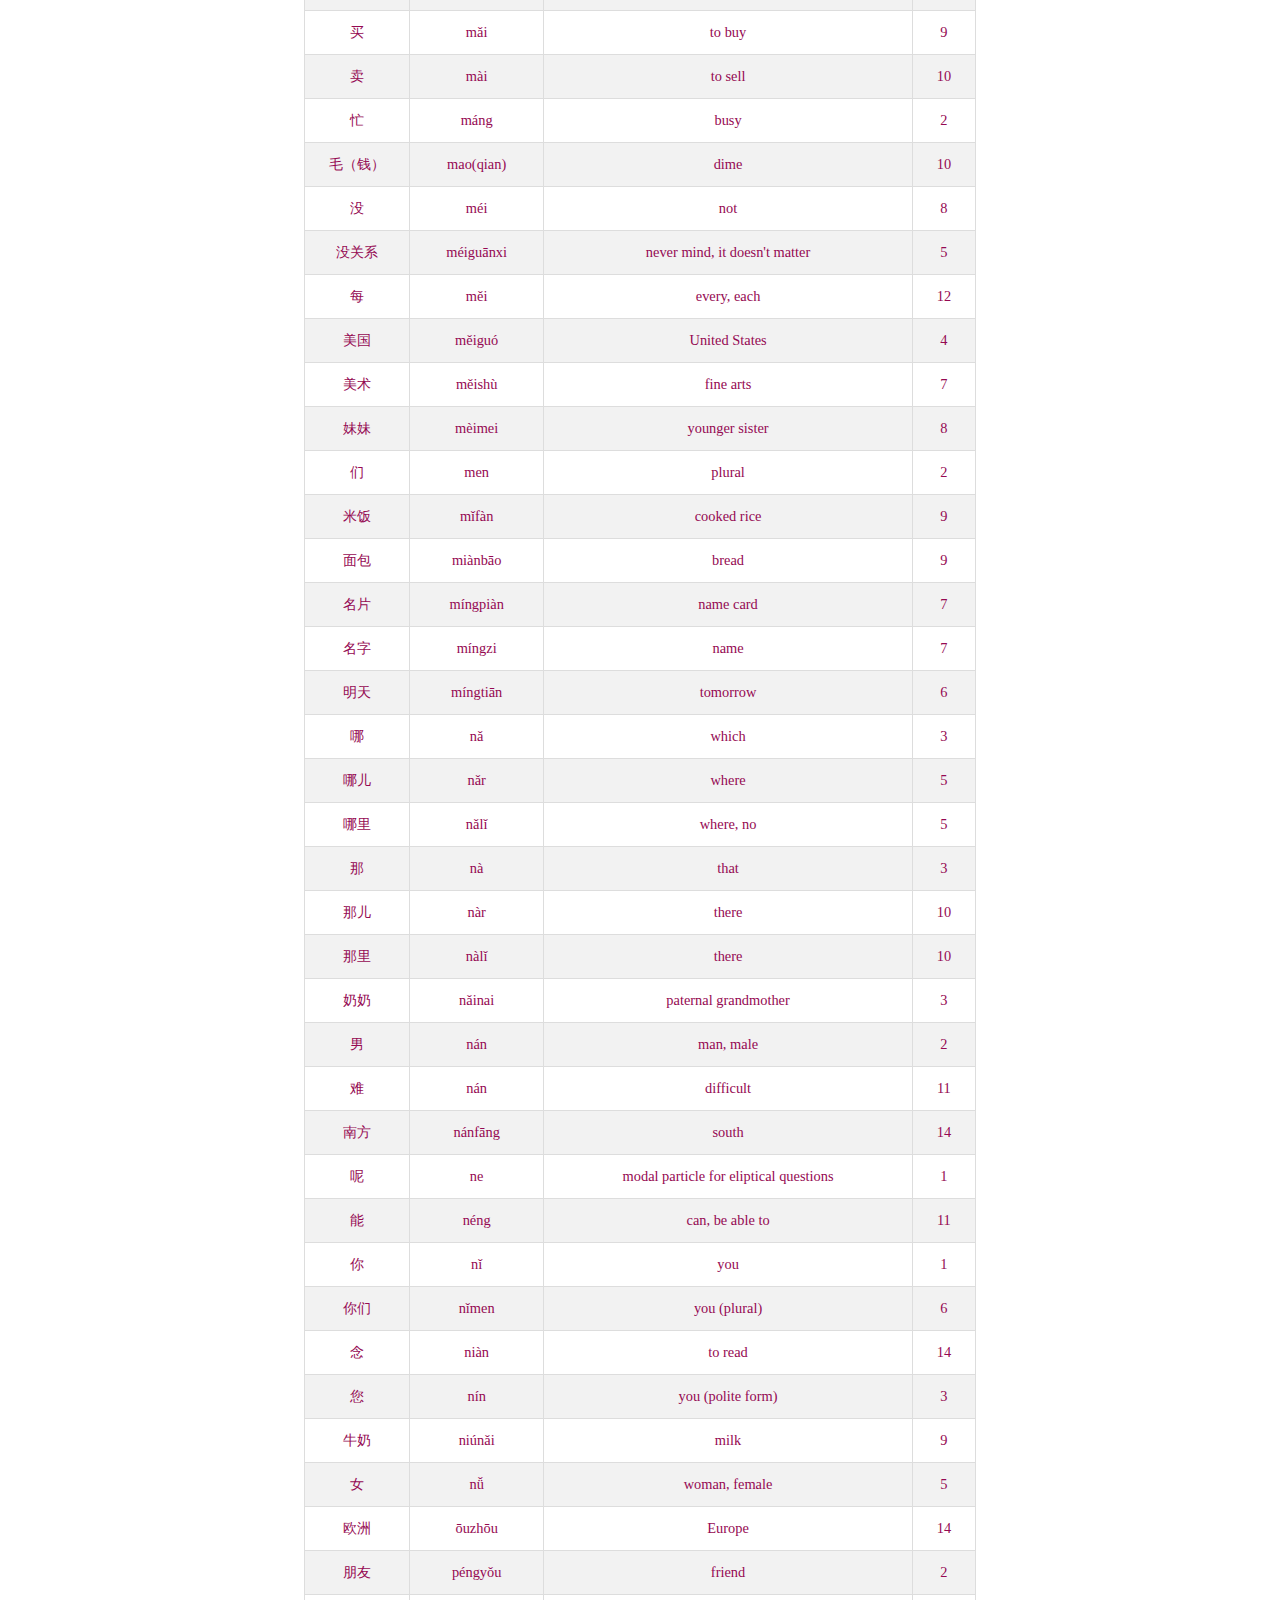
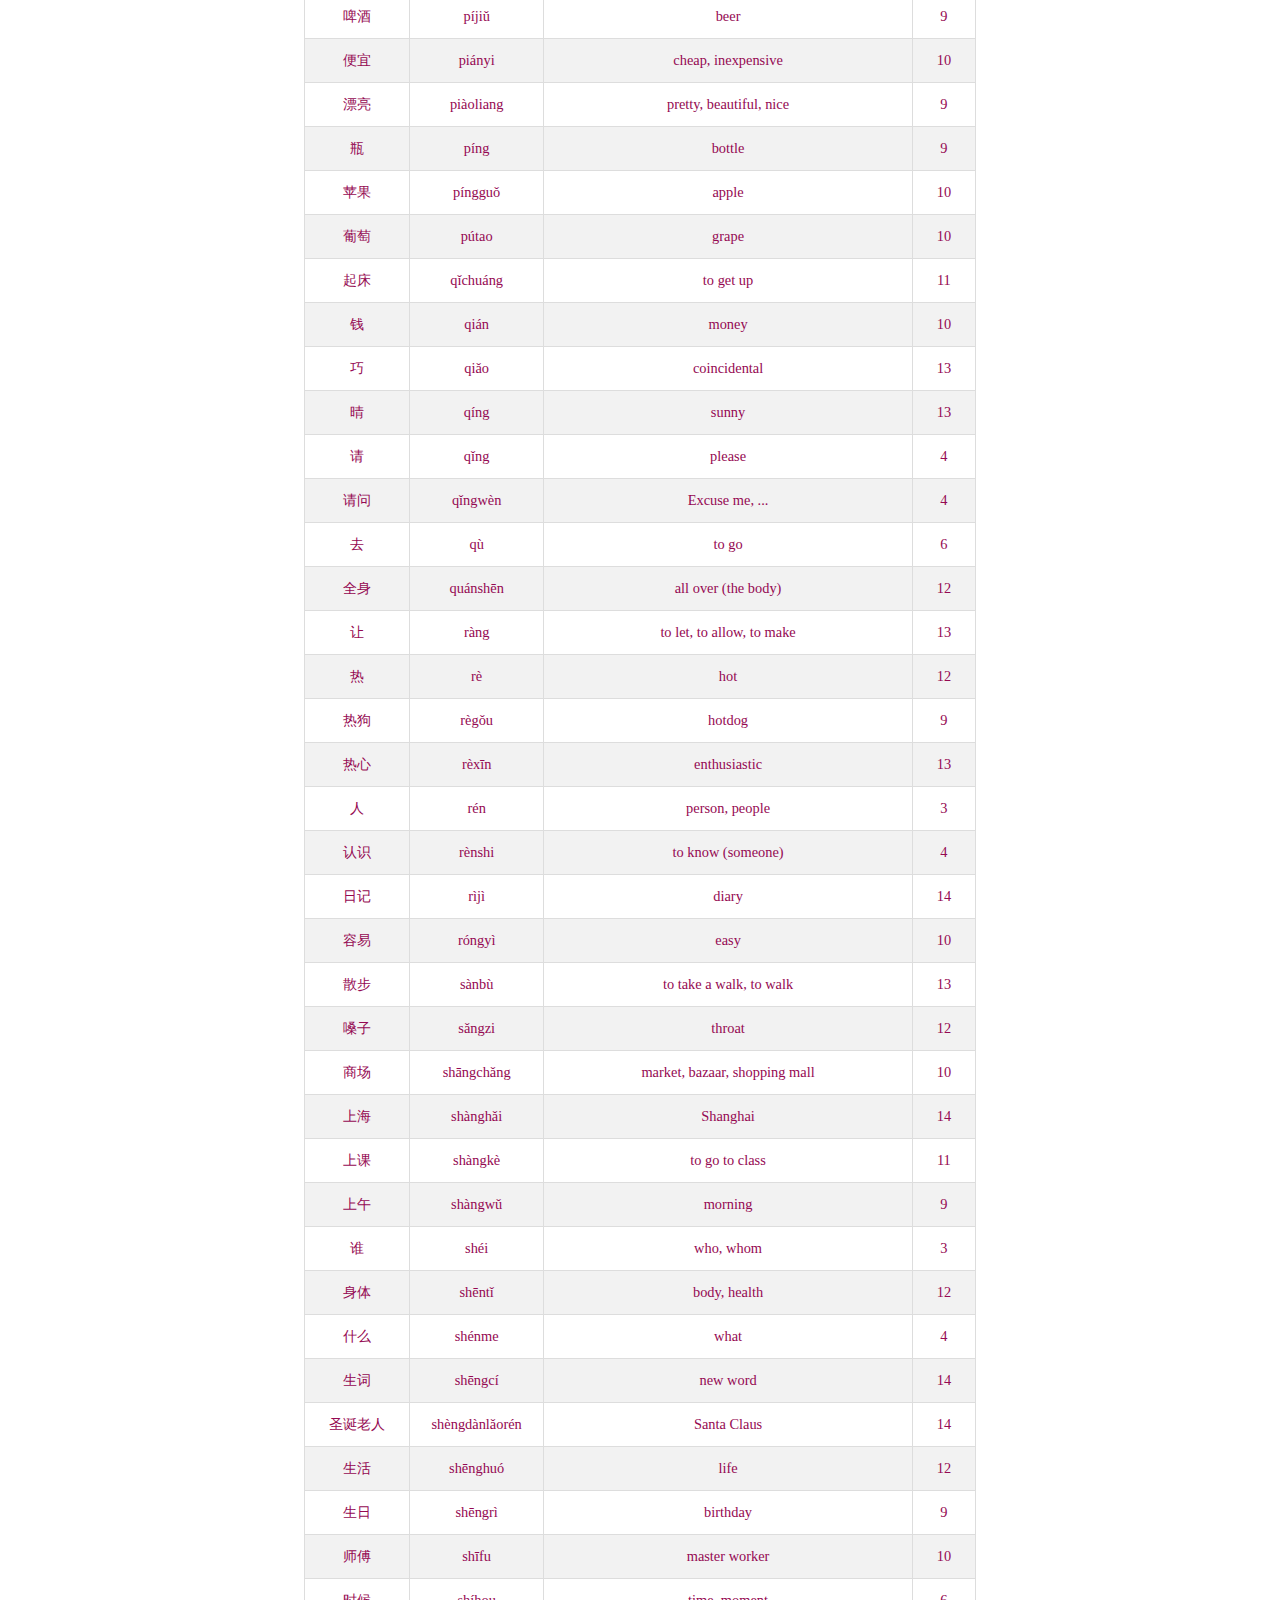
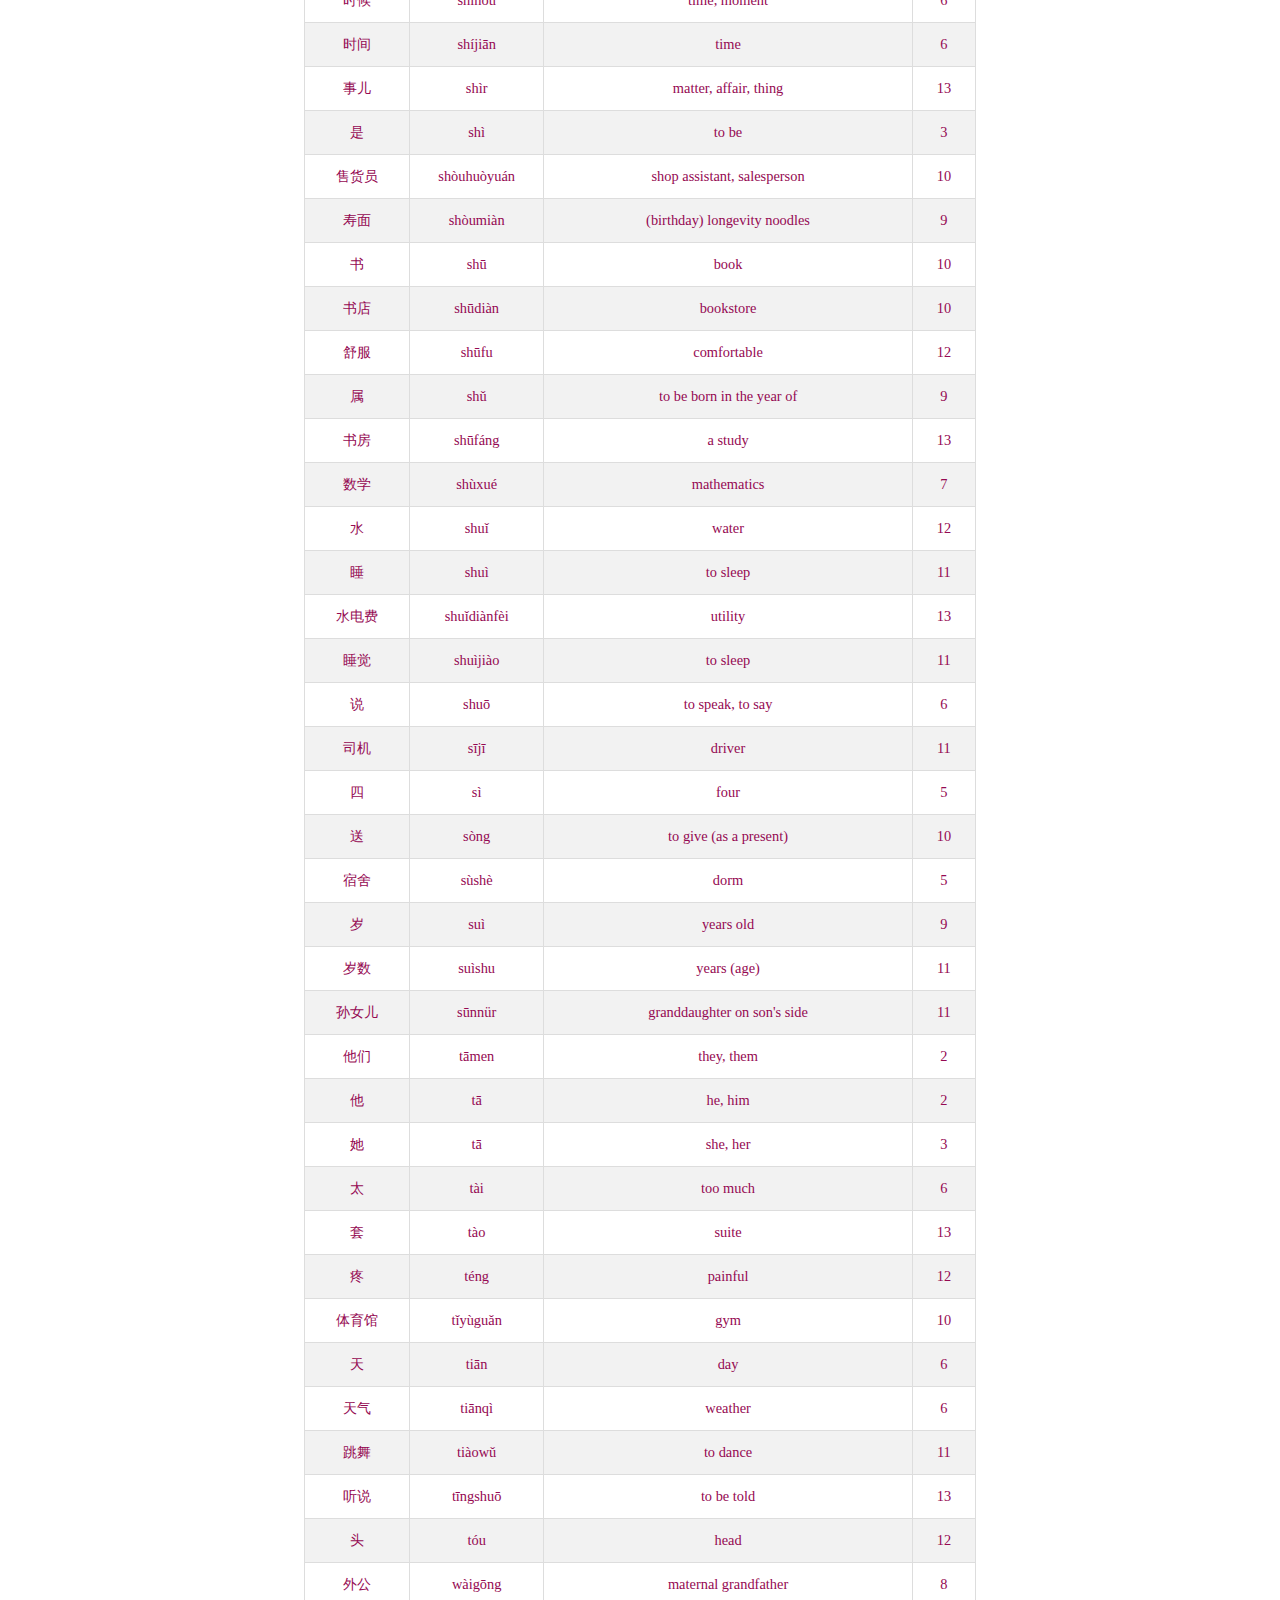
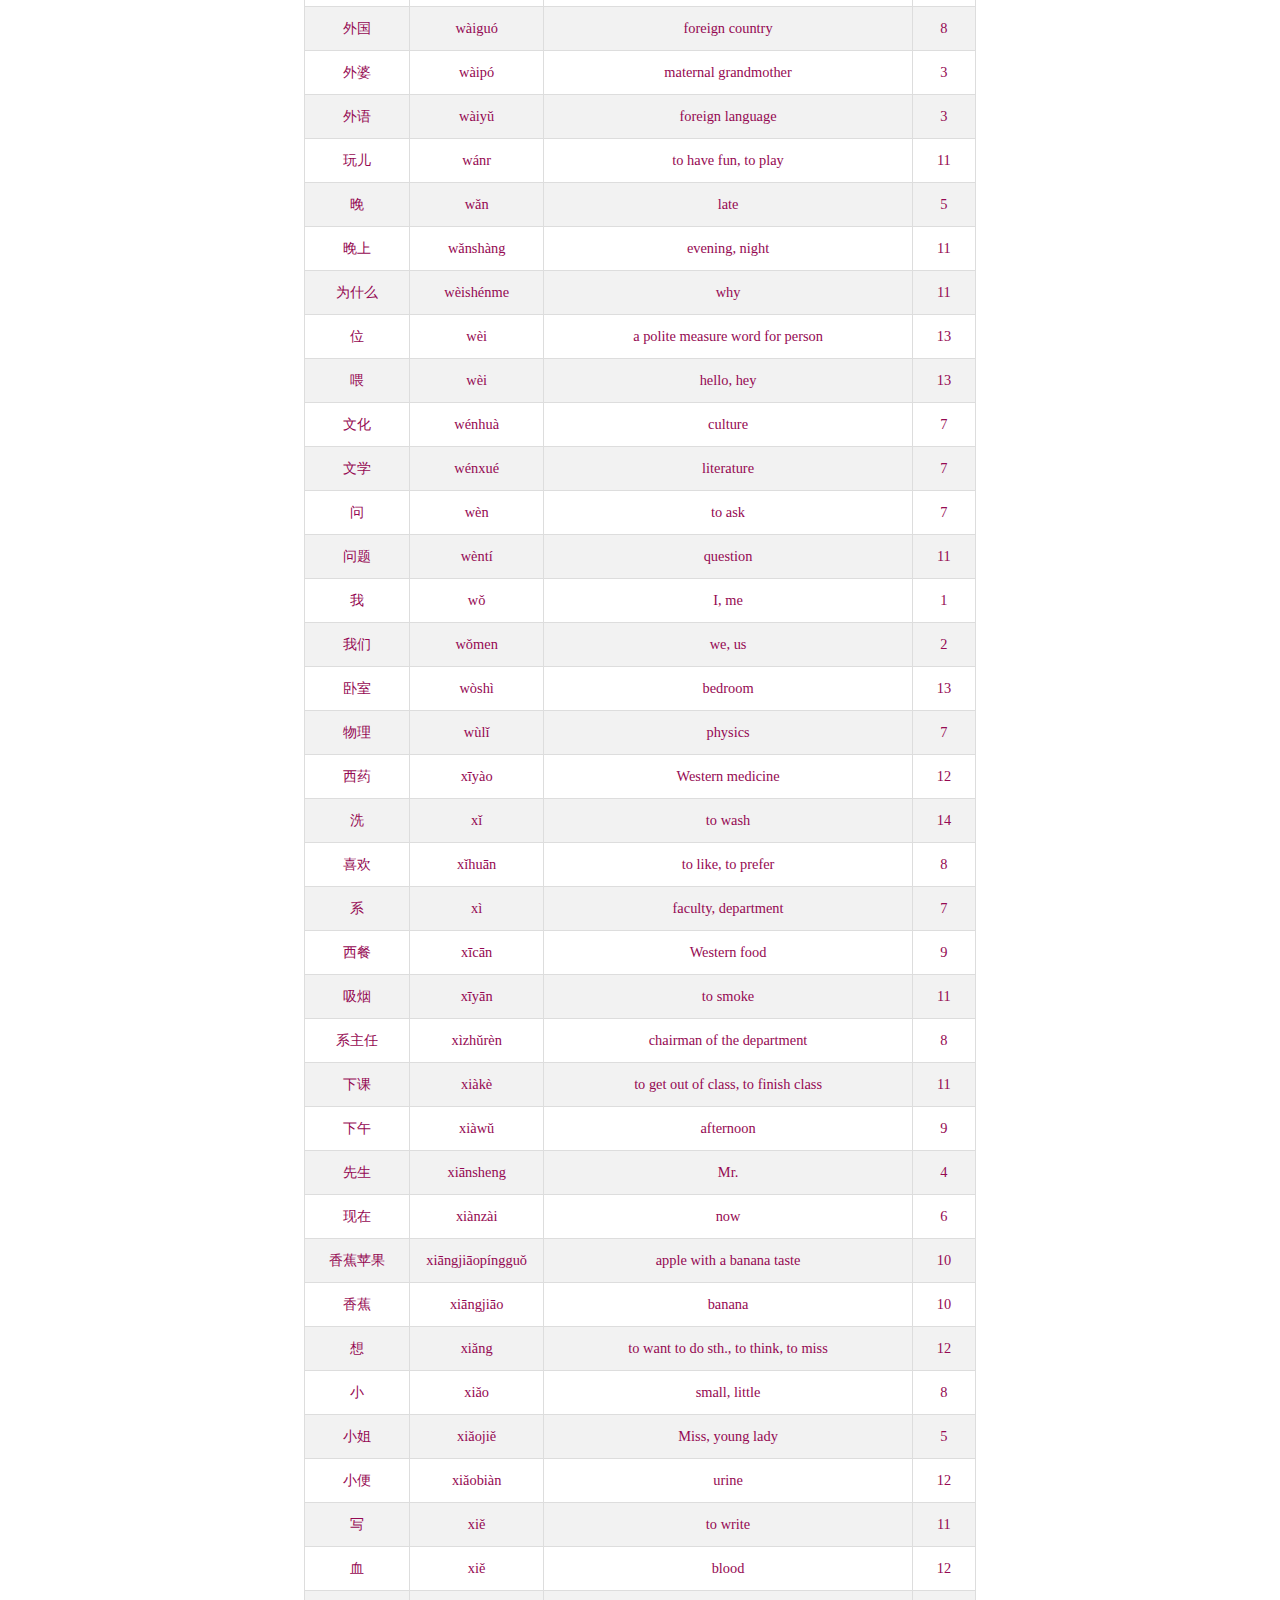
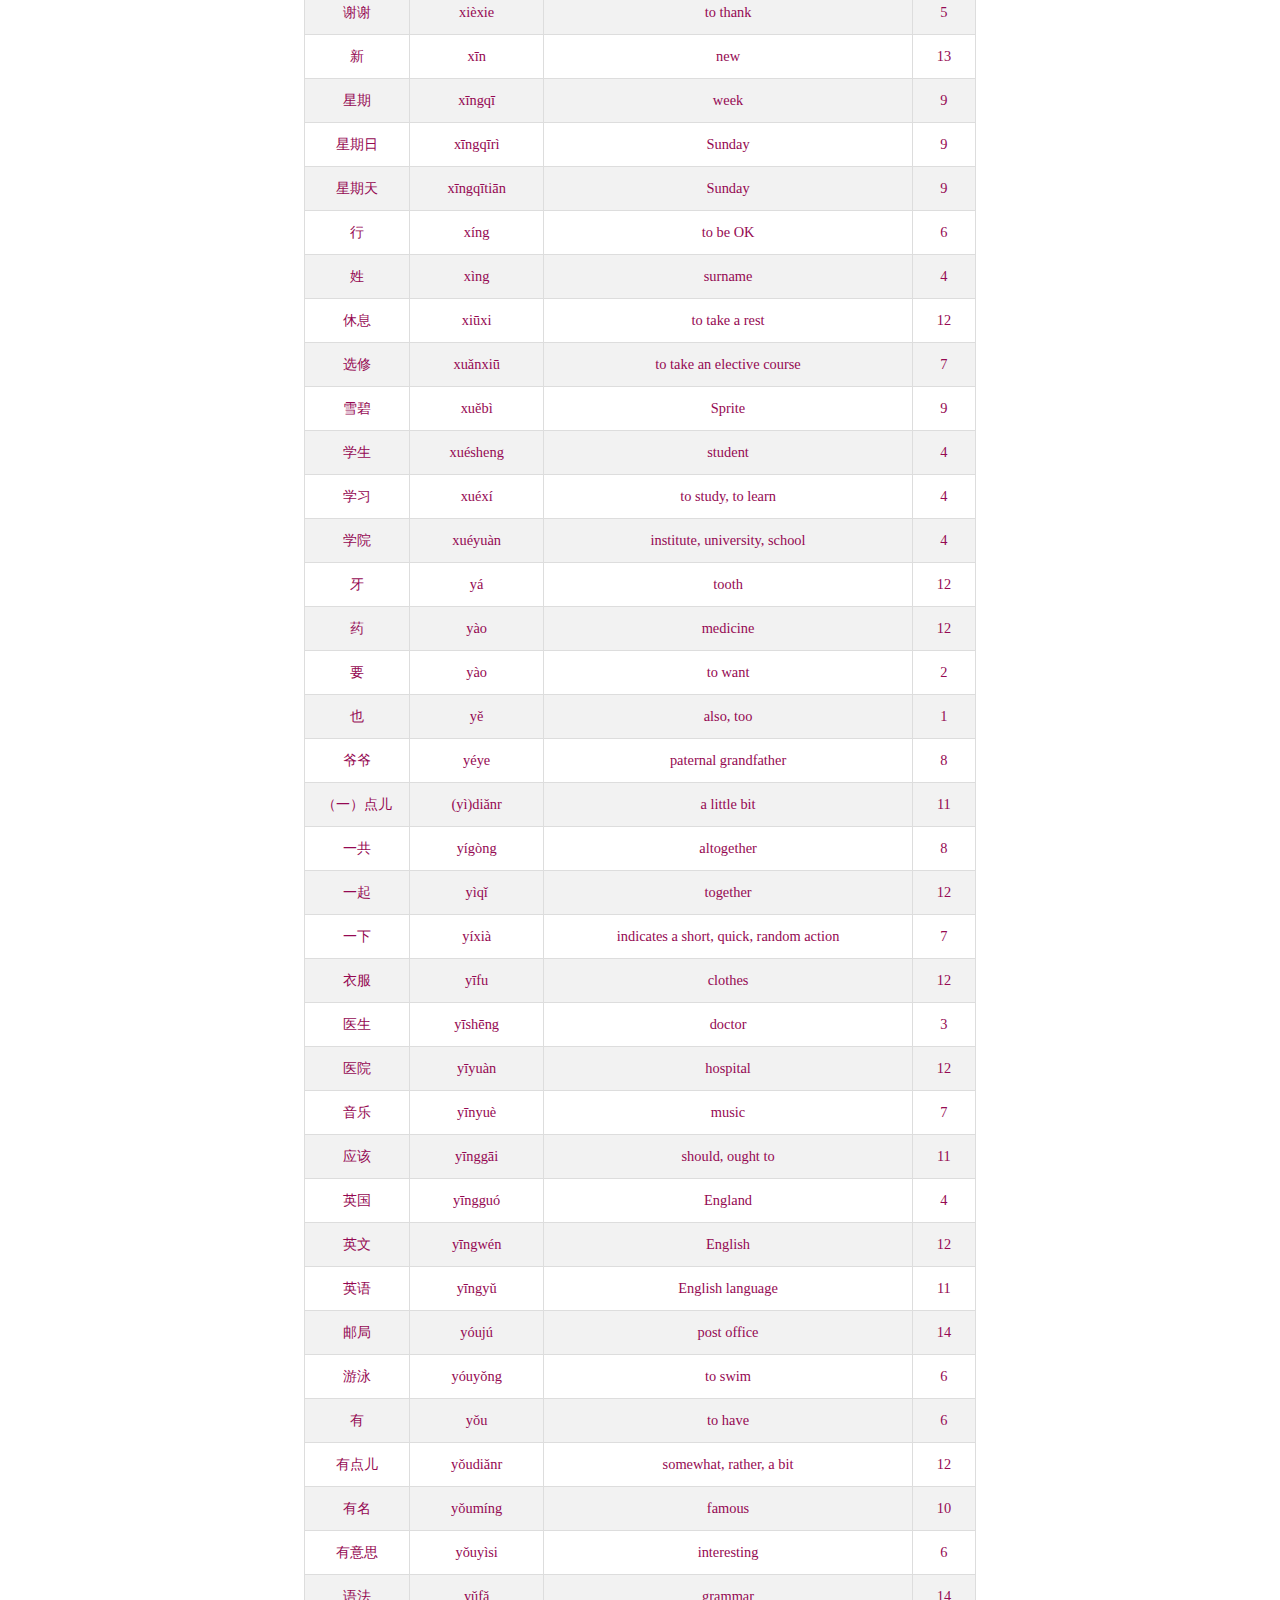
<file: vocabulary.html>
<!DOCTYPE html>
<html>
<head>
    <meta charset="utf-8">
    <meta name="viewport" content="width=device-width, initial-scale=1">
    <title>Vocabulary</title>
    <link rel="stylesheet" type="text/css" href="styles.css">
</head>
<body>
    <div class="grid">
    <nav class="topnav">
        <ul>
            <li><a href="index.html">Lessons</a></li>
            <li><a href="characters.html">Characters</a></li>
            <li><a class="active" href="vocabulary.html">Vocabulary</a></li>
            <li><a href="practice.html">Practice</a></li>
        </ul>
    </nav>
    <header>   
    <h1>Vocabulary</h1>
    </header>  
    <main>
    <table class="vocabTable">
        <thead>
            <tr>
                <th>Word</th>
                <th>Pinyin</th>
                <th>English</th>
                <th>Lesson</th>
            </tr>
        </thead>
        <tbody id="myTable">
        <tr>
            <td>啊</td>
            <td>à</td>
            <td>ah,oh</td>
            <td>7</td>
            </tr><tr>
            <td>爸爸</td>
            <td>bàba</td>
            <td>dad</td>
            <td>2</td>
            </tr><tr>
            <td>百</td>
            <td>bǎi</td>
            <td>hundred</td>
            <td>8</td>
            </tr><tr>
            <td>拜拜</td>
            <td>báibái</td>
            <td>bye-bye</td>
            <td>11</td>
            </tr><tr>
            <td>办</td>
            <td>bàn</td>
            <td>to do</td>
            <td>13</td>
            </tr><tr>
            <td>半</td>
            <td>bàn</td>
            <td>half</td>
            <td>11</td>
            </tr><tr>
            <td>帮助</td>
            <td>bāngzhù</td>
            <td>to help</td>
            <td>13</td>
            </tr><tr>
            <td>报</td>
            <td>bào</td>
            <td>newspaper</td>
            <td>10</td>
            </tr><tr>
            <td>包裹</td>
            <td>bāoguǒ</td>
            <td>parcel</td>
            <td>14</td>
            </tr><tr>
            <td>包括</td>
            <td>bāokuò</td>
            <td>to include</td>
            <td>13</td>
            </tr><tr>
            <td>抱歉</td>
            <td>bàoqiàn</td>
            <td>to feel sorry, sorry</td>
            <td>6</td>
            </tr><tr>
            <td>北京</td>
            <td>běijīng</td>
            <td>Beijing</td>
            <td>9</td>
            </tr><tr>
            <td>杯</td>
            <td>bēi</td>
            <td>cup of</td>
            <td>10</td>
            </tr><tr>
            <td>杯子</td>
            <td>bēizi</td>
            <td>cup, glass</td>
            <td>10</td>
            </tr><tr>
            <td>本</td>
            <td>běn</td>
            <td>measure word for books and notebooks</td>
            <td>10</td>
            </tr><tr>
            <td>本子</td>
            <td>běnzi</td>
            <td>notebook</td>
            <td>10</td>
            </tr><tr>
            <td>笔</td>
            <td>bǐ</td>
            <td>pen</td>
            <td>10</td>
            </tr><tr>
            <td>遍</td>
            <td>biàn</td>
            <td>number of times (of action)</td>
            <td>6</td>
            </tr><tr>
            <td>表</td>
            <td>biǎo</td>
            <td>watch</td>
            <td>11</td>
            </tr><tr>
            <td>不</td>
            <td>bù</td>
            <td>no, not</td>
            <td>2</td>
            </tr><tr>
            <td>不好意思</td>
            <td>bùhǎoyìsi</td>
            <td>to feel embarrassed</td>
            <td>14</td>
            </tr><tr>
            <td>不用</td>
            <td>búyòng</td>
            <td>need not</td>
            <td>5</td>
            </tr><tr>
            <td>参加</td>
            <td>cānjiā</td>
            <td>to participate, to attend</td>
            <td>9</td>
            </tr><tr>
            <td>餐厅</td>
            <td>cāntīng</td>
            <td>restaurant</td>
            <td>5</td>
            </tr><tr>
            <td>厕所</td>
            <td>cèsuǒ</td>
            <td>toilet</td>
            <td>13</td>
            </tr><tr>
            <td>层</td>
            <td>céng</td>
            <td>floor</td>
            <td>5</td>
            </tr><tr>
            <td>茶</td>
            <td>chá</td>
            <td>tea</td>
            <td>9</td>
            </tr><tr>
            <td>差</td>
            <td>chà</td>
            <td>to be short of, to lack</td>
            <td>11</td>
            </tr><tr>
            <td>常</td>
            <td>cháng</td>
            <td>often</td>
            <td>10</td>
            </tr><tr>
            <td>常常</td>
            <td>chángcháng</td>
            <td>often</td>
            <td>10</td>
            </tr><tr>
            <td>唱歌</td>
            <td>chànggē</td>
            <td>to sing (a song)</td>
            <td>11</td>
            </tr><tr>
            <td>车</td>
            <td>chē</td>
            <td>car, vehicle</td>
            <td>8</td>
            </tr><tr>
            <td>吃</td>
            <td>chī</td>
            <td>to eat</td>
            <td>9</td>
            </tr><tr>
            <td>吃饭</td>
            <td>chīfàn</td>
            <td>to eat (a meal)</td>
            <td>13</td>
            </tr><tr>
            <td>出生</td>
            <td>chūshēng</td>
            <td>to be born</td>
            <td>9</td>
            </tr><tr>
            <td>厨房</td>
            <td>chúfáng</td>
            <td>kitchen</td>
            <td>13</td>
            </tr><tr>
            <td>穿</td>
            <td>chuān</td>
            <td>to wear</td>
            <td>12</td>
            </tr><tr>
            <td>春节</td>
            <td>chūnjié</td>
            <td>the spring festival</td>
            <td>14</td>
            </tr><tr>
            <td>词典</td>
            <td>cídiǎn</td>
            <td>dictionary</td>
            <td>8</td>
            </tr><tr>
            <td>打电话</td>
            <td>dǎdiànhuà</td>
            <td>to make a phone call</td>
            <td>13</td>
            </tr><tr>
            <td>打工</td>
            <td>dǎgōng</td>
            <td>to have a part-time job</td>
            <td>14</td>
            </tr><tr>
            <td>打球</td>
            <td>dǎqiú</td>
            <td>to play ball</td>
            <td>6</td>
            </tr><tr>
            <td>打扫</td>
            <td>dǎsǎo</td>
            <td>to clean</td>
            <td>14</td>
            </tr><tr>
            <td>大</td>
            <td>dà</td>
            <td>big, large</td>
            <td>8</td>
            </tr><tr>
            <td>大便</td>
            <td>dàbiàn</td>
            <td>stool</td>
            <td>12</td>
            </tr><tr>
            <td>打的</td>
            <td>dǎdī</td>
            <td>to take a taxi</td>
            <td>11</td>
            </tr><tr>
            <td>蛋糕</td>
            <td>dàngāo</td>
            <td>cake</td>
            <td>9</td>
            </tr><tr>
            <td>当然</td>
            <td>dāngrán</td>
            <td>of course</td>
            <td>8</td>
            </tr><tr>
            <td>到</td>
            <td>dào</td>
            <td>to arrive</td>
            <td>11</td>
            </tr><tr>
            <td>打针</td>
            <td>dǎzhēn</td>
            <td>to have an injection</td>
            <td>12</td>
            </tr><tr>
            <td>得</td>
            <td>dé</td>
            <td>to have, to get</td>
            <td>13</td>
            </tr><tr>
            <td>的</td>
            <td>de</td>
            <td>possessive particle</td>
            <td>4</td>
            </tr><tr>
            <td>等</td>
            <td>děng</td>
            <td>to wait</td>
            <td>13</td>
            </tr><tr>
            <td>弟弟</td>
            <td>dìdi</td>
            <td>younger brother</td>
            <td>2</td>
            </tr><tr>
            <td>点(钟)</td>
            <td>diǎn(zhōng)</td>
            <td>o'clock</td>
            <td>11</td>
            </tr><tr>
            <td>电话</td>
            <td>diànhuà</td>
            <td>telephone, phone call</td>
            <td>13</td>
            </tr><tr>
            <td>电脑</td>
            <td>diànnǎo</td>
            <td>computer</td>
            <td>8</td>
            </tr><tr>
            <td>电视</td>
            <td>diànshì</td>
            <td>TV</td>
            <td>14</td>
            </tr><tr>
            <td>电影</td>
            <td>diànyǐng</td>
            <td>movie</td>
            <td>13</td>
            </tr><tr>
            <td>东西</td>
            <td>dōngxi</td>
            <td>things, objects</td>
            <td>11</td>
            </tr><tr>
            <td>都</td>
            <td>dōu</td>
            <td>all, both</td>
            <td>2</td>
            </tr><tr>
            <td>锻炼</td>
            <td>duànliàn</td>
            <td>to exercise</td>
            <td>12</td>
            </tr><tr>
            <td>对</td>
            <td>duì</td>
            <td>right, correct</td>
            <td>14</td>
            </tr><tr>
            <td>对不起</td>
            <td>duìbùqǐ</td>
            <td>I'm sorry</td>
            <td>5</td>
            </tr><tr>
            <td>多大</td>
            <td>duōdà</td>
            <td>how old</td>
            <td>9</td>
            </tr><tr>
            <td>多少</td>
            <td>duōshao</td>
            <td>how much, how many</td>
            <td>8</td>
            </tr><tr>
            <td>多</td>
            <td>duō</td>
            <td>many, much</td>
            <td>8</td>
            </tr><tr>
            <td>肚子</td>
            <td>dùzi</td>
            <td>abdomen, stomach</td>
            <td>12</td>
            </tr><tr>
            <td>二</td>
            <td>er</td>
            <td>two</td>
            <td>5</td>
            </tr><tr>
            <td>发烧</td>
            <td>fāshāo</td>
            <td>to have a fever</td>
            <td>12</td>
            </tr><tr>
            <td>发炎</td>
            <td>fāyán</td>
            <td>inflamed</td>
            <td>12</td>
            </tr><tr>
            <td>房子</td>
            <td>fángzi</td>
            <td>house</td>
            <td>13</td>
            </tr><tr>
            <td>房租</td>
            <td>fángzū</td>
            <td>rent (for housing)</td>
            <td>13</td>
            </tr><tr>
            <td>分</td>
            <td>fēn</td>
            <td>minute</td>
            <td>11</td>
            </tr><tr>
            <td>分(钱)</td>
            <td>fēn(qián)</td>
            <td>cent</td>
            <td>10</td>
            </tr><tr>
            <td>份</td>
            <td>fèn</td>
            <td>measure word for publications such as newspapers</td>
            <td>10</td>
            </tr><tr>
            <td>复活节</td>
            <td>fùhuójié</td>
            <td>Easter</td>
            <td>14</td>
            </tr><tr>
            <td>复习</td>
            <td>fùxí</td>
            <td>to review</td>
            <td>14</td>
            </tr><tr>
            <td>感恩节</td>
            <td>ganenjie</td>
            <td>Thanksgiving Day</td>
            <td>14</td>
            </tr><tr>
            <td>感冒</td>
            <td>gǎnmào</td>
            <td>to have a cold</td>
            <td>12</td>
            </tr><tr>
            <td>刚才</td>
            <td>gāngcái</td>
            <td>just now</td>
            <td>14</td>
            </tr><tr>
            <td>高兴</td>
            <td>gāoxìng</td>
            <td>happy, pleased</td>
            <td>4</td>
            </tr><tr>
            <td>告诉</td>
            <td>gàosu</td>
            <td>to tell</td>
            <td>13</td>
            </tr><tr>
            <td>哥哥</td>
            <td>gēge</td>
            <td>older brother</td>
            <td>2</td>
            </tr><tr>
            <td>个</td>
            <td>gè</td>
            <td>a measure word for general use</td>
            <td>8</td>
            </tr><tr>
            <td>给</td>
            <td>gěi</td>
            <td>to give</td>
            <td>10</td>
            </tr><tr>
            <td>给</td>
            <td>gěi</td>
            <td>to， for</td>
            <td>12</td>
            </tr><tr>
            <td>跟</td>
            <td>gēn</td>
            <td>with, to follow</td>
            <td>10</td>
            </tr><tr>
            <td>工程师</td>
            <td>gōngchéngshī</td>
            <td>engineer</td>
            <td>8</td>
            </tr><tr>
            <td>工作</td>
            <td>gōngzuò</td>
            <td>work, to work</td>
            <td>8</td>
            </tr><tr>
            <td>公司</td>
            <td>gōngsī</td>
            <td>company</td>
            <td>13</td>
            </tr><tr>
            <td>狗</td>
            <td>gǒu</td>
            <td>dog</td>
            <td>8</td>
            </tr><tr>
            <td>姑娘</td>
            <td>gūniang</td>
            <td>girl</td>
            <td>13</td>
            </tr><tr>
            <td>挂号</td>
            <td>guàhào</td>
            <td>to register (at a hospital, etc.)</td>
            <td>12</td>
            </tr><tr>
            <td>光盘</td>
            <td>guāngpán</td>
            <td>CD</td>
            <td>10</td>
            </tr><tr>
            <td>贵</td>
            <td>guì</td>
            <td>expensive, precious</td>
            <td>10</td>
            </tr><tr>
            <td>贵姓</td>
            <td>guìxìng</td>
            <td>what is your surname?</td>
            <td>4</td>
            </tr><tr>
            <td>国</td>
            <td>guó</td>
            <td>country, nation</td>
            <td>3</td>
            </tr><tr>
            <td>过</td>
            <td>guò</td>
            <td>to spend (time), to celebrate (a birthday, a holiday)</td>
            <td>14</td>
            </tr><tr>
            <td>还</td>
            <td>hái</td>
            <td>also, in addition</td>
            <td>8</td>
            </tr><tr>
            <td>还是</td>
            <td>háishì</td>
            <td>or</td>
            <td>12</td>
            </tr><tr>
            <td>孩子</td>
            <td>háizi</td>
            <td>child</td>
            <td>8</td>
            </tr><tr>
            <td>汉堡</td>
            <td>hànbǎo</td>
            <td>hamburger</td>
            <td>9</td>
            </tr><tr>
            <td>汉语</td>
            <td>hànyǔ</td>
            <td>Chinese language</td>
            <td>4</td>
            </tr><tr>
            <td>汉字</td>
            <td>Hànzì</td>
            <td>Chinese character</td>
            <td>11</td>
            </tr><tr>
            <td>好</td>
            <td>hǎo</td>
            <td>good, well, fine, OK</td>
            <td>1</td>
            </tr><tr>
            <td>号</td>
            <td>hào</td>
            <td>number</td>
            <td>5</td>
            </tr><tr>
            <td>喝</td>
            <td>hē</td>
            <td>to drink</td>
            <td>2</td>
            </tr><tr>
            <td>和</td>
            <td>hé</td>
            <td>and</td>
            <td>8</td>
            </tr><tr>
            <td>很</td>
            <td>hěn</td>
            <td>very</td>
            <td>1</td>
            </tr><tr>
            <td>合适</td>
            <td>héshì</td>
            <td>suitable</td>
            <td>13</td>
            </tr><tr>
            <td>红葡萄酒</td>
            <td>hóngpútaojiǔ</td>
            <td>red wine</td>
            <td>9</td>
            </tr><tr>
            <td>化学</td>
            <td>huàxué</td>
            <td>chemistry</td>
            <td>7</td>
            </tr><tr>
            <td>化验</td>
            <td>huàyàn</td>
            <td>to have a medical test</td>
            <td>12</td>
            </tr><tr>
            <td>回</td>
            <td>huí</td>
            <td>to return</td>
            <td>11</td>
            </tr><tr>
            <td>回答</td>
            <td>huídá</td>
            <td>to answer</td>
            <td>11</td>
            </tr><tr>
            <td>回信</td>
            <td>huíxìn</td>
            <td>reply, to reply</td>
            <td>13</td>
            </tr><tr>
            <td>几</td>
            <td>jǐ</td>
            <td>how many, how much</td>
            <td>8</td>
            </tr><tr>
            <td>记者</td>
            <td>jìzhě</td>
            <td>reporter</td>
            <td>4</td>
            </tr><tr>
            <td>寄</td>
            <td>jì</td>
            <td>to post, to mail</td>
            <td>14</td>
            </tr><tr>
            <td>加拿大</td>
            <td>jiānádà</td>
            <td>Canada</td>
            <td>4</td>
            </tr><tr>
            <td>家</td>
            <td>jiā</td>
            <td>family, home</td>
            <td>8</td>
            </tr><tr>
            <td>间</td>
            <td>jiān</td>
            <td>a measure word for room, house, etc.</td>
            <td>13</td>
            </tr><tr>
            <td>件</td>
            <td>jiàn</td>
            <td>piece (measure word)</td>
            <td>13</td>
            </tr><tr>
            <td>叫</td>
            <td>jiào</td>
            <td>to be called</td>
            <td>4</td>
            </tr><tr>
            <td>教</td>
            <td>jiào</td>
            <td>to teach</td>
            <td>11</td>
            </tr><tr>
            <td>教授</td>
            <td>jiàoshòu</td>
            <td>professor</td>
            <td>7</td>
            </tr><tr>
            <td>教育</td>
            <td>jiàoyù</td>
            <td>education</td>
            <td>7</td>
            </tr><tr>
            <td>节</td>
            <td>jié</td>
            <td>festival</td>
            <td>14</td>
            </tr><tr>
            <td>姐姐</td>
            <td>jiějie</td>
            <td>older sister</td>
            <td>8</td>
            </tr><tr>
            <td>介绍</td>
            <td>jièshào</td>
            <td>to present</td>
            <td>7</td>
            </tr><tr>
            <td>今年</td>
            <td>jīnnián</td>
            <td>this year</td>
            <td>9</td>
            </tr><tr>
            <td>年</td>
            <td>nián</td>
            <td>year</td>
            <td>9</td>
            </tr><tr>
            <td>今天</td>
            <td>jīntiān</td>
            <td>today</td>
            <td>6</td>
            </tr><tr>
            <td>斤</td>
            <td>jīn</td>
            <td>measure word of weight, equal to 500g</td>
            <td>10</td>
            </tr><tr>
            <td>进</td>
            <td>jìn</td>
            <td>to enter</td>
            <td>5</td>
            </tr><tr>
            <td>进来</td>
            <td>jìnlai</td>
            <td>to come in</td>
            <td>4</td>
            </tr><tr>
            <td>经济</td>
            <td>jīngjì</td>
            <td>economics</td>
            <td>7</td>
            </tr><tr>
            <td>京剧</td>
            <td>jīngjù</td>
            <td>Beijing Opera</td>
            <td>6</td>
            </tr><tr>
            <td>经理</td>
            <td>jīnglǐ</td>
            <td>manager</td>
            <td>13</td>
            </tr><tr>
            <td>惊喜</td>
            <td>jīngxǐ</td>
            <td>pleasant surprise</td>
            <td>14</td>
            </tr><tr>
            <td>聚会</td>
            <td>jùhuì</td>
            <td>get-together, party</td>
            <td>9</td>
            </tr><tr>
            <td>咖啡</td>
            <td>kāfēi</td>
            <td>coffee</td>
            <td>2</td>
            </tr><tr>
            <td>开车</td>
            <td>kāichē</td>
            <td>to drive a car</td>
            <td>11</td>
            </tr><tr>
            <td>开刀</td>
            <td>kāidāo</td>
            <td>to have an operation</td>
            <td>12</td>
            </tr><tr>
            <td>开学</td>
            <td>kāixué</td>
            <td>to start school</td>
            <td>7</td>
            </tr><tr>
            <td>看</td>
            <td>kàn</td>
            <td>to watch, to look at</td>
            <td>7</td>
            </tr><tr>
            <td>看病</td>
            <td>kànbìng</td>
            <td>to see a doctor</td>
            <td>12</td>
            </tr><tr>
            <td>烤鸭</td>
            <td>kǎoyā</td>
            <td>roast duck</td>
            <td>9</td>
            </tr><tr>
            <td>可爱</td>
            <td>kěài</td>
            <td>lovely, cute</td>
            <td>8</td>
            </tr><tr>
            <td>可能</td>
            <td>kěnéng</td>
            <td>maybe</td>
            <td>13</td>
            </tr><tr>
            <td>可是</td>
            <td>kěshì</td>
            <td>but</td>
            <td>13</td>
            </tr><tr>
            <td>刻</td>
            <td>kè</td>
            <td>quarter (of an hour)</td>
            <td>11</td>
            </tr><tr>
            <td>课</td>
            <td>kè</td>
            <td>class, lesson</td>
            <td>9</td>
            </tr><tr>
            <td>可乐</td>
            <td>kělè</td>
            <td>coke</td>
            <td>9</td>
            </tr><tr>
            <td>客厅</td>
            <td>kètīng</td>
            <td>living room</td>
            <td>13</td>
            </tr><tr>
            <td>课文</td>
            <td>kèwén</td>
            <td>text</td>
            <td>14</td>
            </tr><tr>
            <td>恐怕</td>
            <td>kǒngpà</td>
            <td>to be afraid that, perhaps</td>
            <td>6</td>
            </tr><tr>
            <td>口</td>
            <td>kǒu</td>
            <td>a measure word mainly for the number of people in a family</td>
            <td>8</td>
            </tr><tr>
            <td>口语</td>
            <td>kǒuyǔ</td>
            <td>spoken language</td>
            <td>14</td>
            </tr><tr>
            <td>块（钱）</td>
            <td>kuài(qián)</td>
            <td>measure word of basic Chinese monetary unit, dollar</td>
            <td>10</td>
            </tr><tr>
            <td>快乐</td>
            <td>kuàilè</td>
            <td>happy</td>
            <td>9</td>
            </tr><tr>
            <td>来</td>
            <td>lái</td>
            <td>to come</td>
            <td>4</td>
            </tr><tr>
            <td>老师</td>
            <td>lǎoshī</td>
            <td>teacher</td>
            <td>3</td>
            </tr><tr>
            <td>冷</td>
            <td>lěng</td>
            <td>cold</td>
            <td>12</td>
            </tr><tr>
            <td>礼物</td>
            <td>lǐwù</td>
            <td>gift, present</td>
            <td>11</td>
            </tr><tr>
            <td>练习</td>
            <td>liànxí</td>
            <td>to practice, to exercise</td>
            <td>14</td>
            </tr><tr>
            <td>凉快</td>
            <td>liángkuai</td>
            <td>cool</td>
            <td>12</td>
            </tr><tr>
            <td>零</td>
            <td>líng</td>
            <td>zero</td>
            <td>5</td>
            </tr><tr>
            <td>〇</td>
            <td>líng</td>
            <td>zero</td>
            <td>5</td>
            </tr><tr>
            <td>历史</td>
            <td>lìshǐ</td>
            <td>history</td>
            <td>7</td>
            </tr><tr>
            <td>留学生</td>
            <td>liúxuéshēng</td>
            <td>student studying abroad, international student</td>
            <td>14</td>
            </tr><tr>
            <td>楼</td>
            <td>lóu</td>
            <td>building</td>
            <td>14</td>
            </tr><tr>
            <td>乱</td>
            <td>luàn</td>
            <td>in a mess</td>
            <td>14</td>
            </tr><tr>
            <td>律师</td>
            <td>lǜshī</td>
            <td>lawyer</td>
            <td>8</td>
            </tr><tr>
            <td>旅行</td>
            <td>lǚxing</td>
            <td>to travel</td>
            <td>14</td>
            </tr><tr>
            <td>妈妈</td>
            <td>māma</td>
            <td>mom</td>
            <td>2</td>
            </tr><tr>
            <td>吗</td>
            <td>ma</td>
            <td>interrogative particle for questions</td>
            <td>1</td>
            </tr><tr>
            <td>买</td>
            <td>mǎi</td>
            <td>to buy</td>
            <td>9</td>
            </tr><tr>
            <td>卖</td>
            <td>mài</td>
            <td>to sell</td>
            <td>10</td>
            </tr><tr>
            <td>忙</td>
            <td>máng</td>
            <td>busy</td>
            <td>2</td>
            </tr><tr>
            <td>毛（钱）</td>
            <td>mao(qian)</td>
            <td>dime</td>
            <td>10</td>
            </tr><tr>
            <td>没</td>
            <td>méi</td>
            <td>not</td>
            <td>8</td>
            </tr><tr>
            <td>没关系</td>
            <td>méiguānxi</td>
            <td>never mind, it doesn't matter</td>
            <td>5</td>
            </tr><tr>
            <td>每</td>
            <td>měi</td>
            <td>every, each</td>
            <td>12</td>
            </tr><tr>
            <td>美国</td>
            <td>měiguó</td>
            <td>United States</td>
            <td>4</td>
            </tr><tr>
            <td>美术</td>
            <td>měishù</td>
            <td>fine arts</td>
            <td>7</td>
            </tr><tr>
            <td>妹妹</td>
            <td>mèimei</td>
            <td>younger sister</td>
            <td>8</td>
            </tr><tr>
            <td>们</td>
            <td>men</td>
            <td>plural</td>
            <td>2</td>
            </tr><tr>
            <td>米饭</td>
            <td>mǐfàn</td>
            <td>cooked rice</td>
            <td>9</td>
            </tr><tr>
            <td>面包</td>
            <td>miànbāo</td>
            <td>bread</td>
            <td>9</td>
            </tr><tr>
            <td>名片</td>
            <td>míngpiàn</td>
            <td>name card</td>
            <td>7</td>
            </tr><tr>
            <td>名字</td>
            <td>míngzi</td>
            <td>name</td>
            <td>7</td>
            </tr><tr>
            <td>明天</td>
            <td>míngtiān</td>
            <td>tomorrow</td>
            <td>6</td>
            </tr><tr>
            <td>哪</td>
            <td>nǎ</td>
            <td>which</td>
            <td>3</td>
            </tr><tr>
            <td>哪儿</td>
            <td>nǎr</td>
            <td>where</td>
            <td>5</td>
            </tr><tr>
            <td>哪里</td>
            <td>nǎlǐ</td>
            <td>where, no</td>
            <td>5</td>
            </tr><tr>
            <td>那</td>
            <td>nà</td>
            <td>that</td>
            <td>3</td>
            </tr><tr>
            <td>那儿</td>
            <td>nàr</td>
            <td>there</td>
            <td>10</td>
            </tr><tr>
            <td>那里</td>
            <td>nàlǐ</td>
            <td>there</td>
            <td>10</td>
            </tr><tr>
            <td>奶奶</td>
            <td>nǎinai</td>
            <td>paternal grandmother</td>
            <td>3</td>
            </tr><tr>
            <td>男</td>
            <td>nán</td>
            <td>man, male</td>
            <td>2</td>
            </tr><tr>
            <td>难</td>
            <td>nán</td>
            <td>difficult</td>
            <td>11</td>
            </tr><tr>
            <td>南方</td>
            <td>nánfāng</td>
            <td>south</td>
            <td>14</td>
            </tr><tr>
            <td>呢</td>
            <td>ne</td>
            <td>modal particle for eliptical questions</td>
            <td>1</td>
            </tr><tr>
            <td>能</td>
            <td>néng</td>
            <td>can, be able to</td>
            <td>11</td>
            </tr><tr>
            <td>你</td>
            <td>nǐ</td>
            <td>you</td>
            <td>1</td>
            </tr><tr>
            <td>你们</td>
            <td>nǐmen</td>
            <td>you (plural)</td>
            <td>6</td>
            </tr><tr>
            <td>念</td>
            <td>niàn</td>
            <td>to read</td>
            <td>14</td>
            </tr><tr>
            <td>您</td>
            <td>nín</td>
            <td>you (polite form)</td>
            <td>3</td>
            </tr><tr>
            <td>牛奶</td>
            <td>niúnǎi</td>
            <td>milk</td>
            <td>9</td>
            </tr><tr>
            <td>女</td>
            <td>nǚ</td>
            <td>woman, female</td>
            <td>5</td>
            </tr><tr>
            <td>欧洲</td>
            <td>ōuzhōu</td>
            <td>Europe</td>
            <td>14</td>
            </tr><tr>
            <td>朋友</td>
            <td>péngyǒu</td>
            <td>friend</td>
            <td>2</td>
            </tr><tr>
            <td>啤酒</td>
            <td>píjiǔ</td>
            <td>beer</td>
            <td>9</td>
            </tr><tr>
            <td>便宜</td>
            <td>piányi</td>
            <td>cheap, inexpensive</td>
            <td>10</td>
            </tr><tr>
            <td>漂亮</td>
            <td>piàoliang</td>
            <td>pretty, beautiful, nice</td>
            <td>9</td>
            </tr><tr>
            <td>瓶</td>
            <td>píng</td>
            <td>bottle</td>
            <td>9</td>
            </tr><tr>
            <td>苹果</td>
            <td>píngguǒ</td>
            <td>apple</td>
            <td>10</td>
            </tr><tr>
            <td>葡萄</td>
            <td>pútao</td>
            <td>grape</td>
            <td>10</td>
            </tr><tr>
            <td>起床</td>
            <td>qǐchuáng</td>
            <td>to get up</td>
            <td>11</td>
            </tr><tr>
            <td>钱</td>
            <td>qián</td>
            <td>money</td>
            <td>10</td>
            </tr><tr>
            <td>巧</td>
            <td>qiǎo</td>
            <td>coincidental</td>
            <td>13</td>
            </tr><tr>
            <td>晴</td>
            <td>qíng</td>
            <td>sunny</td>
            <td>13</td>
            </tr><tr>
            <td>请</td>
            <td>qǐng</td>
            <td>please</td>
            <td>4</td>
            </tr><tr>
            <td>请问</td>
            <td>qǐngwèn</td>
            <td>Excuse me, ...</td>
            <td>4</td>
            </tr><tr>
            <td>去</td>
            <td>qù</td>
            <td>to go</td>
            <td>6</td>
            </tr><tr>
            <td>全身</td>
            <td>quánshēn</td>
            <td>all over (the body)</td>
            <td>12</td>
            </tr><tr>
            <td>让</td>
            <td>ràng</td>
            <td>to let, to allow, to make</td>
            <td>13</td>
            </tr><tr>
            <td>热</td>
            <td>rè</td>
            <td>hot</td>
            <td>12</td>
            </tr><tr>
            <td>热狗</td>
            <td>règǒu</td>
            <td>hotdog</td>
            <td>9</td>
            </tr><tr>
            <td>热心</td>
            <td>rèxīn</td>
            <td>enthusiastic</td>
            <td>13</td>
            </tr><tr>
            <td>人</td>
            <td>rén</td>
            <td>person, people</td>
            <td>3</td>
            </tr><tr>
            <td>认识</td>
            <td>rènshi</td>
            <td>to know (someone)</td>
            <td>4</td>
            </tr><tr>
            <td>日记</td>
            <td>rìjì</td>
            <td>diary</td>
            <td>14</td>
            </tr><tr>
            <td>容易</td>
            <td>róngyì</td>
            <td>easy</td>
            <td>10</td>
            </tr><tr>
            <td>散步</td>
            <td>sànbù</td>
            <td>to take a walk, to walk</td>
            <td>13</td>
            </tr><tr>
            <td>嗓子</td>
            <td>sǎngzi</td>
            <td>throat</td>
            <td>12</td>
            </tr><tr>
            <td>商场</td>
            <td>shāngchǎng</td>
            <td>market, bazaar, shopping mall</td>
            <td>10</td>
            </tr><tr>
            <td>上海</td>
            <td>shànghǎi</td>
            <td>Shanghai</td>
            <td>14</td>
            </tr><tr>
            <td>上课</td>
            <td>shàngkè</td>
            <td>to go to class</td>
            <td>11</td>
            </tr><tr>
            <td>上午</td>
            <td>shàngwǔ</td>
            <td>morning</td>
            <td>9</td>
            </tr><tr>
            <td>谁</td>
            <td>shéi</td>
            <td>who, whom</td>
            <td>3</td>
            </tr><tr>
            <td>身体</td>
            <td>shēntǐ</td>
            <td>body, health</td>
            <td>12</td>
            </tr><tr>
            <td>什么</td>
            <td>shénme</td>
            <td>what</td>
            <td>4</td>
            </tr><tr>
            <td>生词</td>
            <td>shēngcí</td>
            <td>new word</td>
            <td>14</td>
            </tr><tr>
            <td>圣诞老人</td>
            <td>shèngdànlǎorén</td>
            <td>Santa Claus</td>
            <td>14</td>
            </tr><tr>
            <td>生活</td>
            <td>shēnghuó</td>
            <td>life</td>
            <td>12</td>
            </tr><tr>
            <td>生日</td>
            <td>shēngrì</td>
            <td>birthday</td>
            <td>9</td>
            </tr><tr>
            <td>师傅</td>
            <td>shīfu</td>
            <td>master worker</td>
            <td>10</td>
            </tr><tr>
            <td>时候</td>
            <td>shíhou</td>
            <td>time, moment</td>
            <td>6</td>
            </tr><tr>
            <td>时间</td>
            <td>shíjiān</td>
            <td>time</td>
            <td>6</td>
            </tr><tr>
            <td>事儿</td>
            <td>shìr</td>
            <td>matter, affair, thing</td>
            <td>13</td>
            </tr><tr>
            <td>是</td>
            <td>shì</td>
            <td>to be</td>
            <td>3</td>
            </tr><tr>
            <td>售货员</td>
            <td>shòuhuòyuán</td>
            <td>shop assistant, salesperson</td>
            <td>10</td>
            </tr><tr>
            <td>寿面</td>
            <td>shòumiàn</td>
            <td>(birthday) longevity noodles</td>
            <td>9</td>
            </tr><tr>
            <td>书</td>
            <td>shū</td>
            <td>book</td>
            <td>10</td>
            </tr><tr>
            <td>书店</td>
            <td>shūdiàn</td>
            <td>bookstore</td>
            <td>10</td>
            </tr><tr>
            <td>舒服</td>
            <td>shūfu</td>
            <td>comfortable</td>
            <td>12</td>
            </tr><tr>
            <td>属</td>
            <td>shǔ</td>
            <td>to be born in the year of</td>
            <td>9</td>
            </tr><tr>
            <td>书房</td>
            <td>shūfáng</td>
            <td>a study</td>
            <td>13</td>
            </tr><tr>
            <td>数学</td>
            <td>shùxué</td>
            <td>mathematics</td>
            <td>7</td>
            </tr><tr>
            <td>水</td>
            <td>shuǐ</td>
            <td>water</td>
            <td>12</td>
            </tr><tr>
            <td>睡</td>
            <td>shuì</td>
            <td>to sleep</td>
            <td>11</td>
            </tr><tr>
            <td>水电费</td>
            <td>shuǐdiànfèi</td>
            <td>utility</td>
            <td>13</td>
            </tr><tr>
            <td>睡觉</td>
            <td>shuìjiào</td>
            <td>to sleep</td>
            <td>11</td>
            </tr><tr>
            <td>说</td>
            <td>shuō</td>
            <td>to speak, to say</td>
            <td>6</td>
            </tr><tr>
            <td>司机</td>
            <td>sījī</td>
            <td>driver</td>
            <td>11</td>
            </tr><tr>
            <td>四</td>
            <td>sì</td>
            <td>four</td>
            <td>5</td>
            </tr><tr>
            <td>送</td>
            <td>sòng</td>
            <td>to give (as a present)</td>
            <td>10</td>
            </tr><tr>
            <td>宿舍</td>
            <td>sùshè</td>
            <td>dorm</td>
            <td>5</td>
            </tr><tr>
            <td>岁</td>
            <td>suì</td>
            <td>years old</td>
            <td>9</td>
            </tr><tr>
            <td>岁数</td>
            <td>suìshu</td>
            <td>years (age)</td>
            <td>11</td>
            </tr><tr>
            <td>孙女儿</td>
            <td>sūnnür</td>
            <td>granddaughter on son's side</td>
            <td>11</td>
            </tr><tr>
            <td>他们</td>
            <td>tāmen</td>
            <td>they, them</td>
            <td>2</td>
            </tr><tr>
            <td>他</td>
            <td>tā</td>
            <td>he, him</td>
            <td>2</td>
            </tr><tr>
            <td>她</td>
            <td>tā</td>
            <td>she, her</td>
            <td>3</td>
            </tr><tr>
            <td>太</td>
            <td>tài</td>
            <td>too much</td>
            <td>6</td>
            </tr><tr>
            <td>套</td>
            <td>tào</td>
            <td>suite</td>
            <td>13</td>
            </tr><tr>
            <td>疼</td>
            <td>téng</td>
            <td>painful</td>
            <td>12</td>
            </tr><tr>
            <td>体育馆</td>
            <td>tǐyùguǎn</td>
            <td>gym</td>
            <td>10</td>
            </tr><tr>
            <td>天</td>
            <td>tiān</td>
            <td>day</td>
            <td>6</td>
            </tr><tr>
            <td>天气</td>
            <td>tiānqì</td>
            <td>weather</td>
            <td>6</td>
            </tr><tr>
            <td>跳舞</td>
            <td>tiàowǔ</td>
            <td>to dance</td>
            <td>11</td>
            </tr><tr>
            <td>听说</td>
            <td>tīngshuō</td>
            <td>to be told</td>
            <td>13</td>
            </tr><tr>
            <td>头</td>
            <td>tóu</td>
            <td>head</td>
            <td>12</td>
            </tr><tr>
            <td>外公</td>
            <td>wàigōng</td>
            <td>maternal grandfather</td>
            <td>8</td>
            </tr><tr>
            <td>外国</td>
            <td>wàiguó</td>
            <td>foreign country</td>
            <td>8</td>
            </tr><tr>
            <td>外婆</td>
            <td>wàipó</td>
            <td>maternal grandmother</td>
            <td>3</td>
            </tr><tr>
            <td>外语</td>
            <td>wàiyǔ</td>
            <td>foreign language</td>
            <td>3</td>
            </tr><tr>
            <td>玩儿</td>
            <td>wánr</td>
            <td>to have fun, to play</td>
            <td>11</td>
            </tr><tr>
            <td>晚</td>
            <td>wǎn</td>
            <td>late</td>
            <td>5</td>
            </tr><tr>
            <td>晚上</td>
            <td>wǎnshàng</td>
            <td>evening, night</td>
            <td>11</td>
            </tr><tr>
            <td>为什么</td>
            <td>wèishénme</td>
            <td>why</td>
            <td>11</td>
            </tr><tr>
            <td>位</td>
            <td>wèi</td>
            <td>a polite measure word for person</td>
            <td>13</td>
            </tr><tr>
            <td>喂</td>
            <td>wèi</td>
            <td>hello, hey</td>
            <td>13</td>
            </tr><tr>
            <td>文化</td>
            <td>wénhuà</td>
            <td>culture</td>
            <td>7</td>
            </tr><tr>
            <td>文学</td>
            <td>wénxué</td>
            <td>literature</td>
            <td>7</td>
            </tr><tr>
            <td>问</td>
            <td>wèn</td>
            <td>to ask</td>
            <td>7</td>
            </tr><tr>
            <td>问题</td>
            <td>wèntí</td>
            <td>question</td>
            <td>11</td>
            </tr><tr>
            <td>我</td>
            <td>wǒ</td>
            <td>I, me</td>
            <td>1</td>
            </tr><tr>
            <td>我们</td>
            <td>wǒmen</td>
            <td>we, us</td>
            <td>2</td>
            </tr><tr>
            <td>卧室</td>
            <td>wòshì</td>
            <td>bedroom</td>
            <td>13</td>
            </tr><tr>
            <td>物理</td>
            <td>wùlǐ</td>
            <td>physics</td>
            <td>7</td>
            </tr><tr>
            <td>西药</td>
            <td>xīyào</td>
            <td>Western medicine</td>
            <td>12</td>
            </tr><tr>
            <td>洗</td>
            <td>xǐ</td>
            <td>to wash</td>
            <td>14</td>
            </tr><tr>
            <td>喜欢</td>
            <td>xǐhuān</td>
            <td>to like, to prefer</td>
            <td>8</td>
            </tr><tr>
            <td>系</td>
            <td>xì</td>
            <td>faculty, department</td>
            <td>7</td>
            </tr><tr>
            <td>西餐</td>
            <td>xīcān</td>
            <td>Western food</td>
            <td>9</td>
            </tr><tr>
            <td>吸烟</td>
            <td>xīyān</td>
            <td>to smoke</td>
            <td>11</td>
            </tr><tr>
            <td>系主任</td>
            <td>xìzhǔrèn</td>
            <td>chairman of the department</td>
            <td>8</td>
            </tr><tr>
            <td>下课</td>
            <td>xiàkè</td>
            <td>to get out of class, to finish class</td>
            <td>11</td>
            </tr><tr>
            <td>下午</td>
            <td>xiàwǔ</td>
            <td>afternoon</td>
            <td>9</td>
            </tr><tr>
            <td>先生</td>
            <td>xiānsheng</td>
            <td>Mr.</td>
            <td>4</td>
            </tr><tr>
            <td>现在</td>
            <td>xiànzài</td>
            <td>now</td>
            <td>6</td>
            </tr><tr>
            <td>香蕉苹果</td>
            <td>xiāngjiāopíngguǒ</td>
            <td>apple with a banana taste</td>
            <td>10</td>
            </tr><tr>
            <td>香蕉</td>
            <td>xiāngjiāo</td>
            <td>banana</td>
            <td>10</td>
            </tr><tr>
            <td>想</td>
            <td>xiǎng</td>
            <td>to want to do sth., to think, to miss</td>
            <td>12</td>
            </tr><tr>
            <td>小</td>
            <td>xiǎo</td>
            <td>small, little</td>
            <td>8</td>
            </tr><tr>
            <td>小姐</td>
            <td>xiǎojiě</td>
            <td>Miss, young lady</td>
            <td>5</td>
            </tr><tr>
            <td>小便</td>
            <td>xiǎobiàn</td>
            <td>urine</td>
            <td>12</td>
            </tr><tr>
            <td>写</td>
            <td>xiě</td>
            <td>to write</td>
            <td>11</td>
            </tr><tr>
            <td>血</td>
            <td>xiě</td>
            <td>blood</td>
            <td>12</td>
            </tr><tr>
            <td>谢谢</td>
            <td>xièxie</td>
            <td>to thank</td>
            <td>5</td>
            </tr><tr>
            <td>新</td>
            <td>xīn</td>
            <td>new</td>
            <td>13</td>
            </tr><tr>
            <td>星期</td>
            <td>xīngqī</td>
            <td>week</td>
            <td>9</td>
            </tr><tr>
            <td>星期日</td>
            <td>xīngqīrì</td>
            <td>Sunday</td>
            <td>9</td>
            </tr><tr>
            <td>星期天</td>
            <td>xīngqītiān</td>
            <td>Sunday</td>
            <td>9</td>
            </tr><tr>
            <td>行</td>
            <td>xíng</td>
            <td>to be OK</td>
            <td>6</td>
            </tr><tr>
            <td>姓</td>
            <td>xìng</td>
            <td>surname</td>
            <td>4</td>
            </tr><tr>
            <td>休息</td>
            <td>xiūxi</td>
            <td>to take a rest</td>
            <td>12</td>
            </tr><tr>
            <td>选修</td>
            <td>xuǎnxiū</td>
            <td>to take an elective course</td>
            <td>7</td>
            </tr><tr>
            <td>雪碧</td>
            <td>xuěbì</td>
            <td>Sprite</td>
            <td>9</td>
            </tr><tr>
            <td>学生</td>
            <td>xuésheng</td>
            <td>student</td>
            <td>4</td>
            </tr><tr>
            <td>学习</td>
            <td>xuéxí</td>
            <td>to study, to learn</td>
            <td>4</td>
            </tr><tr>
            <td>学院</td>
            <td>xuéyuàn</td>
            <td>institute, university, school</td>
            <td>4</td>
            </tr><tr>
            <td>牙</td>
            <td>yá</td>
            <td>tooth</td>
            <td>12</td>
            </tr><tr>
            <td>药</td>
            <td>yào</td>
            <td>medicine</td>
            <td>12</td>
            </tr><tr>
            <td>要</td>
            <td>yào</td>
            <td>to want</td>
            <td>2</td>
            </tr><tr>
            <td>也</td>
            <td>yě</td>
            <td>also, too</td>
            <td>1</td>
            </tr><tr>
            <td>爷爷</td>
            <td>yéye</td>
            <td>paternal grandfather</td>
            <td>8</td>
            </tr><tr>
            <td>（一）点儿</td>
            <td>(yì)diǎnr</td>
            <td>a little bit</td>
            <td>11</td>
            </tr><tr>
            <td>一共</td>
            <td>yígòng</td>
            <td>altogether</td>
            <td>8</td>
            </tr><tr>
            <td>一起</td>
            <td>yìqǐ</td>
            <td>together</td>
            <td>12</td>
            </tr><tr>
            <td>一下</td>
            <td>yíxià</td>
            <td>indicates a short, quick, random action</td>
            <td>7</td>
            </tr><tr>
            <td>衣服</td>
            <td>yīfu</td>
            <td>clothes</td>
            <td>12</td>
            </tr><tr>
            <td>医生</td>
            <td>yīshēng</td>
            <td>doctor</td>
            <td>3</td>
            </tr><tr>
            <td>医院</td>
            <td>yīyuàn</td>
            <td>hospital</td>
            <td>12</td>
            </tr><tr>
            <td>音乐</td>
            <td>yīnyuè</td>
            <td>music</td>
            <td>7</td>
            </tr><tr>
            <td>应该</td>
            <td>yīnggāi</td>
            <td>should, ought to</td>
            <td>11</td>
            </tr><tr>
            <td>英国</td>
            <td>yīngguó</td>
            <td>England</td>
            <td>4</td>
            </tr><tr>
            <td>英文</td>
            <td>yīngwén</td>
            <td>English</td>
            <td>12</td>
            </tr><tr>
            <td>英语</td>
            <td>yīngyǔ</td>
            <td>English language</td>
            <td>11</td>
            </tr><tr>
            <td>邮局</td>
            <td>yóujú</td>
            <td>post office</td>
            <td>14</td>
            </tr><tr>
            <td>游泳</td>
            <td>yóuyǒng</td>
            <td>to swim</td>
            <td>6</td>
            </tr><tr>
            <td>有</td>
            <td>yǒu</td>
            <td>to have</td>
            <td>6</td>
            </tr><tr>
            <td>有点儿</td>
            <td>yǒudiǎnr</td>
            <td>somewhat, rather, a bit</td>
            <td>12</td>
            </tr><tr>
            <td>有名</td>
            <td>yǒumíng</td>
            <td>famous</td>
            <td>10</td>
            </tr><tr>
            <td>有意思</td>
            <td>yǒuyìsi</td>
            <td>interesting</td>
            <td>6</td>
            </tr><tr>
            <td>语法</td>
            <td>yǔfǎ</td>
            <td>grammar</td>
            <td>14</td>
            </tr><tr>
            <td>语言</td>
            <td>yǔyán</td>
            <td>language</td>
            <td>4</td>
            </tr><tr>
            <td>元</td>
            <td>yuán</td>
            <td>same as 块, but used in written language</td>
            <td>10</td>
            </tr><tr>
            <td>元旦</td>
            <td>yuándàn</td>
            <td>New Year's Day</td>
            <td>14</td>
            </tr><tr>
            <td>愿意</td>
            <td>yuanyi</td>
            <td>to be willing to do sth.</td>
            <td>12</td>
            </tr><tr>
            <td>再见</td>
            <td>zàijiàn</td>
            <td>goodbye</td>
            <td>5</td>
            </tr><tr>
            <td>再</td>
            <td>zài</td>
            <td>again</td>
            <td>9</td>
            </tr><tr>
            <td>在</td>
            <td>zài</td>
            <td>to be, in, on, at</td>
            <td>5</td>
            </tr><tr>
            <td>脏</td>
            <td>zāng</td>
            <td>dirty</td>
            <td>14</td>
            </tr><tr>
            <td>怎么</td>
            <td>zěnme</td>
            <td>how</td>
            <td>10</td>
            </tr><tr>
            <td>怎么样</td>
            <td>zěnmeyàng</td>
            <td>how is it?</td>
            <td>6</td>
            </tr><tr>
            <td>张</td>
            <td>zhāng</td>
            <td>measure word for flat objects</td>
            <td>8</td>
            </tr><tr>
            <td>找</td>
            <td>zhǎo</td>
            <td>to look for</td>
            <td>13</td>
            </tr><tr>
            <td>找（钱）</td>
            <td>zhǎo(qián)</td>
            <td>to give change</td>
            <td>10</td>
            </tr><tr>
            <td>照片</td>
            <td>zhàopiàn</td>
            <td>picture, photo</td>
            <td>8</td>
            </tr><tr>
            <td>这</td>
            <td>zhè</td>
            <td>this</td>
            <td>3</td>
            </tr><tr>
            <td>哲学</td>
            <td>zhéxué</td>
            <td>philosophy</td>
            <td>7</td>
            </tr><tr>
            <td>这儿</td>
            <td>zhèr</td>
            <td>here</td>
            <td>5</td>
            </tr><tr>
            <td>真</td>
            <td>zhēn</td>
            <td>really, real</td>
            <td>8</td>
            </tr><tr>
            <td>整理</td>
            <td>zhěnglǐ</td>
            <td>to put in order, to arrange, to sort out</td>
            <td>14</td>
            </tr><tr>
            <td>支</td>
            <td>zhī</td>
            <td>measure word for stick-like things such as pens</td>
            <td>10</td>
            </tr><tr>
            <td>知道</td>
            <td>zhīdào</td>
            <td>to know</td>
            <td>5</td>
            </tr><tr>
            <td>中餐</td>
            <td>zhōngcān</td>
            <td>Chinese food</td>
            <td>9</td>
            </tr><tr>
            <td>中国</td>
            <td>zhōngguó</td>
            <td>China</td>
            <td>3</td>
            </tr><tr>
            <td>中文</td>
            <td>zhōngwén</td>
            <td>Chinese language</td>
            <td>7</td>
            </tr><tr>
            <td>中午</td>
            <td>zhōngwǔ</td>
            <td>noon</td>
            <td>14</td>
            </tr><tr>
            <td>中学</td>
            <td>zhōngxué</td>
            <td>middle school</td>
            <td>14</td>
            </tr><tr>
            <td>中药</td>
            <td>zhōngyào</td>
            <td>traditional Chinese medicine</td>
            <td>12</td>
            </tr><tr>
            <td>住院</td>
            <td>zhùyuàn</td>
            <td>to be in the hospital, to be hospitalized</td>
            <td>12</td>
            </tr><tr>
            <td>住</td>
            <td>zhù</td>
            <td>to live, to stay</td>
            <td>14</td>
            </tr><tr>
            <td>祝贺</td>
            <td>zhùhè</td>
            <td>to congratulate</td>
            <td>9</td>
            </tr><tr>
            <td>祝</td>
            <td>zhù</td>
            <td>to wish</td>
            <td>9</td>
            </tr><tr>
            <td>助教</td>
            <td>zhùjiào</td>
            <td>teaching assistant</td>
            <td>8</td>
            </tr><tr>
            <td>专业</td>
            <td>zhuānyè</td>
            <td>major, specialty</td>
            <td>7</td>
            </tr><tr>
            <td>租</td>
            <td>zū</td>
            <td>to rent</td>
            <td>13</td>
            </tr><tr>
            <td>昨天</td>
            <td>zuótiān</td>
            <td>yesterday</td>
            <td>6</td>
            </tr><tr>
            <td>坐</td>
            <td>zuò</td>
            <td>to sit</td>
            <td>5</td>
            </tr><tr>
            <td>做</td>
            <td>zuò</td>
            <td>to do, to make</td>
            <td>8</td>
            </tr><tr>
            <td>作家</td>
            <td>zuòjiā</td>
            <td>writer</td>
            <td>10</td>
            </tr><tr>
            <td>服务生</td>
            <td>fúwùsheng</td>
            <td>waiter</td>
            <td>15</td>
            </tr><tr>
            <td>牛肉</td>
            <td>niúròu</td>
            <td>beef</td>
            <td>15</td>
            </tr><tr>
            <td>汉堡包</td>
            <td>hànbǎobāo</td>
            <td>burger</td>
            <td>15</td>
            </tr><tr>
            <td>起士</td>
            <td>qǐshì</td>
            <td>cheese</td>
            <td>15</td>
            </tr><tr>
            <td>薯条</td>
            <td>shǔtiáo</td>
            <td>french fries</td>
            <td>15</td>
            </tr><tr>
            <td>水果</td>
            <td>shuǐguǒ</td>
            <td>fruit</td>
            <td>15</td>
            </tr><tr>
            <td>沙拉</td>
            <td>shālā</td>
            <td>salad</td>
            <td>15</td>
            </tr><tr>
            <td>面</td>
            <td>miàn</td>
            <td>noodles</td>
            <td>15</td>
            </tr><tr>
            <td>鸭</td>
            <td>yā</td>
            <td>duck</td>
            <td>15</td>
            </tr><tr>
            <td>蛋</td>
            <td>dàn</td>
            <td>egg</td>
            <td>15</td>
            </tr><tr>
            <td>会</td>
            <td>huì</td>
            <td>meeting</td>
            <td>15</td>
            </tr><tr>
            <td>出</td>
            <td>chū</td>
            <td>go out</td>
            <td>15</td>
            </tr><tr>
            <td>大</td>
            <td>dà</td>
            <td>age, old</td>
            <td>15</td>
            </tr><tr>
            <td>下</td>
            <td>xià</td>
            <td>under</td>
            <td>15</td>
            </tr><tr>
            <td>上</td>
            <td>shàng</td>
            <td>over</td>
            <td>15</td>
            </tr><tr>
            <td>单身</td>
            <td>dānshēn</td>
            <td>single</td>
            <td>15</td>
            </tr><tr>
            <td>已婚</td>
            <td>yǐhūn</td>
            <td>married</td>
            <td>15</td>
            </tr><tr>
            <td>居</td>
            <td>jū</td>
            <td>residence, house</td>
            <td>15</td>
            </tr><tr>
            <td>分居</td>
            <td>fēnjū</td>
            <td>separate housing</td>
            <td>15</td>
            </tr><tr>
            <td>分开</td>
            <td>fēnkāi</td>
            <td>to separate</td>
            <td>15</td>
            </tr><tr>
            <td>妻子</td>
            <td>qīzi</td>
            <td>wife</td>
            <td>15</td>
            </tr><tr>
            <td>鳏夫</td>
            <td>guānfū</td>
            <td>single man, bachelor</td>
            <td>15</td>
            </tr><tr>
            <td>丈夫</td>
            <td>zhàngfu</td>
            <td>husband</td>
            <td>15</td>
            </tr><tr>
            <td>寡妇</td>
            <td>guǎfù</td>
            <td>widow</td>
            <td>15</td>
            </tr><tr>
            <td>黑寡妇</td>
            <td>hēiguǎfù</td>
            <td>black widow</td>
            <td>15</td>
            </tr><tr>
            <td>市场</td>
            <td>shìchǎng</td>
            <td>market</td>
            <td>15</td>
            </tr><tr>
            <td>营</td>
            <td>yíng</td>
            <td>to manage</td>
            <td>15</td>
            </tr><tr>
            <td>销</td>
            <td>xiāo</td>
            <td>sale</td>
            <td>15</td>
            </tr><tr>
            <td>父亲</td>
            <td>fùqīn</td>
            <td>father</td>
            <td>15</td>
            </tr><tr>
            <td>母亲</td>
            <td>mǔqīn</td>
            <td>mother</td>
            <td>15</td>
            </tr><tr>
            <td>父母</td>
            <td>fùmǔ</td>
            <td>parents</td>
            <td>15</td>
            </tr><tr>
            <td>已经</td>
            <td>yǐjīng</td>
            <td>already</td>
            <td>15</td>
            </tr><tr>
            <td>退休</td>
            <td>tuìxiū</td>
            <td>to retire</td>
            <td>15</td>
            </tr><tr>
            <td>少</td>
            <td>shǎo</td>
            <td>a little</td>
            <td>15</td>
            </tr><tr>
            <td>外</td>
            <td>wài</td>
            <td>foreign</td>
            <td>15</td>
            </tr><tr>
            <td>我想...</td>
            <td>wǒxiǎng</td>
            <td>I would like..., I think...</td>
            <td>15</td>
            </tr><tr>
            <td>甜点</td>
            <td>tiándiǎn</td>
            <td>dessert</td>
            <td>15</td>
            </tr><tr>
            <td>甜</td>
            <td>tián</td>
            <td>sweet</td>
            <td>15</td>
            </tr><tr>
            <td>点</td>
            <td>diǎn</td>
            <td>point</td>
            <td>15</td>
            </tr><tr>
            <td>布丁</td>
            <td>bùdīng</td>
            <td>pudding</td>
            <td>15</td>
            </tr><tr>
            <td>杯子蛋糕</td>
            <td>bēizidàngāo</td>
            <td>cupcake</td>
            <td>15</td>
            </tr><tr>
            <td>糕</td>
            <td>gāo</td>
            <td>cake</td>
            <td>15</td>
            </tr><tr>
            <td>猫</td>
            <td>māo</td>
            <td>cat</td>
            <td>15</td>
            </tr><tr>
            <td>只</td>
            <td>zhī</td>
            <td>animal classifier</td>
            <td>15</td>
            </tr><tr>
            <td>白</td>
            <td>bái</td>
            <td>white</td>
            <td>15</td>
            </tr><tr>
            <td>黑</td>
            <td>hēi</td>
            <td>black</td>
            <td>15</td>
            </tr><tr>
            <td>两</td>
            <td>liǎng</td>
            <td>two</td>
            <td>15</td>
            </tr><tr>
            <td>爱</td>
            <td>ài</td>
            <td>to love</td>
            <td>15</td>
            </tr><tr>
            <td>快</td>
            <td>kuài</td>
            <td>fast</td>
            <td>15</td>
            </tr><tr>
            <td>为</td>
            <td>wèi</td>
            <td>because</td>
            <td>15</td>
            </tr><tr>
            <td>因为</td>
            <td>yīnwèi</td>
            <td>because</td>
            <td>15</td>
            </tr><tr>
            <td>踢足球</td>
            <td>tīzúqiú</td>
            <td>play football</td>
            <td>15</td>
            </tr><tr>
            <td>踢</td>
            <td>tī</td>
            <td>kick</td>
            <td>15</td>
            </tr><tr>
            <td>足</td>
            <td>zú</td>
            <td>foot</td>
            <td>15</td>
            </tr><tr>
            <td>足球</td>
            <td>zúqiú</td>
            <td>football</td>
            <td>15</td>
            </tr><tr>
            <td>可是</td>
            <td>kěshì</td>
            <td>but</td>
            <td>15</td>
            </tr><tr>
            <td>高尔夫球</td>
            <td>gāoěrfūqiú</td>
            <td>golf</td>
            <td>15</td>
            </tr><tr>
            <td>好喝</td>
            <td>hǎohē</td>
            <td>tasty</td>
            <td>15</td>
            </tr><tr>
            <td>什么时候</td>
            <td>shénmeshíhòu</td>
            <td>when?</td>
            <td>15</td>
            </tr><tr>
            <td>打</td>
            <td>dǎ</td>
            <td>to play</td>
            <td>15</td>
            </tr><tr>
            <td>球</td>
            <td>qiú</td>
            <td>ball</td>
            <td>15</td>
            </tr><tr>
            <td>网球</td>
            <td>wǎngqiú</td>
            <td>tennis</td>
            <td>15</td>
            </tr><tr>
            <td>网</td>
            <td>wǎng</td>
            <td>net</td>
            <td>15</td>
            </tr><tr>
            <td>上网</td>
            <td>shàngwǎng</td>
            <td>to surf the web</td>
            <td>15</td>
            </tr><tr>
            <td>网上</td>
            <td>wǎngshàng</td>
            <td>in the internet</td>
            <td>15</td>
            </tr><tr>
            <td>打网球</td>
            <td>dǎwǎngqiú</td>
            <td>to play tennis</td>
            <td>15</td>
            </tr><tr>
            <td>抱</td>
            <td>bào</td>
            <td>to hug</td>
            <td>15</td>
            </tr><tr>
            <td>歉</td>
            <td>qiàn</td>
            <td>apologize</td>
            <td>15</td>
            </tr><tr>
            <td>星巴克</td>
            <td>xīngbākè</td>
            <td>Starbucks</td>
            <td>15</td>
            </tr><tr>
            <td>巧克力</td>
            <td>qiǎokèlì</td>
            <td>chocolate</td>
            <td>15</td>
            </tr><tr>
            <td>意思</td>
            <td>yìsi</td>
            <td>meaning, to mean</td>
            <td>15</td>
            </tr><tr>
            <td>糖</td>
            <td>táng</td>
            <td>sugar</td>
            <td>15</td>
            </tr><tr>
            <td>德国</td>
            <td>déguó</td>
            <td>Germany</td>
            <td>15</td>
            </tr><tr>
            <td>德</td>
            <td>dé</td>
            <td>virtue</td>
            <td>15</td>
            </tr><tr>
            <td>巴西</td>
            <td>bāxī</td>
            <td>Brazil</td>
            <td>15</td>
            </tr><tr>
            <td>但是</td>
            <td>dànshì</td>
            <td>but</td>
            <td>15</td>
            </tr><tr>
            <td>那么</td>
            <td>nàme</td>
            <td>so</td>
            <td>15</td>
            </tr><tr>
            <td>马上</td>
            <td>mǎshàng</td>
            <td>right away</td>
            <td>15</td>
            </tr><tr>
            <td>意大利</td>
            <td>yìdàlì</td>
            <td>Italy</td>
            <td>15</td>
            </tr><tr>
            <td>医院</td>
            <td>yīyuàn</td>
            <td>hospital</td>
            <td>15</td>
            </tr><tr>
            <td>餐</td>
            <td>cān</td>
            <td>meal</td>
            <td>15</td>
            </tr><tr>
            <td>吃早餐</td>
            <td>chīzǎocān</td>
            <td>to have breakfast</td>
            <td>15</td>
            </tr><tr>
            <td>吃中餐</td>
            <td>chīzhōngcān</td>
            <td>to have lunch</td>
            <td>15</td>
            </tr><tr>
            <td>吃午餐</td>
            <td>chīwǔcān</td>
            <td>to have lunch</td>
            <td>15</td>
            </tr><tr>
            <td>吃晚餐</td>
            <td>chīwǎncān</td>
            <td>to have dinner</td>
            <td>15</td>
            </tr><tr>
            <td>厅</td>
            <td>tīng</td>
            <td>hall</td>
            <td>15</td>
            </tr><tr>
            <td>不客气</td>
            <td>bùkèqì</td>
            <td>you're welcome</td>
            <td>15</td>
            </tr><tr>
            <td>太太</td>
            <td>tàitai</td>
            <td>wife</td>
            <td>15</td>
            </tr><tr>
            <td>法国</td>
            <td>fǎguó</td>
            <td>France</td>
            <td>15</td>
            </tr><tr>
            <td>法</td>
            <td>fǎ</td>
            <td>law</td>
            <td>15</td>
            </tr><tr>
            <td>太...了</td>
            <td>tài...le</td>
            <td>exclamatory expression</td>
            <td>15</td>
            </tr><tr>
            <td>西班牙</td>
            <td>xībānyá</td>
            <td>Spain</td>
            <td>15</td>
            </tr><tr>
            <td>西班牙语</td>
            <td>xībānyáyǔ</td>
            <td>Spanish language</td>
            <td>15</td>
            </tr><tr>
            <td>西班牙文</td>
            <td>xībānyáwén</td>
            <td>Spanish language</td>
            <td>15</td>
            </tr><tr>
            <td>果汁</td>
            <td>guǒzhī</td>
            <td>juice</td>
            <td>15</td>
            </tr><tr>
            <td>果</td>
            <td>guǒ</td>
            <td>fruit</td>
            <td>15</td>
            </tr><tr>
            <td>汁</td>
            <td>zhī</td>
            <td>juice</td>
            <td>15</td>
            </tr><tr>
            <td>三明治</td>
            <td>sānmíngzhì</td>
            <td>sandwich</td>
            <td>15</td>
            </tr><tr>
            <td>汽水</td>
            <td>qìshuǐ</td>
            <td>soda</td>
            <td>15</td>
            </tr><tr>
            <td>汽</td>
            <td>qì</td>
            <td>gas</td>
            <td>15</td>
            </tr><tr>
            <td>语</td>
            <td>yǔ</td>
            <td>language</td>
            <td>15</td>
            </tr><tr>
            <td>英语</td>
            <td>yīngyǔ</td>
            <td>English language</td>
            <td>15</td>
            </tr><tr>
            <td>美</td>
            <td>měi</td>
            <td>beauty</td>
            <td>15</td>
            </tr><tr>
            <td>阿根廷</td>
            <td>āgēntíng</td>
            <td>Argentina</td>
            <td>15</td>
            </tr><tr>
            <td>英国</td>
            <td>yīngguó</td>
            <td>England</td>
            <td>15</td>
            </tr><tr>
            <td>红茶</td>
            <td>hóngchá</td>
            <td>black tea</td>
            <td>15</td>
            </tr><tr>
            <td>加</td>
            <td>jiā</td>
            <td>to add</td>
            <td>15</td>
            </tr><tr>
            <td>牛</td>
            <td>niú</td>
            <td>cow</td>
            <td>15</td>
            </tr><tr>
            <td>奶</td>
            <td>nǎi</td>
            <td>milk</td>
            <td>15</td>
            </tr><tr>
            <td>红酒</td>
            <td>hóngjiǔ</td>
            <td>red wine</td>
            <td>15</td>
            </tr><tr>
            <td>红</td>
            <td>hóng</td>
            <td>red</td>
            <td>15</td>
            </tr><tr>
            <td>中</td>
            <td>zhōng</td>
            <td>center</td>
            <td>15</td>
            </tr><tr>
            <td>文</td>
            <td>wén</td>
            <td>writing</td>
            <td>15</td>
            </tr><tr>
            <td>乐</td>
            <td>lè</td>
            <td>happy</td>
            <td>15</td>
            </tr><tr>
            <td>没有</td>
            <td>méiyǒu</td>
            <td>to not have</td>
            <td>15</td>
            </tr><tr>
            <td>酒</td>
            <td>jiǔ</td>
            <td>alcoholic drink</td>
            <td>15</td>
            </tr><tr>
            <td>贵</td>
            <td>guì</td>
            <td>expensive, honorable</td>
            <td>15</td>
            </tr><tr>
            <td>很高兴认识你</td>
            <td>hěngāoxìngrènshinǐ</td>
            <td>nice to meet you</td>
            <td>15</td>
            </tr><tr>
            <td>认识你很高兴</td>
            <td>rènshinǐhěngāoxìng</td>
            <td>nice to meet you</td>
            <td>15</td>
            </tr><tr>
            <td>高</td>
            <td>gāo</td>
            <td>tall</td>
            <td>15</td>
            </tr><tr>
            <td>开</td>
            <td>kāi</td>
            <td>to start</td>
            <td>15</td>
            </tr><tr>
            <td>学</td>
            <td>xué</td>
            <td>to study, to learn</td>
            <td>15</td>
            </tr><tr>
            <td>次</td>
            <td>cì</td>
            <td>time</td>
            <td>15</td>
            </tr><tr>
            <td>下次</td>
            <td>xiàcì</td>
            <td>next time</td>
            <td>15</td>
            </tr><tr>
            <td>再一次</td>
            <td>zàiyīcì</td>
            <td>once again</td>
            <td>15</td>
            </tr><tr>
            <td>气</td>
            <td>qì</td>
            <td>air, energy</td>
            <td>15</td>
            </tr><tr>
            <td>男朋友</td>
            <td>nánpéngyǒu</td>
            <td>boyfriend</td>
            <td>15</td>
            </tr><tr>
            <td>女朋友</td>
            <td>nǚpéngyǒu</td>
            <td>girlfriend</td>
            <td>15</td>
            </tr><tr>
            <td>样</td>
            <td>yàng</td>
            <td>form, way</td>
            <td>15</td>
            </tr><tr>
            <td>王</td>
            <td>wáng</td>
            <td>king</td>
            <td>15</td>
            </tr><tr>
            <td>她们</td>
            <td>tāmen</td>
            <td>they</td>
            <td>15</td>
            </tr><tr>
            <td>几月</td>
            <td>jǐyuè</td>
            <td>what month?</td>
            <td>15</td>
            </tr><tr>
            <td>几号</td>
            <td>jǐhào</td>
            <td>what day?</td>
            <td>15</td>
            </tr><tr>
            <td>几月几号</td>
            <td>jǐyuèjǐhào</td>
            <td>what date?</td>
            <td>15</td>
            </tr><tr>
            <td>星期几</td>
            <td>xīngqījǐ</td>
            <td>what weekday?</td>
            <td>15</td>
            </tr><tr>
            <td>星</td>
            <td>xīng</td>
            <td>star</td>
            <td>15</td>
            </tr><tr>
            <td>期</td>
            <td>qī</td>
            <td>period</td>
            <td>15</td>
            </tr><tr>
            <td>星期一</td>
            <td>xīngqīyī</td>
            <td>Monday</td>
            <td>15</td>
            </tr><tr>
            <td>星期二</td>
            <td>xīngqīèr</td>
            <td>Tuesday</td>
            <td>15</td>
            </tr><tr>
            <td>星期三</td>
            <td>xīngqīsān</td>
            <td>Wednesday</td>
            <td>15</td>
            </tr><tr>
            <td>星期四</td>
            <td>xīngqīsì</td>
            <td>Thursday</td>
            <td>15</td>
            </tr><tr>
            <td>星期五</td>
            <td>xīngqīwǔ</td>
            <td>Friday</td>
            <td>15</td>
            </tr><tr>
            <td>星期六</td>
            <td>xīngqīliù</td>
            <td>Saturday</td>
            <td>15</td>
            </tr><tr>
            <td>今</td>
            <td>jīn</td>
            <td>this, present</td>
            <td>15</td>
            </tr><tr>
            <td>好不好</td>
            <td>hǎobùhǎo</td>
            <td>null</td>
            <td>15</td>
            </tr><tr>
            <td>还可以</td>
            <td>háikěyǐ</td>
            <td>acceptable</td>
            <td>15</td>
            </tr><tr>
            <td>还</td>
            <td>hái</td>
            <td>still</td>
            <td>15</td>
            </tr><tr>
            <td>可以</td>
            <td>kěyǐ</td>
            <td>to be able to</td>
            <td>15</td>
            </tr><tr>
            <td>马马虎虎</td>
            <td>mǎmǎhūhū</td>
            <td>so so</td>
            <td>15</td>
            </tr><tr>
            <td>虎</td>
            <td>hǔ</td>
            <td>tiger</td>
            <td>15</td>
            </tr><tr>
            <td>马</td>
            <td>mǎ</td>
            <td>horse</td>
            <td>15</td>
            </tr><tr>
            <td>明天见</td>
            <td>míngtiānjiàn</td>
            <td>see you tomorrow</td>
            <td>15</td>
            </tr><tr>
            <td>明</td>
            <td>míng</td>
            <td>shining</td>
            <td>15</td>
            </tr><tr>
            <td>我是</td>
            <td>wǒshì</td>
            <td>I am</td>
            <td>15</td>
            </tr><tr>
            <td>不错</td>
            <td>bùcuò</td>
            <td>not bad</td>
            <td>15</td>
            </tr><tr>
            <td>错</td>
            <td>cuò</td>
            <td>bad</td>
            <td>15</td>
            </tr><tr>
            <td>我的</td>
            <td>wǒde</td>
            <td>my</td>
            <td>15</td>
            </tr><tr>
            <td>早上好</td>
            <td>zǎoshànghǎo</td>
            <td>good morning</td>
            <td>15</td>
            </tr><tr>
            <td>下午好</td>
            <td>xiàwǔhǎo</td>
            <td>good afternoon</td>
            <td>15</td>
            </tr><tr>
            <td>晚上好</td>
            <td>wǎnshànghǎo</td>
            <td>good evening</td>
            <td>15</td>
            </tr><tr>
            <td>早上</td>
            <td>zǎoshàng</td>
            <td>morning</td>
            <td>15</td>
            </tr><tr>
            <td>生</td>
            <td>shēng</td>
            <td>to be born</td>
            <td>15</td>
            </tr><tr>
            <td>早</td>
            <td>zǎo</td>
            <td>early</td>
            <td>15</td>
            </tr><tr>
            <td>你呢</td>
            <td>nǐne</td>
            <td>and you?</td>
            <td>15</td>
            </tr><tr>
            <td>日</td>
            <td>rì</td>
            <td>day</td>
            <td>15</td>
            </tr><tr>
            <td>月</td>
            <td>yuè</td>
            <td>month</td>
            <td>15</td>
            </tr><tr>
            <td>一月</td>
            <td>yīyuè</td>
            <td>January</td>
            <td>15</td>
            </tr><tr>
            <td>二月</td>
            <td>èryuè</td>
            <td>February</td>
            <td>15</td>
            </tr><tr>
            <td>三月</td>
            <td>sānyuè</td>
            <td>March</td>
            <td>15</td>
            </tr><tr>
            <td>四月</td>
            <td>sìyuè</td>
            <td>April</td>
            <td>15</td>
            </tr><tr>
            <td>五月</td>
            <td>wǔyuè</td>
            <td>May</td>
            <td>15</td>
            </tr><tr>
            <td>六月</td>
            <td>liùyuè</td>
            <td>June</td>
            <td>15</td>
            </tr><tr>
            <td>七月</td>
            <td>qīyuè</td>
            <td>July</td>
            <td>15</td>
            </tr><tr>
            <td>八月</td>
            <td>bāyuè</td>
            <td>August</td>
            <td>15</td>
            </tr><tr>
            <td>九月</td>
            <td>jiǔyuè</td>
            <td>September</td>
            <td>15</td>
            </tr><tr>
            <td>十月</td>
            <td>shíyuè</td>
            <td>October</td>
            <td>15</td>
            </tr><tr>
            <td>十一月</td>
            <td>shíyīyuè</td>
            <td>November</td>
            <td>15</td>
            </tr><tr>
            <td>十二月</td>
            <td>shíèryuè</td>
            <td>December</td>
            <td>15</td>
            </tr><tr>
            <td>你好吗</td>
            <td>nǐhǎoma</td>
            <td>How are you?</td>
            <td>15</td>
            </tr></tbody>
    </table>

    <a href="#">Go back to top</a>
</main>
</div>
    </body>

</html>
</file>
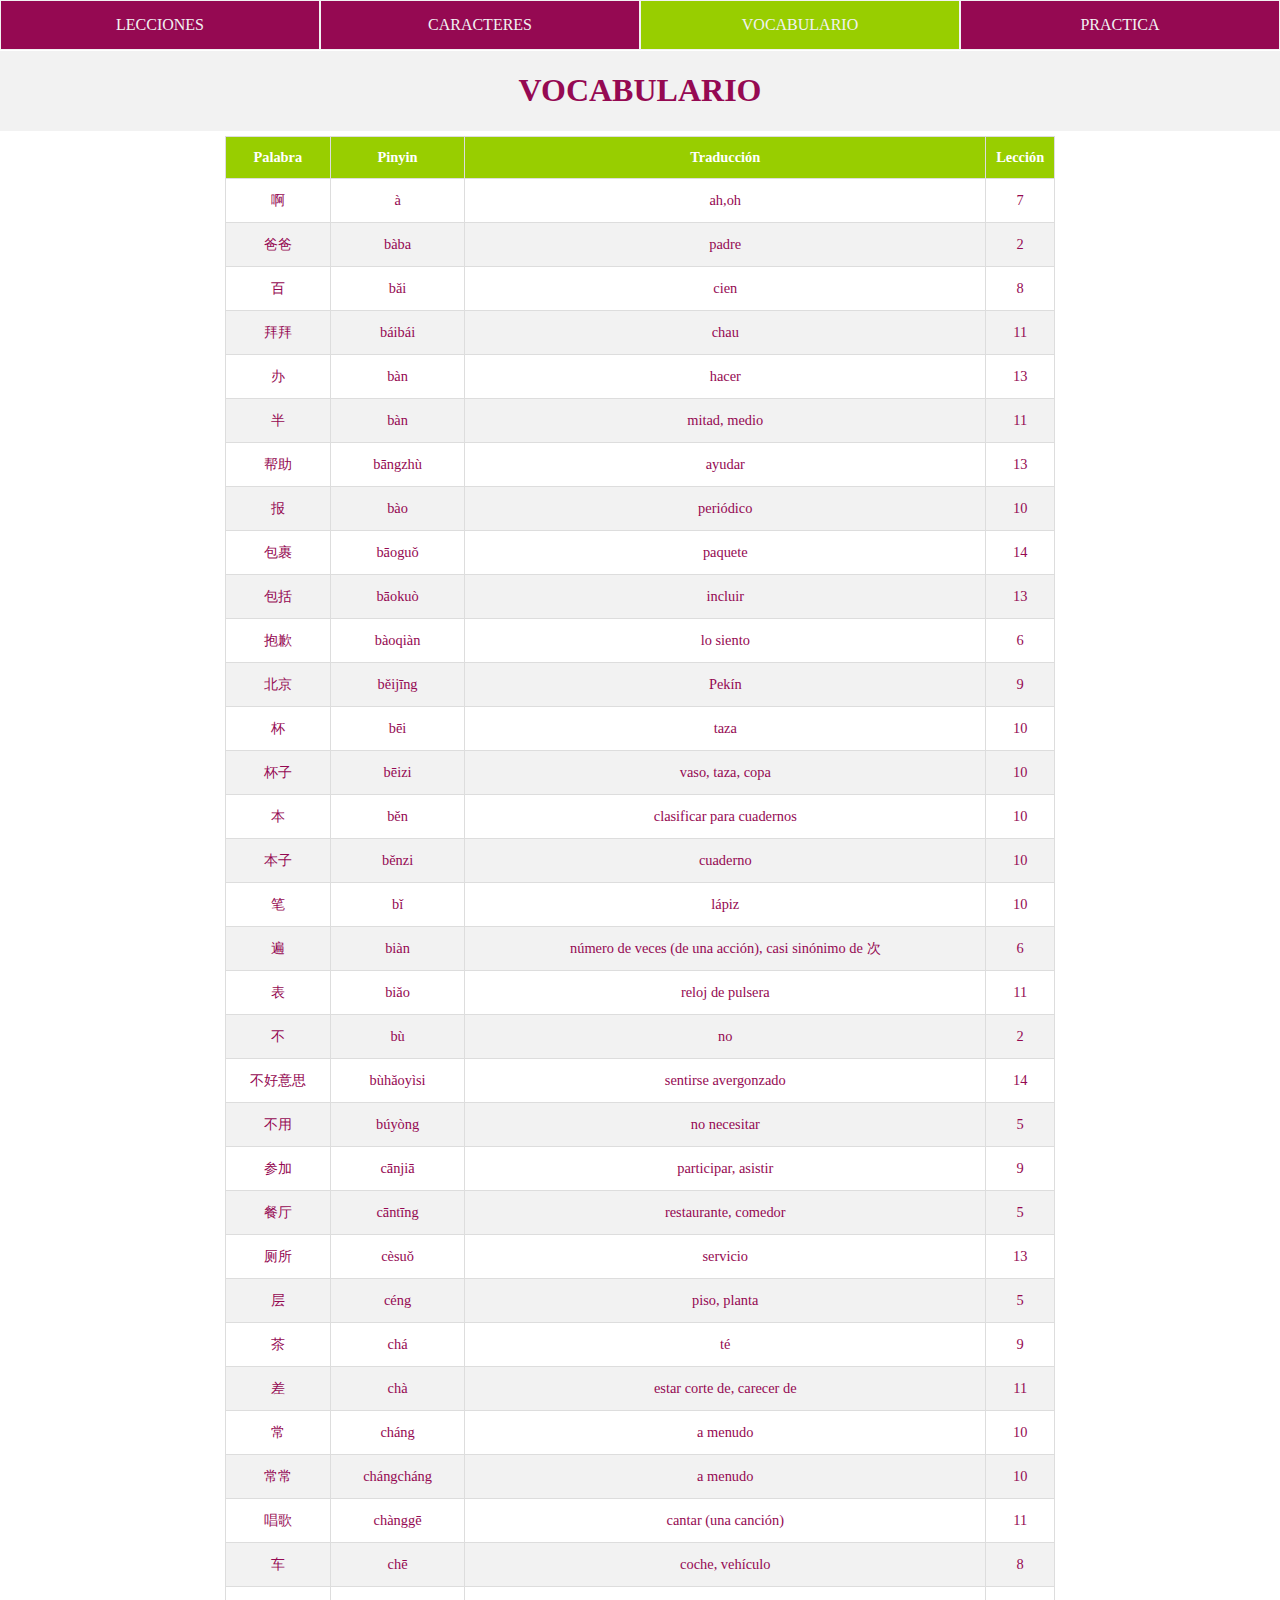
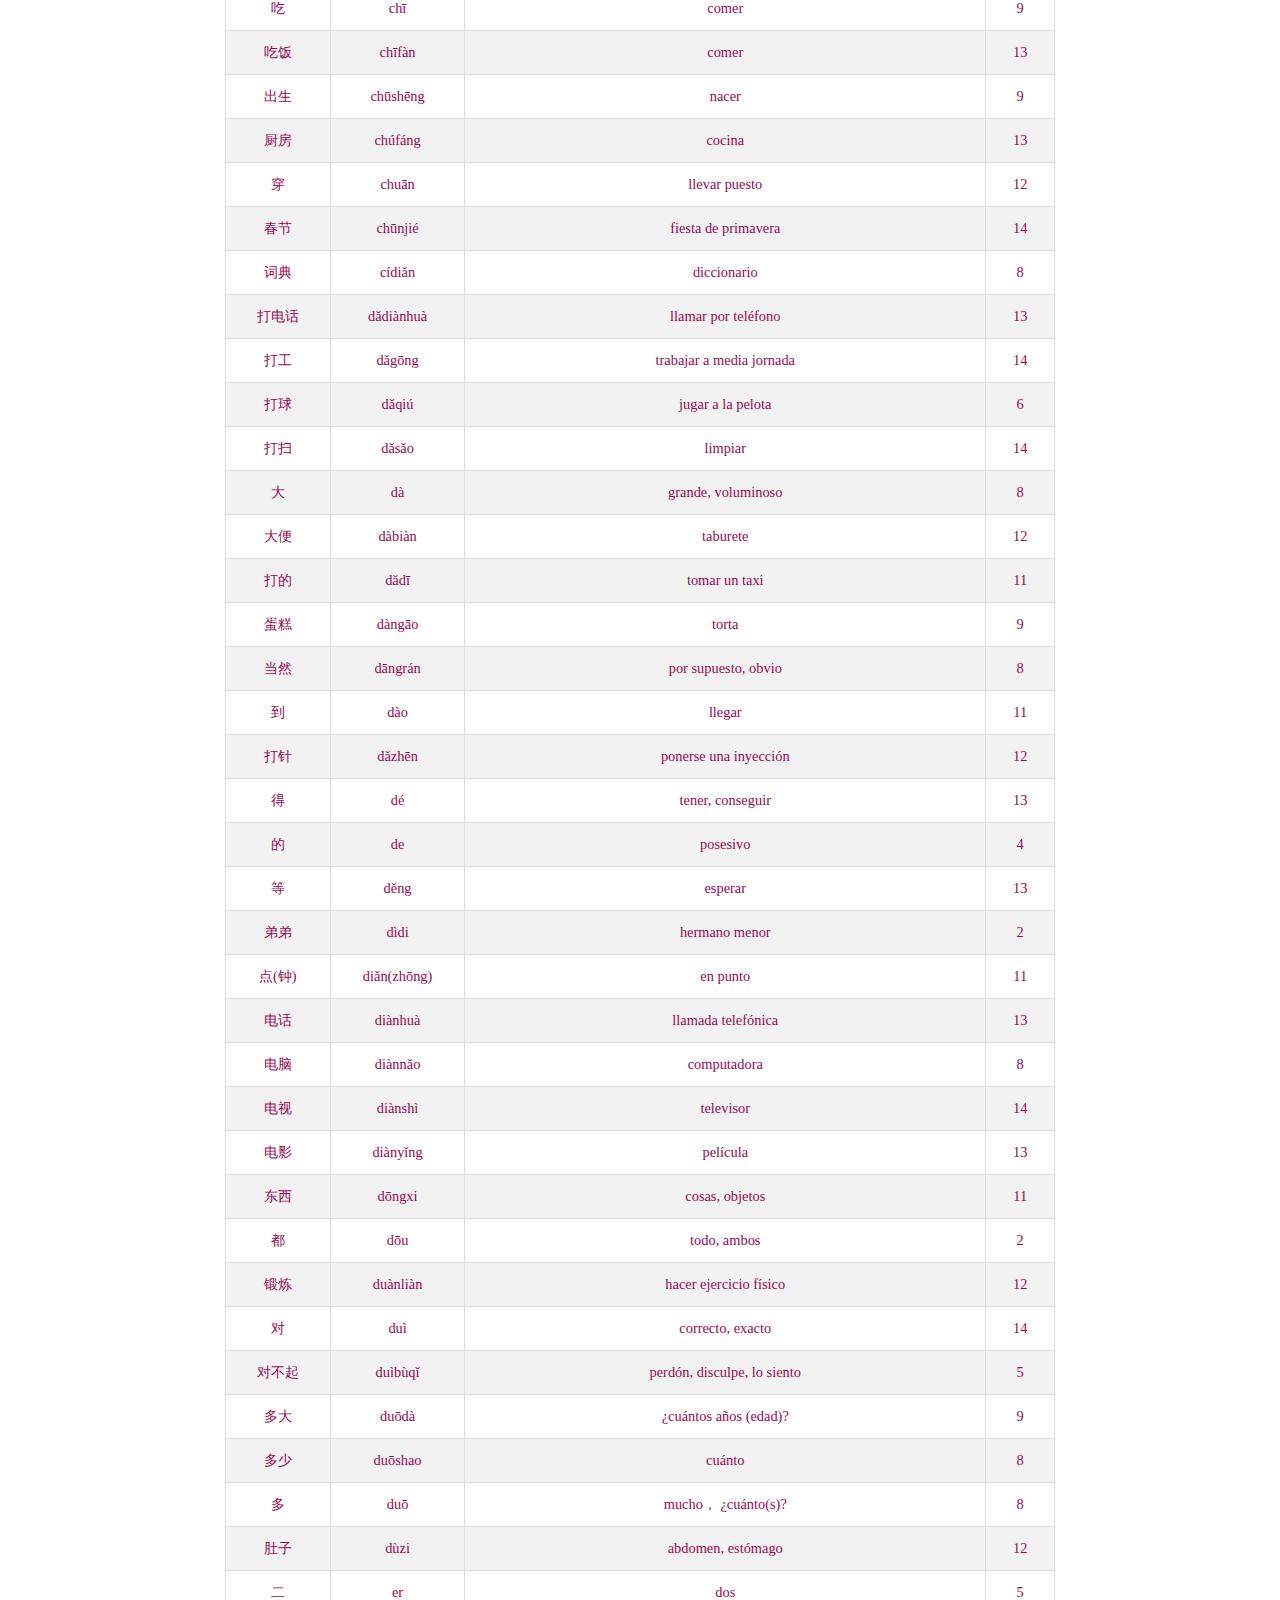
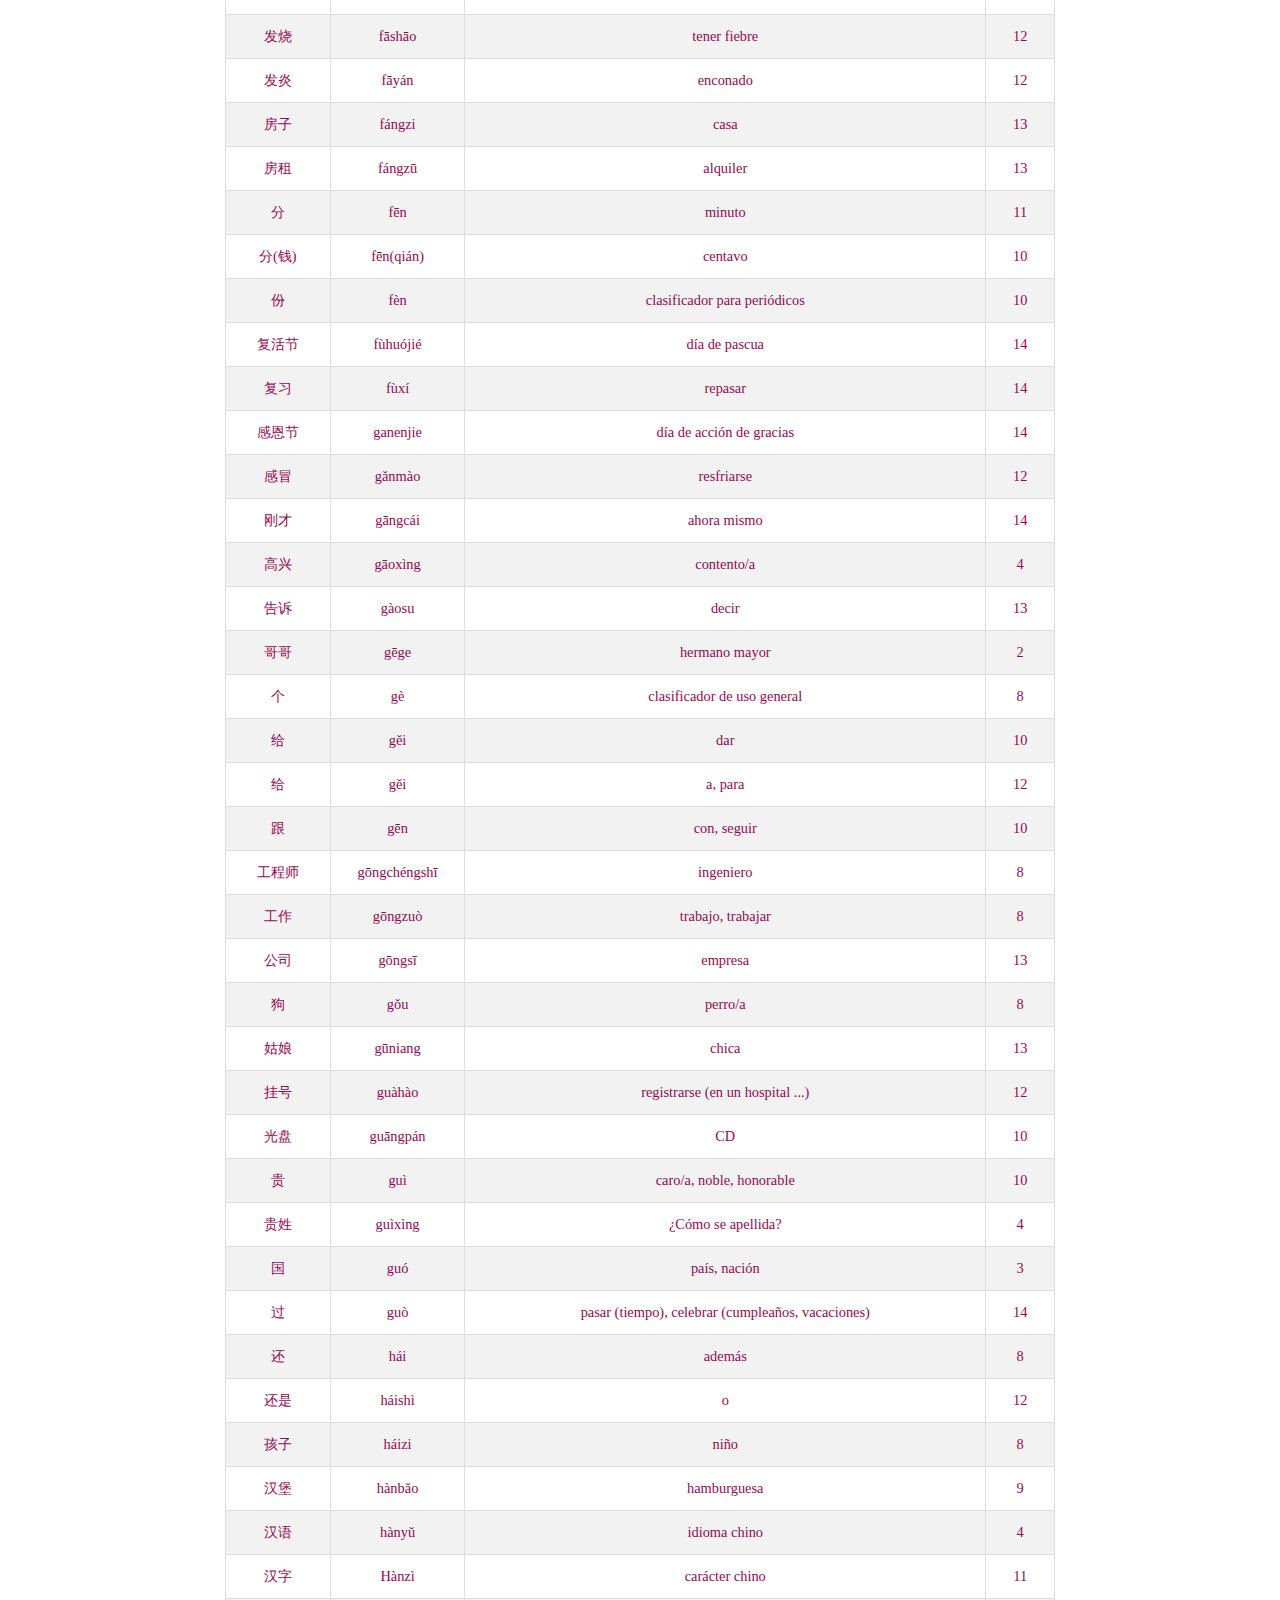
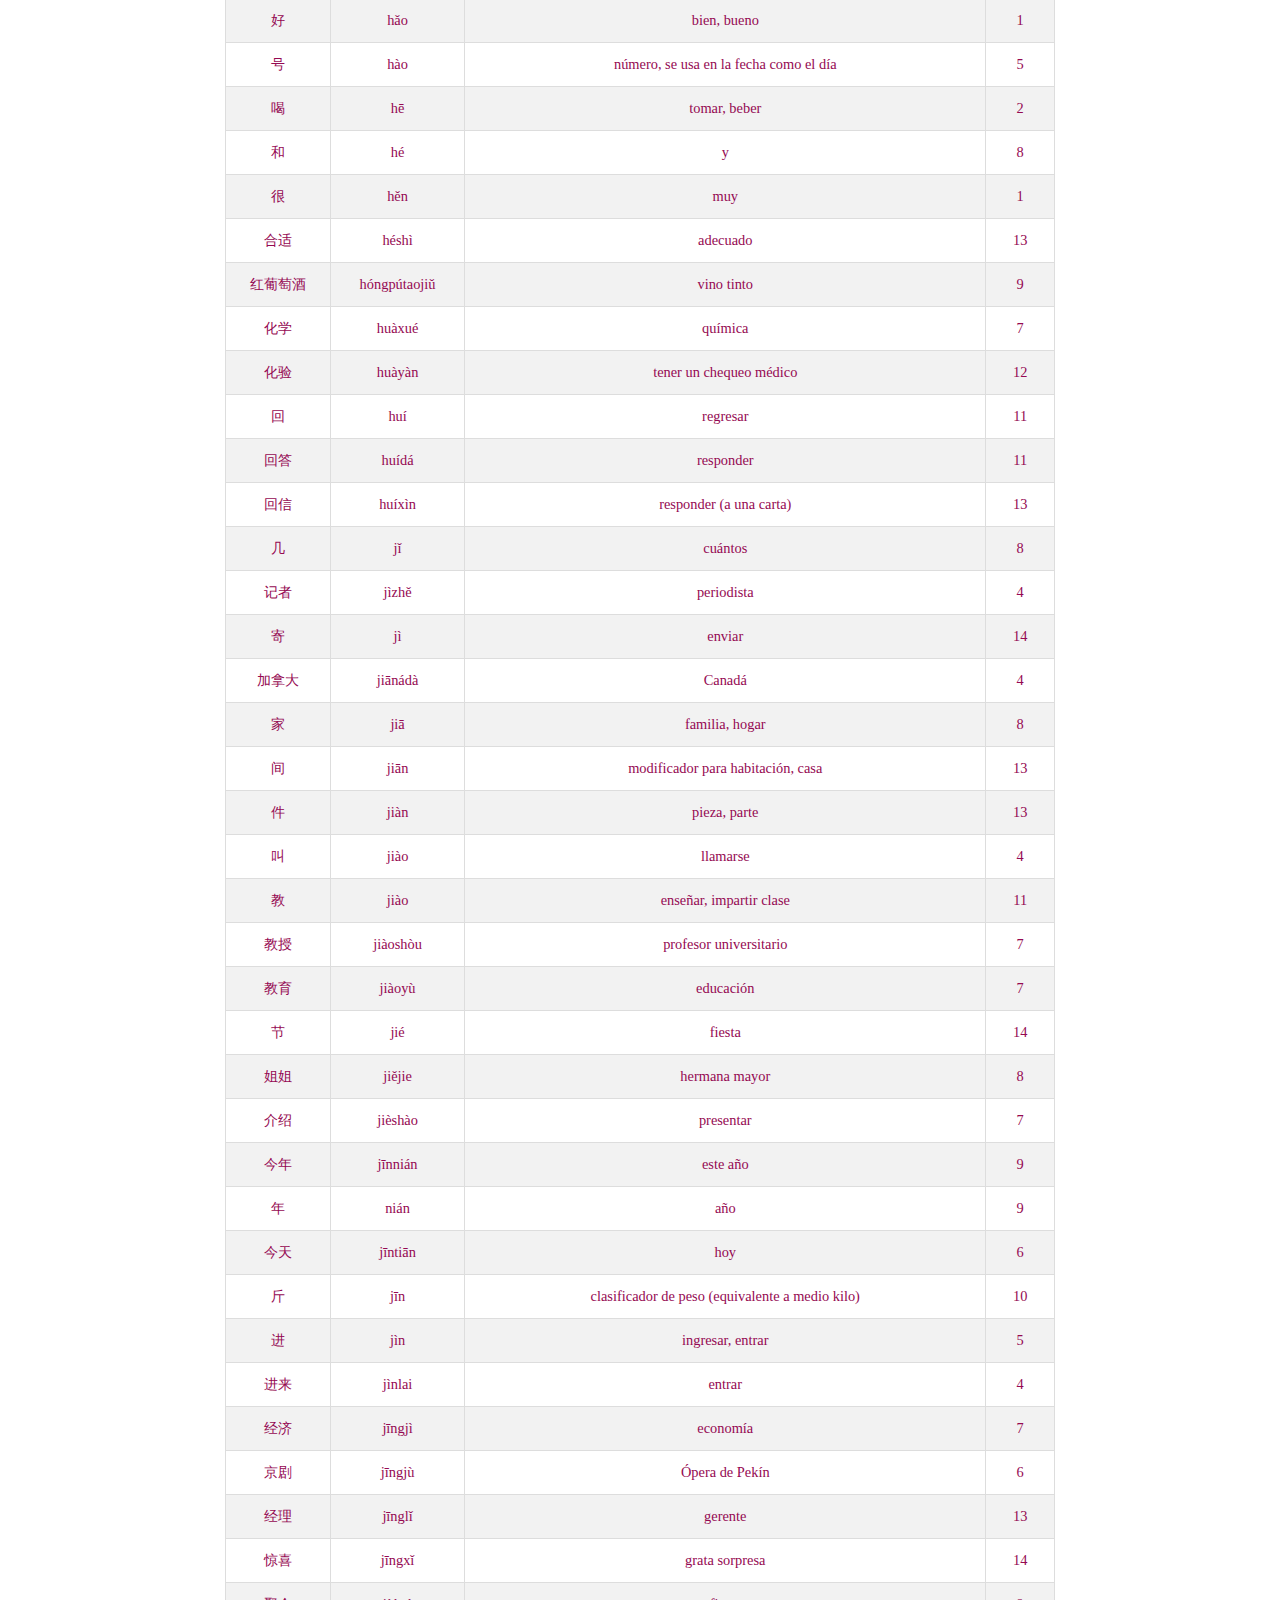
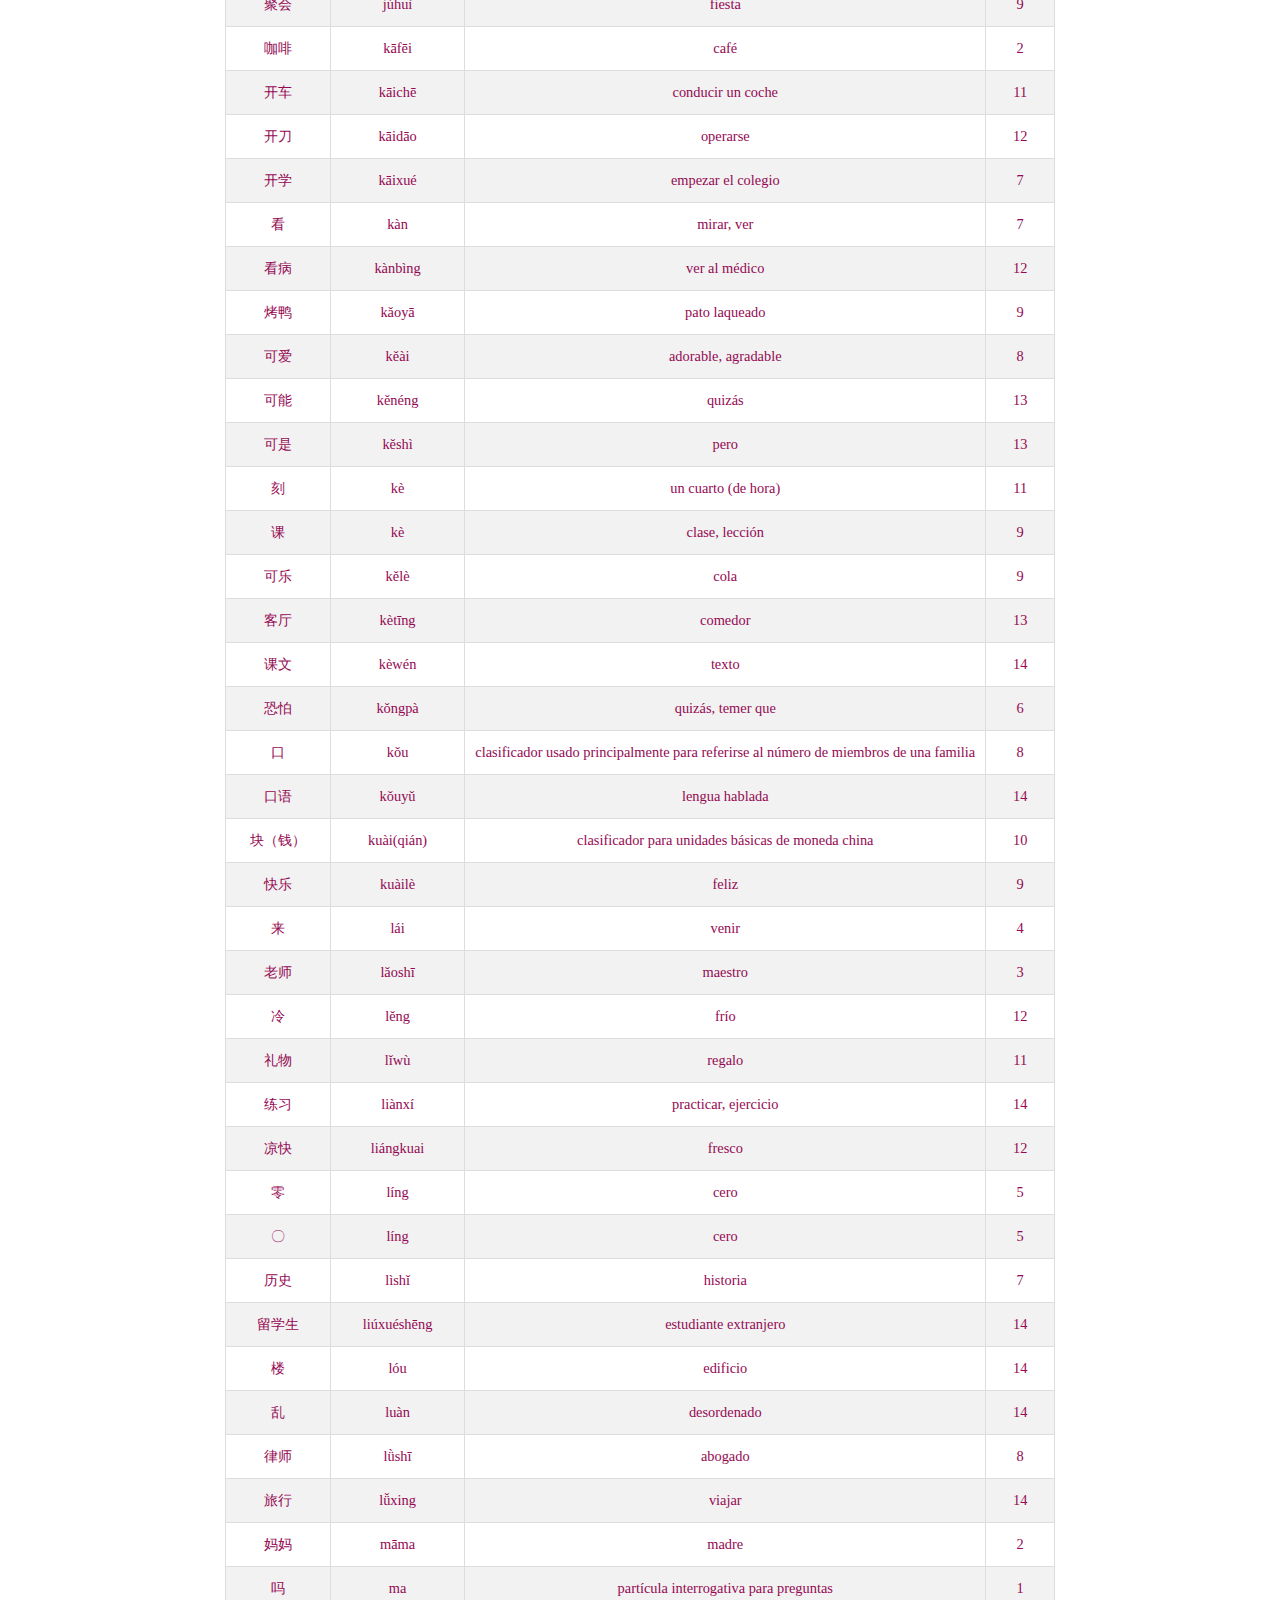
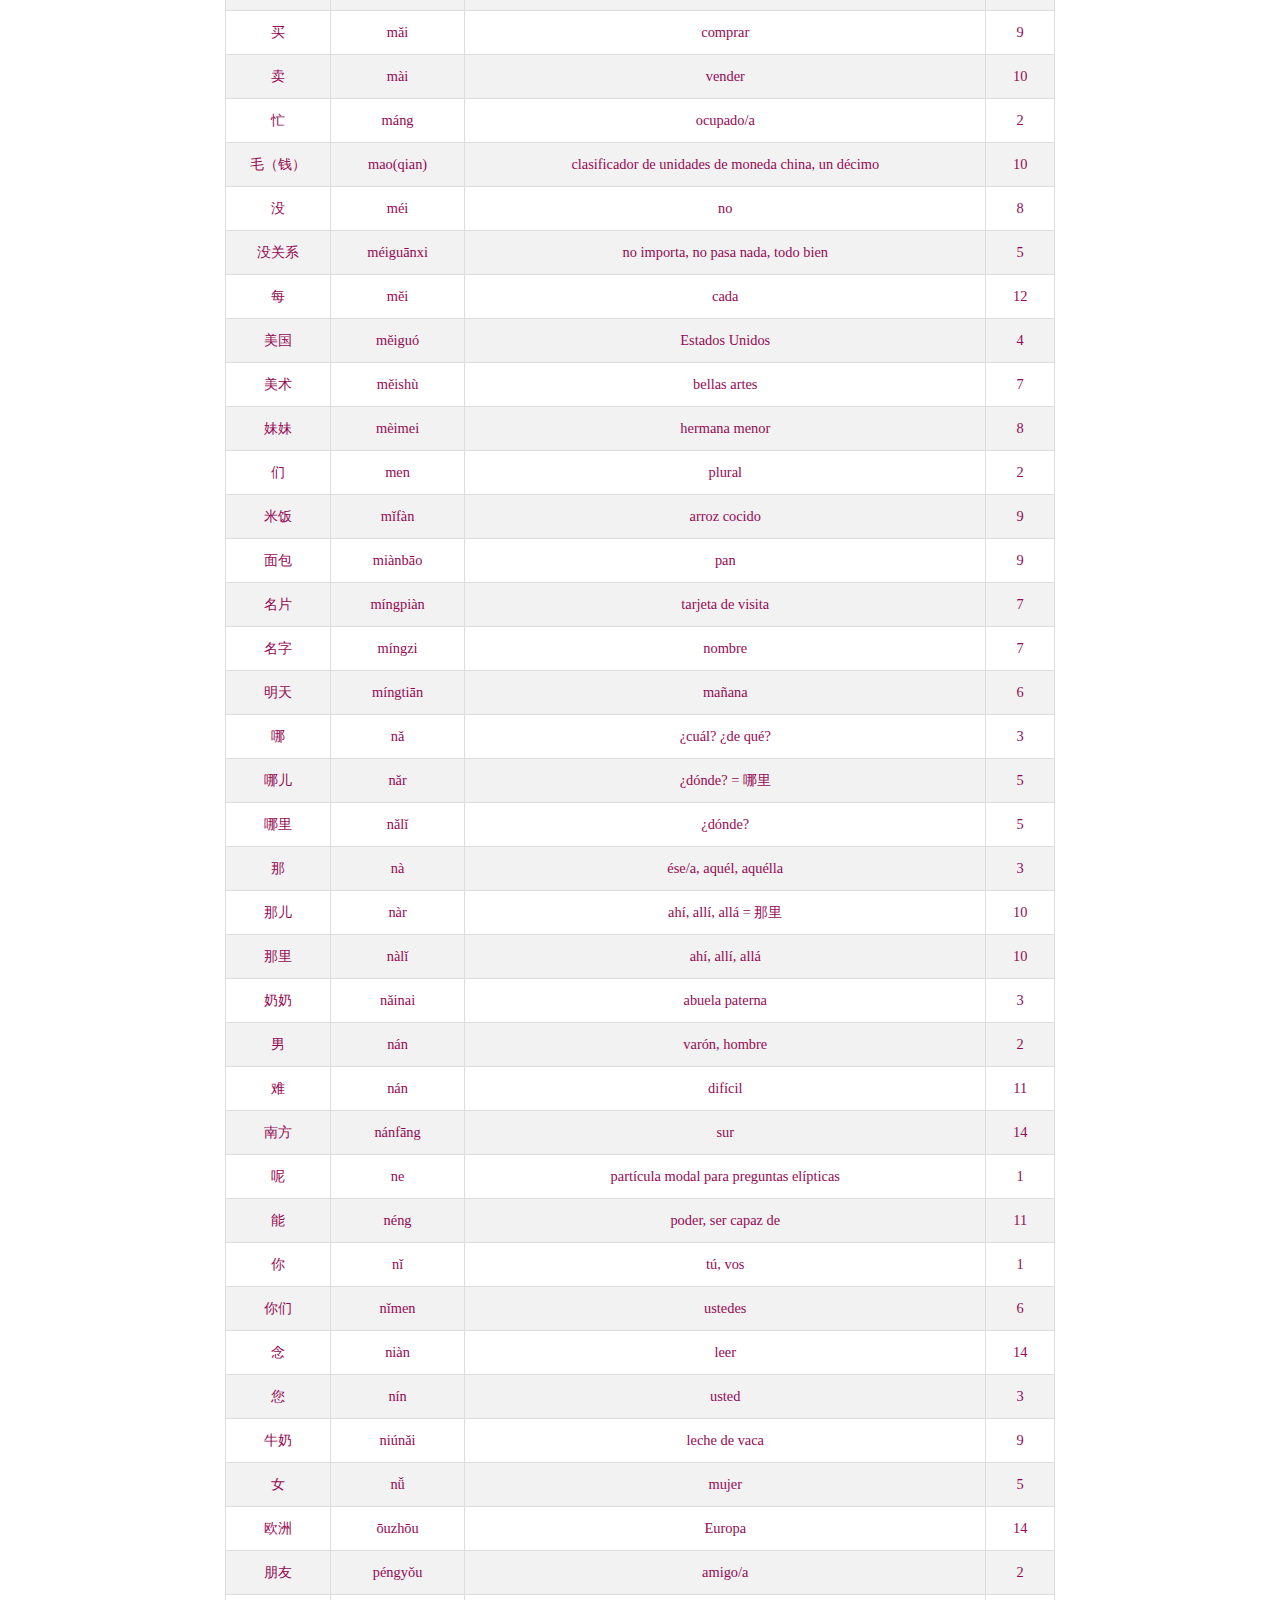
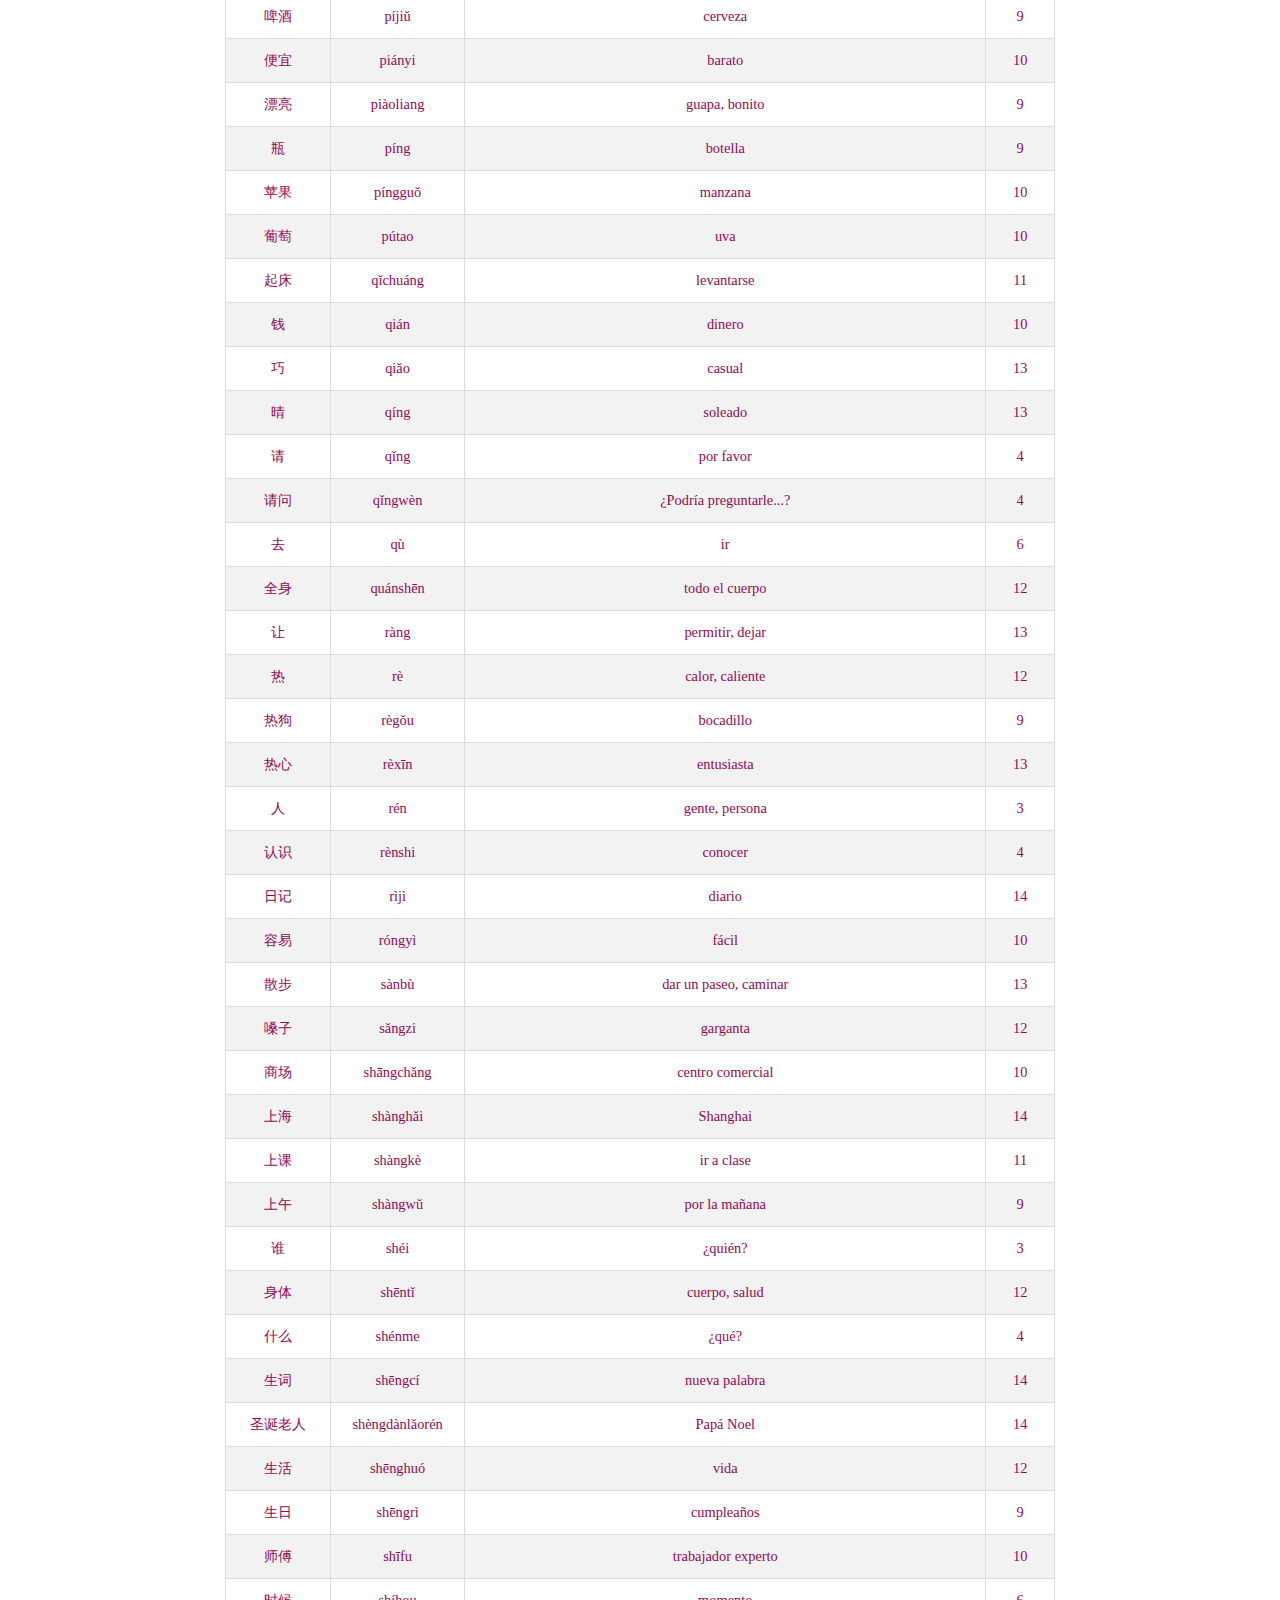
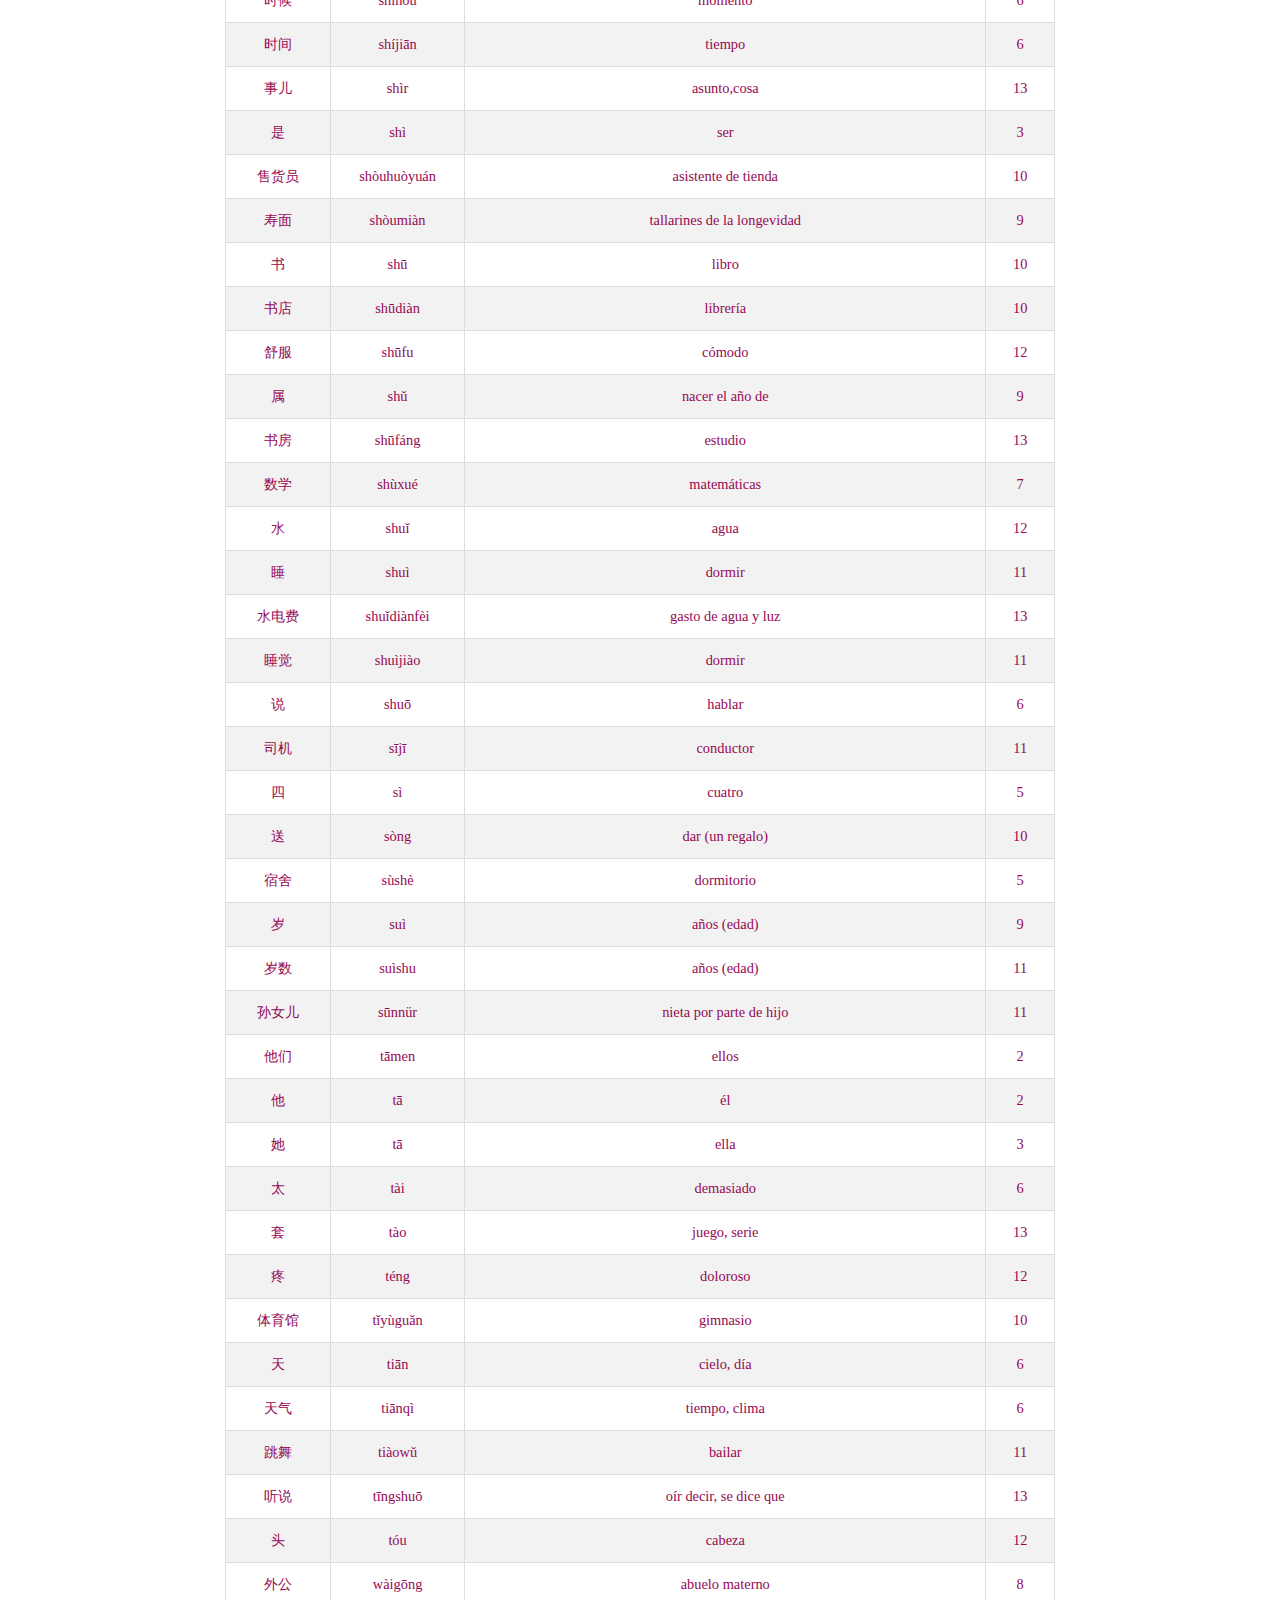
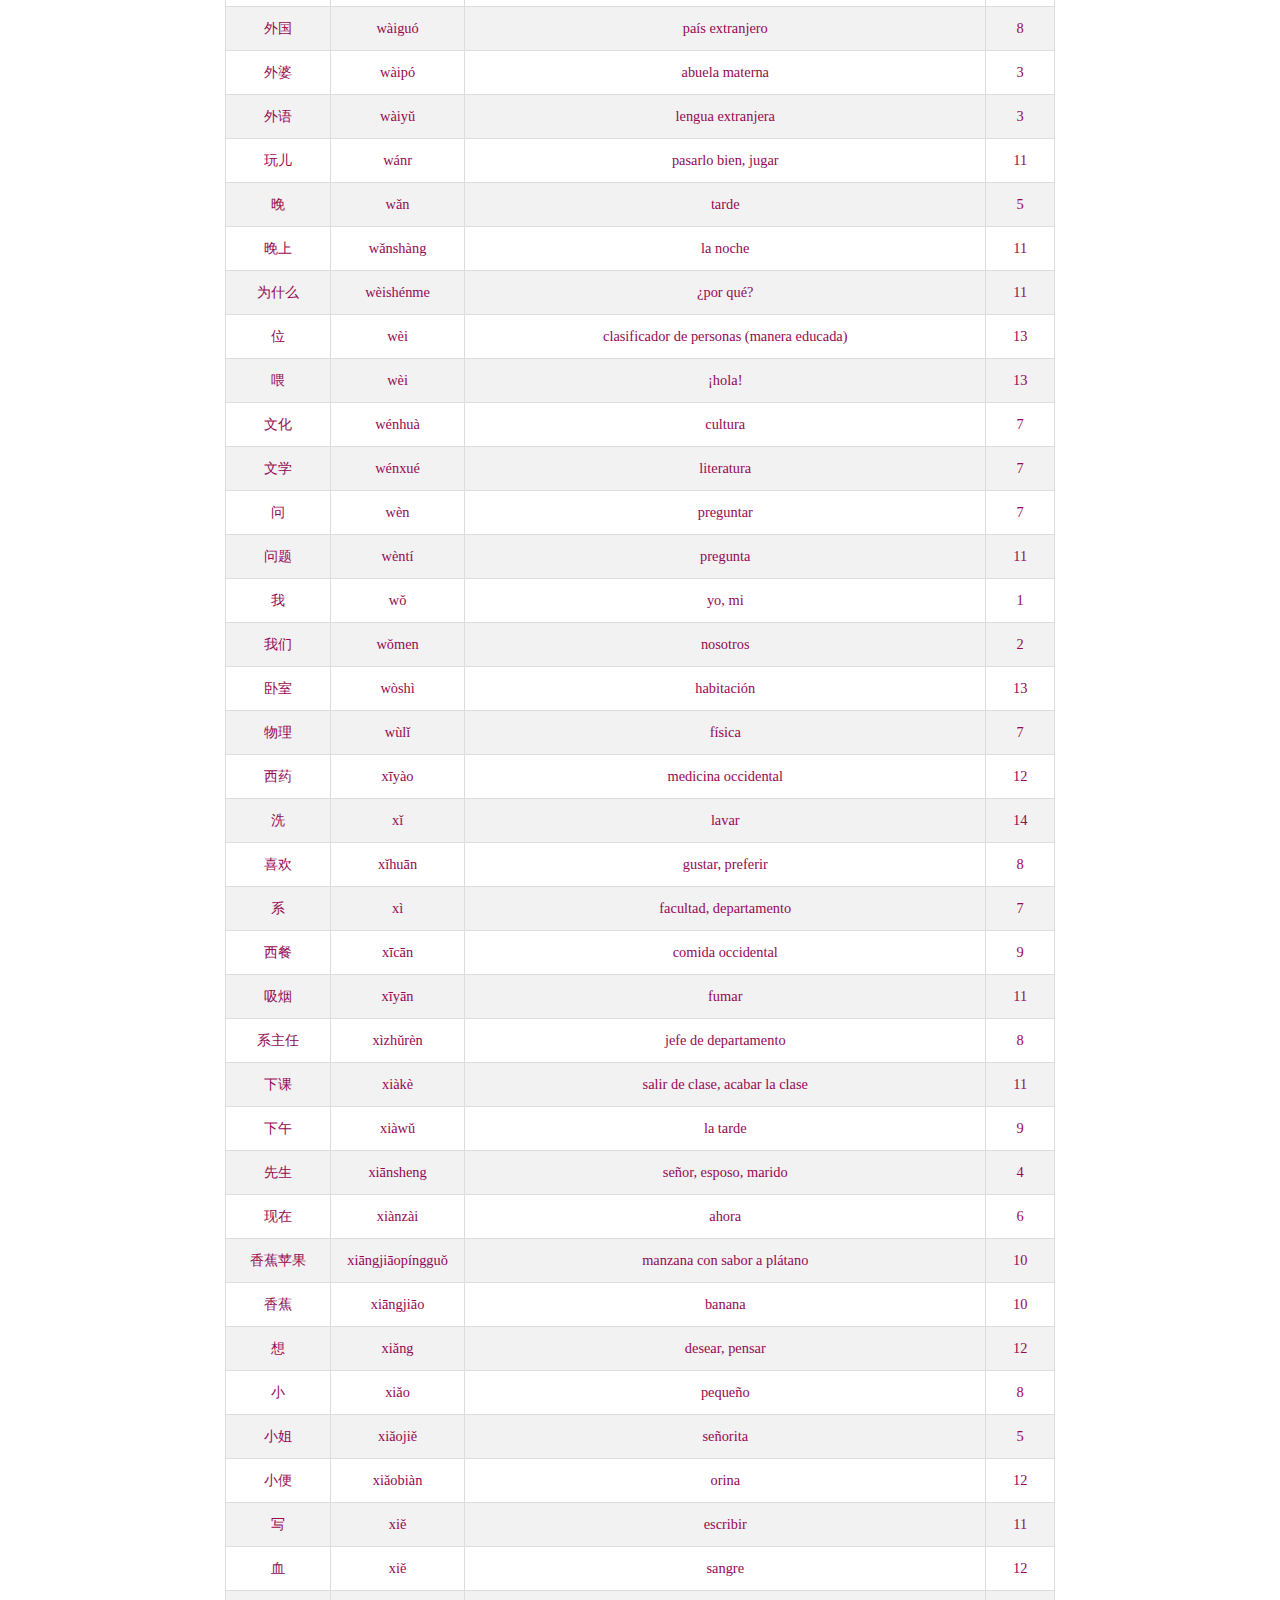
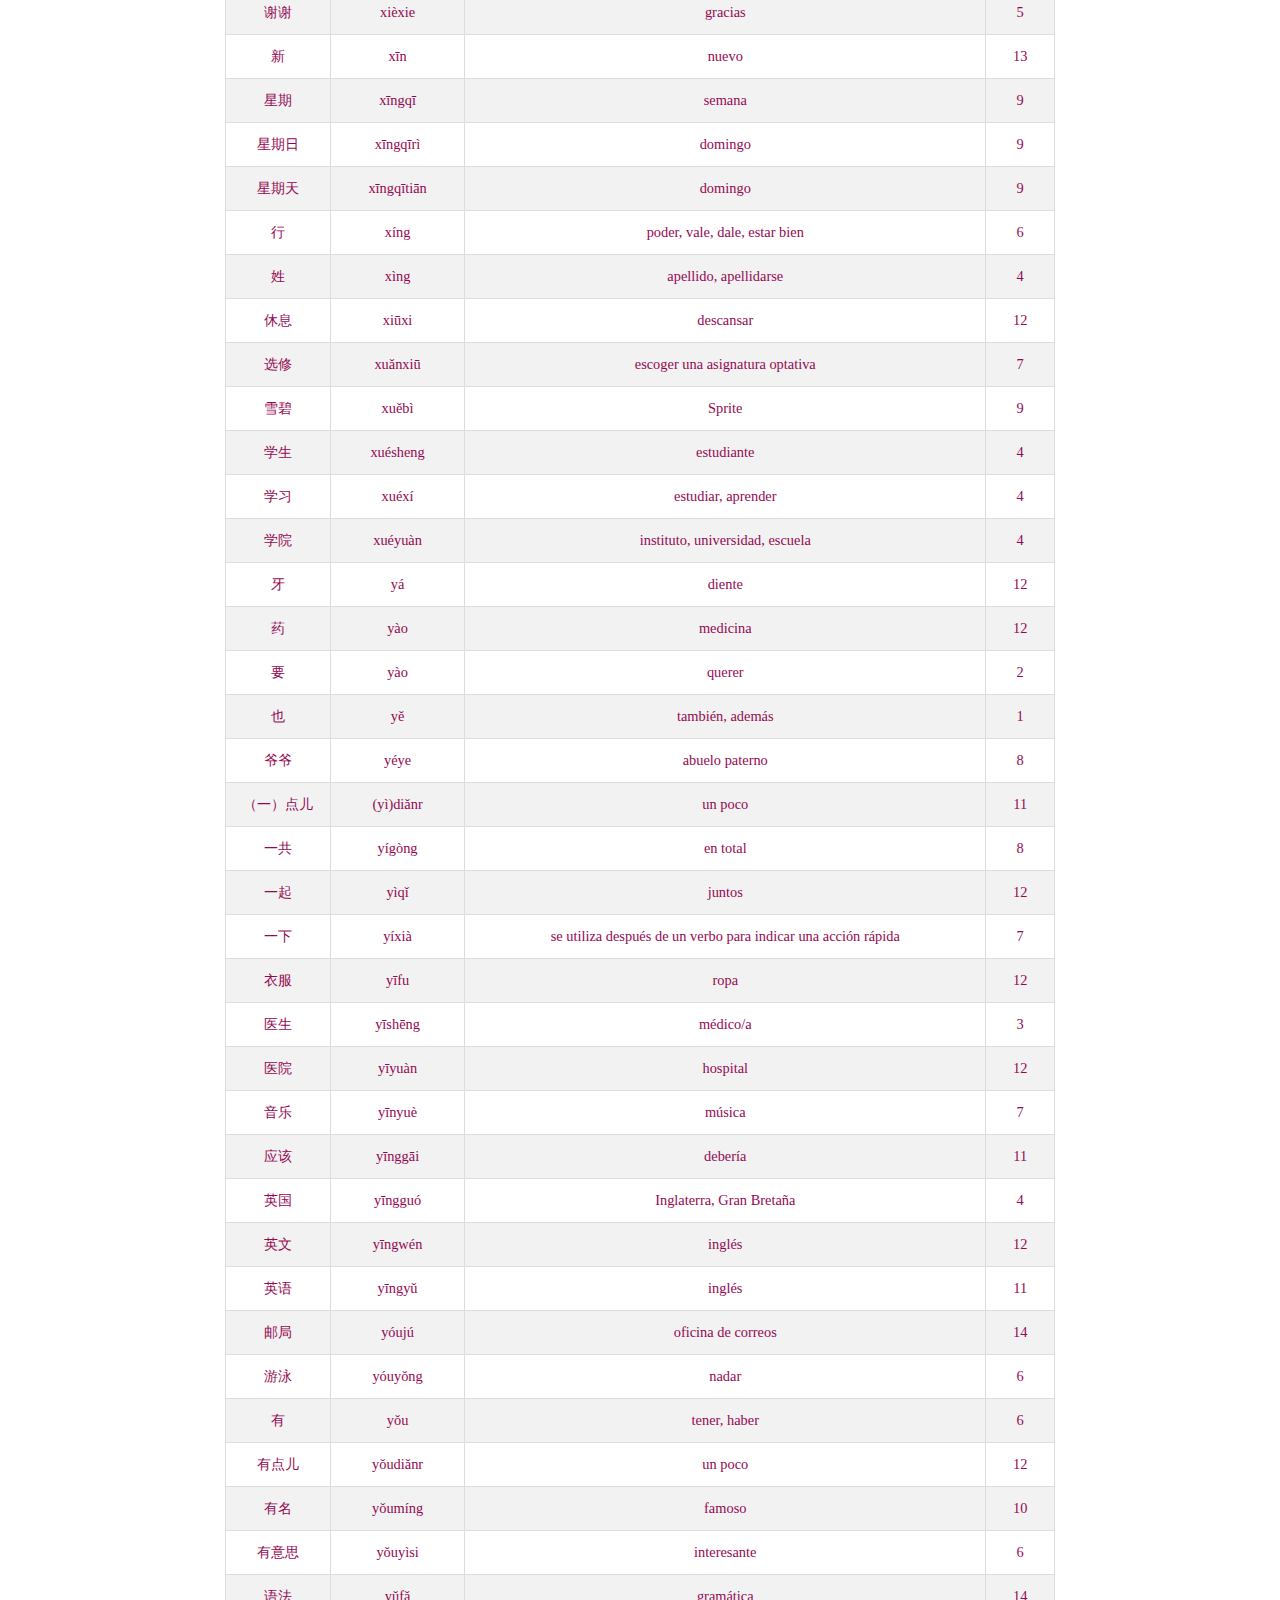
<file: vocabulary_ES.html>
<!DOCTYPE html>
<html>
<head>
    <meta charset="utf-8">
    <meta name="viewport" content="width=device-width, initial-scale=1">
    <title>Vocabulario</title>
    <link rel="stylesheet" type="text/css" href="styles.css">
</head>
<body>
    <div class="grid">
    <nav class="topnav">
        <ul>
            <li><a href="index_ES.html">Lecciones</a></li>
            <li><a href="characters_ES.html">Caracteres</a></li>
            <li><a class="active" href="vocabulary_ES.html">Vocabulario</a></li>
            <li><a href="practice_ES.html">Practica</a></li>
        </ul>
    </nav>
    <header>   
    <h1>Vocabulario</h1>
    </header>  
    <main>
    <table class="vocabTable">
        <thead>
            <tr>
                <th>Palabra</th>
                <th>Pinyin</th>
                <th>Traducción</th>
                <th>Lección</th>
            </tr>
        </thead>
        <tbody id="myTable">

        <tr>
            <td>啊</td>
            <td>à</td>
            <td>ah,oh</td>
            <td>7</td>
            </tr><tr>
            <td>爸爸</td>
            <td>bàba</td>
            <td>padre</td>
            <td>2</td>
            </tr><tr>
            <td>百</td>
            <td>bǎi</td>
            <td>cien</td>
            <td>8</td>
            </tr><tr>
            <td>拜拜</td>
            <td>báibái</td>
            <td>chau</td>
            <td>11</td>
            </tr><tr>
            <td>办</td>
            <td>bàn</td>
            <td>hacer</td>
            <td>13</td>
            </tr><tr>
            <td>半</td>
            <td>bàn</td>
            <td>mitad, medio</td>
            <td>11</td>
            </tr><tr>
            <td>帮助</td>
            <td>bāngzhù</td>
            <td>ayudar</td>
            <td>13</td>
            </tr><tr>
            <td>报</td>
            <td>bào</td>
            <td>periódico</td>
            <td>10</td>
            </tr><tr>
            <td>包裹</td>
            <td>bāoguǒ</td>
            <td>paquete</td>
            <td>14</td>
            </tr><tr>
            <td>包括</td>
            <td>bāokuò</td>
            <td>incluir</td>
            <td>13</td>
            </tr><tr>
            <td>抱歉</td>
            <td>bàoqiàn</td>
            <td>lo siento</td>
            <td>6</td>
            </tr><tr>
            <td>北京</td>
            <td>běijīng</td>
            <td>Pekín</td>
            <td>9</td>
            </tr><tr>
            <td>杯</td>
            <td>bēi</td>
            <td>taza</td>
            <td>10</td>
            </tr><tr>
            <td>杯子</td>
            <td>bēizi</td>
            <td>vaso, taza, copa</td>
            <td>10</td>
            </tr><tr>
            <td>本</td>
            <td>běn</td>
            <td>clasificar para cuadernos</td>
            <td>10</td>
            </tr><tr>
            <td>本子</td>
            <td>běnzi</td>
            <td>cuaderno</td>
            <td>10</td>
            </tr><tr>
            <td>笔</td>
            <td>bǐ</td>
            <td>lápiz</td>
            <td>10</td>
            </tr><tr>
            <td>遍</td>
            <td>biàn</td>
            <td>número de veces (de una acción), casi sinónimo de 次</td>
            <td>6</td>
            </tr><tr>
            <td>表</td>
            <td>biǎo</td>
            <td>reloj de pulsera</td>
            <td>11</td>
            </tr><tr>
            <td>不</td>
            <td>bù</td>
            <td>no</td>
            <td>2</td>
            </tr><tr>
            <td>不好意思</td>
            <td>bùhǎoyìsi</td>
            <td>sentirse avergonzado</td>
            <td>14</td>
            </tr><tr>
            <td>不用</td>
            <td>búyòng</td>
            <td>no necesitar</td>
            <td>5</td>
            </tr><tr>
            <td>参加</td>
            <td>cānjiā</td>
            <td>participar, asistir</td>
            <td>9</td>
            </tr><tr>
            <td>餐厅</td>
            <td>cāntīng</td>
            <td>restaurante, comedor</td>
            <td>5</td>
            </tr><tr>
            <td>厕所</td>
            <td>cèsuǒ</td>
            <td>servicio</td>
            <td>13</td>
            </tr><tr>
            <td>层</td>
            <td>céng</td>
            <td>piso, planta</td>
            <td>5</td>
            </tr><tr>
            <td>茶</td>
            <td>chá</td>
            <td>té</td>
            <td>9</td>
            </tr><tr>
            <td>差</td>
            <td>chà</td>
            <td>estar corte de, carecer de</td>
            <td>11</td>
            </tr><tr>
            <td>常</td>
            <td>cháng</td>
            <td>a menudo</td>
            <td>10</td>
            </tr><tr>
            <td>常常</td>
            <td>chángcháng</td>
            <td>a menudo</td>
            <td>10</td>
            </tr><tr>
            <td>唱歌</td>
            <td>chànggē</td>
            <td>cantar (una canción)</td>
            <td>11</td>
            </tr><tr>
            <td>车</td>
            <td>chē</td>
            <td>coche, vehículo</td>
            <td>8</td>
            </tr><tr>
            <td>吃</td>
            <td>chī</td>
            <td>comer</td>
            <td>9</td>
            </tr><tr>
            <td>吃饭</td>
            <td>chīfàn</td>
            <td>comer</td>
            <td>13</td>
            </tr><tr>
            <td>出生</td>
            <td>chūshēng</td>
            <td>nacer</td>
            <td>9</td>
            </tr><tr>
            <td>厨房</td>
            <td>chúfáng</td>
            <td>cocina</td>
            <td>13</td>
            </tr><tr>
            <td>穿</td>
            <td>chuān</td>
            <td>llevar puesto</td>
            <td>12</td>
            </tr><tr>
            <td>春节</td>
            <td>chūnjié</td>
            <td>fiesta de primavera</td>
            <td>14</td>
            </tr><tr>
            <td>词典</td>
            <td>cídiǎn</td>
            <td>diccionario</td>
            <td>8</td>
            </tr><tr>
            <td>打电话</td>
            <td>dǎdiànhuà</td>
            <td>llamar por teléfono</td>
            <td>13</td>
            </tr><tr>
            <td>打工</td>
            <td>dǎgōng</td>
            <td>trabajar a media jornada</td>
            <td>14</td>
            </tr><tr>
            <td>打球</td>
            <td>dǎqiú</td>
            <td>jugar a la pelota</td>
            <td>6</td>
            </tr><tr>
            <td>打扫</td>
            <td>dǎsǎo</td>
            <td>limpiar</td>
            <td>14</td>
            </tr><tr>
            <td>大</td>
            <td>dà</td>
            <td>grande, voluminoso</td>
            <td>8</td>
            </tr><tr>
            <td>大便</td>
            <td>dàbiàn</td>
            <td>taburete</td>
            <td>12</td>
            </tr><tr>
            <td>打的</td>
            <td>dǎdī</td>
            <td>tomar un taxi</td>
            <td>11</td>
            </tr><tr>
            <td>蛋糕</td>
            <td>dàngāo</td>
            <td>torta</td>
            <td>9</td>
            </tr><tr>
            <td>当然</td>
            <td>dāngrán</td>
            <td>por supuesto, obvio</td>
            <td>8</td>
            </tr><tr>
            <td>到</td>
            <td>dào</td>
            <td>llegar</td>
            <td>11</td>
            </tr><tr>
            <td>打针</td>
            <td>dǎzhēn</td>
            <td>ponerse una inyección</td>
            <td>12</td>
            </tr><tr>
            <td>得</td>
            <td>dé</td>
            <td>tener, conseguir</td>
            <td>13</td>
            </tr><tr>
            <td>的</td>
            <td>de</td>
            <td>posesivo</td>
            <td>4</td>
            </tr><tr>
            <td>等</td>
            <td>děng</td>
            <td>esperar</td>
            <td>13</td>
            </tr><tr>
            <td>弟弟</td>
            <td>dìdi</td>
            <td>hermano menor</td>
            <td>2</td>
            </tr><tr>
            <td>点(钟)</td>
            <td>diǎn(zhōng)</td>
            <td>en punto</td>
            <td>11</td>
            </tr><tr>
            <td>电话</td>
            <td>diànhuà</td>
            <td>llamada telefónica</td>
            <td>13</td>
            </tr><tr>
            <td>电脑</td>
            <td>diànnǎo</td>
            <td>computadora</td>
            <td>8</td>
            </tr><tr>
            <td>电视</td>
            <td>diànshì</td>
            <td>televisor</td>
            <td>14</td>
            </tr><tr>
            <td>电影</td>
            <td>diànyǐng</td>
            <td>película</td>
            <td>13</td>
            </tr><tr>
            <td>东西</td>
            <td>dōngxi</td>
            <td>cosas, objetos</td>
            <td>11</td>
            </tr><tr>
            <td>都</td>
            <td>dōu</td>
            <td>todo, ambos</td>
            <td>2</td>
            </tr><tr>
            <td>锻炼</td>
            <td>duànliàn</td>
            <td>hacer ejercicio físico</td>
            <td>12</td>
            </tr><tr>
            <td>对</td>
            <td>duì</td>
            <td>correcto, exacto</td>
            <td>14</td>
            </tr><tr>
            <td>对不起</td>
            <td>duìbùqǐ</td>
            <td>perdón, disculpe, lo siento</td>
            <td>5</td>
            </tr><tr>
            <td>多大</td>
            <td>duōdà</td>
            <td>¿cuántos años (edad)?</td>
            <td>9</td>
            </tr><tr>
            <td>多少</td>
            <td>duōshao</td>
            <td>cuánto</td>
            <td>8</td>
            </tr><tr>
            <td>多</td>
            <td>duō</td>
            <td>mucho， ¿cuánto(s)?</td>
            <td>8</td>
            </tr><tr>
            <td>肚子</td>
            <td>dùzi</td>
            <td>abdomen, estómago</td>
            <td>12</td>
            </tr><tr>
            <td>二</td>
            <td>er</td>
            <td>dos</td>
            <td>5</td>
            </tr><tr>
            <td>发烧</td>
            <td>fāshāo</td>
            <td>tener fiebre</td>
            <td>12</td>
            </tr><tr>
            <td>发炎</td>
            <td>fāyán</td>
            <td>enconado</td>
            <td>12</td>
            </tr><tr>
            <td>房子</td>
            <td>fángzi</td>
            <td>casa</td>
            <td>13</td>
            </tr><tr>
            <td>房租</td>
            <td>fángzū</td>
            <td>alquiler</td>
            <td>13</td>
            </tr><tr>
            <td>分</td>
            <td>fēn</td>
            <td>minuto</td>
            <td>11</td>
            </tr><tr>
            <td>分(钱)</td>
            <td>fēn(qián)</td>
            <td>centavo</td>
            <td>10</td>
            </tr><tr>
            <td>份</td>
            <td>fèn</td>
            <td>clasificador para periódicos</td>
            <td>10</td>
            </tr><tr>
            <td>复活节</td>
            <td>fùhuójié</td>
            <td>día de pascua</td>
            <td>14</td>
            </tr><tr>
            <td>复习</td>
            <td>fùxí</td>
            <td>repasar</td>
            <td>14</td>
            </tr><tr>
            <td>感恩节</td>
            <td>ganenjie</td>
            <td>día de acción de gracias</td>
            <td>14</td>
            </tr><tr>
            <td>感冒</td>
            <td>gǎnmào</td>
            <td>resfriarse</td>
            <td>12</td>
            </tr><tr>
            <td>刚才</td>
            <td>gāngcái</td>
            <td>ahora mismo</td>
            <td>14</td>
            </tr><tr>
            <td>高兴</td>
            <td>gāoxìng</td>
            <td>contento/a</td>
            <td>4</td>
            </tr><tr>
            <td>告诉</td>
            <td>gàosu</td>
            <td>decir</td>
            <td>13</td>
            </tr><tr>
            <td>哥哥</td>
            <td>gēge</td>
            <td>hermano mayor</td>
            <td>2</td>
            </tr><tr>
            <td>个</td>
            <td>gè</td>
            <td>clasificador de uso general</td>
            <td>8</td>
            </tr><tr>
            <td>给</td>
            <td>gěi</td>
            <td>dar</td>
            <td>10</td>
            </tr><tr>
            <td>给</td>
            <td>gěi</td>
            <td>a, para</td>
            <td>12</td>
            </tr><tr>
            <td>跟</td>
            <td>gēn</td>
            <td>con, seguir</td>
            <td>10</td>
            </tr><tr>
            <td>工程师</td>
            <td>gōngchéngshī</td>
            <td>ingeniero</td>
            <td>8</td>
            </tr><tr>
            <td>工作</td>
            <td>gōngzuò</td>
            <td>trabajo, trabajar</td>
            <td>8</td>
            </tr><tr>
            <td>公司</td>
            <td>gōngsī</td>
            <td>empresa</td>
            <td>13</td>
            </tr><tr>
            <td>狗</td>
            <td>gǒu</td>
            <td>perro/a</td>
            <td>8</td>
            </tr><tr>
            <td>姑娘</td>
            <td>gūniang</td>
            <td>chica</td>
            <td>13</td>
            </tr><tr>
            <td>挂号</td>
            <td>guàhào</td>
            <td>registrarse (en un hospital ...)</td>
            <td>12</td>
            </tr><tr>
            <td>光盘</td>
            <td>guāngpán</td>
            <td>CD</td>
            <td>10</td>
            </tr><tr>
            <td>贵</td>
            <td>guì</td>
            <td>caro/a, noble, honorable</td>
            <td>10</td>
            </tr><tr>
            <td>贵姓</td>
            <td>guìxìng</td>
            <td>¿Cómo se apellida?</td>
            <td>4</td>
            </tr><tr>
            <td>国</td>
            <td>guó</td>
            <td>país, nación</td>
            <td>3</td>
            </tr><tr>
            <td>过</td>
            <td>guò</td>
            <td>pasar (tiempo), celebrar (cumpleaños, vacaciones)</td>
            <td>14</td>
            </tr><tr>
            <td>还</td>
            <td>hái</td>
            <td>además</td>
            <td>8</td>
            </tr><tr>
            <td>还是</td>
            <td>háishì</td>
            <td>o</td>
            <td>12</td>
            </tr><tr>
            <td>孩子</td>
            <td>háizi</td>
            <td>niño</td>
            <td>8</td>
            </tr><tr>
            <td>汉堡</td>
            <td>hànbǎo</td>
            <td>hamburguesa</td>
            <td>9</td>
            </tr><tr>
            <td>汉语</td>
            <td>hànyǔ</td>
            <td>idioma chino</td>
            <td>4</td>
            </tr><tr>
            <td>汉字</td>
            <td>Hànzì</td>
            <td>carácter chino</td>
            <td>11</td>
            </tr><tr>
            <td>好</td>
            <td>hǎo</td>
            <td>bien, bueno</td>
            <td>1</td>
            </tr><tr>
            <td>号</td>
            <td>hào</td>
            <td>número, se usa en la fecha como el día</td>
            <td>5</td>
            </tr><tr>
            <td>喝</td>
            <td>hē</td>
            <td>tomar, beber</td>
            <td>2</td>
            </tr><tr>
            <td>和</td>
            <td>hé</td>
            <td>y</td>
            <td>8</td>
            </tr><tr>
            <td>很</td>
            <td>hěn</td>
            <td>muy</td>
            <td>1</td>
            </tr><tr>
            <td>合适</td>
            <td>héshì</td>
            <td>adecuado</td>
            <td>13</td>
            </tr><tr>
            <td>红葡萄酒</td>
            <td>hóngpútaojiǔ</td>
            <td>vino tinto</td>
            <td>9</td>
            </tr><tr>
            <td>化学</td>
            <td>huàxué</td>
            <td>química</td>
            <td>7</td>
            </tr><tr>
            <td>化验</td>
            <td>huàyàn</td>
            <td>tener un chequeo médico</td>
            <td>12</td>
            </tr><tr>
            <td>回</td>
            <td>huí</td>
            <td>regresar</td>
            <td>11</td>
            </tr><tr>
            <td>回答</td>
            <td>huídá</td>
            <td>responder</td>
            <td>11</td>
            </tr><tr>
            <td>回信</td>
            <td>huíxìn</td>
            <td>responder (a una carta)</td>
            <td>13</td>
            </tr><tr>
            <td>几</td>
            <td>jǐ</td>
            <td>cuántos</td>
            <td>8</td>
            </tr><tr>
            <td>记者</td>
            <td>jìzhě</td>
            <td>periodista</td>
            <td>4</td>
            </tr><tr>
            <td>寄</td>
            <td>jì</td>
            <td>enviar</td>
            <td>14</td>
            </tr><tr>
            <td>加拿大</td>
            <td>jiānádà</td>
            <td>Canadá</td>
            <td>4</td>
            </tr><tr>
            <td>家</td>
            <td>jiā</td>
            <td>familia, hogar</td>
            <td>8</td>
            </tr><tr>
            <td>间</td>
            <td>jiān</td>
            <td>modificador para habitación, casa</td>
            <td>13</td>
            </tr><tr>
            <td>件</td>
            <td>jiàn</td>
            <td>pieza, parte</td>
            <td>13</td>
            </tr><tr>
            <td>叫</td>
            <td>jiào</td>
            <td>llamarse</td>
            <td>4</td>
            </tr><tr>
            <td>教</td>
            <td>jiào</td>
            <td>enseñar, impartir clase</td>
            <td>11</td>
            </tr><tr>
            <td>教授</td>
            <td>jiàoshòu</td>
            <td>profesor universitario</td>
            <td>7</td>
            </tr><tr>
            <td>教育</td>
            <td>jiàoyù</td>
            <td>educación</td>
            <td>7</td>
            </tr><tr>
            <td>节</td>
            <td>jié</td>
            <td>fiesta</td>
            <td>14</td>
            </tr><tr>
            <td>姐姐</td>
            <td>jiějie</td>
            <td>hermana mayor</td>
            <td>8</td>
            </tr><tr>
            <td>介绍</td>
            <td>jièshào</td>
            <td>presentar</td>
            <td>7</td>
            </tr><tr>
            <td>今年</td>
            <td>jīnnián</td>
            <td>este año</td>
            <td>9</td>
            </tr><tr>
            <td>年</td>
            <td>nián</td>
            <td>año</td>
            <td>9</td>
            </tr><tr>
            <td>今天</td>
            <td>jīntiān</td>
            <td>hoy</td>
            <td>6</td>
            </tr><tr>
            <td>斤</td>
            <td>jīn</td>
            <td>clasificador de peso (equivalente a medio kilo)</td>
            <td>10</td>
            </tr><tr>
            <td>进</td>
            <td>jìn</td>
            <td>ingresar, entrar</td>
            <td>5</td>
            </tr><tr>
            <td>进来</td>
            <td>jìnlai</td>
            <td>entrar</td>
            <td>4</td>
            </tr><tr>
            <td>经济</td>
            <td>jīngjì</td>
            <td>economía</td>
            <td>7</td>
            </tr><tr>
            <td>京剧</td>
            <td>jīngjù</td>
            <td>Ópera de Pekín</td>
            <td>6</td>
            </tr><tr>
            <td>经理</td>
            <td>jīnglǐ</td>
            <td>gerente</td>
            <td>13</td>
            </tr><tr>
            <td>惊喜</td>
            <td>jīngxǐ</td>
            <td>grata sorpresa</td>
            <td>14</td>
            </tr><tr>
            <td>聚会</td>
            <td>jùhuì</td>
            <td>fiesta</td>
            <td>9</td>
            </tr><tr>
            <td>咖啡</td>
            <td>kāfēi</td>
            <td>café</td>
            <td>2</td>
            </tr><tr>
            <td>开车</td>
            <td>kāichē</td>
            <td>conducir un coche</td>
            <td>11</td>
            </tr><tr>
            <td>开刀</td>
            <td>kāidāo</td>
            <td>operarse</td>
            <td>12</td>
            </tr><tr>
            <td>开学</td>
            <td>kāixué</td>
            <td>empezar el colegio</td>
            <td>7</td>
            </tr><tr>
            <td>看</td>
            <td>kàn</td>
            <td>mirar, ver</td>
            <td>7</td>
            </tr><tr>
            <td>看病</td>
            <td>kànbìng</td>
            <td>ver al médico</td>
            <td>12</td>
            </tr><tr>
            <td>烤鸭</td>
            <td>kǎoyā</td>
            <td>pato laqueado</td>
            <td>9</td>
            </tr><tr>
            <td>可爱</td>
            <td>kěài</td>
            <td>adorable, agradable</td>
            <td>8</td>
            </tr><tr>
            <td>可能</td>
            <td>kěnéng</td>
            <td>quizás</td>
            <td>13</td>
            </tr><tr>
            <td>可是</td>
            <td>kěshì</td>
            <td>pero</td>
            <td>13</td>
            </tr><tr>
            <td>刻</td>
            <td>kè</td>
            <td>un cuarto (de hora)</td>
            <td>11</td>
            </tr><tr>
            <td>课</td>
            <td>kè</td>
            <td>clase, lección</td>
            <td>9</td>
            </tr><tr>
            <td>可乐</td>
            <td>kělè</td>
            <td>cola</td>
            <td>9</td>
            </tr><tr>
            <td>客厅</td>
            <td>kètīng</td>
            <td>comedor</td>
            <td>13</td>
            </tr><tr>
            <td>课文</td>
            <td>kèwén</td>
            <td>texto</td>
            <td>14</td>
            </tr><tr>
            <td>恐怕</td>
            <td>kǒngpà</td>
            <td>quizás, temer que</td>
            <td>6</td>
            </tr><tr>
            <td>口</td>
            <td>kǒu</td>
            <td>clasificador usado principalmente para referirse al número de miembros de una familia</td>
            <td>8</td>
            </tr><tr>
            <td>口语</td>
            <td>kǒuyǔ</td>
            <td>lengua hablada</td>
            <td>14</td>
            </tr><tr>
            <td>块（钱）</td>
            <td>kuài(qián)</td>
            <td>clasificador para unidades básicas de moneda china</td>
            <td>10</td>
            </tr><tr>
            <td>快乐</td>
            <td>kuàilè</td>
            <td>feliz</td>
            <td>9</td>
            </tr><tr>
            <td>来</td>
            <td>lái</td>
            <td>venir</td>
            <td>4</td>
            </tr><tr>
            <td>老师</td>
            <td>lǎoshī</td>
            <td>maestro</td>
            <td>3</td>
            </tr><tr>
            <td>冷</td>
            <td>lěng</td>
            <td>frío</td>
            <td>12</td>
            </tr><tr>
            <td>礼物</td>
            <td>lǐwù</td>
            <td>regalo</td>
            <td>11</td>
            </tr><tr>
            <td>练习</td>
            <td>liànxí</td>
            <td>practicar, ejercicio</td>
            <td>14</td>
            </tr><tr>
            <td>凉快</td>
            <td>liángkuai</td>
            <td>fresco</td>
            <td>12</td>
            </tr><tr>
            <td>零</td>
            <td>líng</td>
            <td>cero</td>
            <td>5</td>
            </tr><tr>
            <td>〇</td>
            <td>líng</td>
            <td>cero</td>
            <td>5</td>
            </tr><tr>
            <td>历史</td>
            <td>lìshǐ</td>
            <td>historia</td>
            <td>7</td>
            </tr><tr>
            <td>留学生</td>
            <td>liúxuéshēng</td>
            <td>estudiante extranjero</td>
            <td>14</td>
            </tr><tr>
            <td>楼</td>
            <td>lóu</td>
            <td>edificio</td>
            <td>14</td>
            </tr><tr>
            <td>乱</td>
            <td>luàn</td>
            <td>desordenado</td>
            <td>14</td>
            </tr><tr>
            <td>律师</td>
            <td>lǜshī</td>
            <td>abogado</td>
            <td>8</td>
            </tr><tr>
            <td>旅行</td>
            <td>lǚxing</td>
            <td>viajar</td>
            <td>14</td>
            </tr><tr>
            <td>妈妈</td>
            <td>māma</td>
            <td>madre</td>
            <td>2</td>
            </tr><tr>
            <td>吗</td>
            <td>ma</td>
            <td>partícula interrogativa para preguntas</td>
            <td>1</td>
            </tr><tr>
            <td>买</td>
            <td>mǎi</td>
            <td>comprar</td>
            <td>9</td>
            </tr><tr>
            <td>卖</td>
            <td>mài</td>
            <td>vender</td>
            <td>10</td>
            </tr><tr>
            <td>忙</td>
            <td>máng</td>
            <td>ocupado/a</td>
            <td>2</td>
            </tr><tr>
            <td>毛（钱）</td>
            <td>mao(qian)</td>
            <td>clasificador de unidades de moneda china, un décimo</td>
            <td>10</td>
            </tr><tr>
            <td>没</td>
            <td>méi</td>
            <td>no</td>
            <td>8</td>
            </tr><tr>
            <td>没关系</td>
            <td>méiguānxi</td>
            <td>no importa, no pasa nada, todo bien</td>
            <td>5</td>
            </tr><tr>
            <td>每</td>
            <td>měi</td>
            <td>cada</td>
            <td>12</td>
            </tr><tr>
            <td>美国</td>
            <td>měiguó</td>
            <td>Estados Unidos</td>
            <td>4</td>
            </tr><tr>
            <td>美术</td>
            <td>měishù</td>
            <td>bellas artes</td>
            <td>7</td>
            </tr><tr>
            <td>妹妹</td>
            <td>mèimei</td>
            <td>hermana menor</td>
            <td>8</td>
            </tr><tr>
            <td>们</td>
            <td>men</td>
            <td>plural</td>
            <td>2</td>
            </tr><tr>
            <td>米饭</td>
            <td>mǐfàn</td>
            <td>arroz cocido</td>
            <td>9</td>
            </tr><tr>
            <td>面包</td>
            <td>miànbāo</td>
            <td>pan</td>
            <td>9</td>
            </tr><tr>
            <td>名片</td>
            <td>míngpiàn</td>
            <td>tarjeta de visita</td>
            <td>7</td>
            </tr><tr>
            <td>名字</td>
            <td>míngzi</td>
            <td>nombre</td>
            <td>7</td>
            </tr><tr>
            <td>明天</td>
            <td>míngtiān</td>
            <td>mañana</td>
            <td>6</td>
            </tr><tr>
            <td>哪</td>
            <td>nǎ</td>
            <td>¿cuál? ¿de qué?</td>
            <td>3</td>
            </tr><tr>
            <td>哪儿</td>
            <td>nǎr</td>
            <td>¿dónde? = 哪里</td>
            <td>5</td>
            </tr><tr>
            <td>哪里</td>
            <td>nǎlǐ</td>
            <td>¿dónde?</td>
            <td>5</td>
            </tr><tr>
            <td>那</td>
            <td>nà</td>
            <td>ése/a, aquél, aquélla</td>
            <td>3</td>
            </tr><tr>
            <td>那儿</td>
            <td>nàr</td>
            <td>ahí, allí, allá = 那里</td>
            <td>10</td>
            </tr><tr>
            <td>那里</td>
            <td>nàlǐ</td>
            <td>ahí, allí, allá</td>
            <td>10</td>
            </tr><tr>
            <td>奶奶</td>
            <td>nǎinai</td>
            <td>abuela paterna</td>
            <td>3</td>
            </tr><tr>
            <td>男</td>
            <td>nán</td>
            <td>varón, hombre</td>
            <td>2</td>
            </tr><tr>
            <td>难</td>
            <td>nán</td>
            <td>difícil</td>
            <td>11</td>
            </tr><tr>
            <td>南方</td>
            <td>nánfāng</td>
            <td>sur</td>
            <td>14</td>
            </tr><tr>
            <td>呢</td>
            <td>ne</td>
            <td>partícula modal para preguntas elípticas</td>
            <td>1</td>
            </tr><tr>
            <td>能</td>
            <td>néng</td>
            <td>poder, ser capaz de</td>
            <td>11</td>
            </tr><tr>
            <td>你</td>
            <td>nǐ</td>
            <td>tú, vos</td>
            <td>1</td>
            </tr><tr>
            <td>你们</td>
            <td>nǐmen</td>
            <td>ustedes</td>
            <td>6</td>
            </tr><tr>
            <td>念</td>
            <td>niàn</td>
            <td>leer</td>
            <td>14</td>
            </tr><tr>
            <td>您</td>
            <td>nín</td>
            <td>usted</td>
            <td>3</td>
            </tr><tr>
            <td>牛奶</td>
            <td>niúnǎi</td>
            <td>leche de vaca</td>
            <td>9</td>
            </tr><tr>
            <td>女</td>
            <td>nǚ</td>
            <td>mujer</td>
            <td>5</td>
            </tr><tr>
            <td>欧洲</td>
            <td>ōuzhōu</td>
            <td>Europa</td>
            <td>14</td>
            </tr><tr>
            <td>朋友</td>
            <td>péngyǒu</td>
            <td>amigo/a</td>
            <td>2</td>
            </tr><tr>
            <td>啤酒</td>
            <td>píjiǔ</td>
            <td>cerveza</td>
            <td>9</td>
            </tr><tr>
            <td>便宜</td>
            <td>piányi</td>
            <td>barato</td>
            <td>10</td>
            </tr><tr>
            <td>漂亮</td>
            <td>piàoliang</td>
            <td>guapa, bonito</td>
            <td>9</td>
            </tr><tr>
            <td>瓶</td>
            <td>píng</td>
            <td>botella</td>
            <td>9</td>
            </tr><tr>
            <td>苹果</td>
            <td>píngguǒ</td>
            <td>manzana</td>
            <td>10</td>
            </tr><tr>
            <td>葡萄</td>
            <td>pútao</td>
            <td>uva</td>
            <td>10</td>
            </tr><tr>
            <td>起床</td>
            <td>qǐchuáng</td>
            <td>levantarse</td>
            <td>11</td>
            </tr><tr>
            <td>钱</td>
            <td>qián</td>
            <td>dinero</td>
            <td>10</td>
            </tr><tr>
            <td>巧</td>
            <td>qiǎo</td>
            <td>casual</td>
            <td>13</td>
            </tr><tr>
            <td>晴</td>
            <td>qíng</td>
            <td>soleado</td>
            <td>13</td>
            </tr><tr>
            <td>请</td>
            <td>qǐng</td>
            <td>por favor</td>
            <td>4</td>
            </tr><tr>
            <td>请问</td>
            <td>qǐngwèn</td>
            <td>¿Podría preguntarle...?</td>
            <td>4</td>
            </tr><tr>
            <td>去</td>
            <td>qù</td>
            <td>ir</td>
            <td>6</td>
            </tr><tr>
            <td>全身</td>
            <td>quánshēn</td>
            <td>todo el cuerpo</td>
            <td>12</td>
            </tr><tr>
            <td>让</td>
            <td>ràng</td>
            <td>permitir, dejar</td>
            <td>13</td>
            </tr><tr>
            <td>热</td>
            <td>rè</td>
            <td>calor, caliente</td>
            <td>12</td>
            </tr><tr>
            <td>热狗</td>
            <td>règǒu</td>
            <td>bocadillo</td>
            <td>9</td>
            </tr><tr>
            <td>热心</td>
            <td>rèxīn</td>
            <td>entusiasta</td>
            <td>13</td>
            </tr><tr>
            <td>人</td>
            <td>rén</td>
            <td>gente, persona</td>
            <td>3</td>
            </tr><tr>
            <td>认识</td>
            <td>rènshi</td>
            <td>conocer</td>
            <td>4</td>
            </tr><tr>
            <td>日记</td>
            <td>rìjì</td>
            <td>diario</td>
            <td>14</td>
            </tr><tr>
            <td>容易</td>
            <td>róngyì</td>
            <td>fácil</td>
            <td>10</td>
            </tr><tr>
            <td>散步</td>
            <td>sànbù</td>
            <td>dar un paseo, caminar</td>
            <td>13</td>
            </tr><tr>
            <td>嗓子</td>
            <td>sǎngzi</td>
            <td>garganta</td>
            <td>12</td>
            </tr><tr>
            <td>商场</td>
            <td>shāngchǎng</td>
            <td>centro comercial</td>
            <td>10</td>
            </tr><tr>
            <td>上海</td>
            <td>shànghǎi</td>
            <td>Shanghai</td>
            <td>14</td>
            </tr><tr>
            <td>上课</td>
            <td>shàngkè</td>
            <td>ir a clase</td>
            <td>11</td>
            </tr><tr>
            <td>上午</td>
            <td>shàngwǔ</td>
            <td>por la mañana</td>
            <td>9</td>
            </tr><tr>
            <td>谁</td>
            <td>shéi</td>
            <td>¿quién?</td>
            <td>3</td>
            </tr><tr>
            <td>身体</td>
            <td>shēntǐ</td>
            <td>cuerpo, salud</td>
            <td>12</td>
            </tr><tr>
            <td>什么</td>
            <td>shénme</td>
            <td>¿qué?</td>
            <td>4</td>
            </tr><tr>
            <td>生词</td>
            <td>shēngcí</td>
            <td>nueva palabra</td>
            <td>14</td>
            </tr><tr>
            <td>圣诞老人</td>
            <td>shèngdànlǎorén</td>
            <td>Papá Noel</td>
            <td>14</td>
            </tr><tr>
            <td>生活</td>
            <td>shēnghuó</td>
            <td>vida</td>
            <td>12</td>
            </tr><tr>
            <td>生日</td>
            <td>shēngrì</td>
            <td>cumpleaños</td>
            <td>9</td>
            </tr><tr>
            <td>师傅</td>
            <td>shīfu</td>
            <td>trabajador experto</td>
            <td>10</td>
            </tr><tr>
            <td>时候</td>
            <td>shíhou</td>
            <td>momento</td>
            <td>6</td>
            </tr><tr>
            <td>时间</td>
            <td>shíjiān</td>
            <td>tiempo</td>
            <td>6</td>
            </tr><tr>
            <td>事儿</td>
            <td>shìr</td>
            <td>asunto,cosa</td>
            <td>13</td>
            </tr><tr>
            <td>是</td>
            <td>shì</td>
            <td>ser</td>
            <td>3</td>
            </tr><tr>
            <td>售货员</td>
            <td>shòuhuòyuán</td>
            <td>asistente de tienda</td>
            <td>10</td>
            </tr><tr>
            <td>寿面</td>
            <td>shòumiàn</td>
            <td>tallarines de la longevidad</td>
            <td>9</td>
            </tr><tr>
            <td>书</td>
            <td>shū</td>
            <td>libro</td>
            <td>10</td>
            </tr><tr>
            <td>书店</td>
            <td>shūdiàn</td>
            <td>librería</td>
            <td>10</td>
            </tr><tr>
            <td>舒服</td>
            <td>shūfu</td>
            <td>cómodo</td>
            <td>12</td>
            </tr><tr>
            <td>属</td>
            <td>shǔ</td>
            <td>nacer el año de</td>
            <td>9</td>
            </tr><tr>
            <td>书房</td>
            <td>shūfáng</td>
            <td>estudio</td>
            <td>13</td>
            </tr><tr>
            <td>数学</td>
            <td>shùxué</td>
            <td>matemáticas</td>
            <td>7</td>
            </tr><tr>
            <td>水</td>
            <td>shuǐ</td>
            <td>agua</td>
            <td>12</td>
            </tr><tr>
            <td>睡</td>
            <td>shuì</td>
            <td>dormir</td>
            <td>11</td>
            </tr><tr>
            <td>水电费</td>
            <td>shuǐdiànfèi</td>
            <td>gasto de agua y luz</td>
            <td>13</td>
            </tr><tr>
            <td>睡觉</td>
            <td>shuìjiào</td>
            <td>dormir</td>
            <td>11</td>
            </tr><tr>
            <td>说</td>
            <td>shuō</td>
            <td>hablar</td>
            <td>6</td>
            </tr><tr>
            <td>司机</td>
            <td>sījī</td>
            <td>conductor</td>
            <td>11</td>
            </tr><tr>
            <td>四</td>
            <td>sì</td>
            <td>cuatro</td>
            <td>5</td>
            </tr><tr>
            <td>送</td>
            <td>sòng</td>
            <td>dar (un regalo)</td>
            <td>10</td>
            </tr><tr>
            <td>宿舍</td>
            <td>sùshè</td>
            <td>dormitorio</td>
            <td>5</td>
            </tr><tr>
            <td>岁</td>
            <td>suì</td>
            <td>años (edad)</td>
            <td>9</td>
            </tr><tr>
            <td>岁数</td>
            <td>suìshu</td>
            <td>años (edad)</td>
            <td>11</td>
            </tr><tr>
            <td>孙女儿</td>
            <td>sūnnür</td>
            <td>nieta por parte de hijo</td>
            <td>11</td>
            </tr><tr>
            <td>他们</td>
            <td>tāmen</td>
            <td>ellos</td>
            <td>2</td>
            </tr><tr>
            <td>他</td>
            <td>tā</td>
            <td>él</td>
            <td>2</td>
            </tr><tr>
            <td>她</td>
            <td>tā</td>
            <td>ella</td>
            <td>3</td>
            </tr><tr>
            <td>太</td>
            <td>tài</td>
            <td>demasiado</td>
            <td>6</td>
            </tr><tr>
            <td>套</td>
            <td>tào</td>
            <td>juego, serie</td>
            <td>13</td>
            </tr><tr>
            <td>疼</td>
            <td>téng</td>
            <td>doloroso</td>
            <td>12</td>
            </tr><tr>
            <td>体育馆</td>
            <td>tǐyùguǎn</td>
            <td>gimnasio</td>
            <td>10</td>
            </tr><tr>
            <td>天</td>
            <td>tiān</td>
            <td>cielo, día</td>
            <td>6</td>
            </tr><tr>
            <td>天气</td>
            <td>tiānqì</td>
            <td>tiempo, clima</td>
            <td>6</td>
            </tr><tr>
            <td>跳舞</td>
            <td>tiàowǔ</td>
            <td>bailar</td>
            <td>11</td>
            </tr><tr>
            <td>听说</td>
            <td>tīngshuō</td>
            <td>oír decir, se dice que</td>
            <td>13</td>
            </tr><tr>
            <td>头</td>
            <td>tóu</td>
            <td>cabeza</td>
            <td>12</td>
            </tr><tr>
            <td>外公</td>
            <td>wàigōng</td>
            <td>abuelo materno</td>
            <td>8</td>
            </tr><tr>
            <td>外国</td>
            <td>wàiguó</td>
            <td>país extranjero</td>
            <td>8</td>
            </tr><tr>
            <td>外婆</td>
            <td>wàipó</td>
            <td>abuela materna</td>
            <td>3</td>
            </tr><tr>
            <td>外语</td>
            <td>wàiyǔ</td>
            <td>lengua extranjera</td>
            <td>3</td>
            </tr><tr>
            <td>玩儿</td>
            <td>wánr</td>
            <td>pasarlo bien, jugar</td>
            <td>11</td>
            </tr><tr>
            <td>晚</td>
            <td>wǎn</td>
            <td>tarde</td>
            <td>5</td>
            </tr><tr>
            <td>晚上</td>
            <td>wǎnshàng</td>
            <td>la noche</td>
            <td>11</td>
            </tr><tr>
            <td>为什么</td>
            <td>wèishénme</td>
            <td>¿por qué?</td>
            <td>11</td>
            </tr><tr>
            <td>位</td>
            <td>wèi</td>
            <td>clasificador de personas (manera educada)</td>
            <td>13</td>
            </tr><tr>
            <td>喂</td>
            <td>wèi</td>
            <td>¡hola!</td>
            <td>13</td>
            </tr><tr>
            <td>文化</td>
            <td>wénhuà</td>
            <td>cultura</td>
            <td>7</td>
            </tr><tr>
            <td>文学</td>
            <td>wénxué</td>
            <td>literatura</td>
            <td>7</td>
            </tr><tr>
            <td>问</td>
            <td>wèn</td>
            <td>preguntar</td>
            <td>7</td>
            </tr><tr>
            <td>问题</td>
            <td>wèntí</td>
            <td>pregunta</td>
            <td>11</td>
            </tr><tr>
            <td>我</td>
            <td>wǒ</td>
            <td>yo, mi</td>
            <td>1</td>
            </tr><tr>
            <td>我们</td>
            <td>wǒmen</td>
            <td>nosotros</td>
            <td>2</td>
            </tr><tr>
            <td>卧室</td>
            <td>wòshì</td>
            <td>habitación</td>
            <td>13</td>
            </tr><tr>
            <td>物理</td>
            <td>wùlǐ</td>
            <td>física</td>
            <td>7</td>
            </tr><tr>
            <td>西药</td>
            <td>xīyào</td>
            <td>medicina occidental</td>
            <td>12</td>
            </tr><tr>
            <td>洗</td>
            <td>xǐ</td>
            <td>lavar</td>
            <td>14</td>
            </tr><tr>
            <td>喜欢</td>
            <td>xǐhuān</td>
            <td>gustar, preferir</td>
            <td>8</td>
            </tr><tr>
            <td>系</td>
            <td>xì</td>
            <td>facultad, departamento</td>
            <td>7</td>
            </tr><tr>
            <td>西餐</td>
            <td>xīcān</td>
            <td>comida occidental</td>
            <td>9</td>
            </tr><tr>
            <td>吸烟</td>
            <td>xīyān</td>
            <td>fumar</td>
            <td>11</td>
            </tr><tr>
            <td>系主任</td>
            <td>xìzhǔrèn</td>
            <td>jefe de departamento</td>
            <td>8</td>
            </tr><tr>
            <td>下课</td>
            <td>xiàkè</td>
            <td>salir de clase, acabar la clase</td>
            <td>11</td>
            </tr><tr>
            <td>下午</td>
            <td>xiàwǔ</td>
            <td>la tarde</td>
            <td>9</td>
            </tr><tr>
            <td>先生</td>
            <td>xiānsheng</td>
            <td>señor, esposo, marido</td>
            <td>4</td>
            </tr><tr>
            <td>现在</td>
            <td>xiànzài</td>
            <td>ahora</td>
            <td>6</td>
            </tr><tr>
            <td>香蕉苹果</td>
            <td>xiāngjiāopíngguǒ</td>
            <td>manzana con sabor a plátano</td>
            <td>10</td>
            </tr><tr>
            <td>香蕉</td>
            <td>xiāngjiāo</td>
            <td>banana</td>
            <td>10</td>
            </tr><tr>
            <td>想</td>
            <td>xiǎng</td>
            <td>desear, pensar</td>
            <td>12</td>
            </tr><tr>
            <td>小</td>
            <td>xiǎo</td>
            <td>pequeño</td>
            <td>8</td>
            </tr><tr>
            <td>小姐</td>
            <td>xiǎojiě</td>
            <td>señorita</td>
            <td>5</td>
            </tr><tr>
            <td>小便</td>
            <td>xiǎobiàn</td>
            <td>orina</td>
            <td>12</td>
            </tr><tr>
            <td>写</td>
            <td>xiě</td>
            <td>escribir</td>
            <td>11</td>
            </tr><tr>
            <td>血</td>
            <td>xiě</td>
            <td>sangre</td>
            <td>12</td>
            </tr><tr>
            <td>谢谢</td>
            <td>xièxie</td>
            <td>gracias</td>
            <td>5</td>
            </tr><tr>
            <td>新</td>
            <td>xīn</td>
            <td>nuevo</td>
            <td>13</td>
            </tr><tr>
            <td>星期</td>
            <td>xīngqī</td>
            <td>semana</td>
            <td>9</td>
            </tr><tr>
            <td>星期日</td>
            <td>xīngqīrì</td>
            <td>domingo</td>
            <td>9</td>
            </tr><tr>
            <td>星期天</td>
            <td>xīngqītiān</td>
            <td>domingo</td>
            <td>9</td>
            </tr><tr>
            <td>行</td>
            <td>xíng</td>
            <td>poder, vale, dale, estar bien</td>
            <td>6</td>
            </tr><tr>
            <td>姓</td>
            <td>xìng</td>
            <td>apellido, apellidarse</td>
            <td>4</td>
            </tr><tr>
            <td>休息</td>
            <td>xiūxi</td>
            <td>descansar</td>
            <td>12</td>
            </tr><tr>
            <td>选修</td>
            <td>xuǎnxiū</td>
            <td>escoger una asignatura optativa</td>
            <td>7</td>
            </tr><tr>
            <td>雪碧</td>
            <td>xuěbì</td>
            <td>Sprite</td>
            <td>9</td>
            </tr><tr>
            <td>学生</td>
            <td>xuésheng</td>
            <td>estudiante</td>
            <td>4</td>
            </tr><tr>
            <td>学习</td>
            <td>xuéxí</td>
            <td>estudiar, aprender</td>
            <td>4</td>
            </tr><tr>
            <td>学院</td>
            <td>xuéyuàn</td>
            <td>instituto, universidad, escuela</td>
            <td>4</td>
            </tr><tr>
            <td>牙</td>
            <td>yá</td>
            <td>diente</td>
            <td>12</td>
            </tr><tr>
            <td>药</td>
            <td>yào</td>
            <td>medicina</td>
            <td>12</td>
            </tr><tr>
            <td>要</td>
            <td>yào</td>
            <td>querer</td>
            <td>2</td>
            </tr><tr>
            <td>也</td>
            <td>yě</td>
            <td>también, además</td>
            <td>1</td>
            </tr><tr>
            <td>爷爷</td>
            <td>yéye</td>
            <td>abuelo paterno</td>
            <td>8</td>
            </tr><tr>
            <td>（一）点儿</td>
            <td>(yì)diǎnr</td>
            <td>un poco</td>
            <td>11</td>
            </tr><tr>
            <td>一共</td>
            <td>yígòng</td>
            <td>en total</td>
            <td>8</td>
            </tr><tr>
            <td>一起</td>
            <td>yìqǐ</td>
            <td>juntos</td>
            <td>12</td>
            </tr><tr>
            <td>一下</td>
            <td>yíxià</td>
            <td>se utiliza después de un verbo para indicar una acción rápida</td>
            <td>7</td>
            </tr><tr>
            <td>衣服</td>
            <td>yīfu</td>
            <td>ropa</td>
            <td>12</td>
            </tr><tr>
            <td>医生</td>
            <td>yīshēng</td>
            <td>médico/a</td>
            <td>3</td>
            </tr><tr>
            <td>医院</td>
            <td>yīyuàn</td>
            <td>hospital</td>
            <td>12</td>
            </tr><tr>
            <td>音乐</td>
            <td>yīnyuè</td>
            <td>música</td>
            <td>7</td>
            </tr><tr>
            <td>应该</td>
            <td>yīnggāi</td>
            <td>debería</td>
            <td>11</td>
            </tr><tr>
            <td>英国</td>
            <td>yīngguó</td>
            <td>Inglaterra, Gran Bretaña</td>
            <td>4</td>
            </tr><tr>
            <td>英文</td>
            <td>yīngwén</td>
            <td>inglés</td>
            <td>12</td>
            </tr><tr>
            <td>英语</td>
            <td>yīngyǔ</td>
            <td>inglés</td>
            <td>11</td>
            </tr><tr>
            <td>邮局</td>
            <td>yóujú</td>
            <td>oficina de correos</td>
            <td>14</td>
            </tr><tr>
            <td>游泳</td>
            <td>yóuyǒng</td>
            <td>nadar</td>
            <td>6</td>
            </tr><tr>
            <td>有</td>
            <td>yǒu</td>
            <td>tener, haber</td>
            <td>6</td>
            </tr><tr>
            <td>有点儿</td>
            <td>yǒudiǎnr</td>
            <td>un poco</td>
            <td>12</td>
            </tr><tr>
            <td>有名</td>
            <td>yǒumíng</td>
            <td>famoso</td>
            <td>10</td>
            </tr><tr>
            <td>有意思</td>
            <td>yǒuyìsi</td>
            <td>interesante</td>
            <td>6</td>
            </tr><tr>
            <td>语法</td>
            <td>yǔfǎ</td>
            <td>gramática</td>
            <td>14</td>
            </tr><tr>
            <td>语言</td>
            <td>yǔyán</td>
            <td>idioma, lengua</td>
            <td>4</td>
            </tr><tr>
            <td>元</td>
            <td>yuán</td>
            <td>yuan (unidad de moneda china)</td>
            <td>10</td>
            </tr><tr>
            <td>元旦</td>
            <td>yuándàn</td>
            <td>día de año nuevo</td>
            <td>14</td>
            </tr><tr>
            <td>愿意</td>
            <td>yuanyi</td>
            <td>estar dispuesto de hacer algo</td>
            <td>12</td>
            </tr><tr>
            <td>再见</td>
            <td>zàijiàn</td>
            <td>¡Hasta luego!</td>
            <td>5</td>
            </tr><tr>
            <td>再</td>
            <td>zài</td>
            <td>otra vez</td>
            <td>9</td>
            </tr><tr>
            <td>在</td>
            <td>zài</td>
            <td>en, estar</td>
            <td>5</td>
            </tr><tr>
            <td>脏</td>
            <td>zāng</td>
            <td>sucio</td>
            <td>14</td>
            </tr><tr>
            <td>怎么</td>
            <td>zěnme</td>
            <td>¿cómo?</td>
            <td>10</td>
            </tr><tr>
            <td>怎么样</td>
            <td>zěnmeyàng</td>
            <td>¿qué tal?</td>
            <td>6</td>
            </tr><tr>
            <td>张</td>
            <td>zhāng</td>
            <td>clasificador de objetos planos</td>
            <td>8</td>
            </tr><tr>
            <td>找</td>
            <td>zhǎo</td>
            <td>buscar</td>
            <td>13</td>
            </tr><tr>
            <td>找（钱）</td>
            <td>zhǎo(qián)</td>
            <td>dar cambio</td>
            <td>10</td>
            </tr><tr>
            <td>照片</td>
            <td>zhàopiàn</td>
            <td>fotografía</td>
            <td>8</td>
            </tr><tr>
            <td>这</td>
            <td>zhè</td>
            <td>éste/a, esto</td>
            <td>3</td>
            </tr><tr>
            <td>哲学</td>
            <td>zhéxué</td>
            <td>filosofía</td>
            <td>7</td>
            </tr><tr>
            <td>这儿</td>
            <td>zhèr</td>
            <td>aquí</td>
            <td>5</td>
            </tr><tr>
            <td>真</td>
            <td>zhēn</td>
            <td>realmente, real</td>
            <td>8</td>
            </tr><tr>
            <td>整理</td>
            <td>zhěnglǐ</td>
            <td>ordenar</td>
            <td>14</td>
            </tr><tr>
            <td>支</td>
            <td>zhī</td>
            <td>clasificador para utensilios de papelería, como lápices</td>
            <td>10</td>
            </tr><tr>
            <td>知道</td>
            <td>zhīdào</td>
            <td>saber, enterarse</td>
            <td>5</td>
            </tr><tr>
            <td>中餐</td>
            <td>zhōngcān</td>
            <td>comida china</td>
            <td>9</td>
            </tr><tr>
            <td>中国</td>
            <td>zhōngguó</td>
            <td>China</td>
            <td>3</td>
            </tr><tr>
            <td>中文</td>
            <td>zhōngwén</td>
            <td>idioma chino</td>
            <td>7</td>
            </tr><tr>
            <td>中午</td>
            <td>zhōngwǔ</td>
            <td>mediodía</td>
            <td>14</td>
            </tr><tr>
            <td>中学</td>
            <td>zhōngxué</td>
            <td>escuela secundaria</td>
            <td>14</td>
            </tr><tr>
            <td>中药</td>
            <td>zhōngyào</td>
            <td>medicina tradicional china</td>
            <td>12</td>
            </tr><tr>
            <td>住院</td>
            <td>zhùyuàn</td>
            <td>estar hospitalizado</td>
            <td>12</td>
            </tr><tr>
            <td>住</td>
            <td>zhù</td>
            <td>vivir</td>
            <td>14</td>
            </tr><tr>
            <td>祝贺</td>
            <td>zhùhè</td>
            <td>felicitar</td>
            <td>9</td>
            </tr><tr>
            <td>祝</td>
            <td>zhù</td>
            <td>desear, felicitar</td>
            <td>9</td>
            </tr><tr>
            <td>助教</td>
            <td>zhùjiào</td>
            <td>ayudante de profesor</td>
            <td>8</td>
            </tr><tr>
            <td>专业</td>
            <td>zhuānyè</td>
            <td>carrera, especialidad</td>
            <td>7</td>
            </tr><tr>
            <td>租</td>
            <td>zū</td>
            <td>alquilar</td>
            <td>13</td>
            </tr><tr>
            <td>昨天</td>
            <td>zuótiān</td>
            <td>ayer</td>
            <td>6</td>
            </tr><tr>
            <td>坐</td>
            <td>zuò</td>
            <td>sentarse</td>
            <td>5</td>
            </tr><tr>
            <td>做</td>
            <td>zuò</td>
            <td>hacer</td>
            <td>8</td>
            </tr><tr>
            <td>作家</td>
            <td>zuòjiā</td>
            <td>escritor</td>
            <td>10</td>
            </tr><tr>
            <td>服务生</td>
            <td>fúwùsheng</td>
            <td>mozo/a</td>
            <td>15</td>
            </tr><tr>
            <td>牛肉</td>
            <td>niúròu</td>
            <td>carne de vaca</td>
            <td>15</td>
            </tr><tr>
            <td>汉堡包</td>
            <td>hànbǎobāo</td>
            <td>hamburguesa</td>
            <td>15</td>
            </tr><tr>
            <td>起士</td>
            <td>qǐshì</td>
            <td>queso</td>
            <td>15</td>
            </tr><tr>
            <td>薯条</td>
            <td>shǔtiáo</td>
            <td>papas fritas</td>
            <td>15</td>
            </tr><tr>
            <td>水果</td>
            <td>shuǐguǒ</td>
            <td>fruta</td>
            <td>15</td>
            </tr><tr>
            <td>沙拉</td>
            <td>shālā</td>
            <td>ensalada</td>
            <td>15</td>
            </tr><tr>
            <td>面</td>
            <td>miàn</td>
            <td>tallarines</td>
            <td>15</td>
            </tr><tr>
            <td>鸭</td>
            <td>yā</td>
            <td>pato</td>
            <td>15</td>
            </tr><tr>
            <td>蛋</td>
            <td>dàn</td>
            <td>huevo</td>
            <td>15</td>
            </tr><tr>
            <td>会</td>
            <td>huì</td>
            <td>reunión</td>
            <td>15</td>
            </tr><tr>
            <td>出</td>
            <td>chū</td>
            <td>salir</td>
            <td>15</td>
            </tr><tr>
            <td>大</td>
            <td>dà</td>
            <td>edad, viejo</td>
            <td>15</td>
            </tr><tr>
            <td>下</td>
            <td>xià</td>
            <td>debajo, próximo</td>
            <td>15</td>
            </tr><tr>
            <td>上</td>
            <td>shàng</td>
            <td>encima, pasado</td>
            <td>15</td>
            </tr><tr>
            <td>单身</td>
            <td>dānshēn</td>
            <td>soltero/a</td>
            <td>15</td>
            </tr><tr>
            <td>已婚</td>
            <td>yǐhūn</td>
            <td>casado/a</td>
            <td>15</td>
            </tr><tr>
            <td>居</td>
            <td>jū</td>
            <td>vivienda, residencia, casa</td>
            <td>15</td>
            </tr><tr>
            <td>分居</td>
            <td>fēnjū</td>
            <td>separarse de vivienda</td>
            <td>15</td>
            </tr><tr>
            <td>分开</td>
            <td>fēnkāi</td>
            <td>separarse</td>
            <td>15</td>
            </tr><tr>
            <td>妻子</td>
            <td>qīzi</td>
            <td>esposa</td>
            <td>15</td>
            </tr><tr>
            <td>鳏夫</td>
            <td>guānfū</td>
            <td>hombre soltero</td>
            <td>15</td>
            </tr><tr>
            <td>丈夫</td>
            <td>zhàngfu</td>
            <td>esposo</td>
            <td>15</td>
            </tr><tr>
            <td>寡妇</td>
            <td>guǎfù</td>
            <td>viuda</td>
            <td>15</td>
            </tr><tr>
            <td>黑寡妇</td>
            <td>hēiguǎfù</td>
            <td>viuda negra</td>
            <td>15</td>
            </tr><tr>
            <td>市场</td>
            <td>shìchǎng</td>
            <td>mercado</td>
            <td>15</td>
            </tr><tr>
            <td>营</td>
            <td>yíng</td>
            <td>gestión, gestionar</td>
            <td>15</td>
            </tr><tr>
            <td>销</td>
            <td>xiāo</td>
            <td>venta</td>
            <td>15</td>
            </tr><tr>
            <td>父亲</td>
            <td>fùqīn</td>
            <td>padre</td>
            <td>15</td>
            </tr><tr>
            <td>母亲</td>
            <td>mǔqīn</td>
            <td>madre</td>
            <td>15</td>
            </tr><tr>
            <td>父母</td>
            <td>fùmǔ</td>
            <td>padres</td>
            <td>15</td>
            </tr><tr>
            <td>已经</td>
            <td>yǐjīng</td>
            <td>ya</td>
            <td>15</td>
            </tr><tr>
            <td>退休</td>
            <td>tuìxiū</td>
            <td>retirarse, jubilarse</td>
            <td>15</td>
            </tr><tr>
            <td>少</td>
            <td>shǎo</td>
            <td>poco</td>
            <td>15</td>
            </tr><tr>
            <td>外</td>
            <td>wài</td>
            <td>extranjero</td>
            <td>15</td>
            </tr><tr>
            <td>我想...</td>
            <td>wǒxiǎng</td>
            <td>me gustaría..., pienso....</td>
            <td>15</td>
            </tr><tr>
            <td>甜点</td>
            <td>tiándiǎn</td>
            <td>postre, dulces</td>
            <td>15</td>
            </tr><tr>
            <td>甜</td>
            <td>tián</td>
            <td>dulce</td>
            <td>15</td>
            </tr><tr>
            <td>点</td>
            <td>diǎn</td>
            <td>punto</td>
            <td>15</td>
            </tr><tr>
            <td>布丁</td>
            <td>bùdīng</td>
            <td>flan</td>
            <td>15</td>
            </tr><tr>
            <td>杯子蛋糕</td>
            <td>bēizidàngāo</td>
            <td>magdalena</td>
            <td>15</td>
            </tr><tr>
            <td>糕</td>
            <td>gāo</td>
            <td>pastel</td>
            <td>15</td>
            </tr><tr>
            <td>猫</td>
            <td>māo</td>
            <td>gato/a</td>
            <td>15</td>
            </tr><tr>
            <td>只</td>
            <td>zhī</td>
            <td>clasificador de animal</td>
            <td>15</td>
            </tr><tr>
            <td>白</td>
            <td>bái</td>
            <td>blanco/a</td>
            <td>15</td>
            </tr><tr>
            <td>黑</td>
            <td>hēi</td>
            <td>negro/a</td>
            <td>15</td>
            </tr><tr>
            <td>两</td>
            <td>liǎng</td>
            <td>dos</td>
            <td>15</td>
            </tr><tr>
            <td>爱</td>
            <td>ài</td>
            <td>amar</td>
            <td>15</td>
            </tr><tr>
            <td>快</td>
            <td>kuài</td>
            <td>rápido/a</td>
            <td>15</td>
            </tr><tr>
            <td>为</td>
            <td>wèi</td>
            <td>por</td>
            <td>15</td>
            </tr><tr>
            <td>因为</td>
            <td>yīnwèi</td>
            <td>porque</td>
            <td>15</td>
            </tr><tr>
            <td>踢足球</td>
            <td>tīzúqiú</td>
            <td>jugar fútbol</td>
            <td>15</td>
            </tr><tr>
            <td>踢</td>
            <td>tī</td>
            <td>patear</td>
            <td>15</td>
            </tr><tr>
            <td>足</td>
            <td>zú</td>
            <td>pie</td>
            <td>15</td>
            </tr><tr>
            <td>足球</td>
            <td>zúqiú</td>
            <td>fútbol</td>
            <td>15</td>
            </tr><tr>
            <td>可是</td>
            <td>kěshì</td>
            <td>pero</td>
            <td>15</td>
            </tr><tr>
            <td>高尔夫球</td>
            <td>gāoěrfūqiú</td>
            <td>golf</td>
            <td>15</td>
            </tr><tr>
            <td>好喝</td>
            <td>hǎohē</td>
            <td>rico/a (para las bebidas)</td>
            <td>15</td>
            </tr><tr>
            <td>什么时候</td>
            <td>shénmeshíhòu</td>
            <td>¿cuándo?</td>
            <td>15</td>
            </tr><tr>
            <td>打</td>
            <td>dǎ</td>
            <td>jugar</td>
            <td>15</td>
            </tr><tr>
            <td>球</td>
            <td>qiú</td>
            <td>pelota</td>
            <td>15</td>
            </tr><tr>
            <td>网球</td>
            <td>wǎngqiú</td>
            <td>tenis</td>
            <td>15</td>
            </tr><tr>
            <td>网</td>
            <td>wǎng</td>
            <td>red</td>
            <td>15</td>
            </tr><tr>
            <td>上网</td>
            <td>shàngwǎng</td>
            <td>navegar en el internet</td>
            <td>15</td>
            </tr><tr>
            <td>网上</td>
            <td>wǎngshàng</td>
            <td>en el internet</td>
            <td>15</td>
            </tr><tr>
            <td>打网球</td>
            <td>dǎwǎngqiú</td>
            <td>jugar tenis</td>
            <td>15</td>
            </tr><tr>
            <td>抱</td>
            <td>bào</td>
            <td>abrazar</td>
            <td>15</td>
            </tr><tr>
            <td>歉</td>
            <td>qiàn</td>
            <td>pedir disculpas</td>
            <td>15</td>
            </tr><tr>
            <td>星巴克</td>
            <td>xīngbākè</td>
            <td>Starbucks</td>
            <td>15</td>
            </tr><tr>
            <td>巧克力</td>
            <td>qiǎokèlì</td>
            <td>chocolate</td>
            <td>15</td>
            </tr><tr>
            <td>意思</td>
            <td>yìsi</td>
            <td>significar, significado</td>
            <td>15</td>
            </tr><tr>
            <td>糖</td>
            <td>táng</td>
            <td>azúcar</td>
            <td>15</td>
            </tr><tr>
            <td>德国</td>
            <td>déguó</td>
            <td>Alemania</td>
            <td>15</td>
            </tr><tr>
            <td>德</td>
            <td>dé</td>
            <td>virtud</td>
            <td>15</td>
            </tr><tr>
            <td>巴西</td>
            <td>bāxī</td>
            <td>Brasil</td>
            <td>15</td>
            </tr><tr>
            <td>但是</td>
            <td>dànshì</td>
            <td>pero = 可是</td>
            <td>15</td>
            </tr><tr>
            <td>那么</td>
            <td>nàme</td>
            <td>entonces</td>
            <td>15</td>
            </tr><tr>
            <td>马上</td>
            <td>mǎshàng</td>
            <td>enseguida</td>
            <td>15</td>
            </tr><tr>
            <td>意大利</td>
            <td>yìdàlì</td>
            <td>Italia</td>
            <td>15</td>
            </tr><tr>
            <td>医院</td>
            <td>yīyuàn</td>
            <td>hospital</td>
            <td>15</td>
            </tr><tr>
            <td>餐</td>
            <td>cān</td>
            <td>comida</td>
            <td>15</td>
            </tr><tr>
            <td>吃早餐</td>
            <td>chīzǎocān</td>
            <td>desayunar</td>
            <td>15</td>
            </tr><tr>
            <td>吃中餐</td>
            <td>chīzhōngcān</td>
            <td>almorzar</td>
            <td>15</td>
            </tr><tr>
            <td>吃午餐</td>
            <td>chīwǔcān</td>
            <td>almorzar</td>
            <td>15</td>
            </tr><tr>
            <td>吃晚餐</td>
            <td>chīwǎncān</td>
            <td>cenar</td>
            <td>15</td>
            </tr><tr>
            <td>厅</td>
            <td>tīng</td>
            <td>sala, salón</td>
            <td>15</td>
            </tr><tr>
            <td>不客气</td>
            <td>bùkèqì</td>
            <td>de nada</td>
            <td>15</td>
            </tr><tr>
            <td>太太</td>
            <td>tàitai</td>
            <td>señora, esposa</td>
            <td>15</td>
            </tr><tr>
            <td>法国</td>
            <td>fǎguó</td>
            <td>Francia</td>
            <td>15</td>
            </tr><tr>
            <td>法</td>
            <td>fǎ</td>
            <td>ley</td>
            <td>15</td>
            </tr><tr>
            <td>太...了</td>
            <td>tài...le</td>
            <td>expresión exclamativa</td>
            <td>15</td>
            </tr><tr>
            <td>西班牙</td>
            <td>xībānyá</td>
            <td>España</td>
            <td>15</td>
            </tr><tr>
            <td>西班牙语</td>
            <td>xībānyáyǔ</td>
            <td>idioma español</td>
            <td>15</td>
            </tr><tr>
            <td>西班牙文</td>
            <td>xībānyáwén</td>
            <td>idioma español</td>
            <td>15</td>
            </tr><tr>
            <td>果汁</td>
            <td>guǒzhī</td>
            <td>jugo</td>
            <td>15</td>
            </tr><tr>
            <td>果</td>
            <td>guǒ</td>
            <td>fruto</td>
            <td>15</td>
            </tr><tr>
            <td>汁</td>
            <td>zhī</td>
            <td>jugo</td>
            <td>15</td>
            </tr><tr>
            <td>三明治</td>
            <td>sānmíngzhì</td>
            <td>sándwich</td>
            <td>15</td>
            </tr><tr>
            <td>汽水</td>
            <td>qìshuǐ</td>
            <td>gaseosa</td>
            <td>15</td>
            </tr><tr>
            <td>汽</td>
            <td>qì</td>
            <td>gas, vapor</td>
            <td>15</td>
            </tr><tr>
            <td>语</td>
            <td>yǔ</td>
            <td>lengua, idioma</td>
            <td>15</td>
            </tr><tr>
            <td>英语</td>
            <td>yīngyǔ</td>
            <td>idioma inglés</td>
            <td>15</td>
            </tr><tr>
            <td>美</td>
            <td>měi</td>
            <td>hermosura, belleza</td>
            <td>15</td>
            </tr><tr>
            <td>阿根廷</td>
            <td>āgēntíng</td>
            <td>Argentina</td>
            <td>15</td>
            </tr><tr>
            <td>英国</td>
            <td>yīngguó</td>
            <td>Inglaterra</td>
            <td>15</td>
            </tr><tr>
            <td>红茶</td>
            <td>hóngchá</td>
            <td>té negro</td>
            <td>15</td>
            </tr><tr>
            <td>加</td>
            <td>jiā</td>
            <td>sumar, agregar</td>
            <td>15</td>
            </tr><tr>
            <td>牛</td>
            <td>niú</td>
            <td>Bovinae</td>
            <td>15</td>
            </tr><tr>
            <td>奶</td>
            <td>nǎi</td>
            <td>leche</td>
            <td>15</td>
            </tr><tr>
            <td>红酒</td>
            <td>hóngjiǔ</td>
            <td>vino tinto</td>
            <td>15</td>
            </tr><tr>
            <td>红</td>
            <td>hóng</td>
            <td>rojo/a</td>
            <td>15</td>
            </tr><tr>
            <td>中</td>
            <td>zhōng</td>
            <td>centro, medio</td>
            <td>15</td>
            </tr><tr>
            <td>文</td>
            <td>wén</td>
            <td>escritura, letra</td>
            <td>15</td>
            </tr><tr>
            <td>乐</td>
            <td>lè</td>
            <td>feliz, jubiloso/a</td>
            <td>15</td>
            </tr><tr>
            <td>没有</td>
            <td>méiyǒu</td>
            <td>no tener</td>
            <td>15</td>
            </tr><tr>
            <td>酒</td>
            <td>jiǔ</td>
            <td>bebida alcohólica</td>
            <td>15</td>
            </tr><tr>
            <td>贵</td>
            <td>guì</td>
            <td>caro/a, noble, honorable</td>
            <td>15</td>
            </tr><tr>
            <td>很高兴认识你</td>
            <td>hěngāoxìngrènshinǐ</td>
            <td>mucho gusto</td>
            <td>15</td>
            </tr><tr>
            <td>认识你很高兴</td>
            <td>rènshinǐhěngāoxìng</td>
            <td>mucho gusto</td>
            <td>15</td>
            </tr><tr>
            <td>高</td>
            <td>gāo</td>
            <td>alto</td>
            <td>15</td>
            </tr><tr>
            <td>开</td>
            <td>kāi</td>
            <td>empezar</td>
            <td>15</td>
            </tr><tr>
            <td>学</td>
            <td>xué</td>
            <td>estudiar, aprender</td>
            <td>15</td>
            </tr><tr>
            <td>次</td>
            <td>cì</td>
            <td>vez</td>
            <td>15</td>
            </tr><tr>
            <td>下次</td>
            <td>xiàcì</td>
            <td>la próxima vez</td>
            <td>15</td>
            </tr><tr>
            <td>再一次</td>
            <td>zàiyīcì</td>
            <td>otra vez</td>
            <td>15</td>
            </tr><tr>
            <td>气</td>
            <td>qì</td>
            <td>aire, energía</td>
            <td>15</td>
            </tr><tr>
            <td>男朋友</td>
            <td>nánpéngyǒu</td>
            <td>novio</td>
            <td>15</td>
            </tr><tr>
            <td>女朋友</td>
            <td>nǚpéngyǒu</td>
            <td>novia</td>
            <td>15</td>
            </tr><tr>
            <td>样</td>
            <td>yàng</td>
            <td>forma, manera</td>
            <td>15</td>
            </tr><tr>
            <td>王</td>
            <td>wáng</td>
            <td>rey</td>
            <td>15</td>
            </tr><tr>
            <td>她们</td>
            <td>tāmen</td>
            <td>ellas</td>
            <td>15</td>
            </tr><tr>
            <td>几月</td>
            <td>jǐyuè</td>
            <td>¿qué mes?</td>
            <td>15</td>
            </tr><tr>
            <td>几号</td>
            <td>jǐhào</td>
            <td>¿qué día?</td>
            <td>15</td>
            </tr><tr>
            <td>几月几号</td>
            <td>jǐyuèjǐhào</td>
            <td>¿qué fecha?</td>
            <td>15</td>
            </tr><tr>
            <td>星期几</td>
            <td>xīngqījǐ</td>
            <td>¿qué día de la semana?</td>
            <td>15</td>
            </tr><tr>
            <td>星</td>
            <td>xīng</td>
            <td>estrella</td>
            <td>15</td>
            </tr><tr>
            <td>期</td>
            <td>qī</td>
            <td>periódo</td>
            <td>15</td>
            </tr><tr>
            <td>星期一</td>
            <td>xīngqīyī</td>
            <td>lunes</td>
            <td>15</td>
            </tr><tr>
            <td>星期二</td>
            <td>xīngqīèr</td>
            <td>martes</td>
            <td>15</td>
            </tr><tr>
            <td>星期三</td>
            <td>xīngqīsān</td>
            <td>miércoles</td>
            <td>15</td>
            </tr><tr>
            <td>星期四</td>
            <td>xīngqīsì</td>
            <td>jueves</td>
            <td>15</td>
            </tr><tr>
            <td>星期五</td>
            <td>xīngqīwǔ</td>
            <td>viernes</td>
            <td>15</td>
            </tr><tr>
            <td>星期六</td>
            <td>xīngqīliù</td>
            <td>sábado</td>
            <td>15</td>
            </tr><tr>
            <td>今</td>
            <td>jīn</td>
            <td>este, presente</td>
            <td>15</td>
            </tr><tr>
            <td>好不好</td>
            <td>hǎobùhǎo</td>
            <td>una forma afirmativa-negativa de formular preguntas, equivale a 好吗</td>
            <td>15</td>
            </tr><tr>
            <td>还可以</td>
            <td>háikěyǐ</td>
            <td>aceptable</td>
            <td>15</td>
            </tr><tr>
            <td>还</td>
            <td>hái</td>
            <td>todavía</td>
            <td>15</td>
            </tr><tr>
            <td>可以</td>
            <td>kěyǐ</td>
            <td>poder</td>
            <td>15</td>
            </tr><tr>
            <td>马马虎虎</td>
            <td>mǎmǎhūhū</td>
            <td>más o menos</td>
            <td>15</td>
            </tr><tr>
            <td>虎</td>
            <td>hǔ</td>
            <td>tigre</td>
            <td>15</td>
            </tr><tr>
            <td>马</td>
            <td>mǎ</td>
            <td>caballo</td>
            <td>15</td>
            </tr><tr>
            <td>明天见</td>
            <td>míngtiānjiàn</td>
            <td>hasta mañana</td>
            <td>15</td>
            </tr><tr>
            <td>明</td>
            <td>míng</td>
            <td>brillante</td>
            <td>15</td>
            </tr><tr>
            <td>我是</td>
            <td>wǒshì</td>
            <td>yo soy</td>
            <td>15</td>
            </tr><tr>
            <td>不错</td>
            <td>bùcuò</td>
            <td>no mal, bien</td>
            <td>15</td>
            </tr><tr>
            <td>错</td>
            <td>cuò</td>
            <td>mal, error, equivocación</td>
            <td>15</td>
            </tr><tr>
            <td>我的</td>
            <td>wǒde</td>
            <td>mi, mío/a</td>
            <td>15</td>
            </tr><tr>
            <td>早上好</td>
            <td>zǎoshànghǎo</td>
            <td>buen día, buenos días</td>
            <td>15</td>
            </tr><tr>
            <td>下午好</td>
            <td>xiàwǔhǎo</td>
            <td>buenas tardes</td>
            <td>15</td>
            </tr><tr>
            <td>晚上好</td>
            <td>wǎnshànghǎo</td>
            <td>buenas noches</td>
            <td>15</td>
            </tr><tr>
            <td>早上</td>
            <td>zǎoshàng</td>
            <td>la mañana</td>
            <td>15</td>
            </tr><tr>
            <td>生</td>
            <td>shēng</td>
            <td>nacer, nacimiento</td>
            <td>15</td>
            </tr><tr>
            <td>早</td>
            <td>zǎo</td>
            <td>temprano</td>
            <td>15</td>
            </tr><tr>
            <td>你呢</td>
            <td>nǐne</td>
            <td>¿y tú/vos?</td>
            <td>15</td>
            </tr><tr>
            <td>日</td>
            <td>rì</td>
            <td>sol, día</td>
            <td>15</td>
            </tr><tr>
            <td>月</td>
            <td>yuè</td>
            <td>mes</td>
            <td>15</td>
            </tr><tr>
            <td>一月</td>
            <td>yīyuè</td>
            <td>enero</td>
            <td>15</td>
            </tr><tr>
            <td>二月</td>
            <td>èryuè</td>
            <td>febrero</td>
            <td>15</td>
            </tr><tr>
            <td>三月</td>
            <td>sānyuè</td>
            <td>marzo</td>
            <td>15</td>
            </tr><tr>
            <td>四月</td>
            <td>sìyuè</td>
            <td>abril</td>
            <td>15</td>
            </tr><tr>
            <td>五月</td>
            <td>wǔyuè</td>
            <td>mayo</td>
            <td>15</td>
            </tr><tr>
            <td>六月</td>
            <td>liùyuè</td>
            <td>junio</td>
            <td>15</td>
            </tr><tr>
            <td>七月</td>
            <td>qīyuè</td>
            <td>julio</td>
            <td>15</td>
            </tr><tr>
            <td>八月</td>
            <td>bāyuè</td>
            <td>agosto</td>
            <td>15</td>
            </tr><tr>
            <td>九月</td>
            <td>jiǔyuè</td>
            <td>septiembre</td>
            <td>15</td>
            </tr><tr>
            <td>十月</td>
            <td>shíyuè</td>
            <td>octubre</td>
            <td>15</td>
            </tr><tr>
            <td>十一月</td>
            <td>shíyīyuè</td>
            <td>noviembre</td>
            <td>15</td>
            </tr><tr>
            <td>十二月</td>
            <td>shíèryuè</td>
            <td>diciembre</td>
            <td>15</td>
            </tr><tr>
            <td>你好吗</td>
            <td>nǐhǎoma</td>
            <td>¿Cómo estás?</td>
            <td>15</td>
            </tr></tbody>
    </table>
    <a href="#">Regresar al inicio</a>
</main>
</div>
    </body>

</html>
</file>
<file: styles.css>
body {
    margin: 0;

}
.grid { /*Mobile first*/
    display: grid;
    grid-template-columns: 1fr;
    grid-template-rows: repeat(4,auto);
    grid-template-areas: 
    "topnav"
    "header"
    "lessonScroll"
    "main";
}

.topnav {
    grid-area: topnav;
    background-color: #950952
}
.topnav ul{
    display: grid;
    list-style: none;
    grid-template-columns: 1fr;
    grid-template-rows: repeat(4,1fr);
    padding: 0;
    margin: 0;
    min-width: 315px;
}
.topnav li {
    border: .1px solid #f2f2f2;
}
.topnav a {
    display: block;
    text-decoration: none;
    text-align: center;
    text-transform: uppercase;
    font-size: 16px;
    padding: 15px;
    color: #f2f2f2;
}
.topnav a:hover {
    background-color: #f2f2f2;
    color:#950952;
    padding: 15px;
}
.topnav a.active {
    background-color: #98ce00;
    color:#f2f2f2;
    padding: 15px;

}
header {
    grid-area: header;
    background-color: #f2f2f2;
    color:#950952;
    text-transform: uppercase;
    text-align: center;
    border-top: 1px solid white;
}
.lessonScroll {
    grid-area: lessonScroll;
    background-color: #f2f2f2;
    padding-bottom: 15px;
    text-align: center;
}
#selectedLesson {
    color:#950952;
    border-color: #950952;
}
.goButton {
    background-color: white;
    border-radius: 15px;
    border-color: #950952;
}
.goButton a {
    border: none;
    color: #950952;
    text-align: center;
    vertical-align: middle;
    text-decoration: none;
    width: 2em;
    height: 2em;

}
main {
    grid-area: main;
    margin: 5px;
}

h2 {
    text-align: left;
    font-size: 25px;
    padding-top: 20px;
    padding-left: 20px;
    padding-bottom: 20px;
}

article {
    border-bottom: 1px solid #f2f2f2;
}
article p {
    font-size: 25px;
    padding-left: 30px;
}
article p a {
    font-size: 20px;
    padding-left: 0px;
    color: gray;
}
.articleBullet{
    font-size: 25px;
    padding-left: 30px;
    list-style-type: none;
}

.articleBullet li {
    font-size: 25px;
    padding-left: 10px;
    text-decoration: none;
}
audio {
    padding-left: 15px;
}
img {
    min-width: 150px;
    max-width: 100%;
    display: inline-block;
    white-space: nowrap;
    width: 150px;
    height: 150px;

}
/* Styling for vocabulary table*/

.vocabTable {
    color: #950952;
    border-collapse: collapse;
    margin: 25px 0px;
    font-size: 0.9em;
    border: 1px solid #dddddd;
    margin: 0;
    text-align: center;
    vertical-align: middle;
    margin-left: auto;
    margin-right: auto;
}

.vocabTable thead tr {
    background-color: #98ce00;
    color: white;
    text-align: left;
    font-weight: bold;
    text-align: center;
}

.vocabTable th, .vocabTable td {
    padding: 12px 10px;
    border: 1px solid #dddddd;
    width: max-content;
}

.vocabTable tr:nth-child(even){
    background-color: #f2f2f2;
}

.vocabTable tr:hover {
    background-color: #ddd;
}

a[href="#"]{
    color: lightgray;
    font-style: italic;
    font-size: x-small;
}

@media screen and (min-width: 600px){
    .topnav ul{
        grid-template-rows: 1fr;
        grid-template-columns: repeat(4,1fr);
    }
}
</file>
